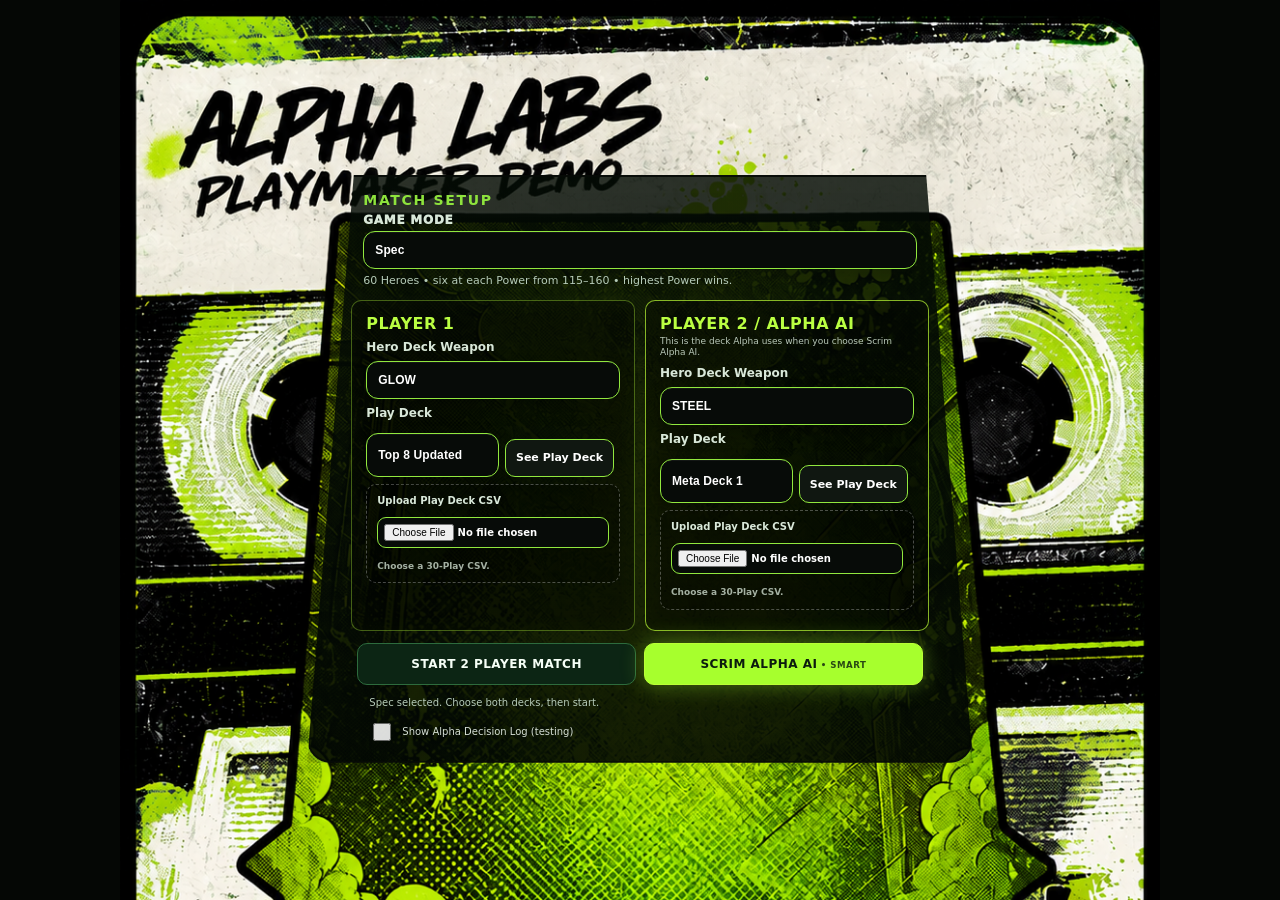
<file: alpha-labs-playmaker-v2/index.html>
<!doctype html>
<html lang="en">
<head>
<meta charset="utf-8" />
<meta name="viewport" content="width=device-width, initial-scale=1, viewport-fit=cover" />
<title>Bo Jackson Battle Arena Demo • Alpha Labs</title>
<link rel="stylesheet" href="styles.css" />
<link rel="stylesheet" href="mobile.css" />
</head>
<body>
<main id="app">
  <section id="setup" class="screen active">
    <div class="setup-card mixtape-home">
      <div class="home-brand mixtape-title"><div><h1>ALPHA LABS</h1><p class="mixtape-subtitle">PLAYMAKER DEMO</p><p class="eyebrow">V3.56</p></div></div>
      <div class="simple-generator">
        <div class="simple-generator-head"><p class="eyebrow">MATCH SETUP</p><label class="game-mode-label">GAME MODE<select id="simpleGameMode"><option value="spec">Spec</option><option value="lowball">Lowball</option><option value="apex">Apex</option><option value="specplus">Spec+</option></select></label><p id="gameModeDescription" class="sub small"></p></div>
        <div class="simple-player-grid">
          <section class="simple-player-card"><h2>Player 1</h2><label>Hero Deck Weapon<select id="simpleP1Weapon"></select></label><label>Play Deck<div class="playdeck-picker-row"><select id="simpleP1Play"></select><button id="simpleP1SeeDeck" class="see-deck-btn" type="button">See Play Deck</button></div></label><label id="simpleP1UploadWrap" class="custom-deck-upload" hidden>Upload Play Deck CSV<input id="simpleP1Upload" type="file" accept=".csv,text/csv"><span id="simpleP1UploadName" class="upload-note">Choose a Play Deck CSV.</span></label></section>
          <section class="simple-player-card alpha-opponent-card"><h2>Player 2 / Alpha AI</h2><p class="ai-deck-note">This is the deck Alpha uses when you choose Scrim Alpha AI.</p><label>Hero Deck Weapon<select id="simpleP2Weapon"></select></label><label>Play Deck<div class="playdeck-picker-row"><select id="simpleP2Play"></select><button id="simpleP2SeeDeck" class="see-deck-btn" type="button">See Play Deck</button></div></label><label id="simpleP2UploadWrap" class="custom-deck-upload" hidden>Upload Play Deck CSV<input id="simpleP2Upload" type="file" accept=".csv,text/csv"><span id="simpleP2UploadName" class="upload-note">Choose a Play Deck CSV.</span></label></section>
        </div>
        <div class="simple-match-actions"><button id="simpleTwoPlayerBtn" class="secondary" type="button">Start 2 Player Match</button><button id="simpleScrimBtn" class="primary alpha-ai-btn" type="button">Scrim Alpha AI</button></div>
        <div id="simpleSetupStatus" class="status">Choose both decks, then start.</div><label class="alpha-log-toggle"><input id="alphaDecisionLogToggle" type="checkbox"> Show Alpha Decision Log (testing)</label>
      </div>
      <div class="legacy-generator" hidden>
        <select id="genPlayer"><option value="0">Player 1</option><option value="1">Player 2</option></select><select id="genWeapon"></select><select id="genPlayDeck"></select><button id="generateDeckBtn"></button><button id="loadPresetBtn"></button><div id="generatorStatus"></div><div id="generatedPreview"></div>
        <select id="cpuWeapon"></select><select id="cpuPlayDeck"></select><button id="cpuScrimBtn"></button><div id="cpuStatus"></div>
        <input id="p1Heroes" type="file"><input id="p1Plays" type="file"><div id="p1Status"></div><input id="p2Heroes" type="file"><input id="p2Plays" type="file"><div id="p2Status"></div><button id="demoBtn"></button>
      </div>
      <button id="startBtn" class="primary" disabled>Shuffle & Deal Arena Heroes</button>
      <div id="setupError" class="error" role="alert"></div>
    </div>
  </section>

  <section id="placement" class="screen">
    <div class="topbar">
      <div><strong id="turnLabel">Player 1</strong> • Place your 7 Arena Heroes</div>
      <div class="stats"><span>Hero Deck <b id="deckCount">53</b></span><span>Playbook <b>30</b></span><span>Hot Dogs <b>10</b></span></div>
    </div>
    <div class="privacy-banner">PRIVATE VIEW • Only the active player should look at the screen.</div>
    <div class="board-wrap">
      <img src="assets/playmat.png" alt="Bo Jackson Battle Arena playmat" class="playmat" />
      <div id="zones" class="zones" aria-label="Seven battle zones"></div>
    </div>
    <div class="placement-dock"><div class="instruction">Drag Heroes into Battle Zones, or double-click a Hero to send it to the next open spot from left to right. Rearrange until ready, then lock the Arena.</div>
    <div id="hand" class="hand" aria-label="Seven dealt Hero cards"></div>
    <div class="actions">
      <button id="resetPlacement" class="secondary">Return All to Hand</button>
      <button id="lockBtn" class="primary" disabled>Lock Arena (0/7)</button>
    </div></div>
  </section>

  <section id="handoff" class="screen">
    <div class="setup-card center handoff-card">
      <p class="eyebrow">PASS THE SCREEN</p>
      <h1 id="handoffTitle">Player 2</h1>
      <p id="handoffText" class="sub centered">Player 1's Arena is locked. Pass the device to Player 2 before continuing.</p>
      <button id="handoffBtn" class="primary">I'm Player 2 • Continue</button>
    </div>
  </section>

  <section id="openingHand" class="screen">
    <div class="topbar">
      <div><strong id="openingPlayer">Player 1</strong> • Opening Hand</div>
      <div class="stats"><span>Hero Deck <b id="openingHeroCount">49</b></span><span>Playbook <b id="openingPlayCount">26</b></span><span>Hot Dogs <b>10</b></span></div>
    </div>
    <div class="privacy-banner">PRIVATE VIEW • These cards are hidden from your opponent.</div>
    <div class="opening-layout">
      <section class="tray-panel">
        <div class="tray-heading"><div><p class="eyebrow">BENCH</p><h2>4 Heroes</h2></div><span>Available for substitution</span></div>
        <div id="bench" class="bench"></div>
      </section>
      <section class="tray-panel">
        <div class="tray-heading"><div><p class="eyebrow">PLAY HAND</p><h2>4 Plays</h2></div><span>Drawn from your uploaded Playbook</span></div>
        <div id="playHand" class="play-hand"></div>
      </section>
    </div>
    <div class="actions"><button id="openingDone" class="primary">I've Seen My Hand</button></div>
  </section>

  <section id="ready" class="screen">
    <div class="setup-card center">
      <p class="eyebrow">GAME SETUP COMPLETE</p>
      <h1>Ready for Battle 1</h1>
      <p class="sub centered">Both Arenas are locked. Each player has a private 4-Hero Bench, a 4-Play opening hand, and 10 Hot Dogs.</p>
      <div class="summary-grid">
        <div><b>Player 1</b><span>7 Arena Heroes</span><span>4 Bench Heroes</span><span>4 Plays in Hand</span><span>49 Heroes in Deck</span><span>26 Plays in Playbook</span><span>10 Hot Dogs</span></div>
        <div><b>Player 2</b><span>7 Arena Heroes</span><span>4 Bench Heroes</span><span>4 Plays in Hand</span><span>49 Heroes in Deck</span><span>26 Plays in Playbook</span><span>10 Hot Dogs</span></div>
      </div>
      <button id="battleBtn" class="primary">Go to Battle 1</button>
      <button id="restartBtn" class="secondary">Start Over</button>
    </div>
  </section>

  <section id="battle" class="screen">
    <div class="battle-shell">
      <div class="battle-main">
        <div class="battle-header">
          <div><p class="eyebrow">SPEC PLAYMAKER</p><h1 id="battleTitle">Battle 1</h1><p id="phaseText">Substitution Phase</p></div>
          <div class="dog-strip"><span>Player 1 🌭 <b id="p1Dogs">10</b></span><span>Player 2 🌭 <b id="p2Dogs">10</b></span></div>
        </div>
        <div class="battle-board">
          <img src="assets/playmat.png" alt="Bo Jackson Battle Arena playmat" class="playmat" />
          <div id="p2BattleWrap" class="battle-card-wrap opponent-hero"><span>PLAYER 2</span><div id="p2ActiveHero" class="face-down">?</div></div>
          <div id="p1BattleWrap" class="battle-card-wrap player-hero-drop"><span>PLAYER 1</span><div id="p1ActiveHero" class="face-down">?</div></div>
          <div id="playedStackLayer" class="played-stack-layer" aria-label="Played cards in battle zones"></div><div id="battlePlayHand" class="battle-play-hand" aria-label="Your Plays"></div>
          <button id="discardPileBtn" class="discard-pile-btn" type="button" aria-label="View Play discard pile"><span>PLAY DISCARD</span><b id="discardCount">0</b></button><div id="effectDiscardZone" class="effect-discard-zone" hidden><strong>DISCARD HERE</strong><span id="effectDiscardHelp">Drag required cards here</span><button id="effectDoneBtn" class="effect-done-btn" type="button" hidden>DONE DISCARDING</button></div><button id="heroDiscardBtn" class="hero-discard-btn" type="button" aria-label="View Hero discard pile"><span>HERO DISCARD</span><b id="heroDiscardCount">0</b></button>
        </div>
        <div id="playPhaseHelp" class="play-phase-help" hidden>Drag a Play onto your Hero in the active Battle slot to run it.</div>
        <div id="subPanel" class="sub-panel">
          <div><p class="eyebrow">PRIVATE DECISION</p><h2 id="subPrompt">Player 1: Substitute Battle 1 Hero?</h2><p id="subHelp">A substitution costs 2 Hot Dogs. Your current Arena Hero stays face-down.</p></div>
          <div id="subBench" class="sub-bench"></div>
          <div class="sub-actions"><button id="noSubBtn" class="secondary">No Substitution</button><button id="confirmSubBtn" class="primary" disabled>Substitute Selected Hero • 2 🌭</button></div>
        </div>
        <div id="battleMessage" class="battle-message" aria-live="polite"></div><details id="alphaDecisionLog" class="alpha-decision-log" hidden><summary>Alpha Decision Log</summary><div id="alphaDecisionLogBody"></div></details>
        <div id="randomizerModal" class="randomizer-modal" hidden aria-modal="true" role="dialog" aria-labelledby="randomizerTitle">
          <div class="randomizer-card">
            <p class="eyebrow">RANDOMIZER</p><h2 id="randomizerTitle">Roll the die</h2>
            <div id="randomizerVisual" class="randomizer-visual" aria-live="polite">⚄</div>
            <p id="randomizerHelp">Click below to reveal the result.</p>
            <button id="randomizerBtn" class="primary" type="button">ROLL DIE</button>
          </div>
        </div>
        <div id="turnControls" class="turn-controls" hidden><button id="nextPlayerBtn" class="primary" type="button">Pass to Player 2</button></div>
      </div>
      <aside class="scoreboard">
        <section id="battleBenchPanel" class="battle-bench-panel" hidden>
          <p class="eyebrow">YOUR SUB HEROES</p><div id="battleBench" class="battle-bench"></div>
        </section>
        <div class="series-score"><div><p class="eyebrow">BEST OF 3</p><strong id="seriesGame">Game 1 of 3</strong></div><div class="series-numbers"><span>P1</span><b id="seriesP1">0</b><i>–</i><b id="seriesP2">0</b><span>P2</span></div></div>
        <div class="score-head"><div><p class="eyebrow">BATTLE TRACKER • FIRST TO 4</p><h2>Game Score</h2></div><div class="match-score"><b id="p1Score">0</b><span>–</span><b id="p2Score">0</b></div></div>
        <div class="score-labels"><span>Battle</span><span>P1</span><span>P2</span></div>
        <div id="scoreRows"></div>
        <div class="score-key">● Active &nbsp; ✓ Winner</div>
      </aside>
    </div>
  </section>

  <div id="firstChoiceModal" class="modal" hidden>
    <div class="modal-card first-choice-card">
      <p class="eyebrow">TURN ORDER</p>
      <h2>Do you want to go first or second?</h2>
      <p class="sub">Choose before the initial Hero draw. This sets the first Play opportunity in Battle 1.</p>
      <div class="first-choice-actions">
        <button id="goFirstBtn" class="primary" type="button">GO FIRST</button>
        <button id="goSecondBtn" class="secondary" type="button">GO SECOND</button>
      </div>
    </div>
  </div>
</main>
<div id="choiceModal" class="game-modal" hidden>
  <div class="modal-card"><p class="eyebrow" id="choiceEyebrow">PLAY EFFECT</p><h2 id="choiceTitle">Choose a card</h2><p id="choiceText" class="sub"></p><div id="choiceCards" class="choice-cards"></div><div class="modal-actions"><button id="choiceCancel" class="secondary" type="button">Cancel</button></div></div>
</div>
<div id="discardModal" class="game-modal" hidden>
  <div class="modal-card"><p class="eyebrow">PLAY DISCARD</p><h2 id="discardTitle">Discard Pile</h2><div id="discardCards" class="choice-cards"></div><div class="modal-actions"><button id="closeDiscard" class="secondary" type="button">Close</button></div></div>
</div>
<script src="assets/hero-master.js"></script>
<div id="playDeckViewer" class="deck-viewer-overlay" hidden>
  <section class="deck-viewer-modal" role="dialog" aria-modal="true" aria-labelledby="deckViewerTitle">
    <div class="deck-viewer-head"><div><p class="eyebrow">PLAY DECK</p><h2 id="deckViewerTitle">Selected Play Deck</h2></div><button id="closeDeckViewer" class="deck-viewer-close" type="button" aria-label="Close Play Deck">×</button></div>
    <div id="deckViewerMeta" class="deck-viewer-meta"></div>
    <div class="deck-viewer-table-wrap"><table class="deck-viewer-table"><thead><tr><th>Play Name</th><th>HD Cost</th></tr></thead><tbody id="deckViewerBody"></tbody></table></div>
  </section>
</div>
<script src="assets/play-presets.js"></script>
<script src="assets/master-play-library.js"></script>
<script src="app.js"></script>
<script src="mobile.js"></script>
</body>
</html>
</file>
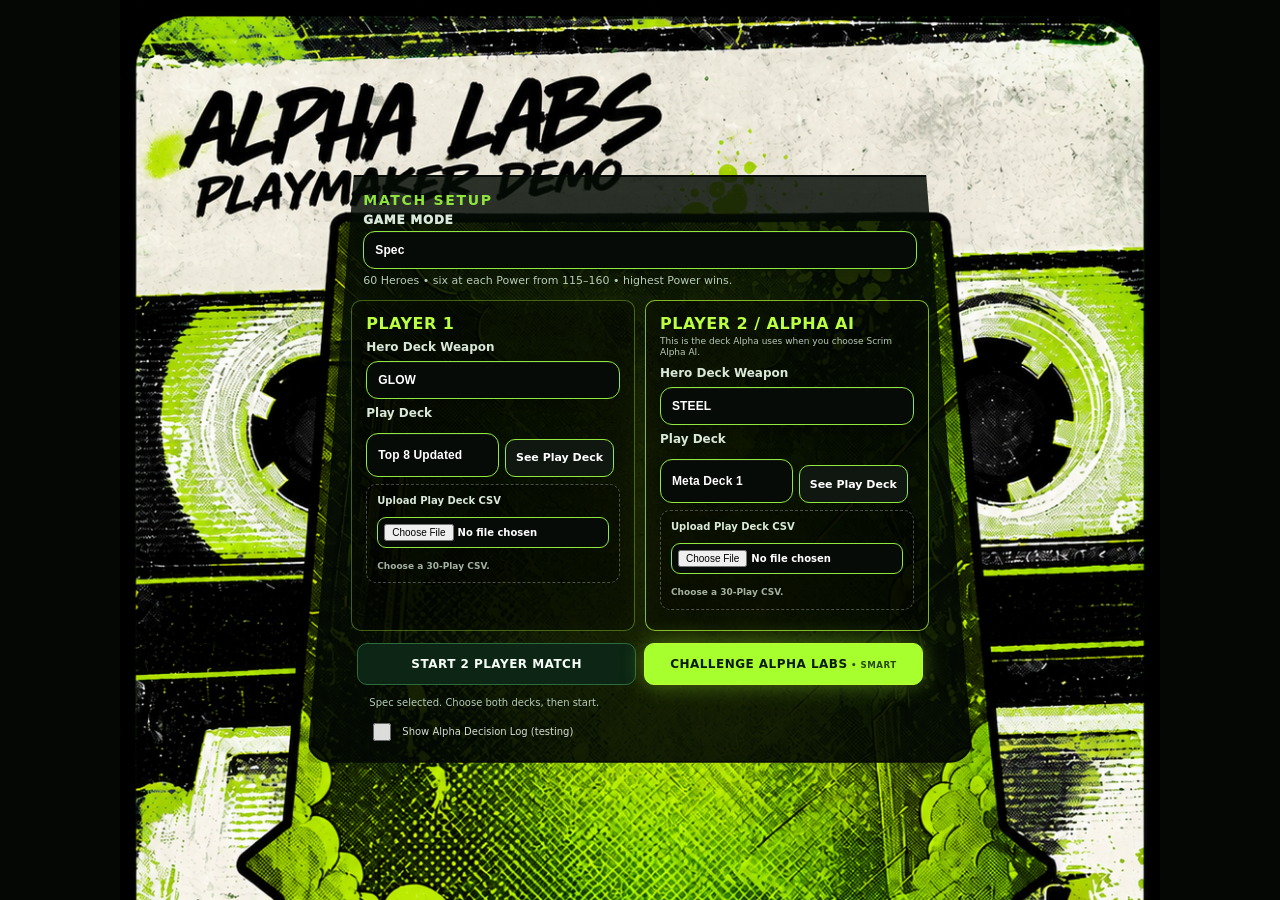
<file: alpha-labs-playmaker-v3.1/index.html>
<!doctype html>
<html lang="en">
<head>
<meta charset="utf-8" />
<meta name="viewport" content="width=device-width, initial-scale=1, viewport-fit=cover" />
<title>Bo Jackson Battle Arena Demo • Alpha Labs</title>
<link rel="stylesheet" href="styles.css" />
<link rel="stylesheet" href="mobile.css" />
</head>
<body>
<main id="app">
  <section id="setup" class="screen active">
    <div class="setup-card mixtape-home">
      <div class="home-brand mixtape-title"><div><h1>ALPHA LABS</h1><p class="mixtape-subtitle">PLAYMAKER DEMO</p><p class="eyebrow">V3.56</p></div></div>
      <div class="simple-generator">
        <div class="simple-generator-head"><p class="eyebrow">MATCH SETUP</p><label class="game-mode-label">GAME MODE<select id="simpleGameMode"><option value="spec">Spec</option><option value="lowball">Lowball</option><option value="apex">Apex</option><option value="specplus">Spec+</option></select></label><p id="gameModeDescription" class="sub small"></p></div>
        <div class="simple-player-grid">
          <section class="simple-player-card"><h2>Player 1</h2><label>Hero Deck Weapon<select id="simpleP1Weapon"></select></label><label>Play Deck<div class="playdeck-picker-row"><select id="simpleP1Play"></select><button id="simpleP1SeeDeck" class="see-deck-btn" type="button">See Play Deck</button></div></label><label id="simpleP1UploadWrap" class="custom-deck-upload" hidden>Upload Play Deck CSV<input id="simpleP1Upload" type="file" accept=".csv,text/csv"><span id="simpleP1UploadName" class="upload-note">Choose a Play Deck CSV.</span></label></section>
          <section class="simple-player-card alpha-opponent-card"><h2>Player 2 / Alpha AI</h2><p class="ai-deck-note">This is the deck Alpha uses when you choose Scrim Alpha AI.</p><label>Hero Deck Weapon<select id="simpleP2Weapon"></select></label><label>Play Deck<div class="playdeck-picker-row"><select id="simpleP2Play"></select><button id="simpleP2SeeDeck" class="see-deck-btn" type="button">See Play Deck</button></div></label><label id="simpleP2UploadWrap" class="custom-deck-upload" hidden>Upload Play Deck CSV<input id="simpleP2Upload" type="file" accept=".csv,text/csv"><span id="simpleP2UploadName" class="upload-note">Choose a Play Deck CSV.</span></label></section>
        </div>
        <div class="simple-match-actions"><button id="simpleTwoPlayerBtn" class="secondary" type="button">Start 2 Player Match</button><button id="simpleScrimBtn" class="primary alpha-ai-btn" type="button">Challenge Alpha Labs</button></div>
        <div id="simpleSetupStatus" class="status">Choose both decks, then start.</div><label class="alpha-log-toggle"><input id="alphaDecisionLogToggle" type="checkbox"> Show Alpha Decision Log (testing)</label>
      </div>
      <div class="legacy-generator" hidden>
        <select id="genPlayer"><option value="0">Player 1</option><option value="1">Player 2</option></select><select id="genWeapon"></select><select id="genPlayDeck"></select><button id="generateDeckBtn"></button><button id="loadPresetBtn"></button><div id="generatorStatus"></div><div id="generatedPreview"></div>
        <select id="cpuWeapon"></select><select id="cpuPlayDeck"></select><button id="cpuScrimBtn"></button><div id="cpuStatus"></div>
        <input id="p1Heroes" type="file"><input id="p1Plays" type="file"><div id="p1Status"></div><input id="p2Heroes" type="file"><input id="p2Plays" type="file"><div id="p2Status"></div><button id="demoBtn"></button>
      </div>
      <button id="startBtn" class="primary" disabled>Shuffle & Deal Arena Heroes</button>
      <div id="setupError" class="error" role="alert"></div>
    </div>
  </section>

  <section id="placement" class="screen">
    <div class="topbar">
      <div><strong id="turnLabel">Player 1</strong> • Place your 7 Arena Heroes</div>
      <div class="stats"><span>Hero Deck <b id="deckCount">53</b></span><span>Playbook <b>30</b></span><span>Hot Dogs <b>10</b></span></div>
    </div>
    <div class="privacy-banner">PRIVATE VIEW • Only the active player should look at the screen.</div>
    <div class="board-wrap">
      <img src="assets/playmat.png" alt="Bo Jackson Battle Arena playmat" class="playmat" />
      <div id="zones" class="zones" aria-label="Seven battle zones"></div>
    </div>
    <div class="placement-dock"><div class="instruction">Drag Heroes into Battle Zones, or double-click a Hero to send it to the next open spot from left to right. Rearrange until ready, then lock the Arena.</div>
    <div class="mobile-order-tools"><button type="button" id="mobileHighLow">High to Low</button><button type="button" id="mobileLowHigh">Low to High</button><span>Tap hero, then battle slot. All 7 visible.</span></div><div id="hand" class="hand" aria-label="Seven dealt Hero cards"></div>
    <div class="actions">
      <button id="resetPlacement" class="secondary">Return All to Hand</button>
      <button id="lockBtn" class="primary" disabled>Lock Arena (0/7)</button>
    </div></div>
  </section>

  <section id="handoff" class="screen">
    <div class="setup-card center handoff-card">
      <p class="eyebrow">PASS THE SCREEN</p>
      <h1 id="handoffTitle">Player 2</h1>
      <p id="handoffText" class="sub centered">Player 1's Arena is locked. Pass the device to Player 2 before continuing.</p>
      <button id="handoffBtn" class="primary">I'm Player 2 • Continue</button>
    </div>
  </section>

  <section id="openingHand" class="screen">
    <div class="topbar">
      <div><strong id="openingPlayer">Player 1</strong> • Opening Hand</div>
      <div class="stats"><span>Hero Deck <b id="openingHeroCount">49</b></span><span>Playbook <b id="openingPlayCount">26</b></span><span>Hot Dogs <b>10</b></span></div>
    </div>
    <div class="privacy-banner">PRIVATE VIEW • These cards are hidden from your opponent.</div>
    <div class="opening-layout">
      <section class="tray-panel">
        <div class="tray-heading"><div><p class="eyebrow">BENCH</p><h2>4 Heroes</h2></div><span>Available for substitution</span></div>
        <div id="bench" class="bench"></div>
      </section>
      <section class="tray-panel">
        <div class="tray-heading"><div><p class="eyebrow">PLAY HAND</p><h2>4 Plays</h2></div><span>Drawn from your uploaded Playbook</span></div>
        <div id="playHand" class="play-hand"></div>
      </section>
    </div>
    <div class="actions"><button id="openingDone" class="primary">I've Seen My Hand</button></div>
  </section>

  <section id="ready" class="screen">
    <div class="setup-card center">
      <p class="eyebrow">GAME SETUP COMPLETE</p>
      <h1>Ready for Battle 1</h1>
      <p class="sub centered">Both Arenas are locked. Each player has a private 4-Hero Bench, a 4-Play opening hand, and 10 Hot Dogs.</p>
      <div class="summary-grid">
        <div><b>Player 1</b><span>7 Arena Heroes</span><span>4 Bench Heroes</span><span>4 Plays in Hand</span><span>49 Heroes in Deck</span><span>26 Plays in Playbook</span><span>10 Hot Dogs</span></div>
        <div><b>Player 2</b><span>7 Arena Heroes</span><span>4 Bench Heroes</span><span>4 Plays in Hand</span><span>49 Heroes in Deck</span><span>26 Plays in Playbook</span><span>10 Hot Dogs</span></div>
      </div>
      <button id="battleBtn" class="primary">Go to Battle 1</button>
      <button id="restartBtn" class="secondary">Start Over</button>
    </div>
  </section>

  <section id="battle" class="screen">
    <div class="battle-shell">
      <div class="battle-main">
        <div class="battle-header">
          <div><p class="eyebrow">SPEC PLAYMAKER</p><h1 id="battleTitle">Battle 1</h1><p id="phaseText">Substitution Phase</p></div>
          <div class="dog-strip"><span>Player 1 🌭 <b id="p1Dogs">10</b></span><span>Player 2 🌭 <b id="p2Dogs">10</b></span></div>
        </div>
        <div id="mobileBattleTracker" class="mobile-battle-tracker" aria-label="Seven battle progress slots"></div><div class="battle-board">
          <img src="assets/playmat.png" alt="Bo Jackson Battle Arena playmat" class="playmat" />
          <div id="p2BattleWrap" class="battle-card-wrap opponent-hero"><span>PLAYER 2</span><div id="p2ActiveHero" class="face-down">?</div></div>
          <div id="p1BattleWrap" class="battle-card-wrap player-hero-drop"><span>PLAYER 1</span><div id="p1ActiveHero" class="face-down">?</div></div>
          <div id="mobileUsedP2" class="mobile-used-stack" aria-label="Player 2 used plays"></div><div id="mobileUsedP1" class="mobile-used-stack" aria-label="Player 1 used plays"></div><div id="playedStackLayer" class="played-stack-layer" aria-label="Played cards in battle zones"></div><div id="battlePlayHand" class="battle-play-hand" aria-label="Your Plays"></div>
          <button id="discardPileBtn" class="discard-pile-btn" type="button" aria-label="View Play discard pile"><span>PLAY DISCARD</span><b id="discardCount">0</b></button><div id="effectDiscardZone" class="effect-discard-zone" hidden><strong>DISCARD HERE</strong><span id="effectDiscardHelp">Drag required cards here</span><button id="effectDoneBtn" class="effect-done-btn" type="button" hidden>DONE DISCARDING</button></div><button id="heroDiscardBtn" class="hero-discard-btn" type="button" aria-label="View Hero discard pile"><span>HERO DISCARD</span><b id="heroDiscardCount">0</b></button>
        </div>
        <div id="playPhaseHelp" class="play-phase-help" hidden>Drag a Play onto your Hero in the active Battle slot to run it.</div>
        <div id="subPanel" class="sub-panel">
          <div><p class="eyebrow">PRIVATE DECISION</p><h2 id="subPrompt">Player 1: Substitute Battle 1 Hero?</h2><p id="subHelp">A substitution costs 2 Hot Dogs. Your current Arena Hero stays face-down.</p></div>
          <div id="subBench" class="sub-bench"></div>
          <div class="sub-actions"><button id="noSubBtn" class="secondary">No Substitution</button><button id="confirmSubBtn" class="primary" disabled>Substitute Selected Hero • 2 🌭</button></div>
        </div>
        <div id="battleMessage" class="battle-message" aria-live="polite"></div><details id="alphaDecisionLog" class="alpha-decision-log" hidden><summary>Alpha Decision Log</summary><div id="alphaDecisionLogBody"></div></details>
        <div id="randomizerModal" class="randomizer-modal" hidden aria-modal="true" role="dialog" aria-labelledby="randomizerTitle">
          <div class="randomizer-card">
            <p class="eyebrow">RANDOMIZER</p><h2 id="randomizerTitle">Roll the die</h2>
            <div id="randomizerVisual" class="randomizer-visual" aria-live="polite">⚄</div>
            <p id="randomizerHelp">Click below to reveal the result.</p>
            <button id="randomizerBtn" class="primary" type="button">ROLL DIE</button>
          </div>
        </div>
        <div id="turnControls" class="turn-controls" hidden><button id="nextPlayerBtn" class="primary" type="button">Pass to Player 2</button></div>
      </div>
      <aside class="scoreboard">
        <section id="battleBenchPanel" class="battle-bench-panel" hidden>
          <p class="eyebrow">YOUR SUB HEROES</p><div id="battleBench" class="battle-bench"></div>
        </section>
        <div class="series-score"><div><p class="eyebrow">BEST OF 3</p><strong id="seriesGame">Game 1 of 3</strong></div><div class="series-numbers"><span>P1</span><b id="seriesP1">0</b><i>–</i><b id="seriesP2">0</b><span>P2</span></div></div>
        <div class="score-head"><div><p class="eyebrow">BATTLE TRACKER • FIRST TO 4</p><h2>Game Score</h2></div><div class="match-score"><b id="p1Score">0</b><span>–</span><b id="p2Score">0</b></div></div>
        <div class="score-labels"><span>Battle</span><span>P1</span><span>P2</span></div>
        <div id="scoreRows"></div>
        <div class="score-key">● Active &nbsp; ✓ Winner</div>
      </aside>
    </div>
  </section>

  <div id="firstChoiceModal" class="modal" hidden>
    <div class="modal-card first-choice-card">
      <p class="eyebrow">TURN ORDER</p>
      <h2>Do you want to go first or second?</h2>
      <p class="sub">Choose before the initial Hero draw. This sets the first Play opportunity in Battle 1.</p>
      <div class="first-choice-actions">
        <button id="goFirstBtn" class="primary" type="button">GO FIRST</button>
        <button id="goSecondBtn" class="secondary" type="button">GO SECOND</button>
      </div>
    </div>
  </div>
</main>
<div id="choiceModal" class="game-modal" hidden>
  <div class="modal-card"><p class="eyebrow" id="choiceEyebrow">PLAY EFFECT</p><h2 id="choiceTitle">Choose a card</h2><p id="choiceText" class="sub"></p><div id="choiceCards" class="choice-cards"></div><div class="modal-actions"><button id="choiceCancel" class="secondary" type="button">Cancel</button></div></div>
</div>
<div id="discardModal" class="game-modal" hidden>
  <div class="modal-card"><p class="eyebrow">PLAY DISCARD</p><h2 id="discardTitle">Discard Pile</h2><div id="discardCards" class="choice-cards"></div><div class="modal-actions"><button id="closeDiscard" class="secondary" type="button">Close</button></div></div>
</div>
<script src="assets/hero-master.js"></script>
<div id="playDeckViewer" class="deck-viewer-overlay" hidden>
  <section class="deck-viewer-modal" role="dialog" aria-modal="true" aria-labelledby="deckViewerTitle">
    <div class="deck-viewer-head"><div><p class="eyebrow">PLAY DECK</p><h2 id="deckViewerTitle">Selected Play Deck</h2></div><button id="closeDeckViewer" class="deck-viewer-close" type="button" aria-label="Close Play Deck">×</button></div>
    <div id="deckViewerMeta" class="deck-viewer-meta"></div>
    <div class="deck-viewer-table-wrap"><table class="deck-viewer-table"><thead><tr><th>Play Name</th><th>HD Cost</th></tr></thead><tbody id="deckViewerBody"></tbody></table></div>
  </section>
</div>
<script src="assets/play-presets.js"></script>
<script src="assets/master-play-library.js"></script>
<script src="app.js"></script>
<div id="mobileUsedInspect" class="mobile-used-inspect" hidden role="dialog" aria-modal="true" aria-label="Used play details">
  <div class="mobile-used-inspect-panel"><strong class="mobile-used-title"></strong><b class="mobile-used-cost"></b><p class="mobile-used-description"></p><button type="button" onclick="document.getElementById('mobileUsedInspect').hidden=true">Close</button></div>
</div>
<script src="mobile.js"></script>
</body>
</html>
</file>
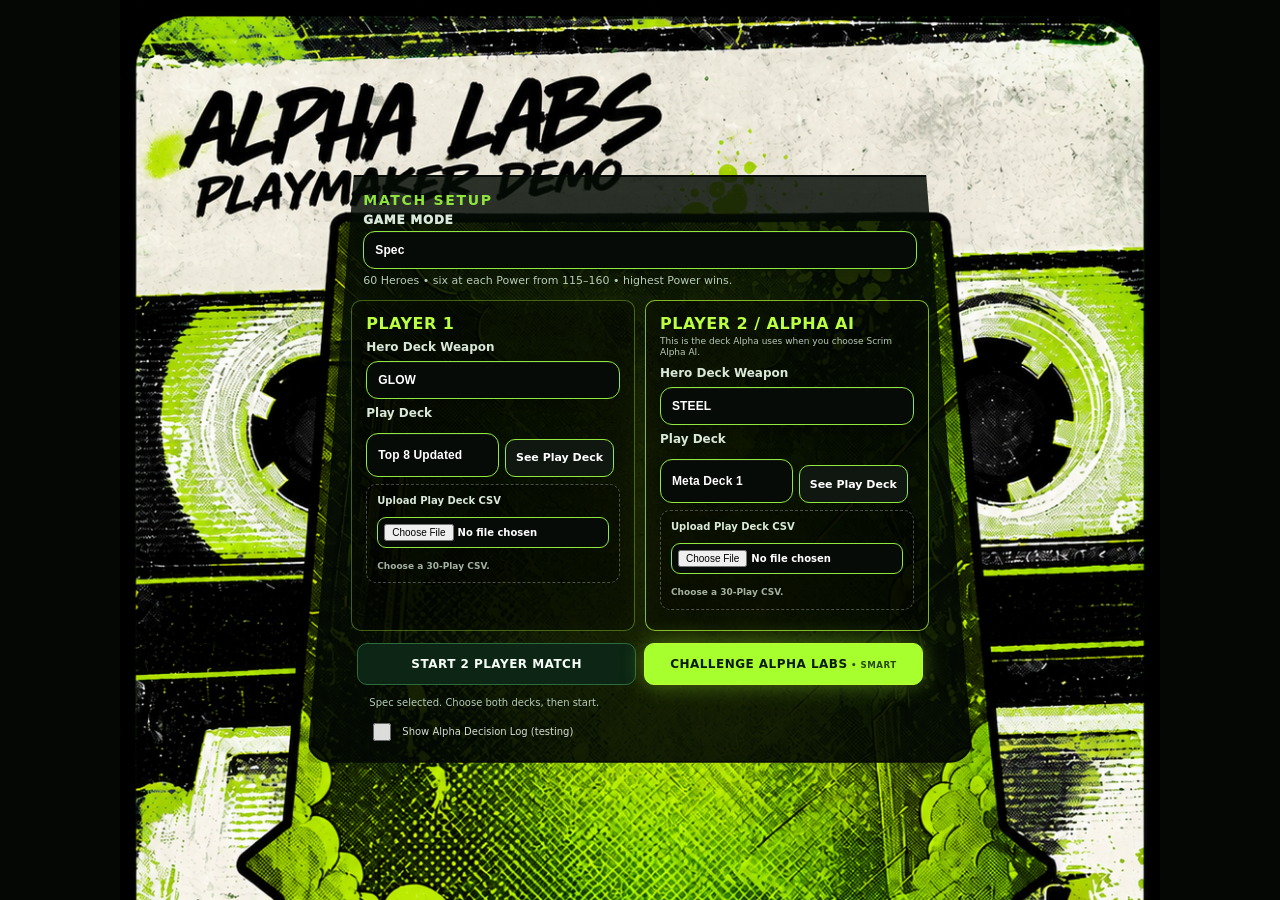
<file: alpha-labs-playmaker-v3.2/index.html>
<!doctype html>
<html lang="en">
<head>
<meta charset="utf-8" />
<meta name="viewport" content="width=device-width, initial-scale=1, viewport-fit=cover" />
<title>Bo Jackson Battle Arena Demo • Alpha Labs</title>
<link rel="stylesheet" href="styles.css" />
<link rel="stylesheet" href="mobile.css" />
</head>
<body>
<main id="app">
  <section id="setup" class="screen active">
    <div class="setup-card mixtape-home">
      <div class="home-brand mixtape-title"><div><h1>ALPHA LABS</h1><p class="mixtape-subtitle">PLAYMAKER DEMO</p><p class="eyebrow">V3.56</p></div></div>
      <div class="simple-generator">
        <div class="simple-generator-head"><p class="eyebrow">MATCH SETUP</p><label class="game-mode-label">GAME MODE<select id="simpleGameMode"><option value="spec">Spec</option><option value="lowball">Lowball</option><option value="apex">Apex</option><option value="specplus">Spec+</option></select></label><p id="gameModeDescription" class="sub small"></p></div>
        <div class="simple-player-grid">
          <section class="simple-player-card"><h2>Player 1</h2><label>Hero Deck Weapon<select id="simpleP1Weapon"></select></label><label>Play Deck<div class="playdeck-picker-row"><select id="simpleP1Play"></select><button id="simpleP1SeeDeck" class="see-deck-btn" type="button">See Play Deck</button></div></label><label id="simpleP1UploadWrap" class="custom-deck-upload" hidden>Upload Play Deck CSV<input id="simpleP1Upload" type="file" accept=".csv,text/csv"><span id="simpleP1UploadName" class="upload-note">Choose a Play Deck CSV.</span></label></section>
          <section class="simple-player-card alpha-opponent-card"><h2>Player 2 / Alpha AI</h2><p class="ai-deck-note">This is the deck Alpha uses when you choose Scrim Alpha AI.</p><label>Hero Deck Weapon<select id="simpleP2Weapon"></select></label><label>Play Deck<div class="playdeck-picker-row"><select id="simpleP2Play"></select><button id="simpleP2SeeDeck" class="see-deck-btn" type="button">See Play Deck</button></div></label><label id="simpleP2UploadWrap" class="custom-deck-upload" hidden>Upload Play Deck CSV<input id="simpleP2Upload" type="file" accept=".csv,text/csv"><span id="simpleP2UploadName" class="upload-note">Choose a Play Deck CSV.</span></label></section>
        </div>
        <div class="simple-match-actions"><button id="simpleTwoPlayerBtn" class="secondary" type="button">Start 2 Player Match</button><button id="simpleScrimBtn" class="primary alpha-ai-btn" type="button">Challenge Alpha Labs</button></div>
        <div id="simpleSetupStatus" class="status">Choose both decks, then start.</div><label class="alpha-log-toggle"><input id="alphaDecisionLogToggle" type="checkbox"> Show Alpha Decision Log (testing)</label>
      </div>
      <div class="legacy-generator" hidden>
        <select id="genPlayer"><option value="0">Player 1</option><option value="1">Player 2</option></select><select id="genWeapon"></select><select id="genPlayDeck"></select><button id="generateDeckBtn"></button><button id="loadPresetBtn"></button><div id="generatorStatus"></div><div id="generatedPreview"></div>
        <select id="cpuWeapon"></select><select id="cpuPlayDeck"></select><button id="cpuScrimBtn"></button><div id="cpuStatus"></div>
        <input id="p1Heroes" type="file"><input id="p1Plays" type="file"><div id="p1Status"></div><input id="p2Heroes" type="file"><input id="p2Plays" type="file"><div id="p2Status"></div><button id="demoBtn"></button>
      </div>
      <button id="startBtn" class="primary" disabled>Shuffle & Deal Arena Heroes</button>
      <div id="setupError" class="error" role="alert"></div>
    </div>
  </section>

  <section id="placement" class="screen">
    <div class="topbar">
      <div><strong id="turnLabel">Player 1</strong> • Place your 7 Arena Heroes</div>
      <div class="stats"><span>Hero Deck <b id="deckCount">53</b></span><span>Playbook <b>30</b></span><span>Hot Dogs <b>10</b></span></div>
    </div>
    <div class="privacy-banner">PRIVATE VIEW • Only the active player should look at the screen.</div>
    <div class="board-wrap">
      <img src="assets/playmat.png" alt="Bo Jackson Battle Arena playmat" class="playmat" />
      <div id="zones" class="zones" aria-label="Seven battle zones"></div>
    </div>
    <div class="placement-dock"><div class="instruction">Drag Heroes into Battle Zones, or double-click a Hero to send it to the next open spot from left to right. Rearrange until ready, then lock the Arena.</div>
    <div class="mobile-order-tools"><button type="button" id="mobileHighLow">High to Low</button><button type="button" id="mobileLowHigh">Low to High</button><span>Tap hero, then battle slot. All 7 visible.</span></div><div id="hand" class="hand" aria-label="Seven dealt Hero cards"></div>
    <div class="actions">
      <button id="resetPlacement" class="secondary">Return All to Hand</button>
      <button id="lockBtn" class="primary" disabled>Lock Arena (0/7)</button>
    </div></div>
  </section>

  <section id="handoff" class="screen">
    <div class="setup-card center handoff-card">
      <p class="eyebrow">PASS THE SCREEN</p>
      <h1 id="handoffTitle">Player 2</h1>
      <p id="handoffText" class="sub centered">Player 1's Arena is locked. Pass the device to Player 2 before continuing.</p>
      <button id="handoffBtn" class="primary">I'm Player 2 • Continue</button>
    </div>
  </section>

  <section id="openingHand" class="screen">
    <div class="topbar">
      <div><strong id="openingPlayer">Player 1</strong> • Opening Hand</div>
      <div class="stats"><span>Hero Deck <b id="openingHeroCount">49</b></span><span>Playbook <b id="openingPlayCount">26</b></span><span>Hot Dogs <b>10</b></span></div>
    </div>
    <div class="privacy-banner">PRIVATE VIEW • These cards are hidden from your opponent.</div>
    <div class="opening-layout">
      <section class="tray-panel">
        <div class="tray-heading"><div><p class="eyebrow">BENCH</p><h2>4 Heroes</h2></div><span>Available for substitution</span></div>
        <div id="bench" class="bench"></div>
      </section>
      <section class="tray-panel">
        <div class="tray-heading"><div><p class="eyebrow">PLAY HAND</p><h2>4 Plays</h2></div><span>Drawn from your uploaded Playbook</span></div>
        <div id="playHand" class="play-hand"></div>
      </section>
    </div>
    <div class="actions"><button id="openingDone" class="primary">I've Seen My Hand</button></div>
  </section>

  <section id="ready" class="screen">
    <div class="setup-card center">
      <p class="eyebrow">GAME SETUP COMPLETE</p>
      <h1>Ready for Battle 1</h1>
      <p class="sub centered">Both Arenas are locked. Each player has a private 4-Hero Bench, a 4-Play opening hand, and 10 Hot Dogs.</p>
      <div class="summary-grid">
        <div><b>Player 1</b><span>7 Arena Heroes</span><span>4 Bench Heroes</span><span>4 Plays in Hand</span><span>49 Heroes in Deck</span><span>26 Plays in Playbook</span><span>10 Hot Dogs</span></div>
        <div><b>Player 2</b><span>7 Arena Heroes</span><span>4 Bench Heroes</span><span>4 Plays in Hand</span><span>49 Heroes in Deck</span><span>26 Plays in Playbook</span><span>10 Hot Dogs</span></div>
      </div>
      <button id="battleBtn" class="primary">Go to Battle 1</button>
      <button id="restartBtn" class="secondary">Start Over</button>
    </div>
  </section>

  <section id="battle" class="screen">
    <div class="battle-shell">
      <div class="battle-main">
        <div class="battle-header">
          <div><p class="eyebrow">SPEC PLAYMAKER</p><h1 id="battleTitle">Battle 1</h1><p id="phaseText">Substitution Phase</p></div>
          <div class="dog-strip"><span>Player 1 🌭 <b id="p1Dogs">10</b></span><span>Player 2 🌭 <b id="p2Dogs">10</b></span></div>
        </div>
        <div id="mobileBattleTracker" class="mobile-battle-tracker" aria-label="Seven battle progress slots"></div><div class="battle-board">
          <img src="assets/playmat.png" alt="Bo Jackson Battle Arena playmat" class="playmat" />
          <div id="p2BattleWrap" class="battle-card-wrap opponent-hero"><span>PLAYER 2</span><div id="p2ActiveHero" class="face-down">?</div></div>
          <div id="p1BattleWrap" class="battle-card-wrap player-hero-drop"><span>PLAYER 1</span><div id="p1ActiveHero" class="face-down">?</div></div>
          <div id="mobileBenchDock" class="mobile-bench-dock"><div class="mobile-bench-heading">YOUR SUBS</div><div id="mobileBenchCards"></div><div class="mobile-discard-summary"><button type="button" id="mobilePlayDiscardQuick">Plays <b id="mobilePlayDiscardN">0</b></button><button type="button" id="mobileHeroDiscardQuick">Heroes <b id="mobileHeroDiscardN">0</b></button></div></div><div id="mobileUsedP2" class="mobile-used-stack" aria-label="Player 2 used plays"></div><div id="mobileUsedP1" class="mobile-used-stack" aria-label="Player 1 used plays"></div><div id="playedStackLayer" class="played-stack-layer" aria-label="Played cards in battle zones"></div><div id="battlePlayHand" class="battle-play-hand" aria-label="Your Plays"></div>
          <button id="discardPileBtn" class="discard-pile-btn" type="button" aria-label="View Play discard pile"><span>PLAY DISCARD</span><b id="discardCount">0</b></button><div id="effectDiscardZone" class="effect-discard-zone" hidden><strong>DISCARD HERE</strong><span id="effectDiscardHelp">Drag required cards here</span><button id="effectDoneBtn" class="effect-done-btn" type="button" hidden>DONE DISCARDING</button></div><button id="heroDiscardBtn" class="hero-discard-btn" type="button" aria-label="View Hero discard pile"><span>HERO DISCARD</span><b id="heroDiscardCount">0</b></button>
        </div>
        <div id="playPhaseHelp" class="play-phase-help" hidden>Drag a Play onto your Hero in the active Battle slot to run it.</div>
        <div id="subPanel" class="sub-panel">
          <div><p class="eyebrow">PRIVATE DECISION</p><h2 id="subPrompt">Player 1: Substitute Battle 1 Hero?</h2><p id="subHelp">A substitution costs 2 Hot Dogs. Your current Arena Hero stays face-down.</p></div>
          <div id="subBench" class="sub-bench"></div>
          <div class="sub-actions"><button id="noSubBtn" class="secondary">No Substitution</button><button id="confirmSubBtn" class="primary" disabled>Substitute Selected Hero • 2 🌭</button></div>
        </div>
        <div id="battleMessage" class="battle-message" aria-live="polite"></div><details id="alphaDecisionLog" class="alpha-decision-log" hidden><summary>Alpha Decision Log</summary><div id="alphaDecisionLogBody"></div></details>
        <div id="randomizerModal" class="randomizer-modal" hidden aria-modal="true" role="dialog" aria-labelledby="randomizerTitle">
          <div class="randomizer-card">
            <p class="eyebrow">RANDOMIZER</p><h2 id="randomizerTitle">Roll the die</h2>
            <div id="randomizerVisual" class="randomizer-visual" aria-live="polite">⚄</div>
            <p id="randomizerHelp">Click below to reveal the result.</p>
            <button id="randomizerBtn" class="primary" type="button">ROLL DIE</button>
          </div>
        </div>
        <div id="turnControls" class="turn-controls" hidden><button id="nextPlayerBtn" class="primary" type="button">Pass to Player 2</button></div>
      </div>
      <aside class="scoreboard">
        <section id="battleBenchPanel" class="battle-bench-panel" hidden>
          <p class="eyebrow">YOUR SUB HEROES</p><div id="battleBench" class="battle-bench"></div>
        </section>
        <div class="series-score"><div><p class="eyebrow">BEST OF 3</p><strong id="seriesGame">Game 1 of 3</strong></div><div class="series-numbers"><span>P1</span><b id="seriesP1">0</b><i>–</i><b id="seriesP2">0</b><span>P2</span></div></div>
        <div class="score-head"><div><p class="eyebrow">BATTLE TRACKER • FIRST TO 4</p><h2>Game Score</h2></div><div class="match-score"><b id="p1Score">0</b><span>–</span><b id="p2Score">0</b></div></div>
        <div class="score-labels"><span>Battle</span><span>P1</span><span>P2</span></div>
        <div id="scoreRows"></div>
        <div class="score-key">● Active &nbsp; ✓ Winner</div>
      </aside>
    </div>
  </section>

  <div id="firstChoiceModal" class="modal" hidden>
    <div class="modal-card first-choice-card">
      <p class="eyebrow">TURN ORDER</p>
      <h2>Do you want to go first or second?</h2>
      <p class="sub">Choose before the initial Hero draw. This sets the first Play opportunity in Battle 1.</p>
      <div class="first-choice-actions">
        <button id="goFirstBtn" class="primary" type="button">GO FIRST</button>
        <button id="goSecondBtn" class="secondary" type="button">GO SECOND</button>
      </div>
    </div>
  </div>
</main>
<div id="choiceModal" class="game-modal" hidden>
  <div class="modal-card"><p class="eyebrow" id="choiceEyebrow">PLAY EFFECT</p><h2 id="choiceTitle">Choose a card</h2><p id="choiceText" class="sub"></p><div id="choiceCards" class="choice-cards"></div><div class="modal-actions"><button id="choiceCancel" class="secondary" type="button">Cancel</button></div></div>
</div>
<div id="discardModal" class="game-modal" hidden>
  <div class="modal-card"><p class="eyebrow">PLAY DISCARD</p><h2 id="discardTitle">Discard Pile</h2><div id="discardCards" class="choice-cards"></div><div class="modal-actions"><button id="closeDiscard" class="secondary" type="button">Close</button></div></div>
</div>
<script src="assets/hero-master.js"></script>
<div id="playDeckViewer" class="deck-viewer-overlay" hidden>
  <section class="deck-viewer-modal" role="dialog" aria-modal="true" aria-labelledby="deckViewerTitle">
    <div class="deck-viewer-head"><div><p class="eyebrow">PLAY DECK</p><h2 id="deckViewerTitle">Selected Play Deck</h2></div><button id="closeDeckViewer" class="deck-viewer-close" type="button" aria-label="Close Play Deck">×</button></div>
    <div id="deckViewerMeta" class="deck-viewer-meta"></div>
    <div class="deck-viewer-table-wrap"><table class="deck-viewer-table"><thead><tr><th>Play Name</th><th>HD Cost</th></tr></thead><tbody id="deckViewerBody"></tbody></table></div>
  </section>
</div>
<script src="assets/play-presets.js"></script>
<script src="assets/master-play-library.js"></script>
<script src="app.js"></script>
<div id="mobileUsedInspect" class="mobile-used-inspect" hidden role="dialog" aria-modal="true" aria-label="Used play details">
  <div class="mobile-used-inspect-panel"><strong class="mobile-used-title"></strong><b class="mobile-used-cost"></b><p class="mobile-used-description"></p><button type="button" onclick="document.getElementById('mobileUsedInspect').hidden=true">Close</button></div>
</div>
<script src="mobile.js"></script>
</body>
</html>
</file>
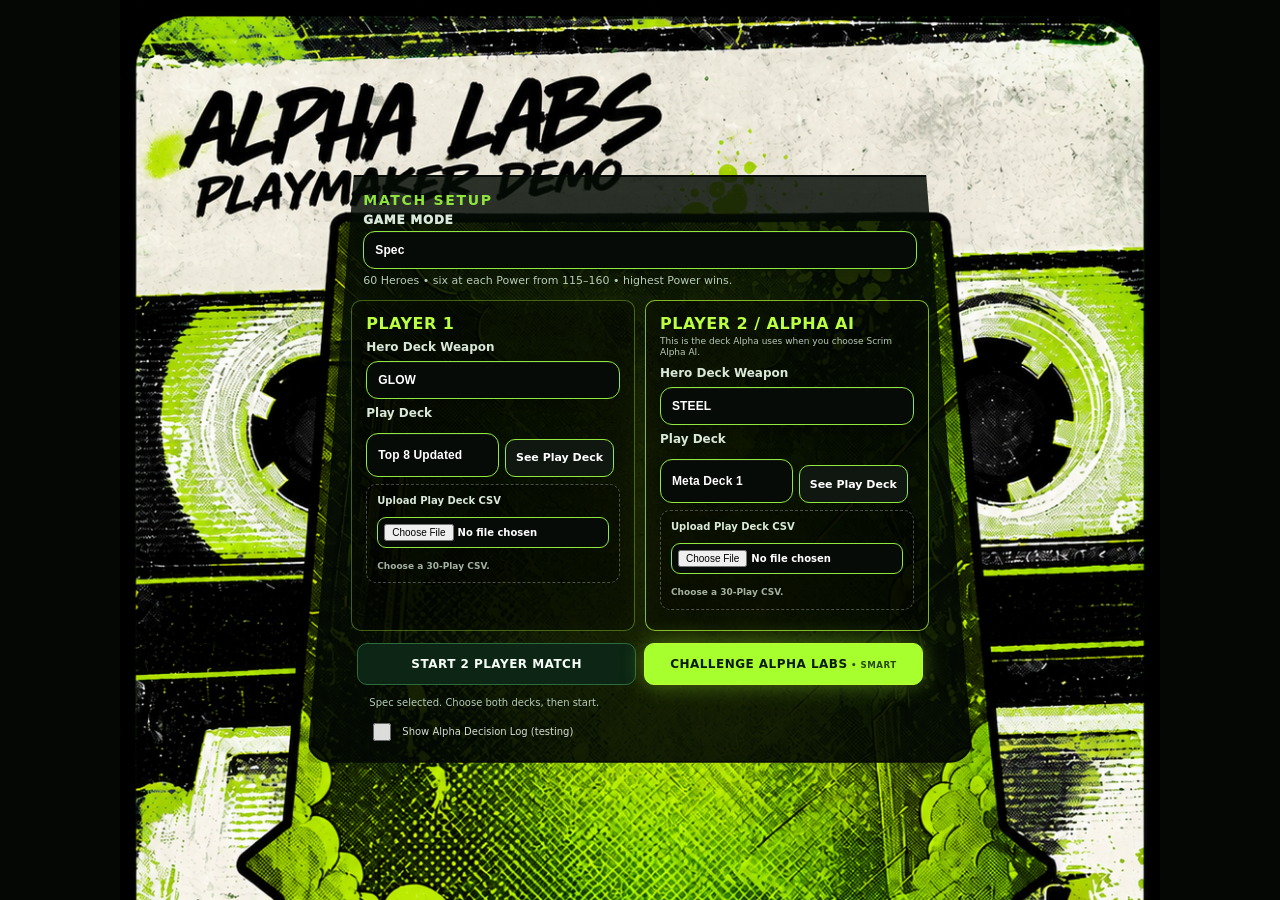
<file: alpha-labs-playmaker-v3/index.html>
<!doctype html>
<html lang="en">
<head>
<meta charset="utf-8" />
<meta name="viewport" content="width=device-width, initial-scale=1, viewport-fit=cover" />
<title>Bo Jackson Battle Arena Demo • Alpha Labs</title>
<link rel="stylesheet" href="styles.css" />
<link rel="stylesheet" href="mobile.css" />
</head>
<body>
<main id="app">
  <section id="setup" class="screen active">
    <div class="setup-card mixtape-home">
      <div class="home-brand mixtape-title"><div><h1>ALPHA LABS</h1><p class="mixtape-subtitle">PLAYMAKER DEMO</p><p class="eyebrow">V3.56</p></div></div>
      <div class="simple-generator">
        <div class="simple-generator-head"><p class="eyebrow">MATCH SETUP</p><label class="game-mode-label">GAME MODE<select id="simpleGameMode"><option value="spec">Spec</option><option value="lowball">Lowball</option><option value="apex">Apex</option><option value="specplus">Spec+</option></select></label><p id="gameModeDescription" class="sub small"></p></div>
        <div class="simple-player-grid">
          <section class="simple-player-card"><h2>Player 1</h2><label>Hero Deck Weapon<select id="simpleP1Weapon"></select></label><label>Play Deck<div class="playdeck-picker-row"><select id="simpleP1Play"></select><button id="simpleP1SeeDeck" class="see-deck-btn" type="button">See Play Deck</button></div></label><label id="simpleP1UploadWrap" class="custom-deck-upload" hidden>Upload Play Deck CSV<input id="simpleP1Upload" type="file" accept=".csv,text/csv"><span id="simpleP1UploadName" class="upload-note">Choose a Play Deck CSV.</span></label></section>
          <section class="simple-player-card alpha-opponent-card"><h2>Player 2 / Alpha AI</h2><p class="ai-deck-note">This is the deck Alpha uses when you choose Scrim Alpha AI.</p><label>Hero Deck Weapon<select id="simpleP2Weapon"></select></label><label>Play Deck<div class="playdeck-picker-row"><select id="simpleP2Play"></select><button id="simpleP2SeeDeck" class="see-deck-btn" type="button">See Play Deck</button></div></label><label id="simpleP2UploadWrap" class="custom-deck-upload" hidden>Upload Play Deck CSV<input id="simpleP2Upload" type="file" accept=".csv,text/csv"><span id="simpleP2UploadName" class="upload-note">Choose a Play Deck CSV.</span></label></section>
        </div>
        <div class="simple-match-actions"><button id="simpleTwoPlayerBtn" class="secondary" type="button">Start 2 Player Match</button><button id="simpleScrimBtn" class="primary alpha-ai-btn" type="button">Challenge Alpha Labs</button></div>
        <div id="simpleSetupStatus" class="status">Choose both decks, then start.</div><label class="alpha-log-toggle"><input id="alphaDecisionLogToggle" type="checkbox"> Show Alpha Decision Log (testing)</label>
      </div>
      <div class="legacy-generator" hidden>
        <select id="genPlayer"><option value="0">Player 1</option><option value="1">Player 2</option></select><select id="genWeapon"></select><select id="genPlayDeck"></select><button id="generateDeckBtn"></button><button id="loadPresetBtn"></button><div id="generatorStatus"></div><div id="generatedPreview"></div>
        <select id="cpuWeapon"></select><select id="cpuPlayDeck"></select><button id="cpuScrimBtn"></button><div id="cpuStatus"></div>
        <input id="p1Heroes" type="file"><input id="p1Plays" type="file"><div id="p1Status"></div><input id="p2Heroes" type="file"><input id="p2Plays" type="file"><div id="p2Status"></div><button id="demoBtn"></button>
      </div>
      <button id="startBtn" class="primary" disabled>Shuffle & Deal Arena Heroes</button>
      <div id="setupError" class="error" role="alert"></div>
    </div>
  </section>

  <section id="placement" class="screen">
    <div class="topbar">
      <div><strong id="turnLabel">Player 1</strong> • Place your 7 Arena Heroes</div>
      <div class="stats"><span>Hero Deck <b id="deckCount">53</b></span><span>Playbook <b>30</b></span><span>Hot Dogs <b>10</b></span></div>
    </div>
    <div class="privacy-banner">PRIVATE VIEW • Only the active player should look at the screen.</div>
    <div class="board-wrap">
      <img src="assets/playmat.png" alt="Bo Jackson Battle Arena playmat" class="playmat" />
      <div id="zones" class="zones" aria-label="Seven battle zones"></div>
    </div>
    <div class="placement-dock"><div class="instruction">Drag Heroes into Battle Zones, or double-click a Hero to send it to the next open spot from left to right. Rearrange until ready, then lock the Arena.</div>
    <div class="mobile-order-tools"><button type="button" id="mobileHighLow">High to Low</button><button type="button" id="mobileLowHigh">Low to High</button><span>Tap hero, then battle slot. All 7 visible.</span></div><div id="hand" class="hand" aria-label="Seven dealt Hero cards"></div>
    <div class="actions">
      <button id="resetPlacement" class="secondary">Return All to Hand</button>
      <button id="lockBtn" class="primary" disabled>Lock Arena (0/7)</button>
    </div></div>
  </section>

  <section id="handoff" class="screen">
    <div class="setup-card center handoff-card">
      <p class="eyebrow">PASS THE SCREEN</p>
      <h1 id="handoffTitle">Player 2</h1>
      <p id="handoffText" class="sub centered">Player 1's Arena is locked. Pass the device to Player 2 before continuing.</p>
      <button id="handoffBtn" class="primary">I'm Player 2 • Continue</button>
    </div>
  </section>

  <section id="openingHand" class="screen">
    <div class="topbar">
      <div><strong id="openingPlayer">Player 1</strong> • Opening Hand</div>
      <div class="stats"><span>Hero Deck <b id="openingHeroCount">49</b></span><span>Playbook <b id="openingPlayCount">26</b></span><span>Hot Dogs <b>10</b></span></div>
    </div>
    <div class="privacy-banner">PRIVATE VIEW • These cards are hidden from your opponent.</div>
    <div class="opening-layout">
      <section class="tray-panel">
        <div class="tray-heading"><div><p class="eyebrow">BENCH</p><h2>4 Heroes</h2></div><span>Available for substitution</span></div>
        <div id="bench" class="bench"></div>
      </section>
      <section class="tray-panel">
        <div class="tray-heading"><div><p class="eyebrow">PLAY HAND</p><h2>4 Plays</h2></div><span>Drawn from your uploaded Playbook</span></div>
        <div id="playHand" class="play-hand"></div>
      </section>
    </div>
    <div class="actions"><button id="openingDone" class="primary">I've Seen My Hand</button></div>
  </section>

  <section id="ready" class="screen">
    <div class="setup-card center">
      <p class="eyebrow">GAME SETUP COMPLETE</p>
      <h1>Ready for Battle 1</h1>
      <p class="sub centered">Both Arenas are locked. Each player has a private 4-Hero Bench, a 4-Play opening hand, and 10 Hot Dogs.</p>
      <div class="summary-grid">
        <div><b>Player 1</b><span>7 Arena Heroes</span><span>4 Bench Heroes</span><span>4 Plays in Hand</span><span>49 Heroes in Deck</span><span>26 Plays in Playbook</span><span>10 Hot Dogs</span></div>
        <div><b>Player 2</b><span>7 Arena Heroes</span><span>4 Bench Heroes</span><span>4 Plays in Hand</span><span>49 Heroes in Deck</span><span>26 Plays in Playbook</span><span>10 Hot Dogs</span></div>
      </div>
      <button id="battleBtn" class="primary">Go to Battle 1</button>
      <button id="restartBtn" class="secondary">Start Over</button>
    </div>
  </section>

  <section id="battle" class="screen">
    <div class="battle-shell">
      <div class="battle-main">
        <div class="battle-header">
          <div><p class="eyebrow">SPEC PLAYMAKER</p><h1 id="battleTitle">Battle 1</h1><p id="phaseText">Substitution Phase</p></div>
          <div class="dog-strip"><span>Player 1 🌭 <b id="p1Dogs">10</b></span><span>Player 2 🌭 <b id="p2Dogs">10</b></span></div>
        </div>
        <div id="mobileBattleTracker" class="mobile-battle-tracker" aria-label="Seven battle progress slots"></div><div class="battle-board">
          <img src="assets/playmat.png" alt="Bo Jackson Battle Arena playmat" class="playmat" />
          <div id="p2BattleWrap" class="battle-card-wrap opponent-hero"><span>PLAYER 2</span><div id="p2ActiveHero" class="face-down">?</div></div>
          <div id="p1BattleWrap" class="battle-card-wrap player-hero-drop"><span>PLAYER 1</span><div id="p1ActiveHero" class="face-down">?</div></div>
          <div id="playedStackLayer" class="played-stack-layer" aria-label="Played cards in battle zones"></div><div id="battlePlayHand" class="battle-play-hand" aria-label="Your Plays"></div>
          <button id="discardPileBtn" class="discard-pile-btn" type="button" aria-label="View Play discard pile"><span>PLAY DISCARD</span><b id="discardCount">0</b></button><div id="effectDiscardZone" class="effect-discard-zone" hidden><strong>DISCARD HERE</strong><span id="effectDiscardHelp">Drag required cards here</span><button id="effectDoneBtn" class="effect-done-btn" type="button" hidden>DONE DISCARDING</button></div><button id="heroDiscardBtn" class="hero-discard-btn" type="button" aria-label="View Hero discard pile"><span>HERO DISCARD</span><b id="heroDiscardCount">0</b></button>
        </div>
        <div id="playPhaseHelp" class="play-phase-help" hidden>Drag a Play onto your Hero in the active Battle slot to run it.</div>
        <div id="subPanel" class="sub-panel">
          <div><p class="eyebrow">PRIVATE DECISION</p><h2 id="subPrompt">Player 1: Substitute Battle 1 Hero?</h2><p id="subHelp">A substitution costs 2 Hot Dogs. Your current Arena Hero stays face-down.</p></div>
          <div id="subBench" class="sub-bench"></div>
          <div class="sub-actions"><button id="noSubBtn" class="secondary">No Substitution</button><button id="confirmSubBtn" class="primary" disabled>Substitute Selected Hero • 2 🌭</button></div>
        </div>
        <div id="battleMessage" class="battle-message" aria-live="polite"></div><details id="alphaDecisionLog" class="alpha-decision-log" hidden><summary>Alpha Decision Log</summary><div id="alphaDecisionLogBody"></div></details>
        <div id="randomizerModal" class="randomizer-modal" hidden aria-modal="true" role="dialog" aria-labelledby="randomizerTitle">
          <div class="randomizer-card">
            <p class="eyebrow">RANDOMIZER</p><h2 id="randomizerTitle">Roll the die</h2>
            <div id="randomizerVisual" class="randomizer-visual" aria-live="polite">⚄</div>
            <p id="randomizerHelp">Click below to reveal the result.</p>
            <button id="randomizerBtn" class="primary" type="button">ROLL DIE</button>
          </div>
        </div>
        <div id="turnControls" class="turn-controls" hidden><button id="nextPlayerBtn" class="primary" type="button">Pass to Player 2</button></div>
      </div>
      <aside class="scoreboard">
        <section id="battleBenchPanel" class="battle-bench-panel" hidden>
          <p class="eyebrow">YOUR SUB HEROES</p><div id="battleBench" class="battle-bench"></div>
        </section>
        <div class="series-score"><div><p class="eyebrow">BEST OF 3</p><strong id="seriesGame">Game 1 of 3</strong></div><div class="series-numbers"><span>P1</span><b id="seriesP1">0</b><i>–</i><b id="seriesP2">0</b><span>P2</span></div></div>
        <div class="score-head"><div><p class="eyebrow">BATTLE TRACKER • FIRST TO 4</p><h2>Game Score</h2></div><div class="match-score"><b id="p1Score">0</b><span>–</span><b id="p2Score">0</b></div></div>
        <div class="score-labels"><span>Battle</span><span>P1</span><span>P2</span></div>
        <div id="scoreRows"></div>
        <div class="score-key">● Active &nbsp; ✓ Winner</div>
      </aside>
    </div>
  </section>

  <div id="firstChoiceModal" class="modal" hidden>
    <div class="modal-card first-choice-card">
      <p class="eyebrow">TURN ORDER</p>
      <h2>Do you want to go first or second?</h2>
      <p class="sub">Choose before the initial Hero draw. This sets the first Play opportunity in Battle 1.</p>
      <div class="first-choice-actions">
        <button id="goFirstBtn" class="primary" type="button">GO FIRST</button>
        <button id="goSecondBtn" class="secondary" type="button">GO SECOND</button>
      </div>
    </div>
  </div>
</main>
<div id="choiceModal" class="game-modal" hidden>
  <div class="modal-card"><p class="eyebrow" id="choiceEyebrow">PLAY EFFECT</p><h2 id="choiceTitle">Choose a card</h2><p id="choiceText" class="sub"></p><div id="choiceCards" class="choice-cards"></div><div class="modal-actions"><button id="choiceCancel" class="secondary" type="button">Cancel</button></div></div>
</div>
<div id="discardModal" class="game-modal" hidden>
  <div class="modal-card"><p class="eyebrow">PLAY DISCARD</p><h2 id="discardTitle">Discard Pile</h2><div id="discardCards" class="choice-cards"></div><div class="modal-actions"><button id="closeDiscard" class="secondary" type="button">Close</button></div></div>
</div>
<script src="assets/hero-master.js"></script>
<div id="playDeckViewer" class="deck-viewer-overlay" hidden>
  <section class="deck-viewer-modal" role="dialog" aria-modal="true" aria-labelledby="deckViewerTitle">
    <div class="deck-viewer-head"><div><p class="eyebrow">PLAY DECK</p><h2 id="deckViewerTitle">Selected Play Deck</h2></div><button id="closeDeckViewer" class="deck-viewer-close" type="button" aria-label="Close Play Deck">×</button></div>
    <div id="deckViewerMeta" class="deck-viewer-meta"></div>
    <div class="deck-viewer-table-wrap"><table class="deck-viewer-table"><thead><tr><th>Play Name</th><th>HD Cost</th></tr></thead><tbody id="deckViewerBody"></tbody></table></div>
  </section>
</div>
<script src="assets/play-presets.js"></script>
<script src="assets/master-play-library.js"></script>
<script src="app.js"></script>
<script src="mobile.js"></script>
</body>
</html>
</file>
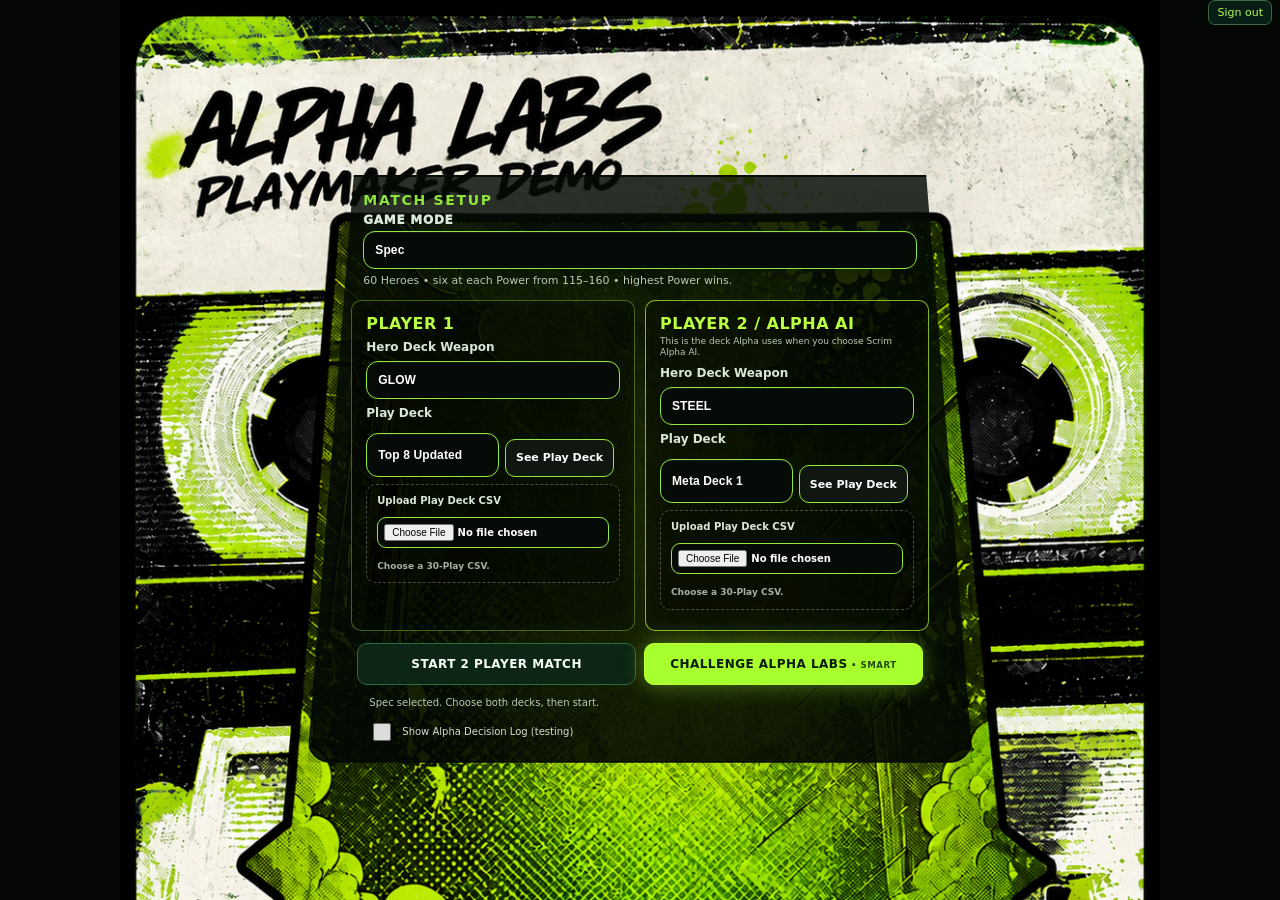
<file: alpha-labs-playmaker-v4.1/index.html>
<!doctype html>
<html lang="en">
<head>
<meta charset="utf-8" />
<meta name="viewport" content="width=device-width, initial-scale=1, viewport-fit=cover" />
<title>Alpha Labs Playmaker</title>
<meta name="theme-color" content="#081b10" />
<meta name="apple-mobile-web-app-capable" content="yes" />
<meta name="apple-mobile-web-app-status-bar-style" content="black-translucent" />
<meta name="apple-mobile-web-app-title" content="Playmaker" />
<meta name="robots" content="noindex,nofollow" />
<link rel="manifest" href="/manifest.webmanifest" />
<link rel="apple-touch-icon" href="/icons/icon-192.png" />
<link rel="icon" href="/icons/icon-192.png" />
<link rel="stylesheet" href="styles.css" />
<link rel="stylesheet" href="mobile.css" />
</head>
<body>
<a href="/_alpha_logout" id="alphaLogout" title="Sign out of private Alpha Labs Playmaker" aria-label="Sign out" style="position:fixed;right:8px;top:env(safe-area-inset-top, 0px);z-index:9999;color:#b7fb56;background:#0b2318d9;border:1px solid #3e6b43;border-radius:7px;padding:5px 8px;font:11px system-ui;text-decoration:none">Sign out</a>
<main id="app">
  <section id="setup" class="screen active">
    <div class="setup-card mixtape-home">
      <div class="home-brand mixtape-title"><div><h1>ALPHA LABS</h1><p class="mixtape-subtitle">PLAYMAKER DEMO</p><p class="eyebrow">V3.56</p></div></div>
      <div class="simple-generator">
        <div class="simple-generator-head"><p class="eyebrow">MATCH SETUP</p><label class="game-mode-label">GAME MODE<select id="simpleGameMode"><option value="spec">Spec</option><option value="lowball">Lowball</option><option value="apex">Apex</option><option value="specplus">Spec+</option></select></label><p id="gameModeDescription" class="sub small"></p></div>
        <div class="simple-player-grid">
          <section class="simple-player-card"><h2>Player 1</h2><label>Hero Deck Weapon<select id="simpleP1Weapon"></select></label><label>Play Deck<div class="playdeck-picker-row"><select id="simpleP1Play"></select><button id="simpleP1SeeDeck" class="see-deck-btn" type="button">See Play Deck</button></div></label><label id="simpleP1UploadWrap" class="custom-deck-upload" hidden>Upload Play Deck CSV<input id="simpleP1Upload" type="file" accept=".csv,text/csv"><span id="simpleP1UploadName" class="upload-note">Choose a Play Deck CSV.</span></label></section>
          <section class="simple-player-card alpha-opponent-card"><h2>Player 2 / Alpha AI</h2><p class="ai-deck-note">This is the deck Alpha uses when you choose Scrim Alpha AI.</p><label>Hero Deck Weapon<select id="simpleP2Weapon"></select></label><label>Play Deck<div class="playdeck-picker-row"><select id="simpleP2Play"></select><button id="simpleP2SeeDeck" class="see-deck-btn" type="button">See Play Deck</button></div></label><label id="simpleP2UploadWrap" class="custom-deck-upload" hidden>Upload Play Deck CSV<input id="simpleP2Upload" type="file" accept=".csv,text/csv"><span id="simpleP2UploadName" class="upload-note">Choose a Play Deck CSV.</span></label></section>
        </div>
        <div class="simple-match-actions"><button id="simpleTwoPlayerBtn" class="secondary" type="button">Start 2 Player Match</button><button id="simpleScrimBtn" class="primary alpha-ai-btn" type="button">Challenge Alpha Labs</button></div>
        <div id="simpleSetupStatus" class="status">Choose both decks, then start.</div><label class="alpha-log-toggle"><input id="alphaDecisionLogToggle" type="checkbox"> Show Alpha Decision Log (testing)</label>
      </div>
      <div class="legacy-generator" hidden>
        <select id="genPlayer"><option value="0">Player 1</option><option value="1">Player 2</option></select><select id="genWeapon"></select><select id="genPlayDeck"></select><button id="generateDeckBtn"></button><button id="loadPresetBtn"></button><div id="generatorStatus"></div><div id="generatedPreview"></div>
        <select id="cpuWeapon"></select><select id="cpuPlayDeck"></select><button id="cpuScrimBtn"></button><div id="cpuStatus"></div>
        <input id="p1Heroes" type="file"><input id="p1Plays" type="file"><div id="p1Status"></div><input id="p2Heroes" type="file"><input id="p2Plays" type="file"><div id="p2Status"></div><button id="demoBtn"></button>
      </div>
      <button id="startBtn" class="primary" disabled>Shuffle & Deal Arena Heroes</button>
      <div id="setupError" class="error" role="alert"></div>
    </div>
  </section>

  <section id="placement" class="screen">
    <div class="topbar">
      <div><strong id="turnLabel">Player 1</strong> • Place your 7 Arena Heroes</div>
      <div class="stats"><span>Hero Deck <b id="deckCount">53</b></span><span>Playbook <b>30</b></span><span>Hot Dogs <b>10</b></span></div>
    </div>
    <div class="privacy-banner">PRIVATE VIEW • Only the active player should look at the screen.</div>
    <div class="board-wrap">
      <img src="assets/playmat.png" alt="Bo Jackson Battle Arena playmat" class="playmat" />
      <div id="zones" class="zones" aria-label="Seven battle zones"></div>
    </div>
    <div class="placement-dock"><div class="instruction">Drag Heroes into Battle Zones, or double-click a Hero to send it to the next open spot from left to right. Rearrange until ready, then lock the Arena.</div>
    <div class="mobile-order-tools"><button type="button" id="mobileHighLow">High to Low</button><button type="button" id="mobileLowHigh">Low to High</button><span>Tap hero, then battle slot. All 7 visible.</span></div><div id="hand" class="hand" aria-label="Seven dealt Hero cards"></div>
    <div class="actions">
      <button id="resetPlacement" class="secondary">Return All to Hand</button>
      <button id="lockBtn" class="primary" disabled>Lock Arena (0/7)</button>
    </div></div>
  </section>

  <section id="handoff" class="screen">
    <div class="setup-card center handoff-card">
      <p class="eyebrow">PASS THE SCREEN</p>
      <h1 id="handoffTitle">Player 2</h1>
      <p id="handoffText" class="sub centered">Player 1's Arena is locked. Pass the device to Player 2 before continuing.</p>
      <button id="handoffBtn" class="primary">I'm Player 2 • Continue</button>
    </div>
  </section>

  <section id="openingHand" class="screen">
    <div class="topbar">
      <div><strong id="openingPlayer">Player 1</strong> • Opening Hand</div>
      <div class="stats"><span>Hero Deck <b id="openingHeroCount">49</b></span><span>Playbook <b id="openingPlayCount">26</b></span><span>Hot Dogs <b>10</b></span></div>
    </div>
    <div class="privacy-banner">PRIVATE VIEW • These cards are hidden from your opponent.</div>
    <div class="opening-layout">
      <section class="tray-panel">
        <div class="tray-heading"><div><p class="eyebrow">BENCH</p><h2>4 Heroes</h2></div><span>Available for substitution</span></div>
        <div id="bench" class="bench"></div>
      </section>
      <section class="tray-panel">
        <div class="tray-heading"><div><p class="eyebrow">PLAY HAND</p><h2>4 Plays</h2></div><span>Drawn from your uploaded Playbook</span></div>
        <div id="playHand" class="play-hand"></div>
      </section>
    </div>
    <div class="actions"><button id="openingDone" class="primary">I've Seen My Hand</button></div>
  </section>

  <section id="ready" class="screen">
    <div class="setup-card center">
      <p class="eyebrow">GAME SETUP COMPLETE</p>
      <h1>Ready for Battle 1</h1>
      <p class="sub centered">Both Arenas are locked. Each player has a private 4-Hero Bench, a 4-Play opening hand, and 10 Hot Dogs.</p>
      <div class="summary-grid">
        <div><b>Player 1</b><span>7 Arena Heroes</span><span>4 Bench Heroes</span><span>4 Plays in Hand</span><span>49 Heroes in Deck</span><span>26 Plays in Playbook</span><span>10 Hot Dogs</span></div>
        <div><b>Player 2</b><span>7 Arena Heroes</span><span>4 Bench Heroes</span><span>4 Plays in Hand</span><span>49 Heroes in Deck</span><span>26 Plays in Playbook</span><span>10 Hot Dogs</span></div>
      </div>
      <button id="battleBtn" class="primary">Go to Battle 1</button>
      <button id="restartBtn" class="secondary">Start Over</button>
    </div>
  </section>

  <section id="battle" class="screen">
    <div class="battle-shell">
      <div class="battle-main">
        <div class="battle-header">
          <div><p class="eyebrow">SPEC PLAYMAKER</p><h1 id="battleTitle">Battle 1</h1><p id="phaseText">Substitution Phase</p></div>
          <div class="dog-strip"><span>Player 1 🌭 <b id="p1Dogs">10</b></span><span>Player 2 🌭 <b id="p2Dogs">10</b></span></div>
        </div>
        <div id="mobileBattleTracker" class="mobile-battle-tracker" aria-label="Seven battle progress slots"></div><div class="battle-board">
          <img src="assets/playmat.png" alt="Bo Jackson Battle Arena playmat" class="playmat" />
          <div id="p2BattleWrap" class="battle-card-wrap opponent-hero"><span>PLAYER 2</span><div id="p2ActiveHero" class="face-down">?</div></div>
          <div id="p1BattleWrap" class="battle-card-wrap player-hero-drop"><span>PLAYER 1</span><div id="p1ActiveHero" class="face-down">?</div></div>
          <div id="mobileBenchDock" class="mobile-bench-dock"><div class="mobile-bench-heading">YOUR SUBS</div><div id="mobileBenchCards"></div><div class="mobile-discard-summary"><button type="button" id="mobilePlayDiscardQuick">Plays <b id="mobilePlayDiscardN">0</b></button><button type="button" id="mobileHeroDiscardQuick">Heroes <b id="mobileHeroDiscardN">0</b></button></div></div><div id="mobileUsedP2" class="mobile-used-stack" aria-label="Player 2 used plays"></div><div id="mobileUsedP1" class="mobile-used-stack" aria-label="Player 1 used plays"></div><div id="playedStackLayer" class="played-stack-layer" aria-label="Played cards in battle zones"></div><div id="battlePlayHand" class="battle-play-hand" aria-label="Your Plays"></div>
          <button id="discardPileBtn" class="discard-pile-btn" type="button" aria-label="View Play discard pile"><span>PLAY DISCARD</span><b id="discardCount">0</b></button><div id="effectDiscardZone" class="effect-discard-zone" hidden><strong>DISCARD HERE</strong><span id="effectDiscardHelp">Drag required cards here</span><button id="effectDoneBtn" class="effect-done-btn" type="button" hidden>DONE DISCARDING</button></div><button id="heroDiscardBtn" class="hero-discard-btn" type="button" aria-label="View Hero discard pile"><span>HERO DISCARD</span><b id="heroDiscardCount">0</b></button>
        </div>
        <div id="playPhaseHelp" class="play-phase-help" hidden>Drag a Play onto your Hero in the active Battle slot to run it.</div>
        <div id="subPanel" class="sub-panel">
          <div><p class="eyebrow">PRIVATE DECISION</p><h2 id="subPrompt">Player 1: Substitute Battle 1 Hero?</h2><p id="subHelp">A substitution costs 2 Hot Dogs. Your current Arena Hero stays face-down.</p></div>
          <div id="subBench" class="sub-bench"></div>
          <div class="sub-actions"><button id="noSubBtn" class="secondary">No Substitution</button><button id="confirmSubBtn" class="primary" disabled>Substitute Selected Hero • 2 🌭</button></div>
        </div>
        <div id="battleMessage" class="battle-message" aria-live="polite"></div><details id="alphaDecisionLog" class="alpha-decision-log" hidden><summary>Alpha Decision Log</summary><div id="alphaDecisionLogBody"></div></details>
        <div id="randomizerModal" class="randomizer-modal" hidden aria-modal="true" role="dialog" aria-labelledby="randomizerTitle">
          <div class="randomizer-card">
            <p class="eyebrow">RANDOMIZER</p><h2 id="randomizerTitle">Roll the die</h2>
            <div id="randomizerVisual" class="randomizer-visual" aria-live="polite">⚄</div>
            <p id="randomizerHelp">Click below to reveal the result.</p>
            <button id="randomizerBtn" class="primary" type="button">ROLL DIE</button>
          </div>
        </div>
        <div id="turnControls" class="turn-controls" hidden><button id="nextPlayerBtn" class="primary" type="button">Pass to Player 2</button></div>
      </div>
      <aside class="scoreboard">
        <section id="battleBenchPanel" class="battle-bench-panel" hidden>
          <p class="eyebrow">YOUR SUB HEROES</p><div id="battleBench" class="battle-bench"></div>
        </section>
        <div class="series-score"><div><p class="eyebrow">BEST OF 3</p><strong id="seriesGame">Game 1 of 3</strong></div><div class="series-numbers"><span>P1</span><b id="seriesP1">0</b><i>–</i><b id="seriesP2">0</b><span>P2</span></div></div>
        <div class="score-head"><div><p class="eyebrow">BATTLE TRACKER • FIRST TO 4</p><h2>Game Score</h2></div><div class="match-score"><b id="p1Score">0</b><span>–</span><b id="p2Score">0</b></div></div>
        <div class="score-labels"><span>Battle</span><span>P1</span><span>P2</span></div>
        <div id="scoreRows"></div>
        <div class="score-key">● Active &nbsp; ✓ Winner</div>
      </aside>
    </div>
  </section>

  <div id="firstChoiceModal" class="modal" hidden>
    <div class="modal-card first-choice-card">
      <p class="eyebrow">TURN ORDER</p>
      <h2>Do you want to go first or second?</h2>
      <p class="sub">Choose before the initial Hero draw. This sets the first Play opportunity in Battle 1.</p>
      <div class="first-choice-actions">
        <button id="goFirstBtn" class="primary" type="button">GO FIRST</button>
        <button id="goSecondBtn" class="secondary" type="button">GO SECOND</button>
      </div>
    </div>
  </div>
</main>
<div id="choiceModal" class="game-modal" hidden>
  <div class="modal-card"><p class="eyebrow" id="choiceEyebrow">PLAY EFFECT</p><h2 id="choiceTitle">Choose a card</h2><p id="choiceText" class="sub"></p><div id="choiceCards" class="choice-cards"></div><div class="modal-actions"><button id="choiceCancel" class="secondary" type="button">Cancel</button></div></div>
</div>
<div id="discardModal" class="game-modal" hidden>
  <div class="modal-card"><p class="eyebrow">PLAY DISCARD</p><h2 id="discardTitle">Discard Pile</h2><div id="discardCards" class="choice-cards"></div><div class="modal-actions"><button id="closeDiscard" class="secondary" type="button">Close</button></div></div>
</div>
<script src="assets/hero-master.js"></script>
<div id="playDeckViewer" class="deck-viewer-overlay" hidden>
  <section class="deck-viewer-modal" role="dialog" aria-modal="true" aria-labelledby="deckViewerTitle">
    <div class="deck-viewer-head"><div><p class="eyebrow">PLAY DECK</p><h2 id="deckViewerTitle">Selected Play Deck</h2></div><button id="closeDeckViewer" class="deck-viewer-close" type="button" aria-label="Close Play Deck">×</button></div>
    <div id="deckViewerMeta" class="deck-viewer-meta"></div>
    <div class="deck-viewer-table-wrap"><table class="deck-viewer-table"><thead><tr><th>Play Name</th><th>HD Cost</th></tr></thead><tbody id="deckViewerBody"></tbody></table></div>
  </section>
</div>
<script src="assets/play-presets.js"></script>
<script src="assets/master-play-library.js"></script>
<script src="app.js"></script>
<div id="mobileUsedInspect" class="mobile-used-inspect" hidden role="dialog" aria-modal="true" aria-label="Used play details">
  <div class="mobile-used-inspect-panel"><strong class="mobile-used-title"></strong><b class="mobile-used-cost"></b><p class="mobile-used-description"></p><button type="button" onclick="document.getElementById('mobileUsedInspect').hidden=true">Close</button></div>
</div>
<script src="mobile.js"></script>
</body>
</html>
</file>
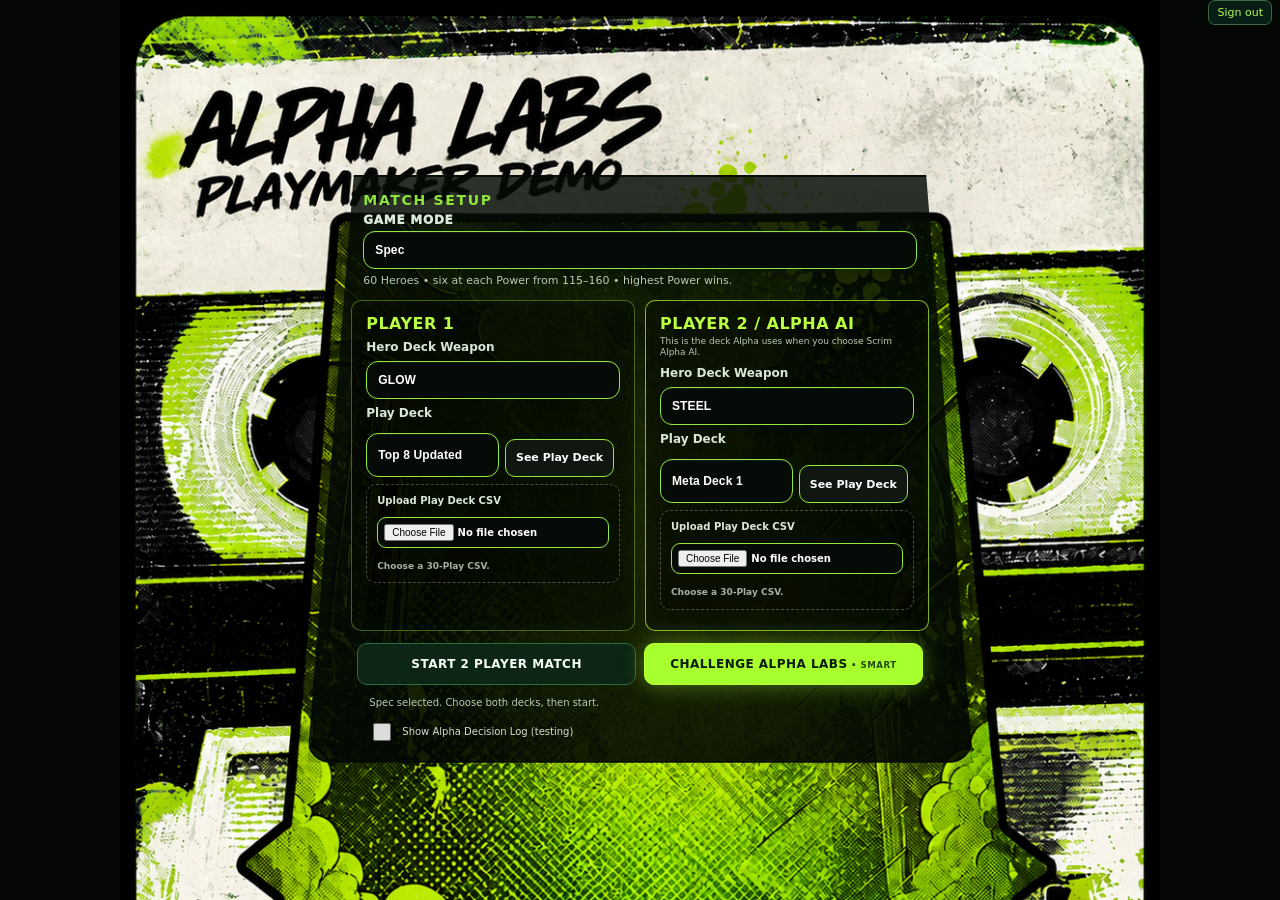
<file: alpha-labs-playmaker-v4.3/index.html>
<!doctype html>
<html lang="en">
<head>
<meta charset="utf-8" />
<meta name="viewport" content="width=device-width, initial-scale=1, viewport-fit=cover" />
<title>Alpha Labs Playmaker</title>
<meta name="theme-color" content="#081b10" />
<meta name="apple-mobile-web-app-capable" content="yes" />
<meta name="apple-mobile-web-app-status-bar-style" content="black-translucent" />
<meta name="apple-mobile-web-app-title" content="Playmaker" />
<meta name="robots" content="noindex,nofollow" />
<link rel="manifest" href="/manifest.webmanifest" />
<link rel="apple-touch-icon" href="/icons/icon-192.png" />
<link rel="icon" href="/icons/icon-192.png" />
<link rel="stylesheet" href="styles.css" />
<link rel="stylesheet" href="mobile.css" />
</head>
<body>
<a href="/_alpha_logout" id="alphaLogout" title="Sign out of private Alpha Labs Playmaker" aria-label="Sign out" style="position:fixed;right:8px;top:env(safe-area-inset-top, 0px);z-index:9999;color:#b7fb56;background:#0b2318d9;border:1px solid #3e6b43;border-radius:7px;padding:5px 8px;font:11px system-ui;text-decoration:none">Sign out</a>
<main id="app">
  <section id="setup" class="screen active">
    <div class="setup-card mixtape-home">
      <div class="home-brand mixtape-title"><div><h1>ALPHA LABS</h1><p class="mixtape-subtitle">PLAYMAKER DEMO</p><p class="eyebrow">V3.56</p></div></div>
      <div class="simple-generator">
        <div class="simple-generator-head"><p class="eyebrow">MATCH SETUP</p><label class="game-mode-label">GAME MODE<select id="simpleGameMode"><option value="spec">Spec</option><option value="lowball">Lowball</option><option value="apex">Apex</option><option value="specplus">Spec+</option></select></label><p id="gameModeDescription" class="sub small"></p></div>
        <div class="simple-player-grid">
          <section class="simple-player-card"><h2>Player 1</h2><label>Hero Deck Weapon<select id="simpleP1Weapon"></select></label><label>Play Deck<div class="playdeck-picker-row"><select id="simpleP1Play"></select><button id="simpleP1SeeDeck" class="see-deck-btn" type="button">See Play Deck</button></div></label><label id="simpleP1UploadWrap" class="custom-deck-upload" hidden>Upload Play Deck CSV<input id="simpleP1Upload" type="file" accept=".csv,text/csv"><span id="simpleP1UploadName" class="upload-note">Choose a Play Deck CSV.</span></label></section>
          <section class="simple-player-card alpha-opponent-card"><h2>Player 2 / Alpha AI</h2><p class="ai-deck-note">This is the deck Alpha uses when you choose Scrim Alpha AI.</p><label>Hero Deck Weapon<select id="simpleP2Weapon"></select></label><label>Play Deck<div class="playdeck-picker-row"><select id="simpleP2Play"></select><button id="simpleP2SeeDeck" class="see-deck-btn" type="button">See Play Deck</button></div></label><label id="simpleP2UploadWrap" class="custom-deck-upload" hidden>Upload Play Deck CSV<input id="simpleP2Upload" type="file" accept=".csv,text/csv"><span id="simpleP2UploadName" class="upload-note">Choose a Play Deck CSV.</span></label></section>
        </div>
        <div class="simple-match-actions"><button id="simpleTwoPlayerBtn" class="secondary" type="button">Start 2 Player Match</button><button id="simpleScrimBtn" class="primary alpha-ai-btn" type="button">Challenge Alpha Labs</button></div>
        <div id="simpleSetupStatus" class="status">Choose both decks, then start.</div><label class="alpha-log-toggle"><input id="alphaDecisionLogToggle" type="checkbox"> Show Alpha Decision Log (testing)</label>
      </div>
      <div class="legacy-generator" hidden>
        <select id="genPlayer"><option value="0">Player 1</option><option value="1">Player 2</option></select><select id="genWeapon"></select><select id="genPlayDeck"></select><button id="generateDeckBtn"></button><button id="loadPresetBtn"></button><div id="generatorStatus"></div><div id="generatedPreview"></div>
        <select id="cpuWeapon"></select><select id="cpuPlayDeck"></select><button id="cpuScrimBtn"></button><div id="cpuStatus"></div>
        <input id="p1Heroes" type="file"><input id="p1Plays" type="file"><div id="p1Status"></div><input id="p2Heroes" type="file"><input id="p2Plays" type="file"><div id="p2Status"></div><button id="demoBtn"></button>
      </div>
      <button id="startBtn" class="primary" disabled>Shuffle & Deal Arena Heroes</button>
      <div id="setupError" class="error" role="alert"></div>
    </div>
  </section>

  <section id="placement" class="screen">
    <div class="topbar">
      <div><strong id="turnLabel">Player 1</strong> • Place your 7 Arena Heroes</div>
      <div class="stats"><span>Hero Deck <b id="deckCount">53</b></span><span>Playbook <b>30</b></span><span>Hot Dogs <b>10</b></span></div>
    </div>
    <div class="privacy-banner">PRIVATE VIEW • Only the active player should look at the screen.</div>
    <div class="board-wrap">
      <img src="assets/playmat.png" alt="Bo Jackson Battle Arena playmat" class="playmat" />
      <div id="zones" class="zones" aria-label="Seven battle zones"></div>
    </div>
    <div class="placement-dock"><div class="instruction">Drag Heroes into Battle Zones, or double-click a Hero to send it to the next open spot from left to right. Rearrange until ready, then lock the Arena.</div>
    <div class="mobile-order-tools"><button type="button" id="mobileHighLow">High to Low</button><button type="button" id="mobileLowHigh">Low to High</button><span>Tap hero, then battle slot. All 7 visible.</span></div><div id="hand" class="hand" aria-label="Seven dealt Hero cards"></div>
    <div class="actions">
      <button id="resetPlacement" class="secondary">Return All to Hand</button>
      <button id="lockBtn" class="primary" disabled>Lock Arena (0/7)</button>
    </div></div>
  </section>

  <section id="handoff" class="screen">
    <div class="setup-card center handoff-card">
      <p class="eyebrow">PASS THE SCREEN</p>
      <h1 id="handoffTitle">Player 2</h1>
      <p id="handoffText" class="sub centered">Player 1's Arena is locked. Pass the device to Player 2 before continuing.</p>
      <button id="handoffBtn" class="primary">I'm Player 2 • Continue</button>
    </div>
  </section>

  <section id="openingHand" class="screen">
    <div class="topbar">
      <div><strong id="openingPlayer">Player 1</strong> • Opening Hand</div>
      <div class="stats"><span>Hero Deck <b id="openingHeroCount">49</b></span><span>Playbook <b id="openingPlayCount">26</b></span><span>Hot Dogs <b>10</b></span></div>
    </div>
    <div class="privacy-banner">PRIVATE VIEW • These cards are hidden from your opponent.</div>
    <div class="opening-layout">
      <section class="tray-panel">
        <div class="tray-heading"><div><p class="eyebrow">BENCH</p><h2>4 Heroes</h2></div><span>Available for substitution</span></div>
        <div id="bench" class="bench"></div>
      </section>
      <section class="tray-panel">
        <div class="tray-heading"><div><p class="eyebrow">PLAY HAND</p><h2>4 Plays</h2></div><span>Drawn from your uploaded Playbook</span></div>
        <div id="playHand" class="play-hand"></div>
      </section>
    </div>
    <div class="actions"><button id="openingDone" class="primary">I've Seen My Hand</button></div>
  </section>

  <section id="ready" class="screen" hidden aria-hidden="true">
    <div class="setup-card center">
      <p class="eyebrow">GAME SETUP COMPLETE</p>
      <h1>Ready for Battle 1</h1>
      <p class="sub centered">Both Arenas are locked. Each player has a private 4-Hero Bench, a 4-Play opening hand, and 10 Hot Dogs.</p>
      <div class="summary-grid">
        <div><b>Player 1</b><span>7 Arena Heroes</span><span>4 Bench Heroes</span><span>4 Plays in Hand</span><span>49 Heroes in Deck</span><span>26 Plays in Playbook</span><span>10 Hot Dogs</span></div>
        <div><b>Player 2</b><span>7 Arena Heroes</span><span>4 Bench Heroes</span><span>4 Plays in Hand</span><span>49 Heroes in Deck</span><span>26 Plays in Playbook</span><span>10 Hot Dogs</span></div>
      </div>
      <button id="battleBtn" class="primary">Go to Battle 1</button>
      <button id="restartBtn" class="secondary">Start Over</button>
    </div>
  </section>

  <section id="battle" class="screen">
    <div class="battle-shell">
      <div class="battle-main">
        <div class="battle-header">
          <div><p class="eyebrow">SPEC PLAYMAKER</p><h1 id="battleTitle">Battle 1</h1><p id="phaseText">Substitution Phase</p></div>
          <div class="dog-strip"><span>Player 1 🌭 <b id="p1Dogs">10</b></span><span>Player 2 🌭 <b id="p2Dogs">10</b></span></div>
        </div>
        <div id="mobileBattleTracker" class="mobile-battle-tracker" aria-label="Seven battle progress slots"></div><div class="battle-board">
          <img src="assets/playmat.png" alt="Bo Jackson Battle Arena playmat" class="playmat" />
          <div id="p2BattleWrap" class="battle-card-wrap opponent-hero"><span>PLAYER 2</span><div id="p2ActiveHero" class="face-down">?</div></div>
          <div id="p1BattleWrap" class="battle-card-wrap player-hero-drop"><span>PLAYER 1</span><div id="p1ActiveHero" class="face-down">?</div></div>
          <div id="mobileBenchDock" class="mobile-bench-dock"><div class="mobile-bench-heading">YOUR SUBS</div><div id="mobileBenchCards"></div><div class="mobile-discard-summary"><button type="button" id="mobilePlayDiscardQuick">Plays <b id="mobilePlayDiscardN">0</b></button><button type="button" id="mobileHeroDiscardQuick">Heroes <b id="mobileHeroDiscardN">0</b></button></div></div><div id="mobileUsedP2" class="mobile-used-stack" aria-label="Player 2 used plays"></div><div id="mobileUsedP1" class="mobile-used-stack" aria-label="Player 1 used plays"></div><div id="playedStackLayer" class="played-stack-layer" aria-label="Played cards in battle zones"></div><div id="battlePlayHand" class="battle-play-hand" aria-label="Your Plays"></div>
          <button id="discardPileBtn" class="discard-pile-btn" type="button" aria-label="View Play discard pile"><span>PLAY DISCARD</span><b id="discardCount">0</b></button><div id="effectDiscardZone" class="effect-discard-zone" hidden><strong>DISCARD HERE</strong><span id="effectDiscardHelp">Drag required cards here</span><button id="effectDoneBtn" class="effect-done-btn" type="button" hidden>DONE DISCARDING</button></div><button id="heroDiscardBtn" class="hero-discard-btn" type="button" aria-label="View Hero discard pile"><span>HERO DISCARD</span><b id="heroDiscardCount">0</b></button>
        </div>
        <div id="playPhaseHelp" class="play-phase-help" hidden>Drag a Play onto your Hero in the active Battle slot to run it.</div>
        <div id="subPanel" class="sub-panel">
          <div><p class="eyebrow">PRIVATE DECISION</p><h2 id="subPrompt">Player 1: Substitute Battle 1 Hero?</h2><p id="subHelp">A substitution costs 2 Hot Dogs. Your current Arena Hero stays face-down.</p></div>
          <div id="subBench" class="sub-bench"></div>
          <div class="sub-actions"><button id="noSubBtn" class="secondary">No Substitution</button><button id="confirmSubBtn" class="primary" disabled>Substitute Selected Hero • 2 🌭</button></div>
        </div>
        <div id="battleMessage" class="battle-message" aria-live="polite"></div><details id="alphaDecisionLog" class="alpha-decision-log" hidden><summary>Alpha Decision Log</summary><div id="alphaDecisionLogBody"></div></details>
        <div id="randomizerModal" class="randomizer-modal" hidden aria-modal="true" role="dialog" aria-labelledby="randomizerTitle">
          <div class="randomizer-card">
            <p class="eyebrow">RANDOMIZER</p><h2 id="randomizerTitle">Roll the die</h2>
            <div id="randomizerVisual" class="randomizer-visual" aria-live="polite">⚄</div>
            <p id="randomizerHelp">Click below to reveal the result.</p>
            <button id="randomizerBtn" class="primary" type="button">ROLL DIE</button>
          </div>
        </div>
        <div id="turnControls" class="turn-controls" hidden><button id="nextPlayerBtn" class="primary" type="button">Pass to Player 2</button></div>
      </div>
      <aside class="scoreboard">
        <section id="battleBenchPanel" class="battle-bench-panel" hidden>
          <p class="eyebrow">YOUR SUB HEROES</p><div id="battleBench" class="battle-bench"></div>
        </section>
        <div class="series-score"><div><p class="eyebrow">BEST OF 3</p><strong id="seriesGame">Game 1 of 3</strong></div><div class="series-numbers"><span>P1</span><b id="seriesP1">0</b><i>–</i><b id="seriesP2">0</b><span>P2</span></div></div>
        <div class="score-head"><div><p class="eyebrow">BATTLE TRACKER • FIRST TO 4</p><h2>Game Score</h2></div><div class="match-score"><b id="p1Score">0</b><span>–</span><b id="p2Score">0</b></div></div>
        <div class="score-labels"><span>Battle</span><span>P1</span><span>P2</span></div>
        <div id="scoreRows"></div>
        <div class="score-key">● Active &nbsp; ✓ Winner</div>
      </aside>
    </div>
  </section>

  <div id="firstChoiceModal" class="modal" hidden>
    <div class="modal-card first-choice-card">
      <p class="eyebrow">TURN ORDER</p>
      <h2>Do you want to go first or second?</h2>
      <p class="sub">Choose before the initial Hero draw. This sets the first Play opportunity in Battle 1.</p>
      <div class="first-choice-actions">
        <button id="goFirstBtn" class="primary" type="button">GO FIRST</button>
        <button id="goSecondBtn" class="secondary" type="button">GO SECOND</button>
      </div>
    </div>
  </div>
</main>
<div id="choiceModal" class="game-modal" hidden>
  <div class="modal-card"><p class="eyebrow" id="choiceEyebrow">PLAY EFFECT</p><h2 id="choiceTitle">Choose a card</h2><p id="choiceText" class="sub"></p><div id="choiceCards" class="choice-cards"></div><div class="modal-actions"><button id="choiceCancel" class="secondary" type="button">Cancel</button></div></div>
</div>
<div id="discardModal" class="game-modal" hidden>
  <div class="modal-card"><p class="eyebrow">PLAY DISCARD</p><h2 id="discardTitle">Discard Pile</h2><div id="discardCards" class="choice-cards"></div><div class="modal-actions"><button id="closeDiscard" class="secondary" type="button">Close</button></div></div>
</div>
<script src="assets/hero-master.js"></script>
<div id="playDeckViewer" class="deck-viewer-overlay" hidden>
  <section class="deck-viewer-modal" role="dialog" aria-modal="true" aria-labelledby="deckViewerTitle">
    <div class="deck-viewer-head"><div><p class="eyebrow">PLAY DECK</p><h2 id="deckViewerTitle">Selected Play Deck</h2></div><button id="closeDeckViewer" class="deck-viewer-close" type="button" aria-label="Close Play Deck">×</button></div>
    <div id="deckViewerMeta" class="deck-viewer-meta"></div>
    <div class="deck-viewer-table-wrap"><table class="deck-viewer-table"><thead><tr><th>Play Name</th><th>HD Cost</th></tr></thead><tbody id="deckViewerBody"></tbody></table></div>
  </section>
</div>
<script src="assets/play-presets.js"></script>
<script src="assets/master-play-library.js"></script>
<script src="app.js"></script>
<div id="mobileUsedInspect" class="mobile-used-inspect" hidden role="dialog" aria-modal="true" aria-label="Used play details">
  <div class="mobile-used-inspect-panel"><strong class="mobile-used-title"></strong><b class="mobile-used-cost"></b><p class="mobile-used-description"></p><button type="button" onclick="document.getElementById('mobileUsedInspect').hidden=true">Close</button></div>
</div>
<script src="mobile.js"></script>
</body>
</html>
</file>
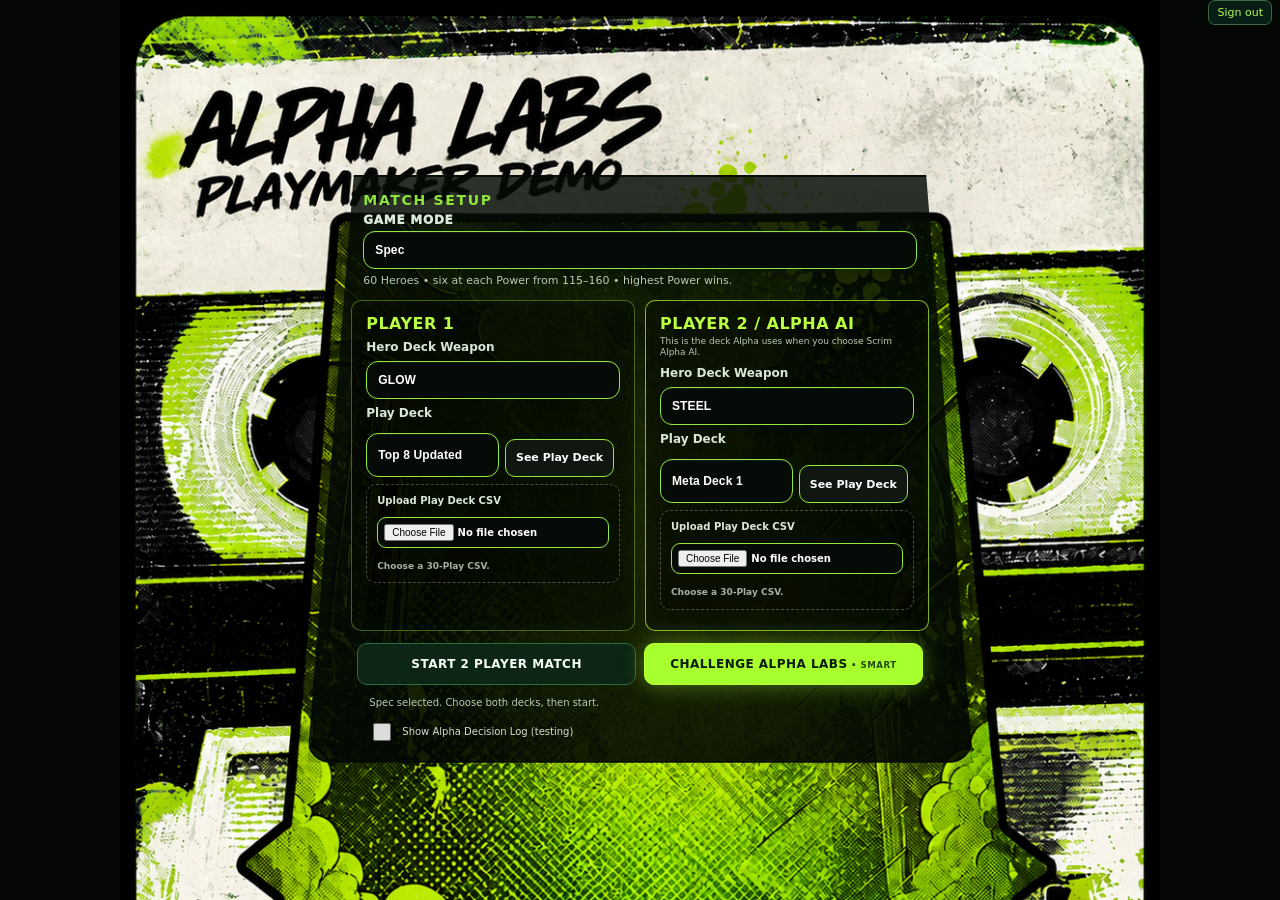
<file: alpha-labs-playmaker-v4.4/index.html>
<!doctype html>
<html lang="en">
<head>
<meta charset="utf-8" />
<meta name="viewport" content="width=device-width, initial-scale=1, viewport-fit=cover" />
<title>Alpha Labs Playmaker</title>
<meta name="theme-color" content="#081b10" />
<meta name="apple-mobile-web-app-capable" content="yes" />
<meta name="apple-mobile-web-app-status-bar-style" content="black-translucent" />
<meta name="apple-mobile-web-app-title" content="Playmaker" />
<meta name="robots" content="noindex,nofollow" />
<link rel="manifest" href="/manifest.webmanifest" />
<link rel="apple-touch-icon" href="/icons/icon-192.png" />
<link rel="icon" href="/icons/icon-192.png" />
<link rel="stylesheet" href="styles.css" />
<link rel="stylesheet" href="mobile.css" />
</head>
<body>
<a href="/_alpha_logout" id="alphaLogout" title="Sign out of private Alpha Labs Playmaker" aria-label="Sign out" style="position:fixed;right:8px;top:env(safe-area-inset-top, 0px);z-index:9999;color:#b7fb56;background:#0b2318d9;border:1px solid #3e6b43;border-radius:7px;padding:5px 8px;font:11px system-ui;text-decoration:none">Sign out</a>
<main id="app">
  <section id="setup" class="screen active">
    <div class="setup-card mixtape-home">
      <div class="home-brand mixtape-title"><div><h1>ALPHA LABS</h1><p class="mixtape-subtitle">PLAYMAKER DEMO</p><p class="eyebrow">V4.4</p></div></div>
      <div class="simple-generator">
        <div class="simple-generator-head"><p class="eyebrow">MATCH SETUP</p><label class="game-mode-label">GAME MODE<select id="simpleGameMode"><option value="spec">Spec</option><option value="lowball">Lowball</option><option value="apex">Apex</option><option value="specplus">Spec+</option></select></label><p id="gameModeDescription" class="sub small"></p></div>
        <div class="simple-player-grid">
          <section class="simple-player-card"><h2>Player 1</h2><label>Hero Deck Weapon<select id="simpleP1Weapon"></select></label><label>Play Deck<div class="playdeck-picker-row"><select id="simpleP1Play"></select><button id="simpleP1SeeDeck" class="see-deck-btn" type="button">See Play Deck</button></div></label><label id="simpleP1UploadWrap" class="custom-deck-upload" hidden>Upload Play Deck CSV<input id="simpleP1Upload" type="file" accept=".csv,text/csv"><span id="simpleP1UploadName" class="upload-note">Choose a Play Deck CSV.</span></label></section>
          <section class="simple-player-card alpha-opponent-card"><h2>Player 2 / Alpha AI</h2><p class="ai-deck-note">This is the deck Alpha uses when you choose Scrim Alpha AI.</p><label>Hero Deck Weapon<select id="simpleP2Weapon"></select></label><label>Play Deck<div class="playdeck-picker-row"><select id="simpleP2Play"></select><button id="simpleP2SeeDeck" class="see-deck-btn" type="button">See Play Deck</button></div></label><label id="simpleP2UploadWrap" class="custom-deck-upload" hidden>Upload Play Deck CSV<input id="simpleP2Upload" type="file" accept=".csv,text/csv"><span id="simpleP2UploadName" class="upload-note">Choose a Play Deck CSV.</span></label></section>
        </div>
        <div class="simple-match-actions"><button id="simpleTwoPlayerBtn" class="secondary" type="button">Start 2 Player Match</button><button id="simpleScrimBtn" class="primary alpha-ai-btn" type="button">Challenge Alpha Labs</button></div>
        <div id="simpleSetupStatus" class="status">Choose both decks, then start.</div><label class="alpha-log-toggle"><input id="alphaDecisionLogToggle" type="checkbox"> Show Alpha Decision Log (testing)</label>
      </div>
      <div class="legacy-generator" hidden>
        <select id="genPlayer"><option value="0">Player 1</option><option value="1">Player 2</option></select><select id="genWeapon"></select><select id="genPlayDeck"></select><button id="generateDeckBtn"></button><button id="loadPresetBtn"></button><div id="generatorStatus"></div><div id="generatedPreview"></div>
        <select id="cpuWeapon"></select><select id="cpuPlayDeck"></select><button id="cpuScrimBtn"></button><div id="cpuStatus"></div>
        <input id="p1Heroes" type="file"><input id="p1Plays" type="file"><div id="p1Status"></div><input id="p2Heroes" type="file"><input id="p2Plays" type="file"><div id="p2Status"></div><button id="demoBtn"></button>
      </div>
      <button id="startBtn" class="primary" disabled>Shuffle & Deal Arena Heroes</button>
      <div id="setupError" class="error" role="alert"></div>
    </div>
  </section>

  <section id="placement" class="screen">
    <div class="topbar">
      <div><strong id="turnLabel">Player 1</strong> • Place your 7 Arena Heroes</div>
      <div class="stats"><span>Hero Deck <b id="deckCount">53</b></span><span>Playbook <b>30</b></span><span>Hot Dogs <b>10</b></span></div>
    </div>
    
    <div class="board-wrap">
      <img src="assets/playmat.png" alt="Bo Jackson Battle Arena playmat" class="playmat" />
      <div id="zones" class="zones" aria-label="Seven battle zones"></div>
    </div>
    <div class="placement-dock">
    <div class="mobile-order-tools"><button type="button" id="mobileHighLow">High to Low</button><button type="button" id="mobileLowHigh">Low to High</button></div><div id="hand" class="hand" aria-label="Seven dealt Hero cards"></div>
    <div class="actions">
      <button id="resetPlacement" class="secondary">Return All to Hand</button>
      <button id="lockBtn" class="primary" disabled>Lock Arena (0/7)</button>
    </div></div>
  </section>

  <section id="handoff" class="screen">
    <div class="setup-card center handoff-card">
      <p class="eyebrow">PASS THE SCREEN</p>
      <h1 id="handoffTitle">Player 2</h1>
      <p id="handoffText" class="sub centered">Player 1's Arena is locked. Pass the device to Player 2 before continuing.</p>
      <button id="handoffBtn" class="primary">I'm Player 2 • Continue</button>
    </div>
  </section>

  <section id="openingHand" class="screen">
    <div class="topbar">
      <div><strong id="openingPlayer">Player 1</strong> • Opening Hand</div>
      <div class="stats"><span>Hero Deck <b id="openingHeroCount">49</b></span><span>Playbook <b id="openingPlayCount">26</b></span><span>Hot Dogs <b>10</b></span></div>
    </div>
    
    <div class="opening-layout">
      <section class="tray-panel">
        <div class="tray-heading"><div><p class="eyebrow">BENCH</p><h2>4 Heroes</h2></div><span>Available for substitution</span></div>
        <div id="bench" class="bench"></div>
      </section>
      <section class="tray-panel">
        <div class="tray-heading"><div><p class="eyebrow">PLAY HAND</p><h2>4 Plays</h2></div><span>Drawn from your uploaded Playbook</span></div>
        <div id="playHand" class="play-hand"></div>
      </section>
    </div>
    <div class="actions"><button id="openingDone" class="primary">I've Seen My Hand</button></div>
  </section>

  <section id="ready" class="screen" hidden aria-hidden="true">
    <div class="setup-card center">
      <p class="eyebrow">GAME SETUP COMPLETE</p>
      <h1>Ready for Battle 1</h1>
      <p class="sub centered">Both Arenas are locked. Each player has a private 4-Hero Bench, a 4-Play opening hand, and 10 Hot Dogs.</p>
      <div class="summary-grid">
        <div><b>Player 1</b><span>7 Arena Heroes</span><span>4 Bench Heroes</span><span>4 Plays in Hand</span><span>49 Heroes in Deck</span><span>26 Plays in Playbook</span><span>10 Hot Dogs</span></div>
        <div><b>Player 2</b><span>7 Arena Heroes</span><span>4 Bench Heroes</span><span>4 Plays in Hand</span><span>49 Heroes in Deck</span><span>26 Plays in Playbook</span><span>10 Hot Dogs</span></div>
      </div>
      <button id="battleBtn" class="primary">Go to Battle 1</button>
      <button id="restartBtn" class="secondary">Start Over</button>
    </div>
  </section>

  <section id="battle" class="screen">
    <div class="battle-shell">
      <div class="battle-main">
        <div class="battle-header">
          <div><p class="eyebrow">ALPHA LABS · PLAYMAKER</p><h1 id="battleTitle">Battle 1</h1><p id="phaseText">Substitution Phase</p></div>
          <div class="dog-strip"><span>Player 1 · HD  <b id="p1Dogs">10</b></span><span>Player 2 · HD  <b id="p2Dogs">10</b></span></div>
        </div>
        <div id="mobileBattleTracker" class="mobile-battle-tracker" aria-label="Seven battle progress slots"></div><div class="battle-board">
          <img src="assets/playmat.png" alt="Bo Jackson Battle Arena playmat" class="playmat" />
          <div id="p2BattleWrap" class="battle-card-wrap opponent-hero"><span>PLAYER 2</span><div id="p2ActiveHero" class="face-down">?</div></div>
          <div id="p1BattleWrap" class="battle-card-wrap player-hero-drop"><span>PLAYER 1</span><div id="p1ActiveHero" class="face-down">?</div></div>
          <div id="mobileBenchDock" class="mobile-bench-dock"><div class="mobile-bench-heading">YOUR SUBS</div><div id="mobileBenchCards"></div><div class="mobile-discard-summary"><button type="button" id="mobilePlayDiscardQuick">Plays <b id="mobilePlayDiscardN">0</b></button><button type="button" id="mobileHeroDiscardQuick">Heroes <b id="mobileHeroDiscardN">0</b></button></div></div><div id="mobileUsedP2" class="mobile-used-stack" aria-label="Player 2 used plays"></div><div id="mobileUsedP1" class="mobile-used-stack" aria-label="Player 1 used plays"></div><div id="playedStackLayer" class="played-stack-layer" aria-label="Played cards in battle zones"></div><div id="battlePlayHand" class="battle-play-hand" aria-label="Your Plays"></div>
          <button id="discardPileBtn" class="discard-pile-btn" type="button" aria-label="View Play discard pile"><span>PLAY DISCARD</span><b id="discardCount">0</b></button><div id="effectDiscardZone" class="effect-discard-zone" hidden><strong>DISCARD HERE</strong><span id="effectDiscardHelp">Drag required cards here</span><button id="effectDoneBtn" class="effect-done-btn" type="button" hidden>DONE DISCARDING</button></div><button id="heroDiscardBtn" class="hero-discard-btn" type="button" aria-label="View Hero discard pile"><span>HERO DISCARD</span><b id="heroDiscardCount">0</b></button>
        </div>
        <div id="playPhaseHelp" class="play-phase-help" hidden>Drag a Play onto your Hero in the active Battle slot to run it.</div>
        <div id="subPanel" class="sub-panel">
          <div><p class="eyebrow">PRIVATE DECISION</p><h2 id="subPrompt">Player 1: Substitute Battle 1 Hero?</h2><p id="subHelp">A substitution costs 2 Hot Dogs. Your current Arena Hero stays face-down.</p></div>
          <div id="subBench" class="sub-bench"></div>
          <div class="sub-actions"><button id="noSubBtn" class="secondary">No Substitution</button><button id="confirmSubBtn" class="primary" disabled>Substitute Selected Hero · 2 HD</button></div>
        </div>
        <div id="battleMessage" class="battle-message" aria-live="polite"></div><details id="alphaDecisionLog" class="alpha-decision-log" hidden><summary>Alpha Decision Log</summary><div id="alphaDecisionLogBody"></div></details>
        <div id="randomizerModal" class="randomizer-modal" hidden aria-modal="true" role="dialog" aria-labelledby="randomizerTitle">
          <div class="randomizer-card">
            <p class="eyebrow">RANDOMIZER</p><h2 id="randomizerTitle">Roll the die</h2>
            <div id="randomizerVisual" class="randomizer-visual" aria-live="polite">⚄</div>
            <p id="randomizerHelp">Click below to reveal the result.</p>
            <button id="randomizerBtn" class="primary" type="button">ROLL DIE</button>
          </div>
        </div>
        <div id="turnControls" class="turn-controls" hidden><button id="nextPlayerBtn" class="primary" type="button">Pass to Player 2</button></div>
      </div>
      <aside class="scoreboard">
        <section id="battleBenchPanel" class="battle-bench-panel" hidden>
          <p class="eyebrow">YOUR SUB HEROES</p><div id="battleBench" class="battle-bench"></div>
        </section>
        <div class="series-score"><div><p class="eyebrow">BEST OF 3</p><strong id="seriesGame">Game 1 of 3</strong></div><div class="series-numbers"><span>P1</span><b id="seriesP1">0</b><i>–</i><b id="seriesP2">0</b><span>P2</span></div></div>
        <div class="score-head"><div><p class="eyebrow">BATTLE TRACKER • FIRST TO 4</p><h2>Game Score</h2></div><div class="match-score"><b id="p1Score">0</b><span>–</span><b id="p2Score">0</b></div></div>
        <div class="score-labels"><span>Battle</span><span>P1</span><span>P2</span></div>
        <div id="scoreRows"></div>
        <div class="score-key">● Active &nbsp; ✓ Winner</div>
      </aside>
    </div>
  </section>

  <div id="firstChoiceModal" class="modal" hidden>
    <div class="modal-card first-choice-card">
      <p class="eyebrow">TURN ORDER</p>
      <h2>Do you want to go first or second?</h2>
      <p class="sub">Choose before the initial Hero draw. This sets the first Play opportunity in Battle 1.</p>
      <div class="first-choice-actions">
        <button id="goFirstBtn" class="primary" type="button">GO FIRST</button>
        <button id="goSecondBtn" class="secondary" type="button">GO SECOND</button>
      </div>
    </div>
  </div>
</main>
<div id="choiceModal" class="game-modal" hidden>
  <div class="modal-card"><p class="eyebrow" id="choiceEyebrow">PLAY EFFECT</p><h2 id="choiceTitle">Choose a card</h2><p id="choiceText" class="sub"></p><div id="choiceCards" class="choice-cards"></div><div class="modal-actions"><button id="choiceCancel" class="secondary" type="button">Cancel</button></div></div>
</div>
<div id="discardModal" class="game-modal" hidden>
  <div class="modal-card"><p class="eyebrow">PLAY DISCARD</p><h2 id="discardTitle">Discard Pile</h2><div id="discardCards" class="choice-cards"></div><div class="modal-actions"><button id="closeDiscard" class="secondary" type="button">Close</button></div></div>
</div>
<script src="assets/hero-master.js"></script>
<div id="playDeckViewer" class="deck-viewer-overlay" hidden>
  <section class="deck-viewer-modal" role="dialog" aria-modal="true" aria-labelledby="deckViewerTitle">
    <div class="deck-viewer-head"><div><p class="eyebrow">PLAY DECK</p><h2 id="deckViewerTitle">Selected Play Deck</h2></div><button id="closeDeckViewer" class="deck-viewer-close" type="button" aria-label="Close Play Deck">×</button></div>
    <div id="deckViewerMeta" class="deck-viewer-meta"></div>
    <div class="deck-viewer-table-wrap"><table class="deck-viewer-table"><thead><tr><th>Play Name</th><th>HD Cost</th></tr></thead><tbody id="deckViewerBody"></tbody></table></div>
  </section>
</div>
<script src="assets/play-presets.js"></script>
<script src="assets/master-play-library.js"></script>
<script src="app.js"></script>
<div id="mobileUsedInspect" class="mobile-used-inspect" hidden role="dialog" aria-modal="true" aria-label="Used play details">
  <div class="mobile-used-inspect-panel"><strong class="mobile-used-title"></strong><b class="mobile-used-cost"></b><p class="mobile-used-description"></p><button type="button" onclick="document.getElementById('mobileUsedInspect').hidden=true">Close</button></div>
</div>
<script src="mobile.js"></script>
</body>
</html>
</file>
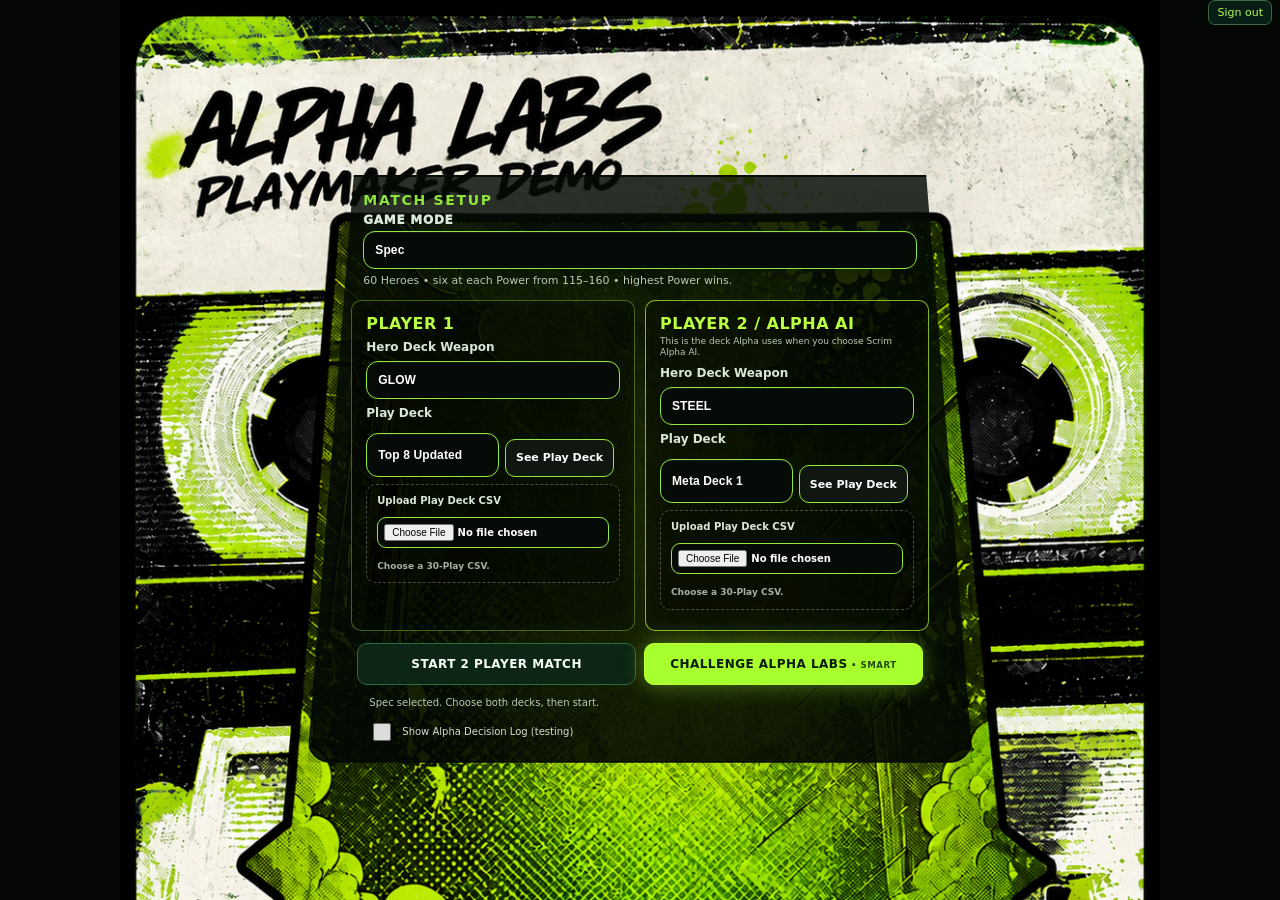
<file: alpha-labs-playmaker-v4.7.1/index.html>
<!doctype html>
<html lang="en">
<head>
<meta charset="utf-8" />
<meta name="viewport" content="width=device-width, initial-scale=1, viewport-fit=cover" />
<title>Alpha Labs Playmaker</title>
<meta name="theme-color" content="#081b10" />
<meta name="apple-mobile-web-app-capable" content="yes" />
<meta name="apple-mobile-web-app-status-bar-style" content="black-translucent" />
<meta name="apple-mobile-web-app-title" content="Playmaker" />
<meta name="robots" content="noindex,nofollow" />
<link rel="manifest" href="/manifest.webmanifest" />
<link rel="apple-touch-icon" href="/icons/icon-192.png" />
<link rel="icon" href="/icons/icon-192.png" />
<link rel="stylesheet" href="styles.css" />
<link rel="stylesheet" href="mobile.css" />
</head>
<body>
<a href="/_alpha_logout" id="alphaLogout" title="Sign out of private Alpha Labs Playmaker" aria-label="Sign out" style="position:fixed;right:8px;top:env(safe-area-inset-top, 0px);z-index:9999;color:#b7fb56;background:#0b2318d9;border:1px solid #3e6b43;border-radius:7px;padding:5px 8px;font:11px system-ui;text-decoration:none">Sign out</a>
<main id="app">
  <section id="setup" class="screen active">
    <div class="setup-card mixtape-home">
      <div class="home-brand mixtape-title"><div><h1>ALPHA LABS</h1><p class="mixtape-subtitle">PLAYMAKER DEMO</p><p class="eyebrow">V4.4</p></div></div>
      <div class="simple-generator">
        <div class="simple-generator-head"><p class="eyebrow">MATCH SETUP</p><label class="game-mode-label">GAME MODE<select id="simpleGameMode"><option value="spec">Spec</option><option value="lowball">Lowball</option><option value="apex">Apex</option><option value="specplus">Spec+</option></select></label><p id="gameModeDescription" class="sub small"></p></div>
        <div class="simple-player-grid">
          <section class="simple-player-card"><h2>Player 1</h2><label>Hero Deck Weapon<select id="simpleP1Weapon"></select></label><label>Play Deck<div class="playdeck-picker-row"><select id="simpleP1Play"></select><button id="simpleP1SeeDeck" class="see-deck-btn" type="button">See Play Deck</button></div></label><label id="simpleP1UploadWrap" class="custom-deck-upload" hidden>Upload Play Deck CSV<input id="simpleP1Upload" type="file" accept=".csv,text/csv"><span id="simpleP1UploadName" class="upload-note">Choose a Play Deck CSV.</span></label></section>
          <section class="simple-player-card alpha-opponent-card"><h2>Player 2 / Alpha AI</h2><p class="ai-deck-note">This is the deck Alpha uses when you choose Scrim Alpha AI.</p><label>Hero Deck Weapon<select id="simpleP2Weapon"></select></label><label>Play Deck<div class="playdeck-picker-row"><select id="simpleP2Play"></select><button id="simpleP2SeeDeck" class="see-deck-btn" type="button">See Play Deck</button></div></label><label id="simpleP2UploadWrap" class="custom-deck-upload" hidden>Upload Play Deck CSV<input id="simpleP2Upload" type="file" accept=".csv,text/csv"><span id="simpleP2UploadName" class="upload-note">Choose a Play Deck CSV.</span></label></section>
        </div>
        <div class="simple-match-actions"><button id="simpleTwoPlayerBtn" class="secondary" type="button">Start 2 Player Match</button><button id="simpleScrimBtn" class="primary alpha-ai-btn" type="button">Challenge Alpha Labs</button></div>
        <div id="simpleSetupStatus" class="status">Choose both decks, then start.</div><label class="alpha-log-toggle"><input id="alphaDecisionLogToggle" type="checkbox"> Show Alpha Decision Log (testing)</label>
      </div>
      <div class="legacy-generator" hidden>
        <select id="genPlayer"><option value="0">Player 1</option><option value="1">Player 2</option></select><select id="genWeapon"></select><select id="genPlayDeck"></select><button id="generateDeckBtn"></button><button id="loadPresetBtn"></button><div id="generatorStatus"></div><div id="generatedPreview"></div>
        <select id="cpuWeapon"></select><select id="cpuPlayDeck"></select><button id="cpuScrimBtn"></button><div id="cpuStatus"></div>
        <input id="p1Heroes" type="file"><input id="p1Plays" type="file"><div id="p1Status"></div><input id="p2Heroes" type="file"><input id="p2Plays" type="file"><div id="p2Status"></div><button id="demoBtn"></button>
      </div>
      <button id="startBtn" class="primary" disabled>Shuffle & Deal Arena Heroes</button>
      <div id="setupError" class="error" role="alert"></div>
    </div>
  </section>

  <section id="placement" class="screen">
    <div class="topbar">
      <div><strong id="turnLabel">Player 1</strong> • Place your 7 Arena Heroes</div>
      <div class="stats"><span>Hero Deck <b id="deckCount">53</b></span><span>Playbook <b>30</b></span><span>Hot Dogs <b>10</b></span></div>
    </div>
    
    <div class="board-wrap">
      <img src="assets/playmat.png" alt="Bo Jackson Battle Arena playmat" class="playmat" />
      <div id="zones" class="zones" aria-label="Seven battle zones"></div>
    </div>
    <div class="placement-dock">
    <div class="mobile-order-tools"><button type="button" id="mobileHighLow">High to Low</button><button type="button" id="mobileLowHigh">Low to High</button></div><div id="hand" class="hand" aria-label="Seven dealt Hero cards"></div>
    <div class="actions">
      <button id="resetPlacement" class="secondary">Return All to Hand</button>
      <button id="lockBtn" class="primary" disabled>Lock Arena (0/7)</button>
    </div></div>
  </section>

  <section id="handoff" class="screen">
    <div class="setup-card center handoff-card">
      <p class="eyebrow">PASS THE SCREEN</p>
      <h1 id="handoffTitle">Player 2</h1>
      <p id="handoffText" class="sub centered">Player 1's Arena is locked. Pass the device to Player 2 before continuing.</p>
      <button id="handoffBtn" class="primary">I'm Player 2 • Continue</button>
    </div>
  </section>

  <section id="openingHand" class="screen">
    <div class="topbar">
      <div><strong id="openingPlayer">Player 1</strong> • Opening Hand</div>
      <div class="stats"><span>Hero Deck <b id="openingHeroCount">49</b></span><span>Playbook <b id="openingPlayCount">26</b></span><span>Hot Dogs <b>10</b></span></div>
    </div>
    
    <div class="opening-layout">
      <section class="tray-panel">
        <div class="tray-heading"><div><p class="eyebrow">BENCH</p><h2>4 Heroes</h2></div><span>Available for substitution</span></div>
        <div id="bench" class="bench"></div>
      </section>
      <section class="tray-panel">
        <div class="tray-heading"><div><p class="eyebrow">PLAY HAND</p><h2>4 Plays</h2></div><span>Drawn from your uploaded Playbook</span></div>
        <div id="playHand" class="play-hand"></div>
      </section>
    </div>
    <div class="actions"><button id="openingDone" class="primary">I've Seen My Hand</button></div>
  </section>

  <section id="ready" class="screen" hidden aria-hidden="true">
    <div class="setup-card center">
      <p class="eyebrow">GAME SETUP COMPLETE</p>
      <h1>Ready for Battle 1</h1>
      <p class="sub centered">Both Arenas are locked. Each player has a private 4-Hero Bench, a 4-Play opening hand, and 10 Hot Dogs.</p>
      <div class="summary-grid">
        <div><b>Player 1</b><span>7 Arena Heroes</span><span>4 Bench Heroes</span><span>4 Plays in Hand</span><span>49 Heroes in Deck</span><span>26 Plays in Playbook</span><span>10 Hot Dogs</span></div>
        <div><b>Player 2</b><span>7 Arena Heroes</span><span>4 Bench Heroes</span><span>4 Plays in Hand</span><span>49 Heroes in Deck</span><span>26 Plays in Playbook</span><span>10 Hot Dogs</span></div>
      </div>
      <button id="battleBtn" class="primary">Go to Battle 1</button>
      <button id="restartBtn" class="secondary">Start Over</button>
    </div>
  </section>

  <section id="battle" class="screen">
    <div class="battle-shell">
      <div class="battle-main">
        <div class="battle-header">
          <div class="v47-battle-meta"><h1 id="battleTitle">Battle 1</h1><p id="phaseText">Substitution Phase</p></div><img class="v47-logo" src="assets/alpha-logo-v47.png" alt="Alpha Labs">
          <div class="dog-strip"><span><span class="dog-player-name">Player 1</span><b id="p1Dogs">10</b><span class="dog-count-label">Hot Dogs</span></span><span><span id="v47OpponentName" class="dog-player-name">JLove</span><b id="p2Dogs">10</b><span class="dog-count-label">Hot Dogs</span></span></div>
        </div>
        <div id="mobileBattleTracker" class="mobile-battle-tracker" aria-label="Seven battle progress slots"></div><div class="battle-board">
          <img src="assets/playmat.png" alt="Bo Jackson Battle Arena playmat" class="playmat" />
          <div id="p2BattleWrap" class="battle-card-wrap opponent-hero"><span>PLAYER 2</span><div id="p2ActiveHero" class="face-down">?</div></div>
          <div id="p1BattleWrap" class="battle-card-wrap player-hero-drop"><span>PLAYER 1</span><div id="p1ActiveHero" class="face-down">?</div></div>
          <div id="mobileBenchDock" class="mobile-bench-dock"><div class="mobile-bench-heading">YOUR SUBS</div><div id="mobileBenchCards"></div><div class="mobile-discard-summary"><button type="button" id="mobilePlayDiscardQuick">Plays <b id="mobilePlayDiscardN">0</b></button><button type="button" id="mobileHeroDiscardQuick">Heroes <b id="mobileHeroDiscardN">0</b></button></div></div><div id="mobileUsedP2" class="mobile-used-stack" aria-label="Player 2 used plays"></div><div id="mobileUsedP1" class="mobile-used-stack" aria-label="Player 1 used plays"></div><div id="playedStackLayer" class="played-stack-layer" aria-label="Played cards in battle zones"></div><div id="battlePlayHand" class="battle-play-hand" aria-label="Your Plays"></div>
          <button id="discardPileBtn" class="discard-pile-btn" type="button" aria-label="View Play discard pile"><span>PLAY DISCARD</span><b id="discardCount">0</b></button><div id="effectDiscardZone" class="effect-discard-zone" hidden><strong>DISCARD HERE</strong><span id="effectDiscardHelp">Drag required cards here</span><button id="effectDoneBtn" class="effect-done-btn" type="button" hidden>DONE DISCARDING</button></div><button id="heroDiscardBtn" class="hero-discard-btn" type="button" aria-label="View Hero discard pile"><span>HERO DISCARD</span><b id="heroDiscardCount">0</b></button>
        </div>
        <div id="playPhaseHelp" class="play-phase-help" hidden>Drag a Play onto your Hero in the active Battle slot to run it.</div>
        <div id="subPanel" class="sub-panel">
          <div><p class="eyebrow">PRIVATE DECISION</p><h2 id="subPrompt">Player 1: Substitute Battle 1 Hero?</h2><p id="subHelp">A substitution costs 2 Hot Dogs. Your current Arena Hero stays face-down.</p></div>
          <div id="subBench" class="sub-bench"></div>
          <div class="sub-actions"><button id="noSubBtn" class="secondary">No Substitution</button><button id="confirmSubBtn" class="primary" disabled>Substitute Selected Hero · 2 HD</button></div>
        </div>
        <div id="battleMessage" class="battle-message" aria-live="polite"></div><details id="alphaDecisionLog" class="alpha-decision-log" hidden><summary>Alpha Decision Log</summary><div id="alphaDecisionLogBody"></div></details>
        <div id="randomizerModal" class="randomizer-modal" hidden aria-modal="true" role="dialog" aria-labelledby="randomizerTitle">
          <div class="randomizer-card">
            <p class="eyebrow">RANDOMIZER</p><h2 id="randomizerTitle">Roll the die</h2>
            <div id="randomizerVisual" class="randomizer-visual" aria-live="polite">⚄</div>
            <p id="randomizerHelp">Click below to reveal the result.</p>
            <button id="randomizerBtn" class="primary" type="button">ROLL DIE</button>
          </div>
        </div>
        <div id="turnControls" class="turn-controls" hidden><button id="nextPlayerBtn" class="primary" type="button">Pass to Player 2</button></div>
      </div>
      <aside class="scoreboard">
        <section id="battleBenchPanel" class="battle-bench-panel" hidden>
          <p class="eyebrow">YOUR SUB HEROES</p><div id="battleBench" class="battle-bench"></div>
        </section>
        <div class="series-score"><div><p class="eyebrow">BEST OF 3</p><strong id="seriesGame">Game 1 of 3</strong></div><div class="series-numbers"><span>P1</span><b id="seriesP1">0</b><i>–</i><b id="seriesP2">0</b><span>P2</span></div></div>
        <div class="score-head"><div><p class="eyebrow">BATTLE TRACKER • FIRST TO 4</p><h2>Game Score</h2></div><div class="match-score"><b id="p1Score">0</b><span>–</span><b id="p2Score">0</b></div></div>
        <div class="score-labels"><span>Battle</span><span>P1</span><span>P2</span></div>
        <div id="scoreRows"></div>
        <div class="score-key">● Active &nbsp; ✓ Winner</div>
      </aside>
    </div>
  </section>

  <div id="firstChoiceModal" class="modal" hidden>
    <div class="modal-card first-choice-card">
      <p class="eyebrow">TURN ORDER</p>
      <h2>Do you want to go first or second?</h2>
      <p class="sub">Choose before the initial Hero draw. This sets the first Play opportunity in Battle 1.</p>
      <div class="first-choice-actions">
        <button id="goFirstBtn" class="primary" type="button">GO FIRST</button>
        <button id="goSecondBtn" class="secondary" type="button">GO SECOND</button>
      </div>
    </div>
  </div>
</main>
<div id="choiceModal" class="game-modal" hidden>
  <div class="modal-card"><p class="eyebrow" id="choiceEyebrow">PLAY EFFECT</p><h2 id="choiceTitle">Choose a card</h2><p id="choiceText" class="sub"></p><div id="choiceCards" class="choice-cards"></div><div class="modal-actions"><button id="choiceCancel" class="secondary" type="button">Cancel</button></div></div>
</div>
<div id="discardModal" class="game-modal" hidden>
  <div class="modal-card"><p class="eyebrow">PLAY DISCARD</p><h2 id="discardTitle">Discard Pile</h2><div id="discardCards" class="choice-cards"></div><div class="modal-actions"><button id="closeDiscard" class="secondary" type="button">Close</button></div></div>
</div>
<script src="assets/hero-master.js"></script>
<div id="playDeckViewer" class="deck-viewer-overlay" hidden>
  <section class="deck-viewer-modal" role="dialog" aria-modal="true" aria-labelledby="deckViewerTitle">
    <div class="deck-viewer-head"><div><p class="eyebrow">PLAY DECK</p><h2 id="deckViewerTitle">Selected Play Deck</h2></div><button id="closeDeckViewer" class="deck-viewer-close" type="button" aria-label="Close Play Deck">×</button></div>
    <div id="deckViewerMeta" class="deck-viewer-meta"></div>
    <div class="deck-viewer-table-wrap"><table class="deck-viewer-table"><thead><tr><th>Play Name</th><th>HD Cost</th></tr></thead><tbody id="deckViewerBody"></tbody></table></div>
  </section>
</div>
<script src="assets/play-presets.js"></script>
<script src="assets/master-play-library.js"></script>
<script src="app.js"></script>
<div id="mobileUsedInspect" class="mobile-used-inspect" hidden role="dialog" aria-modal="true" aria-label="Used play details">
  <div class="mobile-used-inspect-panel"><strong class="mobile-used-title"></strong><b class="mobile-used-cost"></b><p class="mobile-used-description"></p><button type="button" onclick="document.getElementById('mobileUsedInspect').hidden=true">Close</button></div>
</div>
<script src="mobile.js"></script>
</body>
</html>
</file>
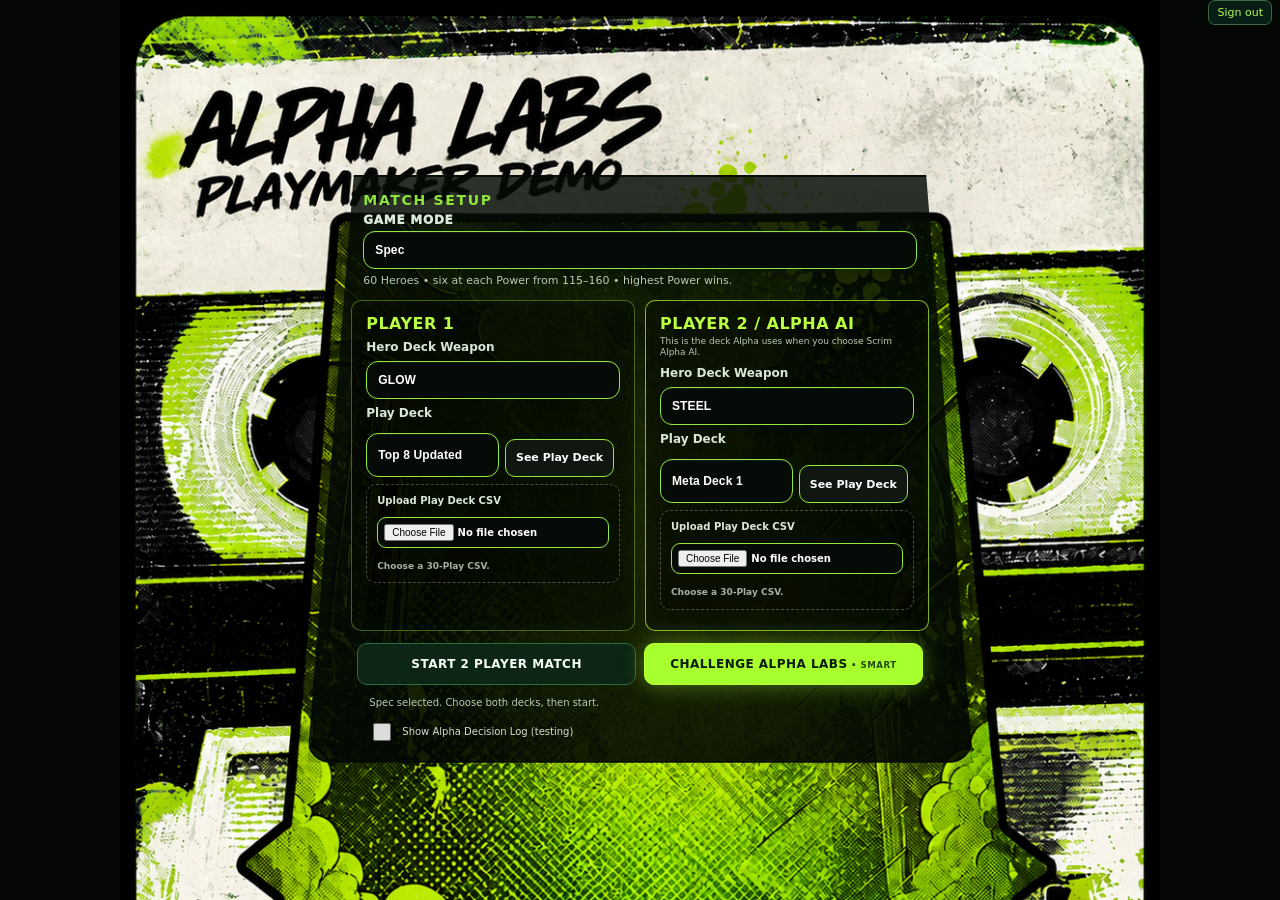
<file: alpha-labs-playmaker-v4.7/index.html>
<!doctype html>
<html lang="en">
<head>
<meta charset="utf-8" />
<meta name="viewport" content="width=device-width, initial-scale=1, viewport-fit=cover" />
<title>Alpha Labs Playmaker</title>
<meta name="theme-color" content="#081b10" />
<meta name="apple-mobile-web-app-capable" content="yes" />
<meta name="apple-mobile-web-app-status-bar-style" content="black-translucent" />
<meta name="apple-mobile-web-app-title" content="Playmaker" />
<meta name="robots" content="noindex,nofollow" />
<link rel="manifest" href="/manifest.webmanifest" />
<link rel="apple-touch-icon" href="/icons/icon-192.png" />
<link rel="icon" href="/icons/icon-192.png" />
<link rel="stylesheet" href="styles.css" />
<link rel="stylesheet" href="mobile.css" />
</head>
<body>
<a href="/_alpha_logout" id="alphaLogout" title="Sign out of private Alpha Labs Playmaker" aria-label="Sign out" style="position:fixed;right:8px;top:env(safe-area-inset-top, 0px);z-index:9999;color:#b7fb56;background:#0b2318d9;border:1px solid #3e6b43;border-radius:7px;padding:5px 8px;font:11px system-ui;text-decoration:none">Sign out</a>
<main id="app">
  <section id="setup" class="screen active">
    <div class="setup-card mixtape-home">
      <div class="home-brand mixtape-title"><div><h1>ALPHA LABS</h1><p class="mixtape-subtitle">PLAYMAKER DEMO</p><p class="eyebrow">V4.4</p></div></div>
      <div class="simple-generator">
        <div class="simple-generator-head"><p class="eyebrow">MATCH SETUP</p><label class="game-mode-label">GAME MODE<select id="simpleGameMode"><option value="spec">Spec</option><option value="lowball">Lowball</option><option value="apex">Apex</option><option value="specplus">Spec+</option></select></label><p id="gameModeDescription" class="sub small"></p></div>
        <div class="simple-player-grid">
          <section class="simple-player-card"><h2>Player 1</h2><label>Hero Deck Weapon<select id="simpleP1Weapon"></select></label><label>Play Deck<div class="playdeck-picker-row"><select id="simpleP1Play"></select><button id="simpleP1SeeDeck" class="see-deck-btn" type="button">See Play Deck</button></div></label><label id="simpleP1UploadWrap" class="custom-deck-upload" hidden>Upload Play Deck CSV<input id="simpleP1Upload" type="file" accept=".csv,text/csv"><span id="simpleP1UploadName" class="upload-note">Choose a Play Deck CSV.</span></label></section>
          <section class="simple-player-card alpha-opponent-card"><h2>Player 2 / Alpha AI</h2><p class="ai-deck-note">This is the deck Alpha uses when you choose Scrim Alpha AI.</p><label>Hero Deck Weapon<select id="simpleP2Weapon"></select></label><label>Play Deck<div class="playdeck-picker-row"><select id="simpleP2Play"></select><button id="simpleP2SeeDeck" class="see-deck-btn" type="button">See Play Deck</button></div></label><label id="simpleP2UploadWrap" class="custom-deck-upload" hidden>Upload Play Deck CSV<input id="simpleP2Upload" type="file" accept=".csv,text/csv"><span id="simpleP2UploadName" class="upload-note">Choose a Play Deck CSV.</span></label></section>
        </div>
        <div class="simple-match-actions"><button id="simpleTwoPlayerBtn" class="secondary" type="button">Start 2 Player Match</button><button id="simpleScrimBtn" class="primary alpha-ai-btn" type="button">Challenge Alpha Labs</button></div>
        <div id="simpleSetupStatus" class="status">Choose both decks, then start.</div><label class="alpha-log-toggle"><input id="alphaDecisionLogToggle" type="checkbox"> Show Alpha Decision Log (testing)</label>
      </div>
      <div class="legacy-generator" hidden>
        <select id="genPlayer"><option value="0">Player 1</option><option value="1">Player 2</option></select><select id="genWeapon"></select><select id="genPlayDeck"></select><button id="generateDeckBtn"></button><button id="loadPresetBtn"></button><div id="generatorStatus"></div><div id="generatedPreview"></div>
        <select id="cpuWeapon"></select><select id="cpuPlayDeck"></select><button id="cpuScrimBtn"></button><div id="cpuStatus"></div>
        <input id="p1Heroes" type="file"><input id="p1Plays" type="file"><div id="p1Status"></div><input id="p2Heroes" type="file"><input id="p2Plays" type="file"><div id="p2Status"></div><button id="demoBtn"></button>
      </div>
      <button id="startBtn" class="primary" disabled>Shuffle & Deal Arena Heroes</button>
      <div id="setupError" class="error" role="alert"></div>
    </div>
  </section>

  <section id="placement" class="screen">
    <div class="topbar">
      <div><strong id="turnLabel">Player 1</strong> • Place your 7 Arena Heroes</div>
      <div class="stats"><span>Hero Deck <b id="deckCount">53</b></span><span>Playbook <b>30</b></span><span>Hot Dogs <b>10</b></span></div>
    </div>
    
    <div class="board-wrap">
      <img src="assets/playmat.png" alt="Bo Jackson Battle Arena playmat" class="playmat" />
      <div id="zones" class="zones" aria-label="Seven battle zones"></div>
    </div>
    <div class="placement-dock">
    <div class="mobile-order-tools"><button type="button" id="mobileHighLow">High to Low</button><button type="button" id="mobileLowHigh">Low to High</button></div><div id="hand" class="hand" aria-label="Seven dealt Hero cards"></div>
    <div class="actions">
      <button id="resetPlacement" class="secondary">Return All to Hand</button>
      <button id="lockBtn" class="primary" disabled>Lock Arena (0/7)</button>
    </div></div>
  </section>

  <section id="handoff" class="screen">
    <div class="setup-card center handoff-card">
      <p class="eyebrow">PASS THE SCREEN</p>
      <h1 id="handoffTitle">Player 2</h1>
      <p id="handoffText" class="sub centered">Player 1's Arena is locked. Pass the device to Player 2 before continuing.</p>
      <button id="handoffBtn" class="primary">I'm Player 2 • Continue</button>
    </div>
  </section>

  <section id="openingHand" class="screen">
    <div class="topbar">
      <div><strong id="openingPlayer">Player 1</strong> • Opening Hand</div>
      <div class="stats"><span>Hero Deck <b id="openingHeroCount">49</b></span><span>Playbook <b id="openingPlayCount">26</b></span><span>Hot Dogs <b>10</b></span></div>
    </div>
    
    <div class="opening-layout">
      <section class="tray-panel">
        <div class="tray-heading"><div><p class="eyebrow">BENCH</p><h2>4 Heroes</h2></div><span>Available for substitution</span></div>
        <div id="bench" class="bench"></div>
      </section>
      <section class="tray-panel">
        <div class="tray-heading"><div><p class="eyebrow">PLAY HAND</p><h2>4 Plays</h2></div><span>Drawn from your uploaded Playbook</span></div>
        <div id="playHand" class="play-hand"></div>
      </section>
    </div>
    <div class="actions"><button id="openingDone" class="primary">I've Seen My Hand</button></div>
  </section>

  <section id="ready" class="screen" hidden aria-hidden="true">
    <div class="setup-card center">
      <p class="eyebrow">GAME SETUP COMPLETE</p>
      <h1>Ready for Battle 1</h1>
      <p class="sub centered">Both Arenas are locked. Each player has a private 4-Hero Bench, a 4-Play opening hand, and 10 Hot Dogs.</p>
      <div class="summary-grid">
        <div><b>Player 1</b><span>7 Arena Heroes</span><span>4 Bench Heroes</span><span>4 Plays in Hand</span><span>49 Heroes in Deck</span><span>26 Plays in Playbook</span><span>10 Hot Dogs</span></div>
        <div><b>Player 2</b><span>7 Arena Heroes</span><span>4 Bench Heroes</span><span>4 Plays in Hand</span><span>49 Heroes in Deck</span><span>26 Plays in Playbook</span><span>10 Hot Dogs</span></div>
      </div>
      <button id="battleBtn" class="primary">Go to Battle 1</button>
      <button id="restartBtn" class="secondary">Start Over</button>
    </div>
  </section>

  <section id="battle" class="screen">
    <div class="battle-shell">
      <div class="battle-main">
        <div class="battle-header">
          <div class="v47-battle-meta"><h1 id="battleTitle">Battle 1</h1><p id="phaseText">Substitution Phase</p></div><img class="v47-logo" src="assets/alpha-logo-v47.png" alt="Alpha Labs">
          <div class="dog-strip"><span>Player 1 🌭 <b id="p1Dogs">10</b></span><span><span id="v47OpponentName">JLove</span> 🌭 <b id="p2Dogs">10</b></span></div>
        </div>
        <div id="mobileBattleTracker" class="mobile-battle-tracker" aria-label="Seven battle progress slots"></div><div class="battle-board">
          <img src="assets/playmat.png" alt="Bo Jackson Battle Arena playmat" class="playmat" />
          <div id="p2BattleWrap" class="battle-card-wrap opponent-hero"><span>PLAYER 2</span><div id="p2ActiveHero" class="face-down">?</div></div>
          <div id="p1BattleWrap" class="battle-card-wrap player-hero-drop"><span>PLAYER 1</span><div id="p1ActiveHero" class="face-down">?</div></div>
          <div id="mobileBenchDock" class="mobile-bench-dock"><div class="mobile-bench-heading">YOUR SUBS</div><div id="mobileBenchCards"></div><div class="mobile-discard-summary"><button type="button" id="mobilePlayDiscardQuick">Plays <b id="mobilePlayDiscardN">0</b></button><button type="button" id="mobileHeroDiscardQuick">Heroes <b id="mobileHeroDiscardN">0</b></button></div></div><div id="mobileUsedP2" class="mobile-used-stack" aria-label="Player 2 used plays"></div><div id="mobileUsedP1" class="mobile-used-stack" aria-label="Player 1 used plays"></div><div id="playedStackLayer" class="played-stack-layer" aria-label="Played cards in battle zones"></div><div id="battlePlayHand" class="battle-play-hand" aria-label="Your Plays"></div>
          <button id="discardPileBtn" class="discard-pile-btn" type="button" aria-label="View Play discard pile"><span>PLAY DISCARD</span><b id="discardCount">0</b></button><div id="effectDiscardZone" class="effect-discard-zone" hidden><strong>DISCARD HERE</strong><span id="effectDiscardHelp">Drag required cards here</span><button id="effectDoneBtn" class="effect-done-btn" type="button" hidden>DONE DISCARDING</button></div><button id="heroDiscardBtn" class="hero-discard-btn" type="button" aria-label="View Hero discard pile"><span>HERO DISCARD</span><b id="heroDiscardCount">0</b></button>
        </div>
        <div id="playPhaseHelp" class="play-phase-help" hidden>Drag a Play onto your Hero in the active Battle slot to run it.</div>
        <div id="subPanel" class="sub-panel">
          <div><p class="eyebrow">PRIVATE DECISION</p><h2 id="subPrompt">Player 1: Substitute Battle 1 Hero?</h2><p id="subHelp">A substitution costs 2 Hot Dogs. Your current Arena Hero stays face-down.</p></div>
          <div id="subBench" class="sub-bench"></div>
          <div class="sub-actions"><button id="noSubBtn" class="secondary">No Substitution</button><button id="confirmSubBtn" class="primary" disabled>Substitute Selected Hero · 2 HD</button></div>
        </div>
        <div id="battleMessage" class="battle-message" aria-live="polite"></div><details id="alphaDecisionLog" class="alpha-decision-log" hidden><summary>Alpha Decision Log</summary><div id="alphaDecisionLogBody"></div></details>
        <div id="randomizerModal" class="randomizer-modal" hidden aria-modal="true" role="dialog" aria-labelledby="randomizerTitle">
          <div class="randomizer-card">
            <p class="eyebrow">RANDOMIZER</p><h2 id="randomizerTitle">Roll the die</h2>
            <div id="randomizerVisual" class="randomizer-visual" aria-live="polite">⚄</div>
            <p id="randomizerHelp">Click below to reveal the result.</p>
            <button id="randomizerBtn" class="primary" type="button">ROLL DIE</button>
          </div>
        </div>
        <div id="turnControls" class="turn-controls" hidden><button id="nextPlayerBtn" class="primary" type="button">Pass to Player 2</button></div>
      </div>
      <aside class="scoreboard">
        <section id="battleBenchPanel" class="battle-bench-panel" hidden>
          <p class="eyebrow">YOUR SUB HEROES</p><div id="battleBench" class="battle-bench"></div>
        </section>
        <div class="series-score"><div><p class="eyebrow">BEST OF 3</p><strong id="seriesGame">Game 1 of 3</strong></div><div class="series-numbers"><span>P1</span><b id="seriesP1">0</b><i>–</i><b id="seriesP2">0</b><span>P2</span></div></div>
        <div class="score-head"><div><p class="eyebrow">BATTLE TRACKER • FIRST TO 4</p><h2>Game Score</h2></div><div class="match-score"><b id="p1Score">0</b><span>–</span><b id="p2Score">0</b></div></div>
        <div class="score-labels"><span>Battle</span><span>P1</span><span>P2</span></div>
        <div id="scoreRows"></div>
        <div class="score-key">● Active &nbsp; ✓ Winner</div>
      </aside>
    </div>
  </section>

  <div id="firstChoiceModal" class="modal" hidden>
    <div class="modal-card first-choice-card">
      <p class="eyebrow">TURN ORDER</p>
      <h2>Do you want to go first or second?</h2>
      <p class="sub">Choose before the initial Hero draw. This sets the first Play opportunity in Battle 1.</p>
      <div class="first-choice-actions">
        <button id="goFirstBtn" class="primary" type="button">GO FIRST</button>
        <button id="goSecondBtn" class="secondary" type="button">GO SECOND</button>
      </div>
    </div>
  </div>
</main>
<div id="choiceModal" class="game-modal" hidden>
  <div class="modal-card"><p class="eyebrow" id="choiceEyebrow">PLAY EFFECT</p><h2 id="choiceTitle">Choose a card</h2><p id="choiceText" class="sub"></p><div id="choiceCards" class="choice-cards"></div><div class="modal-actions"><button id="choiceCancel" class="secondary" type="button">Cancel</button></div></div>
</div>
<div id="discardModal" class="game-modal" hidden>
  <div class="modal-card"><p class="eyebrow">PLAY DISCARD</p><h2 id="discardTitle">Discard Pile</h2><div id="discardCards" class="choice-cards"></div><div class="modal-actions"><button id="closeDiscard" class="secondary" type="button">Close</button></div></div>
</div>
<script src="assets/hero-master.js"></script>
<div id="playDeckViewer" class="deck-viewer-overlay" hidden>
  <section class="deck-viewer-modal" role="dialog" aria-modal="true" aria-labelledby="deckViewerTitle">
    <div class="deck-viewer-head"><div><p class="eyebrow">PLAY DECK</p><h2 id="deckViewerTitle">Selected Play Deck</h2></div><button id="closeDeckViewer" class="deck-viewer-close" type="button" aria-label="Close Play Deck">×</button></div>
    <div id="deckViewerMeta" class="deck-viewer-meta"></div>
    <div class="deck-viewer-table-wrap"><table class="deck-viewer-table"><thead><tr><th>Play Name</th><th>HD Cost</th></tr></thead><tbody id="deckViewerBody"></tbody></table></div>
  </section>
</div>
<script src="assets/play-presets.js"></script>
<script src="assets/master-play-library.js"></script>
<script src="app.js"></script>
<div id="mobileUsedInspect" class="mobile-used-inspect" hidden role="dialog" aria-modal="true" aria-label="Used play details">
  <div class="mobile-used-inspect-panel"><strong class="mobile-used-title"></strong><b class="mobile-used-cost"></b><p class="mobile-used-description"></p><button type="button" onclick="document.getElementById('mobileUsedInspect').hidden=true">Close</button></div>
</div>
<script src="mobile.js"></script>
</body>
</html>
</file>
<file: alpha-labs-playmaker-v2/styles.css>
:root{--green:#8ee33d;--dark:#06190d;--panel:#0b2815;--line:#2d6b3d;--text:#f6fff7;--muted:#b6cbb9;--danger:#ff7b7b}
*{box-sizing:border-box}body{margin:0;background:#031108;color:var(--text);font-family:Inter,ui-sans-serif,system-ui,-apple-system,BlinkMacSystemFont,"Segoe UI",sans-serif}button,input{font:inherit}.screen{display:none;min-height:100vh}.screen.active{display:block}.setup-card{width:min(920px,calc(100% - 32px));margin:48px auto;padding:32px;border:1px solid var(--line);border-radius:20px;background:linear-gradient(180deg,#0d2c18,#071b0e)}.eyebrow{color:var(--green);font-weight:900;letter-spacing:.12em;font-size:12px}.setup-card h1{font-size:clamp(32px,5vw,56px);margin:4px 0 8px}.sub{color:var(--muted);max-width:720px;line-height:1.55}.players{display:grid;grid-template-columns:1fr 1fr;gap:18px;margin:28px 0}.player-upload{padding:20px;border:1px solid var(--line);border-radius:14px;background:#06170c}.player-upload h2{margin-top:0}.player-upload label{display:block;margin:14px 0;color:var(--muted)}input[type=file]{display:block;width:100%;margin-top:7px;padding:10px;border:1px dashed var(--line);border-radius:9px;color:var(--text);background:#031108}.status{font-size:13px;color:var(--muted)}.status.good{color:var(--green)}details{margin:16px 0;color:var(--muted)}code{color:var(--green)}button{min-height:46px;border-radius:10px;padding:0 18px;border:1px solid transparent;font-weight:800;cursor:pointer;margin:6px 6px 0 0}.primary{background:var(--green);color:#0b1b0e}.primary:disabled{opacity:.35;cursor:not-allowed}.secondary{background:#0c2514;color:var(--text);border-color:var(--line)}.error{color:var(--danger);margin-top:10px}.topbar{display:flex;justify-content:space-between;gap:16px;align-items:center;padding:14px 22px;background:#06190d;border-bottom:1px solid var(--line);position:sticky;top:0;z-index:5}.stats{display:flex;gap:18px;color:var(--muted)}.stats b{color:var(--text)}.board-wrap{position:relative;width:min(1280px,100%);margin:0 auto;aspect-ratio:1600/975;overflow:hidden;background:#063715}.playmat{width:100%;height:100%;display:block;object-fit:cover}.zones{position:absolute;left:11.1%;right:11.1%;top:12.2%;height:24.5%;display:grid;grid-template-columns:repeat(7,1fr);gap:.25%}.zone{position:relative;border:2px dashed rgba(20,45,18,.45);border-radius:8px;display:flex;align-items:center;justify-content:center;transition:.15s}.zone.dragover{background:rgba(142,227,61,.24);border-color:var(--green)}.zone-label{position:absolute;top:6px;font-size:clamp(8px,1vw,13px);font-weight:900;color:#294623}.instruction{text-align:center;padding:14px;color:var(--muted)}.hand{min-height:180px;display:flex;justify-content:center;align-items:center;gap:12px;flex-wrap:wrap;padding:8px 20px 18px}.hero{width:112px;aspect-ratio:2.5/3.5;border-radius:10px;border:3px solid rgba(255,255,255,.8);background:linear-gradient(160deg,#193d24,#0a1d10);display:flex;flex-direction:column;align-items:center;justify-content:center;cursor:grab;user-select:none;box-shadow:0 8px 18px rgba(0,0,0,.35)}.hero:active{cursor:grabbing}.hero .power{font-size:38px;line-height:1;font-weight:1000}.hero .weapon{font-size:13px;font-weight:900;margin-top:8px;letter-spacing:.06em}.hero.small{width:min(82%,108px);height:auto}.zone .hero{width:76%;max-width:100px}.actions{text-align:center;padding:0 20px 28px}.center{text-align:center}.summary-grid{display:grid;grid-template-columns:1fr 1fr;gap:18px;margin:28px 0}.summary-grid>div{border:1px solid var(--line);border-radius:14px;padding:20px;display:flex;flex-direction:column;gap:8px}.summary-grid b{font-size:22px;color:var(--green)}.summary-grid span{color:var(--muted)}
@media(max-width:700px){.players,.summary-grid{grid-template-columns:1fr}.setup-card{margin:20px auto;padding:20px}.topbar{align-items:flex-start;flex-direction:column}.hero{width:88px}.hand{min-height:150px}.zones{top:12.2%;height:24.5%}.zone-label{display:none}}
.privacy-banner{text-align:center;padding:8px 14px;background:#102b18;color:#c9e9cf;border-bottom:1px solid var(--line);font-size:12px;font-weight:900;letter-spacing:.08em}.handoff-card{margin-top:12vh;max-width:680px}.centered{margin-left:auto;margin-right:auto}.opening-layout{width:min(1180px,calc(100% - 28px));margin:28px auto;display:grid;gap:20px}.tray-panel{border:1px solid var(--line);border-radius:18px;background:linear-gradient(180deg,#0c2816,#06170c);padding:20px}.tray-heading{display:flex;justify-content:space-between;align-items:end;gap:14px;margin-bottom:18px}.tray-heading h2{margin:0;font-size:28px}.tray-heading .eyebrow{margin:0 0 3px}.tray-heading>span{color:var(--muted);font-size:13px}.bench,.play-hand{display:flex;gap:14px;flex-wrap:wrap;justify-content:center}.bench .hero{cursor:default}.play-card{width:180px;min-height:250px;border-radius:13px;border:3px solid #aaa;background:linear-gradient(160deg,#554a80,#2a2348);padding:13px;display:flex;flex-direction:column;box-shadow:0 8px 18px rgba(0,0,0,.35)}.play-top{display:flex;justify-content:space-between;align-items:flex-start;gap:8px;text-transform:uppercase;font-size:14px}.play-top strong{max-width:125px}.cost{display:flex;align-items:baseline;gap:2px;font-size:24px;font-weight:1000}.cost small{font-size:8px}.play-effect{margin:auto 0;padding:16px 4px;text-align:center;font-weight:800;line-height:1.3}.play-footer{margin-top:auto;border-top:1px solid rgba(255,255,255,.25);padding-top:8px;text-align:center;font-size:10px;font-weight:1000;letter-spacing:.15em}.next-box{border:1px solid var(--line);background:#06170c;border-radius:12px;padding:14px;margin:20px auto;max-width:680px;color:var(--muted)}
@media(max-width:700px){.tray-heading{align-items:flex-start;flex-direction:column}.play-card{width:145px;min-height:215px}.play-top strong{max-width:95px}.play-effect{font-size:13px}.handoff-card{margin-top:40px}}
/* V2.1: compact no-scroll Arena placement */
#placement.screen.active{height:100vh;min-height:0;overflow:hidden;display:flex;flex-direction:column}
#placement .topbar{position:relative;flex:0 0 auto;padding:8px 16px;font-size:14px}
#placement .privacy-banner{flex:0 0 auto;padding:5px 10px;font-size:10px}
#placement .board-wrap{flex:1 1 auto;min-height:0;width:min(1120px,100%);margin:0 auto;aspect-ratio:auto;background:#063715}
#placement .playmat{object-fit:contain}
#placement .zones{left:11.1%;right:11.1%;top:12.2%;height:24.5%}
#placement .placement-dock{flex:0 0 auto;background:#031108;border-top:1px solid var(--line);padding:4px 10px 8px}
#placement .instruction{padding:3px 8px;font-size:11px}
#placement .hand{min-height:0;height:112px;flex-wrap:nowrap;padding:3px 8px 5px;gap:8px}
#placement .hand .hero{width:70px;height:98px;flex:0 0 auto}
#placement .hand .hero .power{font-size:28px}
#placement .hand .hero .weapon{font-size:10px;margin-top:5px}
#placement .actions{padding:0;text-align:center}
#placement .actions button{min-height:36px;padding:0 14px;margin-top:2px;font-size:12px}
@media(max-width:700px){#placement .stats{gap:8px;font-size:11px;flex-wrap:wrap}#placement .hand{height:90px;overflow-x:auto;justify-content:flex-start}#placement .hand .hero{width:58px;height:81px}#placement .hand .hero .power{font-size:23px}#placement .instruction{font-size:10px}}
/* V3 Battle screen + right-side battle tracker */
#battle.screen.active{display:block;min-height:100vh;background:#031108}
.battle-shell{display:grid;grid-template-columns:minmax(0,1fr) 220px;min-height:100vh}
.battle-main{min-width:0;padding:14px 16px 24px}
.battle-header{display:flex;justify-content:space-between;align-items:center;gap:16px;max-width:1100px;margin:0 auto 10px}.battle-header h1{margin:0;font-size:32px}.battle-header p{margin:2px 0}.dog-strip{display:flex;gap:10px;flex-wrap:wrap}.dog-strip span{background:#0b2815;border:1px solid var(--line);border-radius:10px;padding:8px 12px}.battle-board{position:relative;max-width:1100px;margin:auto;aspect-ratio:1600/975;overflow:hidden}.battle-board .playmat{object-fit:contain}.active-pair{position:absolute;inset:11% 12% auto 12%;height:28%;display:flex;align-items:center;justify-content:center;gap:22px}.battle-card-wrap{text-align:center;font-size:10px;font-weight:900;letter-spacing:.1em}.face-down,.revealed-hero{width:94px;aspect-ratio:2.5/3.5;border-radius:10px;border:3px solid rgba(255,255,255,.8);display:flex;flex-direction:column;align-items:center;justify-content:center;box-shadow:0 8px 18px rgba(0,0,0,.4)}.face-down{background:repeating-linear-gradient(45deg,#102a18,#102a18 8px,#183c23 8px,#183c23 16px);font-size:38px}.revealed-hero{background:linear-gradient(160deg,#193d24,#0a1d10)}.revealed-hero strong{font-size:34px}.revealed-hero span{font-size:11px;font-weight:900;margin-top:5px}.versus{font-size:22px;font-weight:1000;color:var(--green)}.sub-panel{max-width:1100px;margin:10px auto 0;border:1px solid var(--line);border-radius:14px;background:#071b0e;padding:12px 14px;display:grid;grid-template-columns:minmax(230px,.8fr) minmax(320px,1.4fr);gap:12px 18px;align-items:center}.sub-panel h2{margin:2px 0 4px;font-size:20px}.sub-panel p{margin:2px 0;color:var(--muted);font-size:12px}.sub-bench{display:flex;gap:8px;justify-content:center}.sub-bench .hero{width:62px;height:87px;cursor:pointer;border-width:2px}.sub-bench .hero .power{font-size:25px}.sub-bench .hero .weapon{font-size:9px}.sub-bench .hero.selected{outline:4px solid var(--green);outline-offset:2px}.sub-actions{grid-column:1/-1;text-align:center}.sub-actions button{min-height:38px;font-size:12px}.battle-message{max-width:1100px;margin:10px auto;text-align:center;color:var(--green);font-weight:800}.scoreboard{border-left:1px solid var(--line);background:#06190d;padding:18px 12px}.score-head{display:flex;justify-content:space-between;align-items:flex-start;gap:8px}.score-head h2{margin:2px 0 14px;font-size:20px}.match-score{font-size:22px;display:flex;gap:6px}.score-labels,.score-row{display:grid;grid-template-columns:1fr 42px 42px;align-items:center;text-align:center}.score-labels{font-size:10px;color:var(--muted);text-transform:uppercase;font-weight:900;padding:5px}.score-row{min-height:46px;border-top:1px solid var(--line);border-radius:7px;padding:4px 5px}.score-row.active{background:#102b18;outline:1px solid var(--green)}.score-row .battle-num{text-align:left;font-weight:900}.score-row .mark{font-size:18px}.score-row.future{opacity:.5}.score-key{border-top:1px solid var(--line);margin-top:8px;padding-top:10px;font-size:10px;color:var(--muted)}
@media(max-width:800px){.battle-shell{grid-template-columns:1fr}.scoreboard{border-left:0;border-top:1px solid var(--line)}.battle-main{padding:10px}.sub-panel{grid-template-columns:1fr}.sub-actions{grid-column:auto}.battle-header{align-items:flex-start;flex-direction:column}.scoreboard{padding-bottom:20px}.score-row{min-height:38px}}
.generator-panel{display:grid;grid-template-columns:minmax(0,1fr) auto;gap:14px 22px;align-items:center;border:1px solid rgba(104,255,96,.28);background:rgba(8,38,15,.55);padding:16px;border-radius:16px;margin:18px 0}.generator-panel h2{margin:.1rem 0 .2rem}.generator-panel .small{font-size:.92rem;margin:0}.generator-controls{display:flex;gap:8px;flex-wrap:wrap;justify-content:flex-end}.generator-controls select{background:#0b1510;color:#fff;border:1px solid #44624b;border-radius:10px;padding:10px 12px;min-height:44px}.generator-panel>.status,.generated-preview{grid-column:1/-1}.generated-preview{display:none;max-height:150px;overflow:auto;border-top:1px solid rgba(255,255,255,.12);padding-top:10px}.generated-preview.show{display:block}.power-summary{display:flex;flex-wrap:wrap;gap:7px}.power-chip{padding:5px 8px;border:1px solid rgba(255,255,255,.16);border-radius:999px;font-size:.8rem}.generator-warning{color:#ffd56a}.generator-good{color:#8cff87}@media(max-width:760px){.generator-panel{grid-template-columns:1fr}.generator-controls{justify-content:flex-start}}
/* V3.2 Play Phase */
.battle-board{overflow:visible}
.active-pair{display:none!important}
.battle-card-wrap.player-hero-drop,.battle-card-wrap.opponent-hero{position:absolute;top:12.3%;width:9.4%;height:24%;z-index:4;display:flex;flex-direction:column;align-items:center;justify-content:center}
.battle-card-wrap.player-hero-drop{left:11.1%}
.battle-card-wrap.opponent-hero{left:20.55%;transform:scale(.78);transform-origin:center}
.battle-card-wrap.player-hero-drop .face-down,.battle-card-wrap.player-hero-drop .revealed-hero,.battle-card-wrap.opponent-hero .face-down,.battle-card-wrap.opponent-hero .revealed-hero{width:78%;height:auto;aspect-ratio:2.5/3.5}
.battle-card-wrap.player-hero-drop.dragover .revealed-hero{outline:5px solid var(--green);outline-offset:4px;box-shadow:0 0 24px rgba(142,227,61,.8)}
.battle-play-hand{position:absolute;left:27%;right:27%;bottom:5%;height:36%;display:flex;align-items:flex-end;justify-content:center;gap:8px;z-index:5;pointer-events:none}
.battle-play-hand .play-card{width:clamp(105px,12vw,150px);min-height:0;height:100%;font-size:11px;padding:9px;cursor:grab;pointer-events:auto;transition:.15s;transform-origin:bottom center}
.battle-play-hand .play-card:hover{transform:translateY(-10px)}
.battle-play-hand .play-card .play-top{font-size:11px}.battle-play-hand .play-card .cost{font-size:18px}.battle-play-hand .play-card .play-effect{font-size:10px;padding:8px 2px}.battle-play-hand .play-card .play-footer{font-size:8px}
.play-phase-help{text-align:center;color:var(--green);font-weight:900;margin:4px auto 8px}
.battle-bench-panel{border:1px solid var(--line);border-radius:12px;padding:10px;margin-bottom:16px;background:#071b0e}.battle-bench{display:flex;flex-direction:column;gap:7px}.battle-bench .hero{width:100%;height:74px;aspect-ratio:auto;cursor:default;flex-direction:row;gap:10px}.battle-bench .hero .power{font-size:27px}.battle-bench .hero .weapon{margin-top:0;font-size:10px}
.score-row .power-score{font-size:13px;font-weight:900}.score-row.active .power-score{color:var(--green)}
.play-toast{color:var(--green);font-weight:900}
@media(max-width:900px){.battle-play-hand{left:18%;right:18%;height:30%}.battle-play-hand .play-card{width:110px}.battle-shell{grid-template-columns:minmax(0,1fr) 190px}}
.turn-controls{max-width:1100px;margin:8px auto 0;text-align:center}.turn-controls button{min-width:210px}.discard-pile-btn{position:absolute;right:12.8%;bottom:16%;width:9%;aspect-ratio:2.5/3.5;border:2px dashed rgba(255,255,255,.55);border-radius:9px;background:rgba(6,25,13,.72);color:#fff;z-index:4;display:flex;flex-direction:column;align-items:center;justify-content:center;font-size:9px;font-weight:900;letter-spacing:.08em}.discard-pile-btn b{font-size:25px;color:var(--green);margin-top:3px}.game-modal{position:fixed;inset:0;background:rgba(0,0,0,.78);z-index:100;display:grid;place-items:center;padding:20px}.game-modal[hidden]{display:none}.modal-card{width:min(920px,96vw);max-height:88vh;overflow:auto;border:1px solid var(--line);border-radius:18px;background:#071b0e;padding:20px}.modal-card h2{margin:2px 0 5px}.choice-cards{display:flex;gap:12px;flex-wrap:wrap;justify-content:center;margin:18px 0}.choice-cards .play-card{width:150px;min-height:220px;cursor:pointer}.choice-cards .play-card:hover{outline:3px solid var(--green)}.modal-actions{text-align:center}.turn-badge{text-align:center;color:var(--green);font-weight:900;margin-bottom:5px}

/* V3.5 full-size battle cards + effect discard workflow */
.battle-card-wrap.player-hero-drop,.battle-card-wrap.opponent-hero{justify-content:flex-start;padding-top:13px}
.battle-card-wrap.player-hero-drop .face-down,.battle-card-wrap.player-hero-drop .revealed-hero,.battle-card-wrap.opponent-hero .face-down,.battle-card-wrap.opponent-hero .revealed-hero{width:100%;height:calc(100% - 13px);aspect-ratio:auto;border-radius:7px;box-sizing:border-box}
.battle-bench .hero{cursor:grab}.battle-bench .hero.pending-discard{outline:2px solid #ffd54a}
.effect-discard-zone{position:absolute;right:12.2%;bottom:14.5%;width:10.2%;height:25%;border:3px dashed #ffd54a;border-radius:10px;background:rgba(35,24,0,.88);z-index:12;display:flex;flex-direction:column;align-items:center;justify-content:center;text-align:center;padding:6px;color:#ffd54a;font-size:10px;font-weight:1000}.effect-discard-zone[hidden]{display:none}.effect-discard-zone.dragover{background:rgba(90,62,0,.94);outline:4px solid #ffd54a}.effect-discard-zone span{font-size:8px;color:#fff;margin-top:5px}
.hero-discard-btn{position:absolute;right:2.2%;bottom:16%;width:8.5%;aspect-ratio:2.5/3.5;border:2px dashed rgba(255,255,255,.55);border-radius:9px;background:rgba(6,25,13,.72);color:#fff;z-index:4;display:flex;flex-direction:column;align-items:center;justify-content:center;font-size:8px;font-weight:900;letter-spacing:.05em}.hero-discard-btn b{font-size:22px;color:var(--green);margin-top:3px}
.battle-play-hand.pending-discard .play-card{cursor:grab}.pending-lock{opacity:.55;pointer-events:none}.effect-prompt{color:#ffd54a!important}
/* V3.8 — played Plays stay in their Battle Zone, solitaire-style */
.played-stack-layer{position:absolute;inset:0;z-index:3;pointer-events:none}
.played-stack{position:absolute;width:9.4%;height:38%;pointer-events:none}
.played-stack .play-card{position:absolute;left:0;width:100%;height:72%;min-height:0;padding:5px;border-radius:6px;font-size:7px;box-sizing:border-box;overflow:hidden;box-shadow:0 2px 5px rgba(0,0,0,.55)}
.played-stack .play-card .play-top{font-size:7px}.played-stack .play-card .cost{font-size:10px}.played-stack .play-card .play-effect{font-size:6px;padding:4px 1px}.played-stack .play-card .play-footer{font-size:5px}
.p2-stack{opacity:.78;transform:scale(.78);transform-origin:top left}

/* V3.8 — current player owns the main drop spot; opponent sits above. */
.battle-card-wrap.turn-main-hero{top:12.3%!important;transform:none!important;width:9.4%!important;height:24%!important;opacity:1}
.battle-card-wrap.turn-opponent-hero{top:2.4%!important;transform:scale(.68)!important;transform-origin:top center!important;width:9.4%!important;height:20%!important;opacity:.9}
.battle-card-wrap.turn-main-hero>span{color:var(--green);font-size:11px}
.battle-card-wrap.turn-opponent-hero>span{font-size:9px}
.battle-card-wrap.turn-main-hero.dragover .revealed-hero{outline:5px solid var(--green);outline-offset:4px;box-shadow:0 0 24px rgba(142,227,61,.8)}
.battle-play-hand .play-card{cursor:grab}
.battle-play-hand .play-card:active{cursor:grabbing}

/* V3.9: visibly flag temporary Dog Gone Inflation costs. */
.play-card .cost.inflated-cost{outline:2px solid currentColor;outline-offset:2px}
/* V3.11 home screen branding + named generated Heroes */
.home-brand{display:flex;align-items:center;gap:24px;margin-bottom:20px}.alpha-logo{width:190px;max-height:130px;object-fit:contain;border-radius:14px;background:#000}.home-brand h1{margin:.15em 0}.generator-controls{flex-wrap:wrap}.generator-controls select{min-width:170px}.hero .hero-name{font-size:11px;font-weight:1000;line-height:1.05;text-align:center;padding:3px 4px;overflow:hidden;text-overflow:ellipsis;white-space:nowrap}.revealed-hero .hero-name{font-size:9px;font-weight:1000;text-align:center;line-height:1.05;margin-top:2px}@media(max-width:700px){.home-brand{flex-direction:column;text-align:center}.alpha-logo{width:150px}}
/* V3.12 — cleaner home screen and true card proportions */
#setup .setup-card{width:min(1040px,calc(100% - 32px));padding:28px 34px;margin:24px auto;background:linear-gradient(180deg,#0b2b17,#061b0e)}
#setup .home-brand{display:grid;grid-template-columns:130px 1fr;gap:24px;align-items:center;margin-bottom:22px}
#setup .alpha-logo{width:130px;height:130px;max-height:none;border-radius:18px}
#setup .home-brand h1{font-size:clamp(34px,4.4vw,58px);line-height:1.02;margin:4px 0 8px}
#setup .generator-panel{grid-template-columns:230px 1fr;gap:18px 28px;padding:22px;margin:20px 0}
#setup .generator-panel>div:first-child h2{font-size:25px;line-height:1.08;margin:5px 0}
#setup .generator-panel>div:first-child .small{line-height:1.45}
#setup .generator-controls{display:grid;grid-template-columns:repeat(3,minmax(160px,1fr));gap:10px;align-items:center}
#setup .generator-controls button{margin:0;min-height:44px}
#setup .generator-controls select{width:100%;min-width:0}
.hero .hero-name,.revealed-hero .hero-name{display:none!important}
/* Every visible Play uses the same 2.5 x 3.5 card ratio as Heroes. */
.play-card{width:150px;min-height:0;height:auto;aspect-ratio:2.5/3.5;padding:10px}
.battle-play-hand{left:25%;right:25%;bottom:5%;height:auto;align-items:flex-end}
.battle-play-hand .play-card{width:clamp(88px,8.2vw,112px);height:auto;min-height:0;aspect-ratio:2.5/3.5;flex:0 0 auto}
.choice-cards .play-card{width:130px;min-height:0;height:auto;aspect-ratio:2.5/3.5}
.played-stack .play-card{width:100%;height:auto;aspect-ratio:2.5/3.5}
/* Tighten battle-zone alignment to the printed seven-card row. */
.battle-card-wrap.player-hero-drop,.battle-card-wrap.opponent-hero{left:11.25%;width:9.15%;height:23.6%}
.battle-card-wrap.turn-main-hero{left:11.25%!important;width:9.15%!important;height:23.6%!important}
.battle-card-wrap.turn-opponent-hero{left:11.25%!important;width:9.15%!important}
@media(max-width:760px){#setup .home-brand{grid-template-columns:1fr;text-align:center}#setup .alpha-logo{margin:auto}#setup .generator-panel{grid-template-columns:1fr}#setup .generator-controls{grid-template-columns:1fr}}

/* V3.13 — gameplay cleanup: exact card proportions, contained copy, battle stacks, visible randomizer */
.play-card{box-sizing:border-box;overflow:hidden;min-width:0}
.play-card .play-top{flex:0 0 auto;line-height:1.05;min-width:0}
.play-card .play-top strong{min-width:0;overflow-wrap:anywhere;hyphens:auto}
.play-card .cost{flex:0 0 auto;white-space:nowrap}
.play-card .play-effect{flex:1 1 auto;min-height:0;overflow:hidden;display:flex;align-items:center;justify-content:center;line-height:1.16;margin:0;padding:5px 2px;overflow-wrap:anywhere}
.play-card .play-footer{flex:0 0 auto;padding-top:5px}
.battle-play-hand{align-items:flex-end;gap:10px}
.battle-play-hand .play-card{width:clamp(90px,8.3vw,114px)!important;height:auto!important;aspect-ratio:2.5/3.5!important;padding:7px!important}
.battle-play-hand .play-card .play-effect{padding:4px 1px}
.played-stack{height:46%!important;z-index:5}
.played-stack .play-card{width:100%!important;height:auto!important;aspect-ratio:2.5/3.5!important;padding:5px!important}
.played-stack .play-card .play-effect{font-size:6px!important;padding:2px 0!important}
.played-stack .play-card .play-footer{font-size:5px!important;padding-top:2px!important}
.battle-card-wrap.player-hero-drop,.battle-card-wrap.opponent-hero,.battle-card-wrap.turn-main-hero,.battle-card-wrap.turn-opponent-hero{transition:left .18s ease,top .18s ease,transform .18s ease}
.randomizer-modal{position:fixed;inset:0;background:rgba(0,0,0,.72);z-index:200;display:grid;place-items:center;padding:20px}
.randomizer-modal[hidden]{display:none}
.randomizer-card{width:min(360px,92vw);background:#071b0e;border:2px solid var(--green);border-radius:18px;padding:24px;text-align:center;box-shadow:0 18px 60px rgba(0,0,0,.55)}
.randomizer-card h2{margin:4px 0 8px;font-size:26px}.randomizer-card p{color:var(--muted)}
.randomizer-visual{width:132px;height:132px;margin:16px auto;display:grid;place-items:center;border:3px solid rgba(255,255,255,.8);border-radius:22px;background:#102b18;color:#fff;font-size:84px;font-weight:1000;line-height:1}
.randomizer-visual.coin{border-radius:50%;font-size:28px;letter-spacing:.04em;color:var(--green)}
.randomizer-visual.rolling{animation:randomizer-pop .16s linear infinite alternate}
@keyframes randomizer-pop{from{transform:scale(.96) rotate(-2deg)}to{transform:scale(1.04) rotate(2deg)}}
@media(prefers-reduced-motion:reduce){.randomizer-visual.rolling{animation:none}}
/* V3.14 — Normal AI scrimmage */
.computer-panel{display:grid;grid-template-columns:minmax(240px,.8fr) minmax(420px,1.2fr);gap:24px;align-items:center;margin:20px 0;padding:22px;border:1px solid rgba(126,255,45,.28);border-radius:18px;background:rgba(3,30,14,.48)}
.computer-controls{display:grid;grid-template-columns:1fr 1fr auto;gap:12px;align-items:center}.computer-controls select,.computer-controls button{min-height:48px}
.ai-thinking{display:inline-flex;gap:8px;align-items:center;font-weight:800}.ai-thinking:after{content:'•••';letter-spacing:3px;animation:aiDots 1.2s steps(4,end) infinite}@keyframes aiDots{50%{opacity:.35}}
@media(max-width:800px){.computer-panel{grid-template-columns:1fr}.computer-controls{grid-template-columns:1fr}}

/* V3.16 simplified match setup */
.simple-generator{display:grid;gap:18px;padding:22px;border:1px solid rgba(255,255,255,.13);border-radius:18px;background:rgba(0,0,0,.28)}
.simple-generator-head h2{margin:3px 0 5px}.simple-player-grid{display:grid;grid-template-columns:1fr 1fr;gap:16px}.simple-player-card{padding:18px;border-radius:14px;background:rgba(255,255,255,.055);border:1px solid rgba(255,255,255,.1)}.simple-player-card h2{margin:0 0 14px}.simple-player-card label{display:grid;gap:7px;margin-top:12px;font-weight:800}.simple-player-card select{width:100%;min-height:44px}.simple-match-actions{display:flex;gap:12px;justify-content:flex-end}.simple-match-actions button{min-width:190px}@media(max-width:720px){.simple-player-grid{grid-template-columns:1fr}.simple-match-actions{flex-direction:column}.simple-match-actions button{width:100%}}

/* V3.17 — Alpha Labs custom playmat + exact seven-zone progression */
.board-wrap,.battle-board{aspect-ratio:1600/900}
.playmat,#placement .playmat,.battle-board .playmat{width:100%;height:100%;object-fit:contain}
/* Printed Battle 1–7 rectangles in the supplied 1600x900 mat. */
.zones{left:12.88%;right:8.94%;top:12.65%;height:25.85%;grid-template-columns:repeat(7,1fr);gap:.15%}
.zone{border-color:transparent;border-radius:10px;align-items:stretch;padding:0}
.zone-label{display:none}
.zone.dragover{background:rgba(142,227,61,.18);outline:3px solid rgba(142,227,61,.85);outline-offset:-3px}
.zone .hero{width:100%;max-width:none;height:100%;aspect-ratio:auto;border-radius:9px}
/* Active hero/stack geometry uses the same printed slot footprint. Inline left now controls Battle 1→7. */
.battle-card-wrap.player-hero-drop,.battle-card-wrap.opponent-hero,.battle-card-wrap.turn-main-hero,.battle-card-wrap.turn-opponent-hero{
  width:10.72%!important;height:25.85%!important;left:auto!important;top:12.65%;padding-top:0;justify-content:flex-start
}
.battle-card-wrap.player-hero-drop .face-down,.battle-card-wrap.player-hero-drop .revealed-hero,
.battle-card-wrap.opponent-hero .face-down,.battle-card-wrap.opponent-hero .revealed-hero{
  width:100%;height:100%;aspect-ratio:auto;border-radius:9px
}
.battle-card-wrap>span{display:none}
.battle-card-wrap.turn-main-hero{top:12.65%!important;transform:none!important;opacity:1!important}
.battle-card-wrap.turn-opponent-hero{top:3.5%!important;transform:scale(.66)!important;transform-origin:top center!important;height:25.85%!important;opacity:.92!important}
.played-stack{width:10.72%!important}
/* Hand remains clear of the printed Battle row. */
.battle-play-hand{bottom:4.5%}
/* V3.18 — optional custom Play deck upload */
.custom-deck-upload{margin-top:10px;padding:10px;border:1px dashed rgba(255,255,255,.28);border-radius:10px;background:rgba(0,0,0,.18)}
.custom-deck-upload input[type=file]{display:block;width:100%;margin-top:7px;font-size:13px}
.upload-note{display:block;margin-top:6px;font-size:12px;opacity:.75;line-height:1.3}

/* V3.19 — best-of-3 series scoreboard */
.series-score{display:flex;align-items:center;justify-content:space-between;gap:12px;padding:10px 12px;margin-bottom:10px;border:1px solid rgba(140,255,55,.35);border-radius:12px;background:rgba(15,35,10,.7)}
.series-score .eyebrow{margin:0 0 2px}.series-score strong{font-size:14px}.series-numbers{display:grid;grid-template-columns:auto 24px auto 24px auto;align-items:center;gap:5px;font-size:11px}.series-numbers b{font-size:24px;text-align:center;color:#b7ff4a}.series-numbers i{font-style:normal;text-align:center;opacity:.65}


/* V3.21 — private computer hand / Bench */
.cpu-private-zone{width:100%;display:flex;flex-direction:column;align-items:center;gap:8px;color:#d7e8d9;font-size:12px;letter-spacing:.04em}
.cpu-card-backs{display:flex;justify-content:center;gap:5px;max-width:100%;overflow:hidden;padding:2px 4px}
.cpu-card-back{width:42px;height:59px;border-radius:5px;border:1px solid rgba(255,255,255,.28);display:flex;align-items:center;justify-content:center;font-size:8px;font-weight:900;letter-spacing:.08em;box-shadow:0 3px 8px rgba(0,0,0,.32)}
.cpu-card-back.play-back{background:linear-gradient(145deg,#3d185c,#171025);color:#caa9e8}
.cpu-card-back.hero-back{background:linear-gradient(145deg,#7b1717,#271010);color:#efb0a6}


/* V3.25 — Alpha Labs setup selects */
#setup select{
  -webkit-appearance:none;appearance:none;
  color:#f4fff1;
  background-color:#071b0e;
  background-image:linear-gradient(45deg,transparent 50%,#8ee33d 50%),linear-gradient(135deg,#8ee33d 50%,transparent 50%),linear-gradient(180deg,rgba(142,227,61,.08),rgba(0,0,0,0));
  background-position:calc(100% - 18px) 50%,calc(100% - 12px) 50%,0 0;
  background-size:6px 6px,6px 6px,100% 100%;
  background-repeat:no-repeat;
  border:1px solid rgba(142,227,61,.42);
  border-radius:12px;
  min-height:48px;
  padding:0 42px 0 14px;
  font-weight:850;
  letter-spacing:.01em;
  box-shadow:inset 0 1px 0 rgba(255,255,255,.05),0 8px 20px rgba(0,0,0,.18);
  cursor:pointer;
  transition:border-color .16s ease,box-shadow .16s ease,transform .16s ease,background-color .16s ease;
}
#setup select:hover{border-color:#8ee33d;background-color:#0a2512;box-shadow:0 0 0 3px rgba(142,227,61,.07),0 10px 24px rgba(0,0,0,.24)}
#setup select:focus{outline:none;border-color:#8ee33d;box-shadow:0 0 0 3px rgba(142,227,61,.18),0 0 24px rgba(142,227,61,.10)}
#setup select:active{transform:translateY(1px)}
#setup select option{background:#071b0e;color:#f4fff1;font-weight:700}
.simple-player-card label,.game-mode-label{color:#d9e8d9}
.simple-player-card label:focus-within,.game-mode-label:focus-within{color:#8ee33d}

.randomizer-visual.dice-duel{width:min(320px,90%);grid-template-columns:1fr auto 1fr;gap:14px;font-size:76px;padding:0 16px}
.randomizer-visual.dice-duel b{font-size:18px;letter-spacing:.08em;color:var(--green)}

/* V3.32 — new Alpha Labs playmat calibrated to 1728×972 */
.board-wrap,.battle-board{aspect-ratio:1728/972}
#placement .zones{left:6.75%;right:6.15%;top:8.85%;height:24.1%;grid-template-columns:repeat(7,1fr);gap:.35%}
.battle-card-wrap.player-hero-drop,.battle-card-wrap.opponent-hero,.battle-card-wrap.turn-main-hero,.battle-card-wrap.turn-opponent-hero{width:11.55%!important;height:24.1%!important}
.battle-card-wrap.turn-main-hero{top:8.85%!important}
.battle-card-wrap.turn-opponent-hero{top:1.2%!important}
.first-choice-card{max-width:520px;text-align:center}.first-choice-actions{display:flex;justify-content:center;gap:12px;flex-wrap:wrap;margin-top:18px}.first-choice-actions button{min-width:180px}


/* V3.33 — centered first/second prompt + exact playmat calibration (source asset 1630×965) */
.modal{position:fixed;inset:0;background:rgba(0,0,0,.78);z-index:300;display:grid;place-items:center;padding:20px}
.modal[hidden]{display:none}
#firstChoiceModal .modal-card{margin:0;align-self:center;justify-self:center;width:min(520px,calc(100vw - 40px));max-height:none;overflow:visible;box-shadow:0 24px 70px rgba(0,0,0,.55)}
.board-wrap,.battle-board{aspect-ratio:1630/965}
#placement .zones{left:10.92%;right:11.10%;top:12.12%;height:24.77%;grid-template-columns:repeat(7,1fr);gap:.10%}
.zone .hero{width:88%;max-width:none;height:88%;aspect-ratio:2.5/3.5}
.battle-card-wrap.player-hero-drop,.battle-card-wrap.opponent-hero,.battle-card-wrap.turn-main-hero,.battle-card-wrap.turn-opponent-hero{width:11.02%!important;height:24.77%!important}
.battle-card-wrap.turn-main-hero{top:12.12%!important}

/* V3.35 — main-screen Play Deck viewer */
.playdeck-picker-row{display:flex;gap:10px;align-items:stretch;margin-top:6px}.playdeck-picker-row select{flex:1;min-width:0}.see-deck-btn{white-space:nowrap;padding:0 14px;min-height:44px;border:1px solid rgba(151,255,56,.48);border-radius:10px;background:#101510;color:#dfffca;font-weight:800;cursor:pointer}.see-deck-btn:hover,.see-deck-btn:focus-visible{border-color:#a7ff48;box-shadow:0 0 0 2px rgba(167,255,72,.14);outline:none}.deck-viewer-overlay[hidden]{display:none!important}.deck-viewer-overlay{position:fixed;inset:0;z-index:10000;display:flex;align-items:center;justify-content:center;padding:24px;background:rgba(0,0,0,.72);backdrop-filter:blur(5px)}.deck-viewer-modal{width:min(680px,94vw);max-height:82vh;display:flex;flex-direction:column;overflow:hidden;border:1px solid rgba(167,255,72,.45);border-radius:18px;background:#0d100e;color:#f4f7f2;box-shadow:0 24px 80px rgba(0,0,0,.55)}.deck-viewer-head{display:flex;justify-content:space-between;align-items:center;gap:20px;padding:20px 22px 12px}.deck-viewer-head h2{margin:2px 0 0}.deck-viewer-close{width:44px;height:44px;border-radius:50%;border:1px solid #3d473d;background:#171c17;color:#fff;font-size:28px;line-height:1;cursor:pointer}.deck-viewer-meta{padding:0 22px 14px;color:#aeb8ae}.deck-viewer-table-wrap{overflow:auto;border-top:1px solid #293029}.deck-viewer-table{width:100%;border-collapse:collapse}.deck-viewer-table th,.deck-viewer-table td{padding:11px 22px;border-bottom:1px solid #242b24;text-align:left}.deck-viewer-table th{position:sticky;top:0;background:#151a15;color:#a7ff48;font-size:12px;text-transform:uppercase;letter-spacing:.08em}.deck-viewer-table th:last-child,.deck-viewer-table td:last-child{width:110px;text-align:center;font-weight:900}.deck-viewer-table tbody tr:hover{background:#141914}@media(max-width:620px){.playdeck-picker-row{flex-direction:column}.see-deck-btn{width:100%}.deck-viewer-overlay{padding:10px}.deck-viewer-table th,.deck-viewer-table td{padding:10px 14px}}
/* V3.40 Alpha AI */
.simple-match-actions{flex-wrap:wrap}.alpha-ai-btn{border-color:#b9ff36}.alpha-ai-btn::after{content:' • SMART';font-size:.72em;opacity:.8}

/* V3.42 — optional Alpha AI decision log */
.alpha-log-toggle{display:flex;align-items:center;gap:8px;margin-top:10px;font-size:13px;opacity:.86}
.alpha-log-toggle input{width:18px;height:18px}
.alpha-decision-log{margin:8px 0 0;padding:8px 10px;border:1px solid rgba(126,255,76,.32);border-radius:10px;background:rgba(5,14,8,.9);font-size:12px;line-height:1.45}
.alpha-decision-log summary{cursor:pointer;font-weight:800}
.alpha-log-row{padding:4px 0;border-top:1px solid rgba(255,255,255,.08)}
.alpha-log-row:first-child{border-top:0}
/* V3.54 Glow Mixtape home */
#setup{background:#050705 url('assets/mixtape-home.png') center top/cover fixed no-repeat;padding:18px 0 36px;min-height:100vh}
#setup .setup-card.mixtape-home{position:relative;width:min(1050px,calc(100% - 24px));margin:0 auto;padding:30px 7% 54px;border:0;border-radius:34px;background:transparent;box-shadow:none;overflow:visible}
#setup .mixtape-title{display:block;margin:0 0 18px;padding:0 0 0 1%;min-height:150px}
#setup .mixtape-title h1{font-family:Impact,Haettenschweiler,'Arial Narrow Bold',sans-serif;font-style:italic;letter-spacing:.02em;font-size:clamp(46px,7vw,82px);line-height:.88;color:#080b08;text-shadow:2px 2px 0 rgba(142,227,61,.7);margin:0}
#setup .mixtape-title .mixtape-subtitle{margin:10px 0 2px;color:#080b08;font-size:clamp(20px,3vw,34px);font-weight:1000;font-style:italic;letter-spacing:.04em}
#setup .mixtape-title .eyebrow{color:#172017;margin:6px 0}
#setup .simple-generator{width:min(700px,74%);margin:0 auto;padding:28px 34px 30px;gap:18px;border:3px solid #0a0d09;border-radius:16px 16px 28px 28px;background:linear-gradient(180deg,rgba(7,17,8,.91),rgba(4,9,4,.94));box-shadow:0 0 0 2px rgba(142,227,61,.45),0 20px 50px rgba(0,0,0,.42);clip-path:polygon(8% 0,92% 0,100% 100%,0 100%)}
#setup .simple-generator>*{clip-path:none}
#setup .simple-generator-head{padding:0 5%}
#setup .simple-generator-head .eyebrow{font-size:14px}
#setup .game-mode-label{display:grid;gap:7px;font-weight:1000;letter-spacing:.06em}
#setup .simple-player-grid{grid-template-columns:1fr 1fr;gap:14px;padding:0 3%}
#setup .simple-player-card{background:rgba(0,0,0,.42);border:1px solid rgba(184,255,60,.36);box-shadow:inset 0 0 20px rgba(142,227,61,.04)}
#setup .simple-player-card h2{color:#baff42;text-transform:uppercase;font-size:20px;letter-spacing:.03em}
#setup .alpha-opponent-card{border-color:rgba(190,255,55,.7)}
#setup .ai-deck-note{font-size:11px;line-height:1.3;color:#b8c7b8;margin:-7px 0 8px}
#setup select,#setup input[type=file]{background:#070b08;color:#fff;border:1px solid #91e83e}
#setup .see-deck-btn{background:#101711;color:#fff;border-color:#91e83e}
#setup .simple-match-actions{justify-content:center;padding:0 4%}
#setup .simple-match-actions button{min-width:220px;text-transform:uppercase;letter-spacing:.04em}
#setup .simple-match-actions .primary{background:#a7ff2d;box-shadow:0 0 22px rgba(166,255,45,.38)}
#setup #simpleSetupStatus,#setup .alpha-log-toggle{margin-left:5%;margin-right:5%}
#setup #startBtn{display:none}
@media(max-width:760px){#setup{background-size:auto 100%;background-position:center top}#setup .setup-card.mixtape-home{padding:22px 3% 40px}#setup .mixtape-title{min-height:120px;padding-left:4%}#setup .simple-generator{width:92%;padding:24px 18px;clip-path:polygon(5% 0,95% 0,100% 100%,0 100%)}#setup .simple-player-grid{grid-template-columns:1fr}}

/* V3.56 — deployed-screen correction: artwork is the frame, setup lives inside the trapezoid */
#setup{padding:0;min-height:100vh;background:#050705;display:none;overflow:auto}
#setup.active{display:flex;align-items:flex-start;justify-content:center}
#setup .setup-card.mixtape-home{width:min(1180px,100vw);min-height:min(100vh,980px);margin:0 auto;padding:0 0 32px;border-radius:0;background:url('assets/mixtape-home.png') center top/100% auto no-repeat;position:relative}
/* image already contains the Alpha Labs / Playmaker Demo branding */
#setup .mixtape-title{height:clamp(155px,20vw,235px);min-height:0;margin:0;visibility:hidden;pointer-events:none}
#setup .simple-generator{width:66%;max-width:760px;margin:0 auto;padding:20px 30px 22px;gap:12px;clip-path:polygon(7% 0,93% 0,100% 100%,0 100%);border:2px solid rgba(7,10,7,.9);border-radius:10px 10px 24px 24px;background:linear-gradient(180deg,rgba(4,12,5,.83),rgba(2,7,3,.9));box-shadow:0 0 0 2px rgba(151,238,50,.25),0 12px 32px rgba(0,0,0,.34)}
#setup .simple-generator-head{padding:0 4%}
#setup .simple-generator-head .eyebrow{margin:0 0 5px}
#setup .game-mode-label{gap:4px;font-size:12px}
#setup #gameModeDescription{margin:5px 0 0;font-size:11px;line-height:1.25;max-width:none}
#setup .simple-player-grid{gap:10px;padding:0 2%}
#setup .simple-player-card{padding:13px 14px;border-radius:10px}
#setup .simple-player-card h2{font-size:16px;margin:0 0 4px}
#setup .simple-player-card label{margin:7px 0;font-size:12px}
#setup .ai-deck-note{font-size:9px;margin:-1px 0 5px}
#setup select{min-height:38px;padding:7px 34px 7px 11px;font-size:12px}
#setup .playdeck-picker-row{grid-template-columns:minmax(0,1fr) auto;gap:6px}
#setup .see-deck-btn{min-height:38px;padding:0 10px;font-size:11px;white-space:nowrap}
#setup .custom-deck-upload{font-size:10px!important}
#setup input[type=file]{padding:6px;font-size:10px;margin-top:4px}
#setup .upload-note{font-size:9px}
#setup .simple-match-actions{padding:0 3%;gap:8px;margin-top:0}
#setup .simple-match-actions button{min-width:0;flex:1;min-height:42px;margin:0;font-size:12px}
#setup #simpleSetupStatus{font-size:10px;margin:0 5%}
#setup .alpha-log-toggle{font-size:10px;margin:0 5%}
#setup .error{font-size:11px;width:66%;margin:4px auto}
@media(min-width:900px) and (max-height:950px){#setup .setup-card.mixtape-home{width:min(1040px,100vw)}#setup .mixtape-title{height:175px}#setup .simple-generator{width:64%;padding-top:15px;padding-bottom:17px}}
@media(max-width:760px){#setup .setup-card.mixtape-home{width:100%;background-size:cover;background-position:center top;min-height:100vh}#setup .mixtape-title{height:145px}#setup .simple-generator{width:88%;padding:18px 14px;clip-path:polygon(5% 0,95% 0,100% 100%,0 100%)}#setup .simple-player-grid{grid-template-columns:1fr}#setup .simple-match-actions{flex-direction:column}#setup .error{width:88%}}

/* V3.61 optional discard completion */
.effect-done-btn{margin-top:6px;padding:5px 9px;border:1px solid #9cff2e;border-radius:7px;background:#07140a;color:#b8ff59;font-weight:900;font-size:10px;cursor:pointer}.effect-done-btn:hover{background:#17351b}
</file>
<file: alpha-labs-playmaker-v2/mobile.css>
/* Mobile-first adaptation layered after the original desktop stylesheet. */
html{ -webkit-text-size-adjust:100%; }
button,select,input{touch-action:manipulation}
.mobile-selected{outline:3px solid #baff42!important;outline-offset:2px;box-shadow:0 0 16px #9cff4b88!important}
#mobileHint{position:fixed;left:50%;bottom:max(18px,env(safe-area-inset-bottom));transform:translateX(-50%);z-index:20000;background:#101e12;color:#d9ffad;border:1px solid #a7ff48;border-radius:14px;padding:11px 16px;max-width:92vw;text-align:center;font-size:13px;font-weight:800;box-shadow:0 8px 30px #0009;pointer-events:none}
#mobileHint[hidden]{display:none}
@media(max-width:820px), (pointer:coarse){
 body{overflow-x:hidden;padding-left:env(safe-area-inset-left);padding-right:env(safe-area-inset-right)}
 .screen{min-height:100dvh}
 button,select,input[type=file]{min-height:44px}
 #setup .setup-card.mixtape-home{background-size:100% auto;background-position:center top;min-height:100dvh;padding-bottom:30px}
 #setup .mixtape-title{height:clamp(95px,20vw,170px)}
 #setup .simple-generator{width:min(94%,650px);clip-path:none;border-radius:18px;padding:16px;gap:12px;background:rgba(3,13,5,.94)}
 #setup .simple-player-grid{grid-template-columns:1fr;gap:10px;padding:0}
 #setup .simple-player-card{padding:12px}
 #setup .simple-match-actions{display:grid;grid-template-columns:1fr;gap:8px;padding:0}
 #setup .simple-match-actions button{width:100%;margin:0;min-height:48px}
 #setup .playdeck-picker-row{display:flex;flex-wrap:wrap}
 #setup .playdeck-picker-row select{flex:1 1 160px}
 #setup .see-deck-btn{flex:0 0 auto}
 #placement .topbar,.topbar{position:relative;gap:8px;padding:9px 12px}
 .topbar .stats{font-size:11px;gap:9px;flex-wrap:wrap}
 .privacy-banner{font-size:10px;padding:5px}
 #placement .board-wrap{width:100%;aspect-ratio:1630/965!important;min-height:0;flex:0 0 auto}
 #placement .zones{top:12.12%;height:24.77%}
 #placement .zone{border-width:1px;min-width:0}
 #placement .zone .hero{width:94%;height:90%;border-width:1px;border-radius:4px}
 #placement .zone .hero .power{font-size:clamp(8px,2.3vw,22px)}
 #placement .zone .hero .weapon{font-size:clamp(5px,1.3vw,11px);margin-top:2px}
 #placement .instruction{padding:9px 12px;font-size:12px;line-height:1.35}
 #placement .instruction::after{content:' On mobile: tap a Hero, then tap its battle slot. Tap a placed Hero to return it to your hand.'}
 #placement .hand{height:auto;min-height:104px;overflow-x:auto;flex-wrap:nowrap;justify-content:flex-start;gap:9px;padding:8px 12px 12px;scroll-snap-type:x proximity}
 #placement .hand .hero{flex:0 0 67px;width:67px;height:94px;scroll-snap-align:center}
 #placement .hand .hero .power{font-size:25px}
 #placement .actions{display:flex;gap:8px;justify-content:center;padding:4px 10px 16px}
 #placement .actions button{margin:0;flex:1;font-size:12px;padding:7px}
 .opening-layout{min-width:0}
 #openingHand .bench,#openingHand .play-hand{overflow-x:auto;justify-content:flex-start;flex-wrap:nowrap;-webkit-overflow-scrolling:touch}
 .battle-shell{display:flex;flex-direction:column;min-height:100dvh}
 .battle-main{width:100%;padding:8px 8px 16px}
 .battle-header{display:flex;flex-direction:row;align-items:center;gap:8px;margin-bottom:6px}
 .battle-header h1{font-size:clamp(18px,4vw,26px)}
 .battle-header .eyebrow{font-size:9px}
 .battle-header #phaseText{font-size:11px}
 .dog-strip{gap:4px;justify-content:flex-end}
 .dog-strip span{font-size:10px;padding:6px;border-radius:7px}
 .battle-board{width:100%;max-width:none;aspect-ratio:1630/965!important;overflow:visible}
 .battle-play-hand{left:15%;right:15%;height:32%;bottom:2%;gap:3px}
 .battle-play-hand .play-card{width:clamp(49px,14vw,105px);min-width:0;padding:3px;border-radius:5px;touch-action:manipulation;cursor:pointer}
 .battle-play-hand .play-card .play-top{font-size:clamp(6px,1.5vw,10px)}
 .battle-play-hand .play-card .cost{font-size:clamp(9px,2.3vw,16px)}
 .battle-play-hand .play-card .play-effect{font-size:clamp(5px,1.25vw,9px);padding:3px 1px;overflow:hidden}
 .battle-play-hand .play-card .play-footer{font-size:7px}
 .battle-card-wrap span{font-size:8px}
 .scoreboard{border-left:0;border-top:1px solid var(--line);padding:10px 12px}
 .scoreboard #scoreRows{display:grid;grid-template-columns:repeat(7,minmax(0,1fr));gap:3px}
 .scoreboard .score-row{display:flex;flex-direction:column;min-width:0;gap:3px;font-size:10px;padding:5px 2px}
 .scoreboard .score-labels{display:none}
 .scoreboard .score-head{margin-top:8px}
 .scoreboard .battle-bench{flex-direction:row;overflow-x:auto;gap:7px}
 .scoreboard .battle-bench .hero{min-width:70px;width:70px;height:86px;flex-direction:column;gap:2px}
 .scoreboard .battle-bench .hero .power{font-size:24px}
 .sub-panel{display:grid;grid-template-columns:1fr!important;padding:10px;gap:8px}
 .sub-bench{overflow-x:auto;justify-content:flex-start}
 .sub-actions{display:flex;flex-wrap:wrap;justify-content:center;gap:7px}
 .sub-actions button{flex:1;min-width:135px;margin:0}
 .play-phase-help{font-size:12px;line-height:1.35;padding:6px}
 .play-phase-help::after{content:' Mobile: tap a Play twice to run it.'}
 .turn-controls button{min-width:0;width:min(100%,380px)}
 .game-modal,.modal,.deck-viewer-overlay{padding:8px}
 .modal-card,.deck-viewer-modal{max-height:calc(100dvh - 16px);width:100%;padding:14px}
 .choice-cards{flex-wrap:nowrap;overflow-x:auto;justify-content:flex-start}
 .choice-cards .play-card{flex:0 0 140px}
 #effectDiscardZone{z-index:8}
}
@media(max-width:820px) and (orientation:landscape){
 #setup .setup-card.mixtape-home{background-size:100% auto}
 #setup .mixtape-title{height:clamp(90px,16vw,140px)}
 #setup .simple-player-grid{grid-template-columns:repeat(2,minmax(0,1fr))}
 #setup .simple-match-actions{grid-template-columns:repeat(2,minmax(0,1fr))}
 #placement .hand{min-height:75px}
 #placement .hand .hero{flex-basis:53px;width:53px;height:73px}
 .battle-header{margin-bottom:3px}
 .battle-board{max-width:calc((100dvh - 90px)*1.689);margin:auto}
 .battle-play-hand .play-card{width:clamp(55px,10vw,100px)}
}
@media(min-width:821px) and (pointer:coarse){
 .battle-shell{display:grid;grid-template-columns:minmax(0,1fr) 220px}
}

/* V2 portrait: readable full-text play cards in a horizontal hand below the arena. */
@media (max-width:820px) and (orientation:portrait){
 html,body{max-width:100%;overflow-x:hidden}
 #setup .simple-generator{width:calc(100% - 20px);max-width:100%;padding:12px}
 #setup .playdeck-picker-row select{height:48px!important;min-height:48px!important;max-height:48px!important;padding:8px!important}
 #setup select{max-width:100%;height:48px;min-height:48px}
 #setup .simple-player-card{min-width:0}
 #openingHand .play-hand{display:flex;flex-wrap:nowrap;overflow-x:auto;justify-content:flex-start;gap:10px;padding:8px 8px 15px;scroll-snap-type:x mandatory}
 #openingHand .play-hand .play-card{flex:0 0 185px;width:185px;height:260px;min-height:260px;scroll-snap-align:center}
 #openingHand .play-hand .play-card .play-effect{font-size:12px;line-height:1.22}
 .battle-board{overflow:visible!important;margin-bottom:0!important}
 .battle-play-hand{position:relative!important;inset:auto!important;left:auto!important;right:auto!important;bottom:auto!important;width:100%!important;height:auto!important;min-height:255px!important;display:flex!important;flex-wrap:nowrap!important;align-items:stretch!important;justify-content:flex-start!important;gap:10px!important;overflow-x:auto!important;overflow-y:hidden!important;padding:10px 12px 15px!important;scroll-snap-type:x mandatory;-webkit-overflow-scrolling:touch;pointer-events:auto!important;z-index:9!important;background:linear-gradient(180deg,#071c0d,#102a17);border:1px solid #366c36;border-radius:12px;margin-top:10px!important}
 .battle-play-hand .play-card{flex:0 0 185px!important;width:185px!important;min-width:185px!important;height:250px!important;min-height:250px!important;aspect-ratio:auto!important;padding:10px!important;transform:none!important;scroll-snap-align:center;white-space:normal!important}
 .battle-play-hand .play-card .play-top{font-size:12px!important;line-height:1.13}
 .battle-play-hand .play-card .play-top strong{max-width:125px}
 .battle-play-hand .play-card .cost{font-size:20px!important}
 .battle-play-hand .play-card .play-effect{font-size:12px!important;line-height:1.2!important;padding:8px 2px!important;overflow:visible!important;overflow-wrap:anywhere}
 .battle-play-hand .play-card .play-footer{font-size:10px!important}
 .battle-play-hand .play-card:hover{transform:none!important}
 .mobile-play-label{font-weight:900;font-size:12px;letter-spacing:.1em;color:#a6f349;padding:12px 4px 0}
 .mobile-play-help{font-size:12px;color:#c9dec5;padding:0 4px 7px}
 .mobile-play-preview[hidden]{display:none!important}
 .mobile-play-preview{position:fixed;inset:0;z-index:30000;background:#000d;display:flex;align-items:center;justify-content:center;padding:calc(18px + env(safe-area-inset-top)) 18px calc(18px + env(safe-area-inset-bottom))}
 .mobile-play-preview-panel{width:min(100%,370px);max-height:90dvh;overflow-y:auto;background:#0b2112;border:2px solid #9eeb44;border-radius:18px;padding:15px;box-shadow:0 15px 60px #000c}
 .mobile-play-preview .play-card{width:100%;height:auto;min-height:340px;padding:18px;pointer-events:none}
 .mobile-play-preview .play-top{font-size:17px}.mobile-play-preview .cost{font-size:24px}
 .mobile-play-preview .play-effect{font-size:clamp(15px,4vw,19px)!important;line-height:1.3!important;padding:20px 8px!important;overflow:visible!important}
 .mobile-play-preview-actions{display:flex;gap:10px;margin-top:12px}
 .mobile-play-preview-actions button{flex:1;min-height:48px;border-radius:9px;font-weight:900;background:#a4ef43;color:#09200b;border:0}
 .mobile-play-preview-actions button:first-child{background:#23402a;color:#fff;border:1px solid #628c62}
}
</file>
<file: alpha-labs-playmaker-v3.1/styles.css>
:root{--green:#8ee33d;--dark:#06190d;--panel:#0b2815;--line:#2d6b3d;--text:#f6fff7;--muted:#b6cbb9;--danger:#ff7b7b}
*{box-sizing:border-box}body{margin:0;background:#031108;color:var(--text);font-family:Inter,ui-sans-serif,system-ui,-apple-system,BlinkMacSystemFont,"Segoe UI",sans-serif}button,input{font:inherit}.screen{display:none;min-height:100vh}.screen.active{display:block}.setup-card{width:min(920px,calc(100% - 32px));margin:48px auto;padding:32px;border:1px solid var(--line);border-radius:20px;background:linear-gradient(180deg,#0d2c18,#071b0e)}.eyebrow{color:var(--green);font-weight:900;letter-spacing:.12em;font-size:12px}.setup-card h1{font-size:clamp(32px,5vw,56px);margin:4px 0 8px}.sub{color:var(--muted);max-width:720px;line-height:1.55}.players{display:grid;grid-template-columns:1fr 1fr;gap:18px;margin:28px 0}.player-upload{padding:20px;border:1px solid var(--line);border-radius:14px;background:#06170c}.player-upload h2{margin-top:0}.player-upload label{display:block;margin:14px 0;color:var(--muted)}input[type=file]{display:block;width:100%;margin-top:7px;padding:10px;border:1px dashed var(--line);border-radius:9px;color:var(--text);background:#031108}.status{font-size:13px;color:var(--muted)}.status.good{color:var(--green)}details{margin:16px 0;color:var(--muted)}code{color:var(--green)}button{min-height:46px;border-radius:10px;padding:0 18px;border:1px solid transparent;font-weight:800;cursor:pointer;margin:6px 6px 0 0}.primary{background:var(--green);color:#0b1b0e}.primary:disabled{opacity:.35;cursor:not-allowed}.secondary{background:#0c2514;color:var(--text);border-color:var(--line)}.error{color:var(--danger);margin-top:10px}.topbar{display:flex;justify-content:space-between;gap:16px;align-items:center;padding:14px 22px;background:#06190d;border-bottom:1px solid var(--line);position:sticky;top:0;z-index:5}.stats{display:flex;gap:18px;color:var(--muted)}.stats b{color:var(--text)}.board-wrap{position:relative;width:min(1280px,100%);margin:0 auto;aspect-ratio:1600/975;overflow:hidden;background:#063715}.playmat{width:100%;height:100%;display:block;object-fit:cover}.zones{position:absolute;left:11.1%;right:11.1%;top:12.2%;height:24.5%;display:grid;grid-template-columns:repeat(7,1fr);gap:.25%}.zone{position:relative;border:2px dashed rgba(20,45,18,.45);border-radius:8px;display:flex;align-items:center;justify-content:center;transition:.15s}.zone.dragover{background:rgba(142,227,61,.24);border-color:var(--green)}.zone-label{position:absolute;top:6px;font-size:clamp(8px,1vw,13px);font-weight:900;color:#294623}.instruction{text-align:center;padding:14px;color:var(--muted)}.hand{min-height:180px;display:flex;justify-content:center;align-items:center;gap:12px;flex-wrap:wrap;padding:8px 20px 18px}.hero{width:112px;aspect-ratio:2.5/3.5;border-radius:10px;border:3px solid rgba(255,255,255,.8);background:linear-gradient(160deg,#193d24,#0a1d10);display:flex;flex-direction:column;align-items:center;justify-content:center;cursor:grab;user-select:none;box-shadow:0 8px 18px rgba(0,0,0,.35)}.hero:active{cursor:grabbing}.hero .power{font-size:38px;line-height:1;font-weight:1000}.hero .weapon{font-size:13px;font-weight:900;margin-top:8px;letter-spacing:.06em}.hero.small{width:min(82%,108px);height:auto}.zone .hero{width:76%;max-width:100px}.actions{text-align:center;padding:0 20px 28px}.center{text-align:center}.summary-grid{display:grid;grid-template-columns:1fr 1fr;gap:18px;margin:28px 0}.summary-grid>div{border:1px solid var(--line);border-radius:14px;padding:20px;display:flex;flex-direction:column;gap:8px}.summary-grid b{font-size:22px;color:var(--green)}.summary-grid span{color:var(--muted)}
@media(max-width:700px){.players,.summary-grid{grid-template-columns:1fr}.setup-card{margin:20px auto;padding:20px}.topbar{align-items:flex-start;flex-direction:column}.hero{width:88px}.hand{min-height:150px}.zones{top:12.2%;height:24.5%}.zone-label{display:none}}
.privacy-banner{text-align:center;padding:8px 14px;background:#102b18;color:#c9e9cf;border-bottom:1px solid var(--line);font-size:12px;font-weight:900;letter-spacing:.08em}.handoff-card{margin-top:12vh;max-width:680px}.centered{margin-left:auto;margin-right:auto}.opening-layout{width:min(1180px,calc(100% - 28px));margin:28px auto;display:grid;gap:20px}.tray-panel{border:1px solid var(--line);border-radius:18px;background:linear-gradient(180deg,#0c2816,#06170c);padding:20px}.tray-heading{display:flex;justify-content:space-between;align-items:end;gap:14px;margin-bottom:18px}.tray-heading h2{margin:0;font-size:28px}.tray-heading .eyebrow{margin:0 0 3px}.tray-heading>span{color:var(--muted);font-size:13px}.bench,.play-hand{display:flex;gap:14px;flex-wrap:wrap;justify-content:center}.bench .hero{cursor:default}.play-card{width:180px;min-height:250px;border-radius:13px;border:3px solid #aaa;background:linear-gradient(160deg,#554a80,#2a2348);padding:13px;display:flex;flex-direction:column;box-shadow:0 8px 18px rgba(0,0,0,.35)}.play-top{display:flex;justify-content:space-between;align-items:flex-start;gap:8px;text-transform:uppercase;font-size:14px}.play-top strong{max-width:125px}.cost{display:flex;align-items:baseline;gap:2px;font-size:24px;font-weight:1000}.cost small{font-size:8px}.play-effect{margin:auto 0;padding:16px 4px;text-align:center;font-weight:800;line-height:1.3}.play-footer{margin-top:auto;border-top:1px solid rgba(255,255,255,.25);padding-top:8px;text-align:center;font-size:10px;font-weight:1000;letter-spacing:.15em}.next-box{border:1px solid var(--line);background:#06170c;border-radius:12px;padding:14px;margin:20px auto;max-width:680px;color:var(--muted)}
@media(max-width:700px){.tray-heading{align-items:flex-start;flex-direction:column}.play-card{width:145px;min-height:215px}.play-top strong{max-width:95px}.play-effect{font-size:13px}.handoff-card{margin-top:40px}}
/* V2.1: compact no-scroll Arena placement */
#placement.screen.active{height:100vh;min-height:0;overflow:hidden;display:flex;flex-direction:column}
#placement .topbar{position:relative;flex:0 0 auto;padding:8px 16px;font-size:14px}
#placement .privacy-banner{flex:0 0 auto;padding:5px 10px;font-size:10px}
#placement .board-wrap{flex:1 1 auto;min-height:0;width:min(1120px,100%);margin:0 auto;aspect-ratio:auto;background:#063715}
#placement .playmat{object-fit:contain}
#placement .zones{left:11.1%;right:11.1%;top:12.2%;height:24.5%}
#placement .placement-dock{flex:0 0 auto;background:#031108;border-top:1px solid var(--line);padding:4px 10px 8px}
#placement .instruction{padding:3px 8px;font-size:11px}
#placement .hand{min-height:0;height:112px;flex-wrap:nowrap;padding:3px 8px 5px;gap:8px}
#placement .hand .hero{width:70px;height:98px;flex:0 0 auto}
#placement .hand .hero .power{font-size:28px}
#placement .hand .hero .weapon{font-size:10px;margin-top:5px}
#placement .actions{padding:0;text-align:center}
#placement .actions button{min-height:36px;padding:0 14px;margin-top:2px;font-size:12px}
@media(max-width:700px){#placement .stats{gap:8px;font-size:11px;flex-wrap:wrap}#placement .hand{height:90px;overflow-x:auto;justify-content:flex-start}#placement .hand .hero{width:58px;height:81px}#placement .hand .hero .power{font-size:23px}#placement .instruction{font-size:10px}}
/* V3 Battle screen + right-side battle tracker */
#battle.screen.active{display:block;min-height:100vh;background:#031108}
.battle-shell{display:grid;grid-template-columns:minmax(0,1fr) 220px;min-height:100vh}
.battle-main{min-width:0;padding:14px 16px 24px}
.battle-header{display:flex;justify-content:space-between;align-items:center;gap:16px;max-width:1100px;margin:0 auto 10px}.battle-header h1{margin:0;font-size:32px}.battle-header p{margin:2px 0}.dog-strip{display:flex;gap:10px;flex-wrap:wrap}.dog-strip span{background:#0b2815;border:1px solid var(--line);border-radius:10px;padding:8px 12px}.battle-board{position:relative;max-width:1100px;margin:auto;aspect-ratio:1600/975;overflow:hidden}.battle-board .playmat{object-fit:contain}.active-pair{position:absolute;inset:11% 12% auto 12%;height:28%;display:flex;align-items:center;justify-content:center;gap:22px}.battle-card-wrap{text-align:center;font-size:10px;font-weight:900;letter-spacing:.1em}.face-down,.revealed-hero{width:94px;aspect-ratio:2.5/3.5;border-radius:10px;border:3px solid rgba(255,255,255,.8);display:flex;flex-direction:column;align-items:center;justify-content:center;box-shadow:0 8px 18px rgba(0,0,0,.4)}.face-down{background:repeating-linear-gradient(45deg,#102a18,#102a18 8px,#183c23 8px,#183c23 16px);font-size:38px}.revealed-hero{background:linear-gradient(160deg,#193d24,#0a1d10)}.revealed-hero strong{font-size:34px}.revealed-hero span{font-size:11px;font-weight:900;margin-top:5px}.versus{font-size:22px;font-weight:1000;color:var(--green)}.sub-panel{max-width:1100px;margin:10px auto 0;border:1px solid var(--line);border-radius:14px;background:#071b0e;padding:12px 14px;display:grid;grid-template-columns:minmax(230px,.8fr) minmax(320px,1.4fr);gap:12px 18px;align-items:center}.sub-panel h2{margin:2px 0 4px;font-size:20px}.sub-panel p{margin:2px 0;color:var(--muted);font-size:12px}.sub-bench{display:flex;gap:8px;justify-content:center}.sub-bench .hero{width:62px;height:87px;cursor:pointer;border-width:2px}.sub-bench .hero .power{font-size:25px}.sub-bench .hero .weapon{font-size:9px}.sub-bench .hero.selected{outline:4px solid var(--green);outline-offset:2px}.sub-actions{grid-column:1/-1;text-align:center}.sub-actions button{min-height:38px;font-size:12px}.battle-message{max-width:1100px;margin:10px auto;text-align:center;color:var(--green);font-weight:800}.scoreboard{border-left:1px solid var(--line);background:#06190d;padding:18px 12px}.score-head{display:flex;justify-content:space-between;align-items:flex-start;gap:8px}.score-head h2{margin:2px 0 14px;font-size:20px}.match-score{font-size:22px;display:flex;gap:6px}.score-labels,.score-row{display:grid;grid-template-columns:1fr 42px 42px;align-items:center;text-align:center}.score-labels{font-size:10px;color:var(--muted);text-transform:uppercase;font-weight:900;padding:5px}.score-row{min-height:46px;border-top:1px solid var(--line);border-radius:7px;padding:4px 5px}.score-row.active{background:#102b18;outline:1px solid var(--green)}.score-row .battle-num{text-align:left;font-weight:900}.score-row .mark{font-size:18px}.score-row.future{opacity:.5}.score-key{border-top:1px solid var(--line);margin-top:8px;padding-top:10px;font-size:10px;color:var(--muted)}
@media(max-width:800px){.battle-shell{grid-template-columns:1fr}.scoreboard{border-left:0;border-top:1px solid var(--line)}.battle-main{padding:10px}.sub-panel{grid-template-columns:1fr}.sub-actions{grid-column:auto}.battle-header{align-items:flex-start;flex-direction:column}.scoreboard{padding-bottom:20px}.score-row{min-height:38px}}
.generator-panel{display:grid;grid-template-columns:minmax(0,1fr) auto;gap:14px 22px;align-items:center;border:1px solid rgba(104,255,96,.28);background:rgba(8,38,15,.55);padding:16px;border-radius:16px;margin:18px 0}.generator-panel h2{margin:.1rem 0 .2rem}.generator-panel .small{font-size:.92rem;margin:0}.generator-controls{display:flex;gap:8px;flex-wrap:wrap;justify-content:flex-end}.generator-controls select{background:#0b1510;color:#fff;border:1px solid #44624b;border-radius:10px;padding:10px 12px;min-height:44px}.generator-panel>.status,.generated-preview{grid-column:1/-1}.generated-preview{display:none;max-height:150px;overflow:auto;border-top:1px solid rgba(255,255,255,.12);padding-top:10px}.generated-preview.show{display:block}.power-summary{display:flex;flex-wrap:wrap;gap:7px}.power-chip{padding:5px 8px;border:1px solid rgba(255,255,255,.16);border-radius:999px;font-size:.8rem}.generator-warning{color:#ffd56a}.generator-good{color:#8cff87}@media(max-width:760px){.generator-panel{grid-template-columns:1fr}.generator-controls{justify-content:flex-start}}
/* V3.2 Play Phase */
.battle-board{overflow:visible}
.active-pair{display:none!important}
.battle-card-wrap.player-hero-drop,.battle-card-wrap.opponent-hero{position:absolute;top:12.3%;width:9.4%;height:24%;z-index:4;display:flex;flex-direction:column;align-items:center;justify-content:center}
.battle-card-wrap.player-hero-drop{left:11.1%}
.battle-card-wrap.opponent-hero{left:20.55%;transform:scale(.78);transform-origin:center}
.battle-card-wrap.player-hero-drop .face-down,.battle-card-wrap.player-hero-drop .revealed-hero,.battle-card-wrap.opponent-hero .face-down,.battle-card-wrap.opponent-hero .revealed-hero{width:78%;height:auto;aspect-ratio:2.5/3.5}
.battle-card-wrap.player-hero-drop.dragover .revealed-hero{outline:5px solid var(--green);outline-offset:4px;box-shadow:0 0 24px rgba(142,227,61,.8)}
.battle-play-hand{position:absolute;left:27%;right:27%;bottom:5%;height:36%;display:flex;align-items:flex-end;justify-content:center;gap:8px;z-index:5;pointer-events:none}
.battle-play-hand .play-card{width:clamp(105px,12vw,150px);min-height:0;height:100%;font-size:11px;padding:9px;cursor:grab;pointer-events:auto;transition:.15s;transform-origin:bottom center}
.battle-play-hand .play-card:hover{transform:translateY(-10px)}
.battle-play-hand .play-card .play-top{font-size:11px}.battle-play-hand .play-card .cost{font-size:18px}.battle-play-hand .play-card .play-effect{font-size:10px;padding:8px 2px}.battle-play-hand .play-card .play-footer{font-size:8px}
.play-phase-help{text-align:center;color:var(--green);font-weight:900;margin:4px auto 8px}
.battle-bench-panel{border:1px solid var(--line);border-radius:12px;padding:10px;margin-bottom:16px;background:#071b0e}.battle-bench{display:flex;flex-direction:column;gap:7px}.battle-bench .hero{width:100%;height:74px;aspect-ratio:auto;cursor:default;flex-direction:row;gap:10px}.battle-bench .hero .power{font-size:27px}.battle-bench .hero .weapon{margin-top:0;font-size:10px}
.score-row .power-score{font-size:13px;font-weight:900}.score-row.active .power-score{color:var(--green)}
.play-toast{color:var(--green);font-weight:900}
@media(max-width:900px){.battle-play-hand{left:18%;right:18%;height:30%}.battle-play-hand .play-card{width:110px}.battle-shell{grid-template-columns:minmax(0,1fr) 190px}}
.turn-controls{max-width:1100px;margin:8px auto 0;text-align:center}.turn-controls button{min-width:210px}.discard-pile-btn{position:absolute;right:12.8%;bottom:16%;width:9%;aspect-ratio:2.5/3.5;border:2px dashed rgba(255,255,255,.55);border-radius:9px;background:rgba(6,25,13,.72);color:#fff;z-index:4;display:flex;flex-direction:column;align-items:center;justify-content:center;font-size:9px;font-weight:900;letter-spacing:.08em}.discard-pile-btn b{font-size:25px;color:var(--green);margin-top:3px}.game-modal{position:fixed;inset:0;background:rgba(0,0,0,.78);z-index:100;display:grid;place-items:center;padding:20px}.game-modal[hidden]{display:none}.modal-card{width:min(920px,96vw);max-height:88vh;overflow:auto;border:1px solid var(--line);border-radius:18px;background:#071b0e;padding:20px}.modal-card h2{margin:2px 0 5px}.choice-cards{display:flex;gap:12px;flex-wrap:wrap;justify-content:center;margin:18px 0}.choice-cards .play-card{width:150px;min-height:220px;cursor:pointer}.choice-cards .play-card:hover{outline:3px solid var(--green)}.modal-actions{text-align:center}.turn-badge{text-align:center;color:var(--green);font-weight:900;margin-bottom:5px}

/* V3.5 full-size battle cards + effect discard workflow */
.battle-card-wrap.player-hero-drop,.battle-card-wrap.opponent-hero{justify-content:flex-start;padding-top:13px}
.battle-card-wrap.player-hero-drop .face-down,.battle-card-wrap.player-hero-drop .revealed-hero,.battle-card-wrap.opponent-hero .face-down,.battle-card-wrap.opponent-hero .revealed-hero{width:100%;height:calc(100% - 13px);aspect-ratio:auto;border-radius:7px;box-sizing:border-box}
.battle-bench .hero{cursor:grab}.battle-bench .hero.pending-discard{outline:2px solid #ffd54a}
.effect-discard-zone{position:absolute;right:12.2%;bottom:14.5%;width:10.2%;height:25%;border:3px dashed #ffd54a;border-radius:10px;background:rgba(35,24,0,.88);z-index:12;display:flex;flex-direction:column;align-items:center;justify-content:center;text-align:center;padding:6px;color:#ffd54a;font-size:10px;font-weight:1000}.effect-discard-zone[hidden]{display:none}.effect-discard-zone.dragover{background:rgba(90,62,0,.94);outline:4px solid #ffd54a}.effect-discard-zone span{font-size:8px;color:#fff;margin-top:5px}
.hero-discard-btn{position:absolute;right:2.2%;bottom:16%;width:8.5%;aspect-ratio:2.5/3.5;border:2px dashed rgba(255,255,255,.55);border-radius:9px;background:rgba(6,25,13,.72);color:#fff;z-index:4;display:flex;flex-direction:column;align-items:center;justify-content:center;font-size:8px;font-weight:900;letter-spacing:.05em}.hero-discard-btn b{font-size:22px;color:var(--green);margin-top:3px}
.battle-play-hand.pending-discard .play-card{cursor:grab}.pending-lock{opacity:.55;pointer-events:none}.effect-prompt{color:#ffd54a!important}
/* V3.8 — played Plays stay in their Battle Zone, solitaire-style */
.played-stack-layer{position:absolute;inset:0;z-index:3;pointer-events:none}
.played-stack{position:absolute;width:9.4%;height:38%;pointer-events:none}
.played-stack .play-card{position:absolute;left:0;width:100%;height:72%;min-height:0;padding:5px;border-radius:6px;font-size:7px;box-sizing:border-box;overflow:hidden;box-shadow:0 2px 5px rgba(0,0,0,.55)}
.played-stack .play-card .play-top{font-size:7px}.played-stack .play-card .cost{font-size:10px}.played-stack .play-card .play-effect{font-size:6px;padding:4px 1px}.played-stack .play-card .play-footer{font-size:5px}
.p2-stack{opacity:.78;transform:scale(.78);transform-origin:top left}

/* V3.8 — current player owns the main drop spot; opponent sits above. */
.battle-card-wrap.turn-main-hero{top:12.3%!important;transform:none!important;width:9.4%!important;height:24%!important;opacity:1}
.battle-card-wrap.turn-opponent-hero{top:2.4%!important;transform:scale(.68)!important;transform-origin:top center!important;width:9.4%!important;height:20%!important;opacity:.9}
.battle-card-wrap.turn-main-hero>span{color:var(--green);font-size:11px}
.battle-card-wrap.turn-opponent-hero>span{font-size:9px}
.battle-card-wrap.turn-main-hero.dragover .revealed-hero{outline:5px solid var(--green);outline-offset:4px;box-shadow:0 0 24px rgba(142,227,61,.8)}
.battle-play-hand .play-card{cursor:grab}
.battle-play-hand .play-card:active{cursor:grabbing}

/* V3.9: visibly flag temporary Dog Gone Inflation costs. */
.play-card .cost.inflated-cost{outline:2px solid currentColor;outline-offset:2px}
/* V3.11 home screen branding + named generated Heroes */
.home-brand{display:flex;align-items:center;gap:24px;margin-bottom:20px}.alpha-logo{width:190px;max-height:130px;object-fit:contain;border-radius:14px;background:#000}.home-brand h1{margin:.15em 0}.generator-controls{flex-wrap:wrap}.generator-controls select{min-width:170px}.hero .hero-name{font-size:11px;font-weight:1000;line-height:1.05;text-align:center;padding:3px 4px;overflow:hidden;text-overflow:ellipsis;white-space:nowrap}.revealed-hero .hero-name{font-size:9px;font-weight:1000;text-align:center;line-height:1.05;margin-top:2px}@media(max-width:700px){.home-brand{flex-direction:column;text-align:center}.alpha-logo{width:150px}}
/* V3.12 — cleaner home screen and true card proportions */
#setup .setup-card{width:min(1040px,calc(100% - 32px));padding:28px 34px;margin:24px auto;background:linear-gradient(180deg,#0b2b17,#061b0e)}
#setup .home-brand{display:grid;grid-template-columns:130px 1fr;gap:24px;align-items:center;margin-bottom:22px}
#setup .alpha-logo{width:130px;height:130px;max-height:none;border-radius:18px}
#setup .home-brand h1{font-size:clamp(34px,4.4vw,58px);line-height:1.02;margin:4px 0 8px}
#setup .generator-panel{grid-template-columns:230px 1fr;gap:18px 28px;padding:22px;margin:20px 0}
#setup .generator-panel>div:first-child h2{font-size:25px;line-height:1.08;margin:5px 0}
#setup .generator-panel>div:first-child .small{line-height:1.45}
#setup .generator-controls{display:grid;grid-template-columns:repeat(3,minmax(160px,1fr));gap:10px;align-items:center}
#setup .generator-controls button{margin:0;min-height:44px}
#setup .generator-controls select{width:100%;min-width:0}
.hero .hero-name,.revealed-hero .hero-name{display:none!important}
/* Every visible Play uses the same 2.5 x 3.5 card ratio as Heroes. */
.play-card{width:150px;min-height:0;height:auto;aspect-ratio:2.5/3.5;padding:10px}
.battle-play-hand{left:25%;right:25%;bottom:5%;height:auto;align-items:flex-end}
.battle-play-hand .play-card{width:clamp(88px,8.2vw,112px);height:auto;min-height:0;aspect-ratio:2.5/3.5;flex:0 0 auto}
.choice-cards .play-card{width:130px;min-height:0;height:auto;aspect-ratio:2.5/3.5}
.played-stack .play-card{width:100%;height:auto;aspect-ratio:2.5/3.5}
/* Tighten battle-zone alignment to the printed seven-card row. */
.battle-card-wrap.player-hero-drop,.battle-card-wrap.opponent-hero{left:11.25%;width:9.15%;height:23.6%}
.battle-card-wrap.turn-main-hero{left:11.25%!important;width:9.15%!important;height:23.6%!important}
.battle-card-wrap.turn-opponent-hero{left:11.25%!important;width:9.15%!important}
@media(max-width:760px){#setup .home-brand{grid-template-columns:1fr;text-align:center}#setup .alpha-logo{margin:auto}#setup .generator-panel{grid-template-columns:1fr}#setup .generator-controls{grid-template-columns:1fr}}

/* V3.13 — gameplay cleanup: exact card proportions, contained copy, battle stacks, visible randomizer */
.play-card{box-sizing:border-box;overflow:hidden;min-width:0}
.play-card .play-top{flex:0 0 auto;line-height:1.05;min-width:0}
.play-card .play-top strong{min-width:0;overflow-wrap:anywhere;hyphens:auto}
.play-card .cost{flex:0 0 auto;white-space:nowrap}
.play-card .play-effect{flex:1 1 auto;min-height:0;overflow:hidden;display:flex;align-items:center;justify-content:center;line-height:1.16;margin:0;padding:5px 2px;overflow-wrap:anywhere}
.play-card .play-footer{flex:0 0 auto;padding-top:5px}
.battle-play-hand{align-items:flex-end;gap:10px}
.battle-play-hand .play-card{width:clamp(90px,8.3vw,114px)!important;height:auto!important;aspect-ratio:2.5/3.5!important;padding:7px!important}
.battle-play-hand .play-card .play-effect{padding:4px 1px}
.played-stack{height:46%!important;z-index:5}
.played-stack .play-card{width:100%!important;height:auto!important;aspect-ratio:2.5/3.5!important;padding:5px!important}
.played-stack .play-card .play-effect{font-size:6px!important;padding:2px 0!important}
.played-stack .play-card .play-footer{font-size:5px!important;padding-top:2px!important}
.battle-card-wrap.player-hero-drop,.battle-card-wrap.opponent-hero,.battle-card-wrap.turn-main-hero,.battle-card-wrap.turn-opponent-hero{transition:left .18s ease,top .18s ease,transform .18s ease}
.randomizer-modal{position:fixed;inset:0;background:rgba(0,0,0,.72);z-index:200;display:grid;place-items:center;padding:20px}
.randomizer-modal[hidden]{display:none}
.randomizer-card{width:min(360px,92vw);background:#071b0e;border:2px solid var(--green);border-radius:18px;padding:24px;text-align:center;box-shadow:0 18px 60px rgba(0,0,0,.55)}
.randomizer-card h2{margin:4px 0 8px;font-size:26px}.randomizer-card p{color:var(--muted)}
.randomizer-visual{width:132px;height:132px;margin:16px auto;display:grid;place-items:center;border:3px solid rgba(255,255,255,.8);border-radius:22px;background:#102b18;color:#fff;font-size:84px;font-weight:1000;line-height:1}
.randomizer-visual.coin{border-radius:50%;font-size:28px;letter-spacing:.04em;color:var(--green)}
.randomizer-visual.rolling{animation:randomizer-pop .16s linear infinite alternate}
@keyframes randomizer-pop{from{transform:scale(.96) rotate(-2deg)}to{transform:scale(1.04) rotate(2deg)}}
@media(prefers-reduced-motion:reduce){.randomizer-visual.rolling{animation:none}}
/* V3.14 — Normal AI scrimmage */
.computer-panel{display:grid;grid-template-columns:minmax(240px,.8fr) minmax(420px,1.2fr);gap:24px;align-items:center;margin:20px 0;padding:22px;border:1px solid rgba(126,255,45,.28);border-radius:18px;background:rgba(3,30,14,.48)}
.computer-controls{display:grid;grid-template-columns:1fr 1fr auto;gap:12px;align-items:center}.computer-controls select,.computer-controls button{min-height:48px}
.ai-thinking{display:inline-flex;gap:8px;align-items:center;font-weight:800}.ai-thinking:after{content:'•••';letter-spacing:3px;animation:aiDots 1.2s steps(4,end) infinite}@keyframes aiDots{50%{opacity:.35}}
@media(max-width:800px){.computer-panel{grid-template-columns:1fr}.computer-controls{grid-template-columns:1fr}}

/* V3.16 simplified match setup */
.simple-generator{display:grid;gap:18px;padding:22px;border:1px solid rgba(255,255,255,.13);border-radius:18px;background:rgba(0,0,0,.28)}
.simple-generator-head h2{margin:3px 0 5px}.simple-player-grid{display:grid;grid-template-columns:1fr 1fr;gap:16px}.simple-player-card{padding:18px;border-radius:14px;background:rgba(255,255,255,.055);border:1px solid rgba(255,255,255,.1)}.simple-player-card h2{margin:0 0 14px}.simple-player-card label{display:grid;gap:7px;margin-top:12px;font-weight:800}.simple-player-card select{width:100%;min-height:44px}.simple-match-actions{display:flex;gap:12px;justify-content:flex-end}.simple-match-actions button{min-width:190px}@media(max-width:720px){.simple-player-grid{grid-template-columns:1fr}.simple-match-actions{flex-direction:column}.simple-match-actions button{width:100%}}

/* V3.17 — Alpha Labs custom playmat + exact seven-zone progression */
.board-wrap,.battle-board{aspect-ratio:1600/900}
.playmat,#placement .playmat,.battle-board .playmat{width:100%;height:100%;object-fit:contain}
/* Printed Battle 1–7 rectangles in the supplied 1600x900 mat. */
.zones{left:12.88%;right:8.94%;top:12.65%;height:25.85%;grid-template-columns:repeat(7,1fr);gap:.15%}
.zone{border-color:transparent;border-radius:10px;align-items:stretch;padding:0}
.zone-label{display:none}
.zone.dragover{background:rgba(142,227,61,.18);outline:3px solid rgba(142,227,61,.85);outline-offset:-3px}
.zone .hero{width:100%;max-width:none;height:100%;aspect-ratio:auto;border-radius:9px}
/* Active hero/stack geometry uses the same printed slot footprint. Inline left now controls Battle 1→7. */
.battle-card-wrap.player-hero-drop,.battle-card-wrap.opponent-hero,.battle-card-wrap.turn-main-hero,.battle-card-wrap.turn-opponent-hero{
  width:10.72%!important;height:25.85%!important;left:auto!important;top:12.65%;padding-top:0;justify-content:flex-start
}
.battle-card-wrap.player-hero-drop .face-down,.battle-card-wrap.player-hero-drop .revealed-hero,
.battle-card-wrap.opponent-hero .face-down,.battle-card-wrap.opponent-hero .revealed-hero{
  width:100%;height:100%;aspect-ratio:auto;border-radius:9px
}
.battle-card-wrap>span{display:none}
.battle-card-wrap.turn-main-hero{top:12.65%!important;transform:none!important;opacity:1!important}
.battle-card-wrap.turn-opponent-hero{top:3.5%!important;transform:scale(.66)!important;transform-origin:top center!important;height:25.85%!important;opacity:.92!important}
.played-stack{width:10.72%!important}
/* Hand remains clear of the printed Battle row. */
.battle-play-hand{bottom:4.5%}
/* V3.18 — optional custom Play deck upload */
.custom-deck-upload{margin-top:10px;padding:10px;border:1px dashed rgba(255,255,255,.28);border-radius:10px;background:rgba(0,0,0,.18)}
.custom-deck-upload input[type=file]{display:block;width:100%;margin-top:7px;font-size:13px}
.upload-note{display:block;margin-top:6px;font-size:12px;opacity:.75;line-height:1.3}

/* V3.19 — best-of-3 series scoreboard */
.series-score{display:flex;align-items:center;justify-content:space-between;gap:12px;padding:10px 12px;margin-bottom:10px;border:1px solid rgba(140,255,55,.35);border-radius:12px;background:rgba(15,35,10,.7)}
.series-score .eyebrow{margin:0 0 2px}.series-score strong{font-size:14px}.series-numbers{display:grid;grid-template-columns:auto 24px auto 24px auto;align-items:center;gap:5px;font-size:11px}.series-numbers b{font-size:24px;text-align:center;color:#b7ff4a}.series-numbers i{font-style:normal;text-align:center;opacity:.65}


/* V3.21 — private computer hand / Bench */
.cpu-private-zone{width:100%;display:flex;flex-direction:column;align-items:center;gap:8px;color:#d7e8d9;font-size:12px;letter-spacing:.04em}
.cpu-card-backs{display:flex;justify-content:center;gap:5px;max-width:100%;overflow:hidden;padding:2px 4px}
.cpu-card-back{width:42px;height:59px;border-radius:5px;border:1px solid rgba(255,255,255,.28);display:flex;align-items:center;justify-content:center;font-size:8px;font-weight:900;letter-spacing:.08em;box-shadow:0 3px 8px rgba(0,0,0,.32)}
.cpu-card-back.play-back{background:linear-gradient(145deg,#3d185c,#171025);color:#caa9e8}
.cpu-card-back.hero-back{background:linear-gradient(145deg,#7b1717,#271010);color:#efb0a6}


/* V3.25 — Alpha Labs setup selects */
#setup select{
  -webkit-appearance:none;appearance:none;
  color:#f4fff1;
  background-color:#071b0e;
  background-image:linear-gradient(45deg,transparent 50%,#8ee33d 50%),linear-gradient(135deg,#8ee33d 50%,transparent 50%),linear-gradient(180deg,rgba(142,227,61,.08),rgba(0,0,0,0));
  background-position:calc(100% - 18px) 50%,calc(100% - 12px) 50%,0 0;
  background-size:6px 6px,6px 6px,100% 100%;
  background-repeat:no-repeat;
  border:1px solid rgba(142,227,61,.42);
  border-radius:12px;
  min-height:48px;
  padding:0 42px 0 14px;
  font-weight:850;
  letter-spacing:.01em;
  box-shadow:inset 0 1px 0 rgba(255,255,255,.05),0 8px 20px rgba(0,0,0,.18);
  cursor:pointer;
  transition:border-color .16s ease,box-shadow .16s ease,transform .16s ease,background-color .16s ease;
}
#setup select:hover{border-color:#8ee33d;background-color:#0a2512;box-shadow:0 0 0 3px rgba(142,227,61,.07),0 10px 24px rgba(0,0,0,.24)}
#setup select:focus{outline:none;border-color:#8ee33d;box-shadow:0 0 0 3px rgba(142,227,61,.18),0 0 24px rgba(142,227,61,.10)}
#setup select:active{transform:translateY(1px)}
#setup select option{background:#071b0e;color:#f4fff1;font-weight:700}
.simple-player-card label,.game-mode-label{color:#d9e8d9}
.simple-player-card label:focus-within,.game-mode-label:focus-within{color:#8ee33d}

.randomizer-visual.dice-duel{width:min(320px,90%);grid-template-columns:1fr auto 1fr;gap:14px;font-size:76px;padding:0 16px}
.randomizer-visual.dice-duel b{font-size:18px;letter-spacing:.08em;color:var(--green)}

/* V3.32 — new Alpha Labs playmat calibrated to 1728×972 */
.board-wrap,.battle-board{aspect-ratio:1728/972}
#placement .zones{left:6.75%;right:6.15%;top:8.85%;height:24.1%;grid-template-columns:repeat(7,1fr);gap:.35%}
.battle-card-wrap.player-hero-drop,.battle-card-wrap.opponent-hero,.battle-card-wrap.turn-main-hero,.battle-card-wrap.turn-opponent-hero{width:11.55%!important;height:24.1%!important}
.battle-card-wrap.turn-main-hero{top:8.85%!important}
.battle-card-wrap.turn-opponent-hero{top:1.2%!important}
.first-choice-card{max-width:520px;text-align:center}.first-choice-actions{display:flex;justify-content:center;gap:12px;flex-wrap:wrap;margin-top:18px}.first-choice-actions button{min-width:180px}


/* V3.33 — centered first/second prompt + exact playmat calibration (source asset 1630×965) */
.modal{position:fixed;inset:0;background:rgba(0,0,0,.78);z-index:300;display:grid;place-items:center;padding:20px}
.modal[hidden]{display:none}
#firstChoiceModal .modal-card{margin:0;align-self:center;justify-self:center;width:min(520px,calc(100vw - 40px));max-height:none;overflow:visible;box-shadow:0 24px 70px rgba(0,0,0,.55)}
.board-wrap,.battle-board{aspect-ratio:1630/965}
#placement .zones{left:10.92%;right:11.10%;top:12.12%;height:24.77%;grid-template-columns:repeat(7,1fr);gap:.10%}
.zone .hero{width:88%;max-width:none;height:88%;aspect-ratio:2.5/3.5}
.battle-card-wrap.player-hero-drop,.battle-card-wrap.opponent-hero,.battle-card-wrap.turn-main-hero,.battle-card-wrap.turn-opponent-hero{width:11.02%!important;height:24.77%!important}
.battle-card-wrap.turn-main-hero{top:12.12%!important}

/* V3.35 — main-screen Play Deck viewer */
.playdeck-picker-row{display:flex;gap:10px;align-items:stretch;margin-top:6px}.playdeck-picker-row select{flex:1;min-width:0}.see-deck-btn{white-space:nowrap;padding:0 14px;min-height:44px;border:1px solid rgba(151,255,56,.48);border-radius:10px;background:#101510;color:#dfffca;font-weight:800;cursor:pointer}.see-deck-btn:hover,.see-deck-btn:focus-visible{border-color:#a7ff48;box-shadow:0 0 0 2px rgba(167,255,72,.14);outline:none}.deck-viewer-overlay[hidden]{display:none!important}.deck-viewer-overlay{position:fixed;inset:0;z-index:10000;display:flex;align-items:center;justify-content:center;padding:24px;background:rgba(0,0,0,.72);backdrop-filter:blur(5px)}.deck-viewer-modal{width:min(680px,94vw);max-height:82vh;display:flex;flex-direction:column;overflow:hidden;border:1px solid rgba(167,255,72,.45);border-radius:18px;background:#0d100e;color:#f4f7f2;box-shadow:0 24px 80px rgba(0,0,0,.55)}.deck-viewer-head{display:flex;justify-content:space-between;align-items:center;gap:20px;padding:20px 22px 12px}.deck-viewer-head h2{margin:2px 0 0}.deck-viewer-close{width:44px;height:44px;border-radius:50%;border:1px solid #3d473d;background:#171c17;color:#fff;font-size:28px;line-height:1;cursor:pointer}.deck-viewer-meta{padding:0 22px 14px;color:#aeb8ae}.deck-viewer-table-wrap{overflow:auto;border-top:1px solid #293029}.deck-viewer-table{width:100%;border-collapse:collapse}.deck-viewer-table th,.deck-viewer-table td{padding:11px 22px;border-bottom:1px solid #242b24;text-align:left}.deck-viewer-table th{position:sticky;top:0;background:#151a15;color:#a7ff48;font-size:12px;text-transform:uppercase;letter-spacing:.08em}.deck-viewer-table th:last-child,.deck-viewer-table td:last-child{width:110px;text-align:center;font-weight:900}.deck-viewer-table tbody tr:hover{background:#141914}@media(max-width:620px){.playdeck-picker-row{flex-direction:column}.see-deck-btn{width:100%}.deck-viewer-overlay{padding:10px}.deck-viewer-table th,.deck-viewer-table td{padding:10px 14px}}
/* V3.40 Alpha AI */
.simple-match-actions{flex-wrap:wrap}.alpha-ai-btn{border-color:#b9ff36}.alpha-ai-btn::after{content:' • SMART';font-size:.72em;opacity:.8}

/* V3.42 — optional Alpha AI decision log */
.alpha-log-toggle{display:flex;align-items:center;gap:8px;margin-top:10px;font-size:13px;opacity:.86}
.alpha-log-toggle input{width:18px;height:18px}
.alpha-decision-log{margin:8px 0 0;padding:8px 10px;border:1px solid rgba(126,255,76,.32);border-radius:10px;background:rgba(5,14,8,.9);font-size:12px;line-height:1.45}
.alpha-decision-log summary{cursor:pointer;font-weight:800}
.alpha-log-row{padding:4px 0;border-top:1px solid rgba(255,255,255,.08)}
.alpha-log-row:first-child{border-top:0}
/* V3.54 Glow Mixtape home */
#setup{background:#050705 url('assets/mixtape-home.png') center top/cover fixed no-repeat;padding:18px 0 36px;min-height:100vh}
#setup .setup-card.mixtape-home{position:relative;width:min(1050px,calc(100% - 24px));margin:0 auto;padding:30px 7% 54px;border:0;border-radius:34px;background:transparent;box-shadow:none;overflow:visible}
#setup .mixtape-title{display:block;margin:0 0 18px;padding:0 0 0 1%;min-height:150px}
#setup .mixtape-title h1{font-family:Impact,Haettenschweiler,'Arial Narrow Bold',sans-serif;font-style:italic;letter-spacing:.02em;font-size:clamp(46px,7vw,82px);line-height:.88;color:#080b08;text-shadow:2px 2px 0 rgba(142,227,61,.7);margin:0}
#setup .mixtape-title .mixtape-subtitle{margin:10px 0 2px;color:#080b08;font-size:clamp(20px,3vw,34px);font-weight:1000;font-style:italic;letter-spacing:.04em}
#setup .mixtape-title .eyebrow{color:#172017;margin:6px 0}
#setup .simple-generator{width:min(700px,74%);margin:0 auto;padding:28px 34px 30px;gap:18px;border:3px solid #0a0d09;border-radius:16px 16px 28px 28px;background:linear-gradient(180deg,rgba(7,17,8,.91),rgba(4,9,4,.94));box-shadow:0 0 0 2px rgba(142,227,61,.45),0 20px 50px rgba(0,0,0,.42);clip-path:polygon(8% 0,92% 0,100% 100%,0 100%)}
#setup .simple-generator>*{clip-path:none}
#setup .simple-generator-head{padding:0 5%}
#setup .simple-generator-head .eyebrow{font-size:14px}
#setup .game-mode-label{display:grid;gap:7px;font-weight:1000;letter-spacing:.06em}
#setup .simple-player-grid{grid-template-columns:1fr 1fr;gap:14px;padding:0 3%}
#setup .simple-player-card{background:rgba(0,0,0,.42);border:1px solid rgba(184,255,60,.36);box-shadow:inset 0 0 20px rgba(142,227,61,.04)}
#setup .simple-player-card h2{color:#baff42;text-transform:uppercase;font-size:20px;letter-spacing:.03em}
#setup .alpha-opponent-card{border-color:rgba(190,255,55,.7)}
#setup .ai-deck-note{font-size:11px;line-height:1.3;color:#b8c7b8;margin:-7px 0 8px}
#setup select,#setup input[type=file]{background:#070b08;color:#fff;border:1px solid #91e83e}
#setup .see-deck-btn{background:#101711;color:#fff;border-color:#91e83e}
#setup .simple-match-actions{justify-content:center;padding:0 4%}
#setup .simple-match-actions button{min-width:220px;text-transform:uppercase;letter-spacing:.04em}
#setup .simple-match-actions .primary{background:#a7ff2d;box-shadow:0 0 22px rgba(166,255,45,.38)}
#setup #simpleSetupStatus,#setup .alpha-log-toggle{margin-left:5%;margin-right:5%}
#setup #startBtn{display:none}
@media(max-width:760px){#setup{background-size:auto 100%;background-position:center top}#setup .setup-card.mixtape-home{padding:22px 3% 40px}#setup .mixtape-title{min-height:120px;padding-left:4%}#setup .simple-generator{width:92%;padding:24px 18px;clip-path:polygon(5% 0,95% 0,100% 100%,0 100%)}#setup .simple-player-grid{grid-template-columns:1fr}}

/* V3.56 — deployed-screen correction: artwork is the frame, setup lives inside the trapezoid */
#setup{padding:0;min-height:100vh;background:#050705;display:none;overflow:auto}
#setup.active{display:flex;align-items:flex-start;justify-content:center}
#setup .setup-card.mixtape-home{width:min(1180px,100vw);min-height:min(100vh,980px);margin:0 auto;padding:0 0 32px;border-radius:0;background:url('assets/mixtape-home.png') center top/100% auto no-repeat;position:relative}
/* image already contains the Alpha Labs / Playmaker Demo branding */
#setup .mixtape-title{height:clamp(155px,20vw,235px);min-height:0;margin:0;visibility:hidden;pointer-events:none}
#setup .simple-generator{width:66%;max-width:760px;margin:0 auto;padding:20px 30px 22px;gap:12px;clip-path:polygon(7% 0,93% 0,100% 100%,0 100%);border:2px solid rgba(7,10,7,.9);border-radius:10px 10px 24px 24px;background:linear-gradient(180deg,rgba(4,12,5,.83),rgba(2,7,3,.9));box-shadow:0 0 0 2px rgba(151,238,50,.25),0 12px 32px rgba(0,0,0,.34)}
#setup .simple-generator-head{padding:0 4%}
#setup .simple-generator-head .eyebrow{margin:0 0 5px}
#setup .game-mode-label{gap:4px;font-size:12px}
#setup #gameModeDescription{margin:5px 0 0;font-size:11px;line-height:1.25;max-width:none}
#setup .simple-player-grid{gap:10px;padding:0 2%}
#setup .simple-player-card{padding:13px 14px;border-radius:10px}
#setup .simple-player-card h2{font-size:16px;margin:0 0 4px}
#setup .simple-player-card label{margin:7px 0;font-size:12px}
#setup .ai-deck-note{font-size:9px;margin:-1px 0 5px}
#setup select{min-height:38px;padding:7px 34px 7px 11px;font-size:12px}
#setup .playdeck-picker-row{grid-template-columns:minmax(0,1fr) auto;gap:6px}
#setup .see-deck-btn{min-height:38px;padding:0 10px;font-size:11px;white-space:nowrap}
#setup .custom-deck-upload{font-size:10px!important}
#setup input[type=file]{padding:6px;font-size:10px;margin-top:4px}
#setup .upload-note{font-size:9px}
#setup .simple-match-actions{padding:0 3%;gap:8px;margin-top:0}
#setup .simple-match-actions button{min-width:0;flex:1;min-height:42px;margin:0;font-size:12px}
#setup #simpleSetupStatus{font-size:10px;margin:0 5%}
#setup .alpha-log-toggle{font-size:10px;margin:0 5%}
#setup .error{font-size:11px;width:66%;margin:4px auto}
@media(min-width:900px) and (max-height:950px){#setup .setup-card.mixtape-home{width:min(1040px,100vw)}#setup .mixtape-title{height:175px}#setup .simple-generator{width:64%;padding-top:15px;padding-bottom:17px}}
@media(max-width:760px){#setup .setup-card.mixtape-home{width:100%;background-size:cover;background-position:center top;min-height:100vh}#setup .mixtape-title{height:145px}#setup .simple-generator{width:88%;padding:18px 14px;clip-path:polygon(5% 0,95% 0,100% 100%,0 100%)}#setup .simple-player-grid{grid-template-columns:1fr}#setup .simple-match-actions{flex-direction:column}#setup .error{width:88%}}

/* V3.61 optional discard completion */
.effect-done-btn{margin-top:6px;padding:5px 9px;border:1px solid #9cff2e;border-radius:7px;background:#07140a;color:#b8ff59;font-weight:900;font-size:10px;cursor:pointer}.effect-done-btn:hover{background:#17351b}
</file>
<file: alpha-labs-playmaker-v3.1/mobile.css>
/* Mobile-first adaptation layered after the original desktop stylesheet. */
html{ -webkit-text-size-adjust:100%; }
button,select,input{touch-action:manipulation}
.mobile-selected{outline:3px solid #baff42!important;outline-offset:2px;box-shadow:0 0 16px #9cff4b88!important}
#mobileHint{position:fixed;left:50%;bottom:max(18px,env(safe-area-inset-bottom));transform:translateX(-50%);z-index:20000;background:#101e12;color:#d9ffad;border:1px solid #a7ff48;border-radius:14px;padding:11px 16px;max-width:92vw;text-align:center;font-size:13px;font-weight:800;box-shadow:0 8px 30px #0009;pointer-events:none}
#mobileHint[hidden]{display:none}
@media(max-width:820px), (pointer:coarse){
 body{overflow-x:hidden;padding-left:env(safe-area-inset-left);padding-right:env(safe-area-inset-right)}
 .screen{min-height:100dvh}
 button,select,input[type=file]{min-height:44px}
 #setup .setup-card.mixtape-home{background-size:100% auto;background-position:center top;min-height:100dvh;padding-bottom:30px}
 #setup .mixtape-title{height:clamp(95px,20vw,170px)}
 #setup .simple-generator{width:min(94%,650px);clip-path:none;border-radius:18px;padding:16px;gap:12px;background:rgba(3,13,5,.94)}
 #setup .simple-player-grid{grid-template-columns:1fr;gap:10px;padding:0}
 #setup .simple-player-card{padding:12px}
 #setup .simple-match-actions{display:grid;grid-template-columns:1fr;gap:8px;padding:0}
 #setup .simple-match-actions button{width:100%;margin:0;min-height:48px}
 #setup .playdeck-picker-row{display:flex;flex-wrap:wrap}
 #setup .playdeck-picker-row select{flex:1 1 160px}
 #setup .see-deck-btn{flex:0 0 auto}
 #placement .topbar,.topbar{position:relative;gap:8px;padding:9px 12px}
 .topbar .stats{font-size:11px;gap:9px;flex-wrap:wrap}
 .privacy-banner{font-size:10px;padding:5px}
 #placement .board-wrap{width:100%;aspect-ratio:1630/965!important;min-height:0;flex:0 0 auto}
 #placement .zones{top:12.12%;height:24.77%}
 #placement .zone{border-width:1px;min-width:0}
 #placement .zone .hero{width:94%;height:90%;border-width:1px;border-radius:4px}
 #placement .zone .hero .power{font-size:clamp(8px,2.3vw,22px)}
 #placement .zone .hero .weapon{font-size:clamp(5px,1.3vw,11px);margin-top:2px}
 #placement .instruction{padding:9px 12px;font-size:12px;line-height:1.35}
 #placement .instruction::after{content:' On mobile: tap a Hero, then tap its battle slot. Tap a placed Hero to return it to your hand.'}
 #placement .hand{height:auto;min-height:104px;overflow-x:auto;flex-wrap:nowrap;justify-content:flex-start;gap:9px;padding:8px 12px 12px;scroll-snap-type:x proximity}
 #placement .hand .hero{flex:0 0 67px;width:67px;height:94px;scroll-snap-align:center}
 #placement .hand .hero .power{font-size:25px}
 #placement .actions{display:flex;gap:8px;justify-content:center;padding:4px 10px 16px}
 #placement .actions button{margin:0;flex:1;font-size:12px;padding:7px}
 .opening-layout{min-width:0}
 #openingHand .bench,#openingHand .play-hand{overflow-x:auto;justify-content:flex-start;flex-wrap:nowrap;-webkit-overflow-scrolling:touch}
 .battle-shell{display:flex;flex-direction:column;min-height:100dvh}
 .battle-main{width:100%;padding:8px 8px 16px}
 .battle-header{display:flex;flex-direction:row;align-items:center;gap:8px;margin-bottom:6px}
 .battle-header h1{font-size:clamp(18px,4vw,26px)}
 .battle-header .eyebrow{font-size:9px}
 .battle-header #phaseText{font-size:11px}
 .dog-strip{gap:4px;justify-content:flex-end}
 .dog-strip span{font-size:10px;padding:6px;border-radius:7px}
 .battle-board{width:100%;max-width:none;aspect-ratio:1630/965!important;overflow:visible}
 .battle-play-hand{left:15%;right:15%;height:32%;bottom:2%;gap:3px}
 .battle-play-hand .play-card{width:clamp(49px,14vw,105px);min-width:0;padding:3px;border-radius:5px;touch-action:manipulation;cursor:pointer}
 .battle-play-hand .play-card .play-top{font-size:clamp(6px,1.5vw,10px)}
 .battle-play-hand .play-card .cost{font-size:clamp(9px,2.3vw,16px)}
 .battle-play-hand .play-card .play-effect{font-size:clamp(5px,1.25vw,9px);padding:3px 1px;overflow:hidden}
 .battle-play-hand .play-card .play-footer{font-size:7px}
 .battle-card-wrap span{font-size:8px}
 .scoreboard{border-left:0;border-top:1px solid var(--line);padding:10px 12px}
 .scoreboard #scoreRows{display:grid;grid-template-columns:repeat(7,minmax(0,1fr));gap:3px}
 .scoreboard .score-row{display:flex;flex-direction:column;min-width:0;gap:3px;font-size:10px;padding:5px 2px}
 .scoreboard .score-labels{display:none}
 .scoreboard .score-head{margin-top:8px}
 .scoreboard .battle-bench{flex-direction:row;overflow-x:auto;gap:7px}
 .scoreboard .battle-bench .hero{min-width:70px;width:70px;height:86px;flex-direction:column;gap:2px}
 .scoreboard .battle-bench .hero .power{font-size:24px}
 .sub-panel{display:grid;grid-template-columns:1fr!important;padding:10px;gap:8px}
 .sub-bench{overflow-x:auto;justify-content:flex-start}
 .sub-actions{display:flex;flex-wrap:wrap;justify-content:center;gap:7px}
 .sub-actions button{flex:1;min-width:135px;margin:0}
 .play-phase-help{font-size:12px;line-height:1.35;padding:6px}
 .play-phase-help::after{content:' Mobile: tap a Play twice to run it.'}
 .turn-controls button{min-width:0;width:min(100%,380px)}
 .game-modal,.modal,.deck-viewer-overlay{padding:8px}
 .modal-card,.deck-viewer-modal{max-height:calc(100dvh - 16px);width:100%;padding:14px}
 .choice-cards{flex-wrap:nowrap;overflow-x:auto;justify-content:flex-start}
 .choice-cards .play-card{flex:0 0 140px}
 #effectDiscardZone{z-index:8}
}
@media(max-width:820px) and (orientation:landscape){
 #setup .setup-card.mixtape-home{background-size:100% auto}
 #setup .mixtape-title{height:clamp(90px,16vw,140px)}
 #setup .simple-player-grid{grid-template-columns:repeat(2,minmax(0,1fr))}
 #setup .simple-match-actions{grid-template-columns:repeat(2,minmax(0,1fr))}
 #placement .hand{min-height:75px}
 #placement .hand .hero{flex-basis:53px;width:53px;height:73px}
 .battle-header{margin-bottom:3px}
 .battle-board{max-width:calc((100dvh - 90px)*1.689);margin:auto}
 .battle-play-hand .play-card{width:clamp(55px,10vw,100px)}
}
@media(min-width:821px) and (pointer:coarse){
 .battle-shell{display:grid;grid-template-columns:minmax(0,1fr) 220px}
}

/* V2 portrait: readable full-text play cards in a horizontal hand below the arena. */
@media (max-width:820px) and (orientation:portrait){
 html,body{max-width:100%;overflow-x:hidden}
 #setup .simple-generator{width:calc(100% - 20px);max-width:100%;padding:12px}
 #setup .playdeck-picker-row select{height:48px!important;min-height:48px!important;max-height:48px!important;padding:8px!important}
 #setup select{max-width:100%;height:48px;min-height:48px}
 #setup .simple-player-card{min-width:0}
 #openingHand .play-hand{display:flex;flex-wrap:nowrap;overflow-x:auto;justify-content:flex-start;gap:10px;padding:8px 8px 15px;scroll-snap-type:x mandatory}
 #openingHand .play-hand .play-card{flex:0 0 185px;width:185px;height:260px;min-height:260px;scroll-snap-align:center}
 #openingHand .play-hand .play-card .play-effect{font-size:12px;line-height:1.22}
 .battle-board{overflow:visible!important;margin-bottom:0!important}
 .battle-play-hand{position:relative!important;inset:auto!important;left:auto!important;right:auto!important;bottom:auto!important;width:100%!important;height:auto!important;min-height:255px!important;display:flex!important;flex-wrap:nowrap!important;align-items:stretch!important;justify-content:flex-start!important;gap:10px!important;overflow-x:auto!important;overflow-y:hidden!important;padding:10px 12px 15px!important;scroll-snap-type:x mandatory;-webkit-overflow-scrolling:touch;pointer-events:auto!important;z-index:9!important;background:linear-gradient(180deg,#071c0d,#102a17);border:1px solid #366c36;border-radius:12px;margin-top:10px!important}
 .battle-play-hand .play-card{flex:0 0 185px!important;width:185px!important;min-width:185px!important;height:250px!important;min-height:250px!important;aspect-ratio:auto!important;padding:10px!important;transform:none!important;scroll-snap-align:center;white-space:normal!important}
 .battle-play-hand .play-card .play-top{font-size:12px!important;line-height:1.13}
 .battle-play-hand .play-card .play-top strong{max-width:125px}
 .battle-play-hand .play-card .cost{font-size:20px!important}
 .battle-play-hand .play-card .play-effect{font-size:12px!important;line-height:1.2!important;padding:8px 2px!important;overflow:visible!important;overflow-wrap:anywhere}
 .battle-play-hand .play-card .play-footer{font-size:10px!important}
 .battle-play-hand .play-card:hover{transform:none!important}
 .mobile-play-label{font-weight:900;font-size:12px;letter-spacing:.1em;color:#a6f349;padding:12px 4px 0}
 .mobile-play-help{font-size:12px;color:#c9dec5;padding:0 4px 7px}
 .mobile-play-preview[hidden]{display:none!important}
 .mobile-play-preview{position:fixed;inset:0;z-index:30000;background:#000d;display:flex;align-items:center;justify-content:center;padding:calc(18px + env(safe-area-inset-top)) 18px calc(18px + env(safe-area-inset-bottom))}
 .mobile-play-preview-panel{width:min(100%,370px);max-height:90dvh;overflow-y:auto;background:#0b2112;border:2px solid #9eeb44;border-radius:18px;padding:15px;box-shadow:0 15px 60px #000c}
 .mobile-play-preview .play-card{width:100%;height:auto;min-height:340px;padding:18px;pointer-events:none}
 .mobile-play-preview .play-top{font-size:17px}.mobile-play-preview .cost{font-size:24px}
 .mobile-play-preview .play-effect{font-size:clamp(15px,4vw,19px)!important;line-height:1.3!important;padding:20px 8px!important;overflow:visible!important}
 .mobile-play-preview-actions{display:flex;gap:10px;margin-top:12px}
 .mobile-play-preview-actions button{flex:1;min-height:48px;border-radius:9px;font-weight:900;background:#a4ef43;color:#09200b;border:0}
 .mobile-play-preview-actions button:first-child{background:#23402a;color:#fff;border:1px solid #628c62}
}


/* V3 portrait-only layout. Desktop and landscape retain V2 styling. */
@media(max-width:820px) and (orientation:portrait){
 body{padding-bottom:calc(20px + env(safe-area-inset-bottom));padding-top:env(safe-area-inset-top)}
 #placement .placement-dock{width:100%;max-width:100%}
 #placement .instruction{font-size:12px;max-width:100%;line-height:1.35}
 .mobile-order-tools{display:flex;flex-wrap:wrap;gap:7px;padding:8px 12px;align-items:center}
 .mobile-order-tools button{background:#a0e93b;color:#10230c;border:0;border-radius:8px;padding:8px 12px;font-weight:800;font-size:12px;min-height:42px}
 .mobile-order-tools span{font-size:11px;color:#c6dcc2;width:100%}
 #placement .hand{display:grid!important;grid-template-columns:repeat(4,minmax(0,1fr))!important;overflow:visible!important;gap:8px!important;justify-items:center!important;padding:8px 12px!important;height:auto!important}
 #placement .hand .hero{width:100%!important;max-width:88px!important;min-width:0!important;min-height:100px!important;height:110px!important;flex:none!important;box-sizing:border-box}
 #placement .hand .hero .power{font-size:clamp(21px,6vw,30px)!important}
 #placement .hand .hero .weapon{font-size:10px!important}
 #openingHand .opening-layout{display:flex!important;flex-direction:column!important;gap:12px!important;padding:12px!important}
 #openingHand .tray-panel{width:100%!important;min-width:0!important;padding:12px!important;margin:0!important}
 #openingHand .tray-heading{margin-bottom:10px!important}
 #openingHand .tray-heading h2{font-size:23px!important}
 #openingHand .tray-heading span{font-size:11px!important}
 #openingHand .bench{display:grid!important;grid-template-columns:repeat(4,minmax(0,1fr))!important;gap:6px!important;overflow:visible!important;padding:0!important}
 #openingHand .bench .hero{width:100%!important;min-width:0!important;max-width:none!important;height:110px!important;flex:none!important}
 #openingHand .bench .hero .power{font-size:clamp(20px,6vw,29px)!important}
 #openingHand .play-hand{display:grid!important;grid-template-columns:repeat(2,minmax(0,1fr))!important;gap:9px!important;overflow:visible!important;padding:0!important;scroll-snap-type:none!important}
 #openingHand .play-hand .play-card{width:100%!important;min-width:0!important;max-width:none!important;flex:none!important;height:auto!important;min-height:230px!important;padding:9px!important;box-sizing:border-box}
 #openingHand .play-hand .play-card .play-effect{font-size:clamp(10px,2.8vw,13px)!important;line-height:1.2!important;overflow:visible!important;overflow-wrap:anywhere!important}
 #openingHand .actions{padding:12px 14px calc(30px + env(safe-area-inset-bottom))!important}
 #battle .battle-shell{display:flex!important;flex-direction:column!important}
 #battle .battle-main{padding:10px 12px!important}
 #battle .battle-header{margin:0 0 8px!important}
 #mobileBattleTracker{display:grid;grid-template-columns:repeat(7,minmax(0,1fr));gap:4px;margin:7px 0 12px}
 #mobileBattleTracker span{display:flex;align-items:center;justify-content:center;background:#1b3c25;border:1px solid #527b45;border-radius:6px;color:#d5ebd0;font-size:12px;font-weight:800;min-height:28px}
 #mobileBattleTracker span.current{background:#a4ed41;color:#09220d}
 #battle .battle-board{position:relative!important;display:flex!important;flex-direction:column!important;align-items:center!important;gap:7px!important;aspect-ratio:auto!important;width:100%!important;height:auto!important;min-height:0!important;background:linear-gradient(145deg,#0d2d19,#05140a)!important;border:1px solid #2c6337!important;border-radius:14px!important;padding:12px 8px!important;overflow:visible!important}
 #battle .battle-board>.playmat{display:none!important}
 #battle .battle-card-wrap,#battle .battle-card-wrap.turn-main-hero,#battle .battle-card-wrap.turn-opponent-hero{position:relative!important;inset:auto!important;top:auto!important;left:auto!important;right:auto!important;bottom:auto!important;width:clamp(100px,32vw,145px)!important;height:clamp(133px,42vw,185px)!important;transform:none!important;opacity:1!important;margin:0 auto!important;padding:0!important;order:0!important;display:flex!important;align-items:center!important;justify-content:center!important}
 #battle #p2BattleWrap{order:1!important}
 #battle #p1BattleWrap{order:2!important}
 #battle .battle-card-wrap>span{display:block!important;color:#b4ef70!important;font-size:10px!important;font-weight:800!important;letter-spacing:.06em!important;position:relative!important}
 #battle .battle-card-wrap .face-down,#battle .battle-card-wrap .revealed-hero{width:100%!important;min-height:0!important;height:calc(100% - 18px)!important;max-height:none!important;aspect-ratio:auto!important}
 #battle .played-stack-layer{position:absolute!important;inset:0!important;pointer-events:none!important;z-index:2!important}
 #battle .battle-play-hand{order:6!important;display:grid!important;grid-template-columns:repeat(2,minmax(0,1fr))!important;gap:9px!important;overflow:visible!important;min-height:0!important;padding:10px!important;scroll-snap-type:none!important;margin-top:10px!important}
 #battle .battle-play-hand .play-card{width:100%!important;min-width:0!important;max-width:none!important;min-height:225px!important;height:auto!important;aspect-ratio:auto!important;flex:none!important;box-sizing:border-box!important;padding:9px!important}
 #battle .battle-play-hand .play-card .play-top{font-size:clamp(10px,2.9vw,13px)!important}
 #battle .battle-play-hand .play-card .cost{font-size:17px!important}
 #battle .battle-play-hand .play-card .play-effect{font-size:clamp(10px,2.85vw,13px)!important;line-height:1.2!important;overflow:visible!important;overflow-wrap:anywhere!important;padding:7px 2px!important}
 #battle .discard-pile-btn,#battle .hero-discard-btn{position:relative!important;inset:auto!important;top:auto!important;left:auto!important;right:auto!important;bottom:auto!important;transform:none!important;width:46%!important;min-height:42px!important;order:4!important;margin:2px!important}
 #battle #effectDiscardZone{order:5!important;position:relative!important;inset:auto!important;width:100%!important}
 #battle #subPanel{margin-top:12px!important}
 #battle #subBench{display:grid!important;grid-template-columns:repeat(4,minmax(0,1fr))!important;gap:5px!important;overflow:visible!important}
 #battle #subBench .hero{width:100%!important;min-width:0!important;height:105px!important}
 #battle .battle-message{font-size:13px!important;line-height:1.35!important}
 #battle .scoreboard{padding-bottom:calc(30px + env(safe-area-inset-bottom))!important}
 #battle .play-phase-help{font-size:12px!important}
 #battle #turnControls{position:sticky!important;bottom:calc(8px + env(safe-area-inset-bottom));z-index:30!important}
 #battle .mobile-play-label{order:5!important;width:100%!important}
 #battle .mobile-play-help{order:7!important}
}
@media(min-width:821px), (orientation:landscape){.mobile-order-tools,#mobileBattleTracker{display:none!important}}

/* V3.1: clean, turn-aware portrait battle. Desktop unchanged. */
@media(max-width:820px) and (orientation:portrait){
 #battle .battle-board{
   display:grid!important;
   grid-template-columns:minmax(0,.69fr) minmax(0,1.45fr) minmax(52px,.46fr)!important;
   grid-template-rows:auto auto auto auto!important;
   column-gap:8px!important;row-gap:0!important;
   align-items:start!important;padding:12px 8px!important;
   background:#0b2615!important;
 }
 #battle .battle-card-wrap,#battle .battle-card-wrap.turn-main-hero,#battle .battle-card-wrap.turn-opponent-hero{
   grid-row:1!important;align-self:start!important;
   width:100%!important;height:auto!important;min-width:0!important;
   aspect-ratio:2.5/3.5!important;max-width:none!important;
   margin:0!important;display:flex!important;flex-direction:column!important;
 }
 #battle .battle-card-wrap.turn-main-hero{grid-column:2!important}
 #battle .battle-card-wrap.turn-opponent-hero{grid-column:1!important}
 #battle .battle-card-wrap .face-down,#battle .battle-card-wrap .revealed-hero,
 #battle .battle-card-wrap .hero{width:100%!important;height:auto!important;flex:1!important;min-height:0!important;aspect-ratio:2.5/3.5!important}
 #battle .battle-card-wrap>span{font-size:9px!important;white-space:nowrap}
 #battle .mobile-used-stack{display:flex!important;flex-direction:column;align-items:stretch;min-width:0;gap:0;margin-top:-2px}
 #battle #mobileUsedP1,#battle #mobileUsedP2{grid-row:2!important}
 #battle #mobileUsedP1{grid-column:2!important}
 #battle #mobileUsedP2{grid-column:1!important}
 #battle .mobile-active-p2 #mobileUsedP1{grid-column:1!important}
 #battle .mobile-active-p2 #mobileUsedP2{grid-column:2!important}
 #battle .mobile-used-card{width:100%;height:53px;min-height:53px;margin-top:-16px;position:relative;
   display:flex;align-items:flex-start;justify-content:space-between;gap:3px;text-align:left;
   background:#463863;color:#fff;border:1px solid #a38bc5;border-radius:7px;
   padding:8px 5px;font-size:clamp(8px,2.3vw,11px);font-weight:800;overflow:hidden}
 #battle .mobile-used-card:first-child{margin-top:0}
 #battle .mobile-used-card b{white-space:nowrap;font-size:9px}
 #battle .played-stack-layer{display:none!important}
 #battle .discard-pile-btn,#battle .hero-discard-btn{grid-column:3!important;
   width:100%!important;min-width:0!important;min-height:54px!important;
   margin:0 0 6px!important;padding:5px 2px!important;align-self:start!important}
 #battle .discard-pile-btn{grid-row:1!important}
 #battle .hero-discard-btn{grid-row:2!important}
 #battle .discard-pile-btn span,#battle .hero-discard-btn span{font-size:9px!important}
 #battle .battle-play-hand{grid-column:1/-1!important;grid-row:4!important;
   margin-top:8px!important;background:#0b2615!important}
 #battle #mobilePlayLabel{grid-column:1/-1!important;grid-row:3!important;margin-top:15px}
 #battle #mobilePlayHelp{grid-column:1/-1!important;grid-row:5!important}
 #battle #effectDiscardZone{grid-column:1/-1!important;grid-row:3!important}
 #battle .battle-play-hand .play-card{min-height:195px!important}
 #battle .battle-board>.playmat{display:none!important}
 .mobile-used-inspect[hidden]{display:none!important}
 .mobile-used-inspect{position:fixed;inset:0;z-index:40000;background:#000c;display:grid;place-items:center;padding:20px}
 .mobile-used-inspect-panel{background:#102a19;border:1px solid #9be83f;border-radius:12px;padding:20px;color:white;width:min(100%,340px);display:grid;gap:12px}
 .mobile-used-inspect-panel button{background:#9be83f;color:#09210e;border:0;border-radius:7px;padding:12px;font-weight:bold}
}
@media(min-width:821px), (orientation:landscape){.mobile-used-stack{display:none!important}.mobile-used-inspect{display:none!important}}
</file>
<file: alpha-labs-playmaker-v3.2/styles.css>
:root{--green:#8ee33d;--dark:#06190d;--panel:#0b2815;--line:#2d6b3d;--text:#f6fff7;--muted:#b6cbb9;--danger:#ff7b7b}
*{box-sizing:border-box}body{margin:0;background:#031108;color:var(--text);font-family:Inter,ui-sans-serif,system-ui,-apple-system,BlinkMacSystemFont,"Segoe UI",sans-serif}button,input{font:inherit}.screen{display:none;min-height:100vh}.screen.active{display:block}.setup-card{width:min(920px,calc(100% - 32px));margin:48px auto;padding:32px;border:1px solid var(--line);border-radius:20px;background:linear-gradient(180deg,#0d2c18,#071b0e)}.eyebrow{color:var(--green);font-weight:900;letter-spacing:.12em;font-size:12px}.setup-card h1{font-size:clamp(32px,5vw,56px);margin:4px 0 8px}.sub{color:var(--muted);max-width:720px;line-height:1.55}.players{display:grid;grid-template-columns:1fr 1fr;gap:18px;margin:28px 0}.player-upload{padding:20px;border:1px solid var(--line);border-radius:14px;background:#06170c}.player-upload h2{margin-top:0}.player-upload label{display:block;margin:14px 0;color:var(--muted)}input[type=file]{display:block;width:100%;margin-top:7px;padding:10px;border:1px dashed var(--line);border-radius:9px;color:var(--text);background:#031108}.status{font-size:13px;color:var(--muted)}.status.good{color:var(--green)}details{margin:16px 0;color:var(--muted)}code{color:var(--green)}button{min-height:46px;border-radius:10px;padding:0 18px;border:1px solid transparent;font-weight:800;cursor:pointer;margin:6px 6px 0 0}.primary{background:var(--green);color:#0b1b0e}.primary:disabled{opacity:.35;cursor:not-allowed}.secondary{background:#0c2514;color:var(--text);border-color:var(--line)}.error{color:var(--danger);margin-top:10px}.topbar{display:flex;justify-content:space-between;gap:16px;align-items:center;padding:14px 22px;background:#06190d;border-bottom:1px solid var(--line);position:sticky;top:0;z-index:5}.stats{display:flex;gap:18px;color:var(--muted)}.stats b{color:var(--text)}.board-wrap{position:relative;width:min(1280px,100%);margin:0 auto;aspect-ratio:1600/975;overflow:hidden;background:#063715}.playmat{width:100%;height:100%;display:block;object-fit:cover}.zones{position:absolute;left:11.1%;right:11.1%;top:12.2%;height:24.5%;display:grid;grid-template-columns:repeat(7,1fr);gap:.25%}.zone{position:relative;border:2px dashed rgba(20,45,18,.45);border-radius:8px;display:flex;align-items:center;justify-content:center;transition:.15s}.zone.dragover{background:rgba(142,227,61,.24);border-color:var(--green)}.zone-label{position:absolute;top:6px;font-size:clamp(8px,1vw,13px);font-weight:900;color:#294623}.instruction{text-align:center;padding:14px;color:var(--muted)}.hand{min-height:180px;display:flex;justify-content:center;align-items:center;gap:12px;flex-wrap:wrap;padding:8px 20px 18px}.hero{width:112px;aspect-ratio:2.5/3.5;border-radius:10px;border:3px solid rgba(255,255,255,.8);background:linear-gradient(160deg,#193d24,#0a1d10);display:flex;flex-direction:column;align-items:center;justify-content:center;cursor:grab;user-select:none;box-shadow:0 8px 18px rgba(0,0,0,.35)}.hero:active{cursor:grabbing}.hero .power{font-size:38px;line-height:1;font-weight:1000}.hero .weapon{font-size:13px;font-weight:900;margin-top:8px;letter-spacing:.06em}.hero.small{width:min(82%,108px);height:auto}.zone .hero{width:76%;max-width:100px}.actions{text-align:center;padding:0 20px 28px}.center{text-align:center}.summary-grid{display:grid;grid-template-columns:1fr 1fr;gap:18px;margin:28px 0}.summary-grid>div{border:1px solid var(--line);border-radius:14px;padding:20px;display:flex;flex-direction:column;gap:8px}.summary-grid b{font-size:22px;color:var(--green)}.summary-grid span{color:var(--muted)}
@media(max-width:700px){.players,.summary-grid{grid-template-columns:1fr}.setup-card{margin:20px auto;padding:20px}.topbar{align-items:flex-start;flex-direction:column}.hero{width:88px}.hand{min-height:150px}.zones{top:12.2%;height:24.5%}.zone-label{display:none}}
.privacy-banner{text-align:center;padding:8px 14px;background:#102b18;color:#c9e9cf;border-bottom:1px solid var(--line);font-size:12px;font-weight:900;letter-spacing:.08em}.handoff-card{margin-top:12vh;max-width:680px}.centered{margin-left:auto;margin-right:auto}.opening-layout{width:min(1180px,calc(100% - 28px));margin:28px auto;display:grid;gap:20px}.tray-panel{border:1px solid var(--line);border-radius:18px;background:linear-gradient(180deg,#0c2816,#06170c);padding:20px}.tray-heading{display:flex;justify-content:space-between;align-items:end;gap:14px;margin-bottom:18px}.tray-heading h2{margin:0;font-size:28px}.tray-heading .eyebrow{margin:0 0 3px}.tray-heading>span{color:var(--muted);font-size:13px}.bench,.play-hand{display:flex;gap:14px;flex-wrap:wrap;justify-content:center}.bench .hero{cursor:default}.play-card{width:180px;min-height:250px;border-radius:13px;border:3px solid #aaa;background:linear-gradient(160deg,#554a80,#2a2348);padding:13px;display:flex;flex-direction:column;box-shadow:0 8px 18px rgba(0,0,0,.35)}.play-top{display:flex;justify-content:space-between;align-items:flex-start;gap:8px;text-transform:uppercase;font-size:14px}.play-top strong{max-width:125px}.cost{display:flex;align-items:baseline;gap:2px;font-size:24px;font-weight:1000}.cost small{font-size:8px}.play-effect{margin:auto 0;padding:16px 4px;text-align:center;font-weight:800;line-height:1.3}.play-footer{margin-top:auto;border-top:1px solid rgba(255,255,255,.25);padding-top:8px;text-align:center;font-size:10px;font-weight:1000;letter-spacing:.15em}.next-box{border:1px solid var(--line);background:#06170c;border-radius:12px;padding:14px;margin:20px auto;max-width:680px;color:var(--muted)}
@media(max-width:700px){.tray-heading{align-items:flex-start;flex-direction:column}.play-card{width:145px;min-height:215px}.play-top strong{max-width:95px}.play-effect{font-size:13px}.handoff-card{margin-top:40px}}
/* V2.1: compact no-scroll Arena placement */
#placement.screen.active{height:100vh;min-height:0;overflow:hidden;display:flex;flex-direction:column}
#placement .topbar{position:relative;flex:0 0 auto;padding:8px 16px;font-size:14px}
#placement .privacy-banner{flex:0 0 auto;padding:5px 10px;font-size:10px}
#placement .board-wrap{flex:1 1 auto;min-height:0;width:min(1120px,100%);margin:0 auto;aspect-ratio:auto;background:#063715}
#placement .playmat{object-fit:contain}
#placement .zones{left:11.1%;right:11.1%;top:12.2%;height:24.5%}
#placement .placement-dock{flex:0 0 auto;background:#031108;border-top:1px solid var(--line);padding:4px 10px 8px}
#placement .instruction{padding:3px 8px;font-size:11px}
#placement .hand{min-height:0;height:112px;flex-wrap:nowrap;padding:3px 8px 5px;gap:8px}
#placement .hand .hero{width:70px;height:98px;flex:0 0 auto}
#placement .hand .hero .power{font-size:28px}
#placement .hand .hero .weapon{font-size:10px;margin-top:5px}
#placement .actions{padding:0;text-align:center}
#placement .actions button{min-height:36px;padding:0 14px;margin-top:2px;font-size:12px}
@media(max-width:700px){#placement .stats{gap:8px;font-size:11px;flex-wrap:wrap}#placement .hand{height:90px;overflow-x:auto;justify-content:flex-start}#placement .hand .hero{width:58px;height:81px}#placement .hand .hero .power{font-size:23px}#placement .instruction{font-size:10px}}
/* V3 Battle screen + right-side battle tracker */
#battle.screen.active{display:block;min-height:100vh;background:#031108}
.battle-shell{display:grid;grid-template-columns:minmax(0,1fr) 220px;min-height:100vh}
.battle-main{min-width:0;padding:14px 16px 24px}
.battle-header{display:flex;justify-content:space-between;align-items:center;gap:16px;max-width:1100px;margin:0 auto 10px}.battle-header h1{margin:0;font-size:32px}.battle-header p{margin:2px 0}.dog-strip{display:flex;gap:10px;flex-wrap:wrap}.dog-strip span{background:#0b2815;border:1px solid var(--line);border-radius:10px;padding:8px 12px}.battle-board{position:relative;max-width:1100px;margin:auto;aspect-ratio:1600/975;overflow:hidden}.battle-board .playmat{object-fit:contain}.active-pair{position:absolute;inset:11% 12% auto 12%;height:28%;display:flex;align-items:center;justify-content:center;gap:22px}.battle-card-wrap{text-align:center;font-size:10px;font-weight:900;letter-spacing:.1em}.face-down,.revealed-hero{width:94px;aspect-ratio:2.5/3.5;border-radius:10px;border:3px solid rgba(255,255,255,.8);display:flex;flex-direction:column;align-items:center;justify-content:center;box-shadow:0 8px 18px rgba(0,0,0,.4)}.face-down{background:repeating-linear-gradient(45deg,#102a18,#102a18 8px,#183c23 8px,#183c23 16px);font-size:38px}.revealed-hero{background:linear-gradient(160deg,#193d24,#0a1d10)}.revealed-hero strong{font-size:34px}.revealed-hero span{font-size:11px;font-weight:900;margin-top:5px}.versus{font-size:22px;font-weight:1000;color:var(--green)}.sub-panel{max-width:1100px;margin:10px auto 0;border:1px solid var(--line);border-radius:14px;background:#071b0e;padding:12px 14px;display:grid;grid-template-columns:minmax(230px,.8fr) minmax(320px,1.4fr);gap:12px 18px;align-items:center}.sub-panel h2{margin:2px 0 4px;font-size:20px}.sub-panel p{margin:2px 0;color:var(--muted);font-size:12px}.sub-bench{display:flex;gap:8px;justify-content:center}.sub-bench .hero{width:62px;height:87px;cursor:pointer;border-width:2px}.sub-bench .hero .power{font-size:25px}.sub-bench .hero .weapon{font-size:9px}.sub-bench .hero.selected{outline:4px solid var(--green);outline-offset:2px}.sub-actions{grid-column:1/-1;text-align:center}.sub-actions button{min-height:38px;font-size:12px}.battle-message{max-width:1100px;margin:10px auto;text-align:center;color:var(--green);font-weight:800}.scoreboard{border-left:1px solid var(--line);background:#06190d;padding:18px 12px}.score-head{display:flex;justify-content:space-between;align-items:flex-start;gap:8px}.score-head h2{margin:2px 0 14px;font-size:20px}.match-score{font-size:22px;display:flex;gap:6px}.score-labels,.score-row{display:grid;grid-template-columns:1fr 42px 42px;align-items:center;text-align:center}.score-labels{font-size:10px;color:var(--muted);text-transform:uppercase;font-weight:900;padding:5px}.score-row{min-height:46px;border-top:1px solid var(--line);border-radius:7px;padding:4px 5px}.score-row.active{background:#102b18;outline:1px solid var(--green)}.score-row .battle-num{text-align:left;font-weight:900}.score-row .mark{font-size:18px}.score-row.future{opacity:.5}.score-key{border-top:1px solid var(--line);margin-top:8px;padding-top:10px;font-size:10px;color:var(--muted)}
@media(max-width:800px){.battle-shell{grid-template-columns:1fr}.scoreboard{border-left:0;border-top:1px solid var(--line)}.battle-main{padding:10px}.sub-panel{grid-template-columns:1fr}.sub-actions{grid-column:auto}.battle-header{align-items:flex-start;flex-direction:column}.scoreboard{padding-bottom:20px}.score-row{min-height:38px}}
.generator-panel{display:grid;grid-template-columns:minmax(0,1fr) auto;gap:14px 22px;align-items:center;border:1px solid rgba(104,255,96,.28);background:rgba(8,38,15,.55);padding:16px;border-radius:16px;margin:18px 0}.generator-panel h2{margin:.1rem 0 .2rem}.generator-panel .small{font-size:.92rem;margin:0}.generator-controls{display:flex;gap:8px;flex-wrap:wrap;justify-content:flex-end}.generator-controls select{background:#0b1510;color:#fff;border:1px solid #44624b;border-radius:10px;padding:10px 12px;min-height:44px}.generator-panel>.status,.generated-preview{grid-column:1/-1}.generated-preview{display:none;max-height:150px;overflow:auto;border-top:1px solid rgba(255,255,255,.12);padding-top:10px}.generated-preview.show{display:block}.power-summary{display:flex;flex-wrap:wrap;gap:7px}.power-chip{padding:5px 8px;border:1px solid rgba(255,255,255,.16);border-radius:999px;font-size:.8rem}.generator-warning{color:#ffd56a}.generator-good{color:#8cff87}@media(max-width:760px){.generator-panel{grid-template-columns:1fr}.generator-controls{justify-content:flex-start}}
/* V3.2 Play Phase */
.battle-board{overflow:visible}
.active-pair{display:none!important}
.battle-card-wrap.player-hero-drop,.battle-card-wrap.opponent-hero{position:absolute;top:12.3%;width:9.4%;height:24%;z-index:4;display:flex;flex-direction:column;align-items:center;justify-content:center}
.battle-card-wrap.player-hero-drop{left:11.1%}
.battle-card-wrap.opponent-hero{left:20.55%;transform:scale(.78);transform-origin:center}
.battle-card-wrap.player-hero-drop .face-down,.battle-card-wrap.player-hero-drop .revealed-hero,.battle-card-wrap.opponent-hero .face-down,.battle-card-wrap.opponent-hero .revealed-hero{width:78%;height:auto;aspect-ratio:2.5/3.5}
.battle-card-wrap.player-hero-drop.dragover .revealed-hero{outline:5px solid var(--green);outline-offset:4px;box-shadow:0 0 24px rgba(142,227,61,.8)}
.battle-play-hand{position:absolute;left:27%;right:27%;bottom:5%;height:36%;display:flex;align-items:flex-end;justify-content:center;gap:8px;z-index:5;pointer-events:none}
.battle-play-hand .play-card{width:clamp(105px,12vw,150px);min-height:0;height:100%;font-size:11px;padding:9px;cursor:grab;pointer-events:auto;transition:.15s;transform-origin:bottom center}
.battle-play-hand .play-card:hover{transform:translateY(-10px)}
.battle-play-hand .play-card .play-top{font-size:11px}.battle-play-hand .play-card .cost{font-size:18px}.battle-play-hand .play-card .play-effect{font-size:10px;padding:8px 2px}.battle-play-hand .play-card .play-footer{font-size:8px}
.play-phase-help{text-align:center;color:var(--green);font-weight:900;margin:4px auto 8px}
.battle-bench-panel{border:1px solid var(--line);border-radius:12px;padding:10px;margin-bottom:16px;background:#071b0e}.battle-bench{display:flex;flex-direction:column;gap:7px}.battle-bench .hero{width:100%;height:74px;aspect-ratio:auto;cursor:default;flex-direction:row;gap:10px}.battle-bench .hero .power{font-size:27px}.battle-bench .hero .weapon{margin-top:0;font-size:10px}
.score-row .power-score{font-size:13px;font-weight:900}.score-row.active .power-score{color:var(--green)}
.play-toast{color:var(--green);font-weight:900}
@media(max-width:900px){.battle-play-hand{left:18%;right:18%;height:30%}.battle-play-hand .play-card{width:110px}.battle-shell{grid-template-columns:minmax(0,1fr) 190px}}
.turn-controls{max-width:1100px;margin:8px auto 0;text-align:center}.turn-controls button{min-width:210px}.discard-pile-btn{position:absolute;right:12.8%;bottom:16%;width:9%;aspect-ratio:2.5/3.5;border:2px dashed rgba(255,255,255,.55);border-radius:9px;background:rgba(6,25,13,.72);color:#fff;z-index:4;display:flex;flex-direction:column;align-items:center;justify-content:center;font-size:9px;font-weight:900;letter-spacing:.08em}.discard-pile-btn b{font-size:25px;color:var(--green);margin-top:3px}.game-modal{position:fixed;inset:0;background:rgba(0,0,0,.78);z-index:100;display:grid;place-items:center;padding:20px}.game-modal[hidden]{display:none}.modal-card{width:min(920px,96vw);max-height:88vh;overflow:auto;border:1px solid var(--line);border-radius:18px;background:#071b0e;padding:20px}.modal-card h2{margin:2px 0 5px}.choice-cards{display:flex;gap:12px;flex-wrap:wrap;justify-content:center;margin:18px 0}.choice-cards .play-card{width:150px;min-height:220px;cursor:pointer}.choice-cards .play-card:hover{outline:3px solid var(--green)}.modal-actions{text-align:center}.turn-badge{text-align:center;color:var(--green);font-weight:900;margin-bottom:5px}

/* V3.5 full-size battle cards + effect discard workflow */
.battle-card-wrap.player-hero-drop,.battle-card-wrap.opponent-hero{justify-content:flex-start;padding-top:13px}
.battle-card-wrap.player-hero-drop .face-down,.battle-card-wrap.player-hero-drop .revealed-hero,.battle-card-wrap.opponent-hero .face-down,.battle-card-wrap.opponent-hero .revealed-hero{width:100%;height:calc(100% - 13px);aspect-ratio:auto;border-radius:7px;box-sizing:border-box}
.battle-bench .hero{cursor:grab}.battle-bench .hero.pending-discard{outline:2px solid #ffd54a}
.effect-discard-zone{position:absolute;right:12.2%;bottom:14.5%;width:10.2%;height:25%;border:3px dashed #ffd54a;border-radius:10px;background:rgba(35,24,0,.88);z-index:12;display:flex;flex-direction:column;align-items:center;justify-content:center;text-align:center;padding:6px;color:#ffd54a;font-size:10px;font-weight:1000}.effect-discard-zone[hidden]{display:none}.effect-discard-zone.dragover{background:rgba(90,62,0,.94);outline:4px solid #ffd54a}.effect-discard-zone span{font-size:8px;color:#fff;margin-top:5px}
.hero-discard-btn{position:absolute;right:2.2%;bottom:16%;width:8.5%;aspect-ratio:2.5/3.5;border:2px dashed rgba(255,255,255,.55);border-radius:9px;background:rgba(6,25,13,.72);color:#fff;z-index:4;display:flex;flex-direction:column;align-items:center;justify-content:center;font-size:8px;font-weight:900;letter-spacing:.05em}.hero-discard-btn b{font-size:22px;color:var(--green);margin-top:3px}
.battle-play-hand.pending-discard .play-card{cursor:grab}.pending-lock{opacity:.55;pointer-events:none}.effect-prompt{color:#ffd54a!important}
/* V3.8 — played Plays stay in their Battle Zone, solitaire-style */
.played-stack-layer{position:absolute;inset:0;z-index:3;pointer-events:none}
.played-stack{position:absolute;width:9.4%;height:38%;pointer-events:none}
.played-stack .play-card{position:absolute;left:0;width:100%;height:72%;min-height:0;padding:5px;border-radius:6px;font-size:7px;box-sizing:border-box;overflow:hidden;box-shadow:0 2px 5px rgba(0,0,0,.55)}
.played-stack .play-card .play-top{font-size:7px}.played-stack .play-card .cost{font-size:10px}.played-stack .play-card .play-effect{font-size:6px;padding:4px 1px}.played-stack .play-card .play-footer{font-size:5px}
.p2-stack{opacity:.78;transform:scale(.78);transform-origin:top left}

/* V3.8 — current player owns the main drop spot; opponent sits above. */
.battle-card-wrap.turn-main-hero{top:12.3%!important;transform:none!important;width:9.4%!important;height:24%!important;opacity:1}
.battle-card-wrap.turn-opponent-hero{top:2.4%!important;transform:scale(.68)!important;transform-origin:top center!important;width:9.4%!important;height:20%!important;opacity:.9}
.battle-card-wrap.turn-main-hero>span{color:var(--green);font-size:11px}
.battle-card-wrap.turn-opponent-hero>span{font-size:9px}
.battle-card-wrap.turn-main-hero.dragover .revealed-hero{outline:5px solid var(--green);outline-offset:4px;box-shadow:0 0 24px rgba(142,227,61,.8)}
.battle-play-hand .play-card{cursor:grab}
.battle-play-hand .play-card:active{cursor:grabbing}

/* V3.9: visibly flag temporary Dog Gone Inflation costs. */
.play-card .cost.inflated-cost{outline:2px solid currentColor;outline-offset:2px}
/* V3.11 home screen branding + named generated Heroes */
.home-brand{display:flex;align-items:center;gap:24px;margin-bottom:20px}.alpha-logo{width:190px;max-height:130px;object-fit:contain;border-radius:14px;background:#000}.home-brand h1{margin:.15em 0}.generator-controls{flex-wrap:wrap}.generator-controls select{min-width:170px}.hero .hero-name{font-size:11px;font-weight:1000;line-height:1.05;text-align:center;padding:3px 4px;overflow:hidden;text-overflow:ellipsis;white-space:nowrap}.revealed-hero .hero-name{font-size:9px;font-weight:1000;text-align:center;line-height:1.05;margin-top:2px}@media(max-width:700px){.home-brand{flex-direction:column;text-align:center}.alpha-logo{width:150px}}
/* V3.12 — cleaner home screen and true card proportions */
#setup .setup-card{width:min(1040px,calc(100% - 32px));padding:28px 34px;margin:24px auto;background:linear-gradient(180deg,#0b2b17,#061b0e)}
#setup .home-brand{display:grid;grid-template-columns:130px 1fr;gap:24px;align-items:center;margin-bottom:22px}
#setup .alpha-logo{width:130px;height:130px;max-height:none;border-radius:18px}
#setup .home-brand h1{font-size:clamp(34px,4.4vw,58px);line-height:1.02;margin:4px 0 8px}
#setup .generator-panel{grid-template-columns:230px 1fr;gap:18px 28px;padding:22px;margin:20px 0}
#setup .generator-panel>div:first-child h2{font-size:25px;line-height:1.08;margin:5px 0}
#setup .generator-panel>div:first-child .small{line-height:1.45}
#setup .generator-controls{display:grid;grid-template-columns:repeat(3,minmax(160px,1fr));gap:10px;align-items:center}
#setup .generator-controls button{margin:0;min-height:44px}
#setup .generator-controls select{width:100%;min-width:0}
.hero .hero-name,.revealed-hero .hero-name{display:none!important}
/* Every visible Play uses the same 2.5 x 3.5 card ratio as Heroes. */
.play-card{width:150px;min-height:0;height:auto;aspect-ratio:2.5/3.5;padding:10px}
.battle-play-hand{left:25%;right:25%;bottom:5%;height:auto;align-items:flex-end}
.battle-play-hand .play-card{width:clamp(88px,8.2vw,112px);height:auto;min-height:0;aspect-ratio:2.5/3.5;flex:0 0 auto}
.choice-cards .play-card{width:130px;min-height:0;height:auto;aspect-ratio:2.5/3.5}
.played-stack .play-card{width:100%;height:auto;aspect-ratio:2.5/3.5}
/* Tighten battle-zone alignment to the printed seven-card row. */
.battle-card-wrap.player-hero-drop,.battle-card-wrap.opponent-hero{left:11.25%;width:9.15%;height:23.6%}
.battle-card-wrap.turn-main-hero{left:11.25%!important;width:9.15%!important;height:23.6%!important}
.battle-card-wrap.turn-opponent-hero{left:11.25%!important;width:9.15%!important}
@media(max-width:760px){#setup .home-brand{grid-template-columns:1fr;text-align:center}#setup .alpha-logo{margin:auto}#setup .generator-panel{grid-template-columns:1fr}#setup .generator-controls{grid-template-columns:1fr}}

/* V3.13 — gameplay cleanup: exact card proportions, contained copy, battle stacks, visible randomizer */
.play-card{box-sizing:border-box;overflow:hidden;min-width:0}
.play-card .play-top{flex:0 0 auto;line-height:1.05;min-width:0}
.play-card .play-top strong{min-width:0;overflow-wrap:anywhere;hyphens:auto}
.play-card .cost{flex:0 0 auto;white-space:nowrap}
.play-card .play-effect{flex:1 1 auto;min-height:0;overflow:hidden;display:flex;align-items:center;justify-content:center;line-height:1.16;margin:0;padding:5px 2px;overflow-wrap:anywhere}
.play-card .play-footer{flex:0 0 auto;padding-top:5px}
.battle-play-hand{align-items:flex-end;gap:10px}
.battle-play-hand .play-card{width:clamp(90px,8.3vw,114px)!important;height:auto!important;aspect-ratio:2.5/3.5!important;padding:7px!important}
.battle-play-hand .play-card .play-effect{padding:4px 1px}
.played-stack{height:46%!important;z-index:5}
.played-stack .play-card{width:100%!important;height:auto!important;aspect-ratio:2.5/3.5!important;padding:5px!important}
.played-stack .play-card .play-effect{font-size:6px!important;padding:2px 0!important}
.played-stack .play-card .play-footer{font-size:5px!important;padding-top:2px!important}
.battle-card-wrap.player-hero-drop,.battle-card-wrap.opponent-hero,.battle-card-wrap.turn-main-hero,.battle-card-wrap.turn-opponent-hero{transition:left .18s ease,top .18s ease,transform .18s ease}
.randomizer-modal{position:fixed;inset:0;background:rgba(0,0,0,.72);z-index:200;display:grid;place-items:center;padding:20px}
.randomizer-modal[hidden]{display:none}
.randomizer-card{width:min(360px,92vw);background:#071b0e;border:2px solid var(--green);border-radius:18px;padding:24px;text-align:center;box-shadow:0 18px 60px rgba(0,0,0,.55)}
.randomizer-card h2{margin:4px 0 8px;font-size:26px}.randomizer-card p{color:var(--muted)}
.randomizer-visual{width:132px;height:132px;margin:16px auto;display:grid;place-items:center;border:3px solid rgba(255,255,255,.8);border-radius:22px;background:#102b18;color:#fff;font-size:84px;font-weight:1000;line-height:1}
.randomizer-visual.coin{border-radius:50%;font-size:28px;letter-spacing:.04em;color:var(--green)}
.randomizer-visual.rolling{animation:randomizer-pop .16s linear infinite alternate}
@keyframes randomizer-pop{from{transform:scale(.96) rotate(-2deg)}to{transform:scale(1.04) rotate(2deg)}}
@media(prefers-reduced-motion:reduce){.randomizer-visual.rolling{animation:none}}
/* V3.14 — Normal AI scrimmage */
.computer-panel{display:grid;grid-template-columns:minmax(240px,.8fr) minmax(420px,1.2fr);gap:24px;align-items:center;margin:20px 0;padding:22px;border:1px solid rgba(126,255,45,.28);border-radius:18px;background:rgba(3,30,14,.48)}
.computer-controls{display:grid;grid-template-columns:1fr 1fr auto;gap:12px;align-items:center}.computer-controls select,.computer-controls button{min-height:48px}
.ai-thinking{display:inline-flex;gap:8px;align-items:center;font-weight:800}.ai-thinking:after{content:'•••';letter-spacing:3px;animation:aiDots 1.2s steps(4,end) infinite}@keyframes aiDots{50%{opacity:.35}}
@media(max-width:800px){.computer-panel{grid-template-columns:1fr}.computer-controls{grid-template-columns:1fr}}

/* V3.16 simplified match setup */
.simple-generator{display:grid;gap:18px;padding:22px;border:1px solid rgba(255,255,255,.13);border-radius:18px;background:rgba(0,0,0,.28)}
.simple-generator-head h2{margin:3px 0 5px}.simple-player-grid{display:grid;grid-template-columns:1fr 1fr;gap:16px}.simple-player-card{padding:18px;border-radius:14px;background:rgba(255,255,255,.055);border:1px solid rgba(255,255,255,.1)}.simple-player-card h2{margin:0 0 14px}.simple-player-card label{display:grid;gap:7px;margin-top:12px;font-weight:800}.simple-player-card select{width:100%;min-height:44px}.simple-match-actions{display:flex;gap:12px;justify-content:flex-end}.simple-match-actions button{min-width:190px}@media(max-width:720px){.simple-player-grid{grid-template-columns:1fr}.simple-match-actions{flex-direction:column}.simple-match-actions button{width:100%}}

/* V3.17 — Alpha Labs custom playmat + exact seven-zone progression */
.board-wrap,.battle-board{aspect-ratio:1600/900}
.playmat,#placement .playmat,.battle-board .playmat{width:100%;height:100%;object-fit:contain}
/* Printed Battle 1–7 rectangles in the supplied 1600x900 mat. */
.zones{left:12.88%;right:8.94%;top:12.65%;height:25.85%;grid-template-columns:repeat(7,1fr);gap:.15%}
.zone{border-color:transparent;border-radius:10px;align-items:stretch;padding:0}
.zone-label{display:none}
.zone.dragover{background:rgba(142,227,61,.18);outline:3px solid rgba(142,227,61,.85);outline-offset:-3px}
.zone .hero{width:100%;max-width:none;height:100%;aspect-ratio:auto;border-radius:9px}
/* Active hero/stack geometry uses the same printed slot footprint. Inline left now controls Battle 1→7. */
.battle-card-wrap.player-hero-drop,.battle-card-wrap.opponent-hero,.battle-card-wrap.turn-main-hero,.battle-card-wrap.turn-opponent-hero{
  width:10.72%!important;height:25.85%!important;left:auto!important;top:12.65%;padding-top:0;justify-content:flex-start
}
.battle-card-wrap.player-hero-drop .face-down,.battle-card-wrap.player-hero-drop .revealed-hero,
.battle-card-wrap.opponent-hero .face-down,.battle-card-wrap.opponent-hero .revealed-hero{
  width:100%;height:100%;aspect-ratio:auto;border-radius:9px
}
.battle-card-wrap>span{display:none}
.battle-card-wrap.turn-main-hero{top:12.65%!important;transform:none!important;opacity:1!important}
.battle-card-wrap.turn-opponent-hero{top:3.5%!important;transform:scale(.66)!important;transform-origin:top center!important;height:25.85%!important;opacity:.92!important}
.played-stack{width:10.72%!important}
/* Hand remains clear of the printed Battle row. */
.battle-play-hand{bottom:4.5%}
/* V3.18 — optional custom Play deck upload */
.custom-deck-upload{margin-top:10px;padding:10px;border:1px dashed rgba(255,255,255,.28);border-radius:10px;background:rgba(0,0,0,.18)}
.custom-deck-upload input[type=file]{display:block;width:100%;margin-top:7px;font-size:13px}
.upload-note{display:block;margin-top:6px;font-size:12px;opacity:.75;line-height:1.3}

/* V3.19 — best-of-3 series scoreboard */
.series-score{display:flex;align-items:center;justify-content:space-between;gap:12px;padding:10px 12px;margin-bottom:10px;border:1px solid rgba(140,255,55,.35);border-radius:12px;background:rgba(15,35,10,.7)}
.series-score .eyebrow{margin:0 0 2px}.series-score strong{font-size:14px}.series-numbers{display:grid;grid-template-columns:auto 24px auto 24px auto;align-items:center;gap:5px;font-size:11px}.series-numbers b{font-size:24px;text-align:center;color:#b7ff4a}.series-numbers i{font-style:normal;text-align:center;opacity:.65}


/* V3.21 — private computer hand / Bench */
.cpu-private-zone{width:100%;display:flex;flex-direction:column;align-items:center;gap:8px;color:#d7e8d9;font-size:12px;letter-spacing:.04em}
.cpu-card-backs{display:flex;justify-content:center;gap:5px;max-width:100%;overflow:hidden;padding:2px 4px}
.cpu-card-back{width:42px;height:59px;border-radius:5px;border:1px solid rgba(255,255,255,.28);display:flex;align-items:center;justify-content:center;font-size:8px;font-weight:900;letter-spacing:.08em;box-shadow:0 3px 8px rgba(0,0,0,.32)}
.cpu-card-back.play-back{background:linear-gradient(145deg,#3d185c,#171025);color:#caa9e8}
.cpu-card-back.hero-back{background:linear-gradient(145deg,#7b1717,#271010);color:#efb0a6}


/* V3.25 — Alpha Labs setup selects */
#setup select{
  -webkit-appearance:none;appearance:none;
  color:#f4fff1;
  background-color:#071b0e;
  background-image:linear-gradient(45deg,transparent 50%,#8ee33d 50%),linear-gradient(135deg,#8ee33d 50%,transparent 50%),linear-gradient(180deg,rgba(142,227,61,.08),rgba(0,0,0,0));
  background-position:calc(100% - 18px) 50%,calc(100% - 12px) 50%,0 0;
  background-size:6px 6px,6px 6px,100% 100%;
  background-repeat:no-repeat;
  border:1px solid rgba(142,227,61,.42);
  border-radius:12px;
  min-height:48px;
  padding:0 42px 0 14px;
  font-weight:850;
  letter-spacing:.01em;
  box-shadow:inset 0 1px 0 rgba(255,255,255,.05),0 8px 20px rgba(0,0,0,.18);
  cursor:pointer;
  transition:border-color .16s ease,box-shadow .16s ease,transform .16s ease,background-color .16s ease;
}
#setup select:hover{border-color:#8ee33d;background-color:#0a2512;box-shadow:0 0 0 3px rgba(142,227,61,.07),0 10px 24px rgba(0,0,0,.24)}
#setup select:focus{outline:none;border-color:#8ee33d;box-shadow:0 0 0 3px rgba(142,227,61,.18),0 0 24px rgba(142,227,61,.10)}
#setup select:active{transform:translateY(1px)}
#setup select option{background:#071b0e;color:#f4fff1;font-weight:700}
.simple-player-card label,.game-mode-label{color:#d9e8d9}
.simple-player-card label:focus-within,.game-mode-label:focus-within{color:#8ee33d}

.randomizer-visual.dice-duel{width:min(320px,90%);grid-template-columns:1fr auto 1fr;gap:14px;font-size:76px;padding:0 16px}
.randomizer-visual.dice-duel b{font-size:18px;letter-spacing:.08em;color:var(--green)}

/* V3.32 — new Alpha Labs playmat calibrated to 1728×972 */
.board-wrap,.battle-board{aspect-ratio:1728/972}
#placement .zones{left:6.75%;right:6.15%;top:8.85%;height:24.1%;grid-template-columns:repeat(7,1fr);gap:.35%}
.battle-card-wrap.player-hero-drop,.battle-card-wrap.opponent-hero,.battle-card-wrap.turn-main-hero,.battle-card-wrap.turn-opponent-hero{width:11.55%!important;height:24.1%!important}
.battle-card-wrap.turn-main-hero{top:8.85%!important}
.battle-card-wrap.turn-opponent-hero{top:1.2%!important}
.first-choice-card{max-width:520px;text-align:center}.first-choice-actions{display:flex;justify-content:center;gap:12px;flex-wrap:wrap;margin-top:18px}.first-choice-actions button{min-width:180px}


/* V3.33 — centered first/second prompt + exact playmat calibration (source asset 1630×965) */
.modal{position:fixed;inset:0;background:rgba(0,0,0,.78);z-index:300;display:grid;place-items:center;padding:20px}
.modal[hidden]{display:none}
#firstChoiceModal .modal-card{margin:0;align-self:center;justify-self:center;width:min(520px,calc(100vw - 40px));max-height:none;overflow:visible;box-shadow:0 24px 70px rgba(0,0,0,.55)}
.board-wrap,.battle-board{aspect-ratio:1630/965}
#placement .zones{left:10.92%;right:11.10%;top:12.12%;height:24.77%;grid-template-columns:repeat(7,1fr);gap:.10%}
.zone .hero{width:88%;max-width:none;height:88%;aspect-ratio:2.5/3.5}
.battle-card-wrap.player-hero-drop,.battle-card-wrap.opponent-hero,.battle-card-wrap.turn-main-hero,.battle-card-wrap.turn-opponent-hero{width:11.02%!important;height:24.77%!important}
.battle-card-wrap.turn-main-hero{top:12.12%!important}

/* V3.35 — main-screen Play Deck viewer */
.playdeck-picker-row{display:flex;gap:10px;align-items:stretch;margin-top:6px}.playdeck-picker-row select{flex:1;min-width:0}.see-deck-btn{white-space:nowrap;padding:0 14px;min-height:44px;border:1px solid rgba(151,255,56,.48);border-radius:10px;background:#101510;color:#dfffca;font-weight:800;cursor:pointer}.see-deck-btn:hover,.see-deck-btn:focus-visible{border-color:#a7ff48;box-shadow:0 0 0 2px rgba(167,255,72,.14);outline:none}.deck-viewer-overlay[hidden]{display:none!important}.deck-viewer-overlay{position:fixed;inset:0;z-index:10000;display:flex;align-items:center;justify-content:center;padding:24px;background:rgba(0,0,0,.72);backdrop-filter:blur(5px)}.deck-viewer-modal{width:min(680px,94vw);max-height:82vh;display:flex;flex-direction:column;overflow:hidden;border:1px solid rgba(167,255,72,.45);border-radius:18px;background:#0d100e;color:#f4f7f2;box-shadow:0 24px 80px rgba(0,0,0,.55)}.deck-viewer-head{display:flex;justify-content:space-between;align-items:center;gap:20px;padding:20px 22px 12px}.deck-viewer-head h2{margin:2px 0 0}.deck-viewer-close{width:44px;height:44px;border-radius:50%;border:1px solid #3d473d;background:#171c17;color:#fff;font-size:28px;line-height:1;cursor:pointer}.deck-viewer-meta{padding:0 22px 14px;color:#aeb8ae}.deck-viewer-table-wrap{overflow:auto;border-top:1px solid #293029}.deck-viewer-table{width:100%;border-collapse:collapse}.deck-viewer-table th,.deck-viewer-table td{padding:11px 22px;border-bottom:1px solid #242b24;text-align:left}.deck-viewer-table th{position:sticky;top:0;background:#151a15;color:#a7ff48;font-size:12px;text-transform:uppercase;letter-spacing:.08em}.deck-viewer-table th:last-child,.deck-viewer-table td:last-child{width:110px;text-align:center;font-weight:900}.deck-viewer-table tbody tr:hover{background:#141914}@media(max-width:620px){.playdeck-picker-row{flex-direction:column}.see-deck-btn{width:100%}.deck-viewer-overlay{padding:10px}.deck-viewer-table th,.deck-viewer-table td{padding:10px 14px}}
/* V3.40 Alpha AI */
.simple-match-actions{flex-wrap:wrap}.alpha-ai-btn{border-color:#b9ff36}.alpha-ai-btn::after{content:' • SMART';font-size:.72em;opacity:.8}

/* V3.42 — optional Alpha AI decision log */
.alpha-log-toggle{display:flex;align-items:center;gap:8px;margin-top:10px;font-size:13px;opacity:.86}
.alpha-log-toggle input{width:18px;height:18px}
.alpha-decision-log{margin:8px 0 0;padding:8px 10px;border:1px solid rgba(126,255,76,.32);border-radius:10px;background:rgba(5,14,8,.9);font-size:12px;line-height:1.45}
.alpha-decision-log summary{cursor:pointer;font-weight:800}
.alpha-log-row{padding:4px 0;border-top:1px solid rgba(255,255,255,.08)}
.alpha-log-row:first-child{border-top:0}
/* V3.54 Glow Mixtape home */
#setup{background:#050705 url('assets/mixtape-home.png') center top/cover fixed no-repeat;padding:18px 0 36px;min-height:100vh}
#setup .setup-card.mixtape-home{position:relative;width:min(1050px,calc(100% - 24px));margin:0 auto;padding:30px 7% 54px;border:0;border-radius:34px;background:transparent;box-shadow:none;overflow:visible}
#setup .mixtape-title{display:block;margin:0 0 18px;padding:0 0 0 1%;min-height:150px}
#setup .mixtape-title h1{font-family:Impact,Haettenschweiler,'Arial Narrow Bold',sans-serif;font-style:italic;letter-spacing:.02em;font-size:clamp(46px,7vw,82px);line-height:.88;color:#080b08;text-shadow:2px 2px 0 rgba(142,227,61,.7);margin:0}
#setup .mixtape-title .mixtape-subtitle{margin:10px 0 2px;color:#080b08;font-size:clamp(20px,3vw,34px);font-weight:1000;font-style:italic;letter-spacing:.04em}
#setup .mixtape-title .eyebrow{color:#172017;margin:6px 0}
#setup .simple-generator{width:min(700px,74%);margin:0 auto;padding:28px 34px 30px;gap:18px;border:3px solid #0a0d09;border-radius:16px 16px 28px 28px;background:linear-gradient(180deg,rgba(7,17,8,.91),rgba(4,9,4,.94));box-shadow:0 0 0 2px rgba(142,227,61,.45),0 20px 50px rgba(0,0,0,.42);clip-path:polygon(8% 0,92% 0,100% 100%,0 100%)}
#setup .simple-generator>*{clip-path:none}
#setup .simple-generator-head{padding:0 5%}
#setup .simple-generator-head .eyebrow{font-size:14px}
#setup .game-mode-label{display:grid;gap:7px;font-weight:1000;letter-spacing:.06em}
#setup .simple-player-grid{grid-template-columns:1fr 1fr;gap:14px;padding:0 3%}
#setup .simple-player-card{background:rgba(0,0,0,.42);border:1px solid rgba(184,255,60,.36);box-shadow:inset 0 0 20px rgba(142,227,61,.04)}
#setup .simple-player-card h2{color:#baff42;text-transform:uppercase;font-size:20px;letter-spacing:.03em}
#setup .alpha-opponent-card{border-color:rgba(190,255,55,.7)}
#setup .ai-deck-note{font-size:11px;line-height:1.3;color:#b8c7b8;margin:-7px 0 8px}
#setup select,#setup input[type=file]{background:#070b08;color:#fff;border:1px solid #91e83e}
#setup .see-deck-btn{background:#101711;color:#fff;border-color:#91e83e}
#setup .simple-match-actions{justify-content:center;padding:0 4%}
#setup .simple-match-actions button{min-width:220px;text-transform:uppercase;letter-spacing:.04em}
#setup .simple-match-actions .primary{background:#a7ff2d;box-shadow:0 0 22px rgba(166,255,45,.38)}
#setup #simpleSetupStatus,#setup .alpha-log-toggle{margin-left:5%;margin-right:5%}
#setup #startBtn{display:none}
@media(max-width:760px){#setup{background-size:auto 100%;background-position:center top}#setup .setup-card.mixtape-home{padding:22px 3% 40px}#setup .mixtape-title{min-height:120px;padding-left:4%}#setup .simple-generator{width:92%;padding:24px 18px;clip-path:polygon(5% 0,95% 0,100% 100%,0 100%)}#setup .simple-player-grid{grid-template-columns:1fr}}

/* V3.56 — deployed-screen correction: artwork is the frame, setup lives inside the trapezoid */
#setup{padding:0;min-height:100vh;background:#050705;display:none;overflow:auto}
#setup.active{display:flex;align-items:flex-start;justify-content:center}
#setup .setup-card.mixtape-home{width:min(1180px,100vw);min-height:min(100vh,980px);margin:0 auto;padding:0 0 32px;border-radius:0;background:url('assets/mixtape-home.png') center top/100% auto no-repeat;position:relative}
/* image already contains the Alpha Labs / Playmaker Demo branding */
#setup .mixtape-title{height:clamp(155px,20vw,235px);min-height:0;margin:0;visibility:hidden;pointer-events:none}
#setup .simple-generator{width:66%;max-width:760px;margin:0 auto;padding:20px 30px 22px;gap:12px;clip-path:polygon(7% 0,93% 0,100% 100%,0 100%);border:2px solid rgba(7,10,7,.9);border-radius:10px 10px 24px 24px;background:linear-gradient(180deg,rgba(4,12,5,.83),rgba(2,7,3,.9));box-shadow:0 0 0 2px rgba(151,238,50,.25),0 12px 32px rgba(0,0,0,.34)}
#setup .simple-generator-head{padding:0 4%}
#setup .simple-generator-head .eyebrow{margin:0 0 5px}
#setup .game-mode-label{gap:4px;font-size:12px}
#setup #gameModeDescription{margin:5px 0 0;font-size:11px;line-height:1.25;max-width:none}
#setup .simple-player-grid{gap:10px;padding:0 2%}
#setup .simple-player-card{padding:13px 14px;border-radius:10px}
#setup .simple-player-card h2{font-size:16px;margin:0 0 4px}
#setup .simple-player-card label{margin:7px 0;font-size:12px}
#setup .ai-deck-note{font-size:9px;margin:-1px 0 5px}
#setup select{min-height:38px;padding:7px 34px 7px 11px;font-size:12px}
#setup .playdeck-picker-row{grid-template-columns:minmax(0,1fr) auto;gap:6px}
#setup .see-deck-btn{min-height:38px;padding:0 10px;font-size:11px;white-space:nowrap}
#setup .custom-deck-upload{font-size:10px!important}
#setup input[type=file]{padding:6px;font-size:10px;margin-top:4px}
#setup .upload-note{font-size:9px}
#setup .simple-match-actions{padding:0 3%;gap:8px;margin-top:0}
#setup .simple-match-actions button{min-width:0;flex:1;min-height:42px;margin:0;font-size:12px}
#setup #simpleSetupStatus{font-size:10px;margin:0 5%}
#setup .alpha-log-toggle{font-size:10px;margin:0 5%}
#setup .error{font-size:11px;width:66%;margin:4px auto}
@media(min-width:900px) and (max-height:950px){#setup .setup-card.mixtape-home{width:min(1040px,100vw)}#setup .mixtape-title{height:175px}#setup .simple-generator{width:64%;padding-top:15px;padding-bottom:17px}}
@media(max-width:760px){#setup .setup-card.mixtape-home{width:100%;background-size:cover;background-position:center top;min-height:100vh}#setup .mixtape-title{height:145px}#setup .simple-generator{width:88%;padding:18px 14px;clip-path:polygon(5% 0,95% 0,100% 100%,0 100%)}#setup .simple-player-grid{grid-template-columns:1fr}#setup .simple-match-actions{flex-direction:column}#setup .error{width:88%}}

/* V3.61 optional discard completion */
.effect-done-btn{margin-top:6px;padding:5px 9px;border:1px solid #9cff2e;border-radius:7px;background:#07140a;color:#b8ff59;font-weight:900;font-size:10px;cursor:pointer}.effect-done-btn:hover{background:#17351b}
</file>
<file: alpha-labs-playmaker-v3.2/mobile.css>
/* Mobile-first adaptation layered after the original desktop stylesheet. */
html{ -webkit-text-size-adjust:100%; }
button,select,input{touch-action:manipulation}
.mobile-selected{outline:3px solid #baff42!important;outline-offset:2px;box-shadow:0 0 16px #9cff4b88!important}
#mobileHint{position:fixed;left:50%;bottom:max(18px,env(safe-area-inset-bottom));transform:translateX(-50%);z-index:20000;background:#101e12;color:#d9ffad;border:1px solid #a7ff48;border-radius:14px;padding:11px 16px;max-width:92vw;text-align:center;font-size:13px;font-weight:800;box-shadow:0 8px 30px #0009;pointer-events:none}
#mobileHint[hidden]{display:none}
@media(max-width:820px), (pointer:coarse){
 body{overflow-x:hidden;padding-left:env(safe-area-inset-left);padding-right:env(safe-area-inset-right)}
 .screen{min-height:100dvh}
 button,select,input[type=file]{min-height:44px}
 #setup .setup-card.mixtape-home{background-size:100% auto;background-position:center top;min-height:100dvh;padding-bottom:30px}
 #setup .mixtape-title{height:clamp(95px,20vw,170px)}
 #setup .simple-generator{width:min(94%,650px);clip-path:none;border-radius:18px;padding:16px;gap:12px;background:rgba(3,13,5,.94)}
 #setup .simple-player-grid{grid-template-columns:1fr;gap:10px;padding:0}
 #setup .simple-player-card{padding:12px}
 #setup .simple-match-actions{display:grid;grid-template-columns:1fr;gap:8px;padding:0}
 #setup .simple-match-actions button{width:100%;margin:0;min-height:48px}
 #setup .playdeck-picker-row{display:flex;flex-wrap:wrap}
 #setup .playdeck-picker-row select{flex:1 1 160px}
 #setup .see-deck-btn{flex:0 0 auto}
 #placement .topbar,.topbar{position:relative;gap:8px;padding:9px 12px}
 .topbar .stats{font-size:11px;gap:9px;flex-wrap:wrap}
 .privacy-banner{font-size:10px;padding:5px}
 #placement .board-wrap{width:100%;aspect-ratio:1630/965!important;min-height:0;flex:0 0 auto}
 #placement .zones{top:12.12%;height:24.77%}
 #placement .zone{border-width:1px;min-width:0}
 #placement .zone .hero{width:94%;height:90%;border-width:1px;border-radius:4px}
 #placement .zone .hero .power{font-size:clamp(8px,2.3vw,22px)}
 #placement .zone .hero .weapon{font-size:clamp(5px,1.3vw,11px);margin-top:2px}
 #placement .instruction{padding:9px 12px;font-size:12px;line-height:1.35}
 #placement .instruction::after{content:' On mobile: tap a Hero, then tap its battle slot. Tap a placed Hero to return it to your hand.'}
 #placement .hand{height:auto;min-height:104px;overflow-x:auto;flex-wrap:nowrap;justify-content:flex-start;gap:9px;padding:8px 12px 12px;scroll-snap-type:x proximity}
 #placement .hand .hero{flex:0 0 67px;width:67px;height:94px;scroll-snap-align:center}
 #placement .hand .hero .power{font-size:25px}
 #placement .actions{display:flex;gap:8px;justify-content:center;padding:4px 10px 16px}
 #placement .actions button{margin:0;flex:1;font-size:12px;padding:7px}
 .opening-layout{min-width:0}
 #openingHand .bench,#openingHand .play-hand{overflow-x:auto;justify-content:flex-start;flex-wrap:nowrap;-webkit-overflow-scrolling:touch}
 .battle-shell{display:flex;flex-direction:column;min-height:100dvh}
 .battle-main{width:100%;padding:8px 8px 16px}
 .battle-header{display:flex;flex-direction:row;align-items:center;gap:8px;margin-bottom:6px}
 .battle-header h1{font-size:clamp(18px,4vw,26px)}
 .battle-header .eyebrow{font-size:9px}
 .battle-header #phaseText{font-size:11px}
 .dog-strip{gap:4px;justify-content:flex-end}
 .dog-strip span{font-size:10px;padding:6px;border-radius:7px}
 .battle-board{width:100%;max-width:none;aspect-ratio:1630/965!important;overflow:visible}
 .battle-play-hand{left:15%;right:15%;height:32%;bottom:2%;gap:3px}
 .battle-play-hand .play-card{width:clamp(49px,14vw,105px);min-width:0;padding:3px;border-radius:5px;touch-action:manipulation;cursor:pointer}
 .battle-play-hand .play-card .play-top{font-size:clamp(6px,1.5vw,10px)}
 .battle-play-hand .play-card .cost{font-size:clamp(9px,2.3vw,16px)}
 .battle-play-hand .play-card .play-effect{font-size:clamp(5px,1.25vw,9px);padding:3px 1px;overflow:hidden}
 .battle-play-hand .play-card .play-footer{font-size:7px}
 .battle-card-wrap span{font-size:8px}
 .scoreboard{border-left:0;border-top:1px solid var(--line);padding:10px 12px}
 .scoreboard #scoreRows{display:grid;grid-template-columns:repeat(7,minmax(0,1fr));gap:3px}
 .scoreboard .score-row{display:flex;flex-direction:column;min-width:0;gap:3px;font-size:10px;padding:5px 2px}
 .scoreboard .score-labels{display:none}
 .scoreboard .score-head{margin-top:8px}
 .scoreboard .battle-bench{flex-direction:row;overflow-x:auto;gap:7px}
 .scoreboard .battle-bench .hero{min-width:70px;width:70px;height:86px;flex-direction:column;gap:2px}
 .scoreboard .battle-bench .hero .power{font-size:24px}
 .sub-panel{display:grid;grid-template-columns:1fr!important;padding:10px;gap:8px}
 .sub-bench{overflow-x:auto;justify-content:flex-start}
 .sub-actions{display:flex;flex-wrap:wrap;justify-content:center;gap:7px}
 .sub-actions button{flex:1;min-width:135px;margin:0}
 .play-phase-help{font-size:12px;line-height:1.35;padding:6px}
 .play-phase-help::after{content:' Mobile: tap a Play twice to run it.'}
 .turn-controls button{min-width:0;width:min(100%,380px)}
 .game-modal,.modal,.deck-viewer-overlay{padding:8px}
 .modal-card,.deck-viewer-modal{max-height:calc(100dvh - 16px);width:100%;padding:14px}
 .choice-cards{flex-wrap:nowrap;overflow-x:auto;justify-content:flex-start}
 .choice-cards .play-card{flex:0 0 140px}
 #effectDiscardZone{z-index:8}
}
@media(max-width:820px) and (orientation:landscape){
 #setup .setup-card.mixtape-home{background-size:100% auto}
 #setup .mixtape-title{height:clamp(90px,16vw,140px)}
 #setup .simple-player-grid{grid-template-columns:repeat(2,minmax(0,1fr))}
 #setup .simple-match-actions{grid-template-columns:repeat(2,minmax(0,1fr))}
 #placement .hand{min-height:75px}
 #placement .hand .hero{flex-basis:53px;width:53px;height:73px}
 .battle-header{margin-bottom:3px}
 .battle-board{max-width:calc((100dvh - 90px)*1.689);margin:auto}
 .battle-play-hand .play-card{width:clamp(55px,10vw,100px)}
}
@media(min-width:821px) and (pointer:coarse){
 .battle-shell{display:grid;grid-template-columns:minmax(0,1fr) 220px}
}

/* V2 portrait: readable full-text play cards in a horizontal hand below the arena. */
@media (max-width:820px) and (orientation:portrait){
 html,body{max-width:100%;overflow-x:hidden}
 #setup .simple-generator{width:calc(100% - 20px);max-width:100%;padding:12px}
 #setup .playdeck-picker-row select{height:48px!important;min-height:48px!important;max-height:48px!important;padding:8px!important}
 #setup select{max-width:100%;height:48px;min-height:48px}
 #setup .simple-player-card{min-width:0}
 #openingHand .play-hand{display:flex;flex-wrap:nowrap;overflow-x:auto;justify-content:flex-start;gap:10px;padding:8px 8px 15px;scroll-snap-type:x mandatory}
 #openingHand .play-hand .play-card{flex:0 0 185px;width:185px;height:260px;min-height:260px;scroll-snap-align:center}
 #openingHand .play-hand .play-card .play-effect{font-size:12px;line-height:1.22}
 .battle-board{overflow:visible!important;margin-bottom:0!important}
 .battle-play-hand{position:relative!important;inset:auto!important;left:auto!important;right:auto!important;bottom:auto!important;width:100%!important;height:auto!important;min-height:255px!important;display:flex!important;flex-wrap:nowrap!important;align-items:stretch!important;justify-content:flex-start!important;gap:10px!important;overflow-x:auto!important;overflow-y:hidden!important;padding:10px 12px 15px!important;scroll-snap-type:x mandatory;-webkit-overflow-scrolling:touch;pointer-events:auto!important;z-index:9!important;background:linear-gradient(180deg,#071c0d,#102a17);border:1px solid #366c36;border-radius:12px;margin-top:10px!important}
 .battle-play-hand .play-card{flex:0 0 185px!important;width:185px!important;min-width:185px!important;height:250px!important;min-height:250px!important;aspect-ratio:auto!important;padding:10px!important;transform:none!important;scroll-snap-align:center;white-space:normal!important}
 .battle-play-hand .play-card .play-top{font-size:12px!important;line-height:1.13}
 .battle-play-hand .play-card .play-top strong{max-width:125px}
 .battle-play-hand .play-card .cost{font-size:20px!important}
 .battle-play-hand .play-card .play-effect{font-size:12px!important;line-height:1.2!important;padding:8px 2px!important;overflow:visible!important;overflow-wrap:anywhere}
 .battle-play-hand .play-card .play-footer{font-size:10px!important}
 .battle-play-hand .play-card:hover{transform:none!important}
 .mobile-play-label{font-weight:900;font-size:12px;letter-spacing:.1em;color:#a6f349;padding:12px 4px 0}
 .mobile-play-help{font-size:12px;color:#c9dec5;padding:0 4px 7px}
 .mobile-play-preview[hidden]{display:none!important}
 .mobile-play-preview{position:fixed;inset:0;z-index:30000;background:#000d;display:flex;align-items:center;justify-content:center;padding:calc(18px + env(safe-area-inset-top)) 18px calc(18px + env(safe-area-inset-bottom))}
 .mobile-play-preview-panel{width:min(100%,370px);max-height:90dvh;overflow-y:auto;background:#0b2112;border:2px solid #9eeb44;border-radius:18px;padding:15px;box-shadow:0 15px 60px #000c}
 .mobile-play-preview .play-card{width:100%;height:auto;min-height:340px;padding:18px;pointer-events:none}
 .mobile-play-preview .play-top{font-size:17px}.mobile-play-preview .cost{font-size:24px}
 .mobile-play-preview .play-effect{font-size:clamp(15px,4vw,19px)!important;line-height:1.3!important;padding:20px 8px!important;overflow:visible!important}
 .mobile-play-preview-actions{display:flex;gap:10px;margin-top:12px}
 .mobile-play-preview-actions button{flex:1;min-height:48px;border-radius:9px;font-weight:900;background:#a4ef43;color:#09200b;border:0}
 .mobile-play-preview-actions button:first-child{background:#23402a;color:#fff;border:1px solid #628c62}
}


/* V3 portrait-only layout. Desktop and landscape retain V2 styling. */
@media(max-width:820px) and (orientation:portrait){
 body{padding-bottom:calc(20px + env(safe-area-inset-bottom));padding-top:env(safe-area-inset-top)}
 #placement .placement-dock{width:100%;max-width:100%}
 #placement .instruction{font-size:12px;max-width:100%;line-height:1.35}
 .mobile-order-tools{display:flex;flex-wrap:wrap;gap:7px;padding:8px 12px;align-items:center}
 .mobile-order-tools button{background:#a0e93b;color:#10230c;border:0;border-radius:8px;padding:8px 12px;font-weight:800;font-size:12px;min-height:42px}
 .mobile-order-tools span{font-size:11px;color:#c6dcc2;width:100%}
 #placement .hand{display:grid!important;grid-template-columns:repeat(4,minmax(0,1fr))!important;overflow:visible!important;gap:8px!important;justify-items:center!important;padding:8px 12px!important;height:auto!important}
 #placement .hand .hero{width:100%!important;max-width:88px!important;min-width:0!important;min-height:100px!important;height:110px!important;flex:none!important;box-sizing:border-box}
 #placement .hand .hero .power{font-size:clamp(21px,6vw,30px)!important}
 #placement .hand .hero .weapon{font-size:10px!important}
 #openingHand .opening-layout{display:flex!important;flex-direction:column!important;gap:12px!important;padding:12px!important}
 #openingHand .tray-panel{width:100%!important;min-width:0!important;padding:12px!important;margin:0!important}
 #openingHand .tray-heading{margin-bottom:10px!important}
 #openingHand .tray-heading h2{font-size:23px!important}
 #openingHand .tray-heading span{font-size:11px!important}
 #openingHand .bench{display:grid!important;grid-template-columns:repeat(4,minmax(0,1fr))!important;gap:6px!important;overflow:visible!important;padding:0!important}
 #openingHand .bench .hero{width:100%!important;min-width:0!important;max-width:none!important;height:110px!important;flex:none!important}
 #openingHand .bench .hero .power{font-size:clamp(20px,6vw,29px)!important}
 #openingHand .play-hand{display:grid!important;grid-template-columns:repeat(2,minmax(0,1fr))!important;gap:9px!important;overflow:visible!important;padding:0!important;scroll-snap-type:none!important}
 #openingHand .play-hand .play-card{width:100%!important;min-width:0!important;max-width:none!important;flex:none!important;height:auto!important;min-height:230px!important;padding:9px!important;box-sizing:border-box}
 #openingHand .play-hand .play-card .play-effect{font-size:clamp(10px,2.8vw,13px)!important;line-height:1.2!important;overflow:visible!important;overflow-wrap:anywhere!important}
 #openingHand .actions{padding:12px 14px calc(30px + env(safe-area-inset-bottom))!important}
 #battle .battle-shell{display:flex!important;flex-direction:column!important}
 #battle .battle-main{padding:10px 12px!important}
 #battle .battle-header{margin:0 0 8px!important}
 #mobileBattleTracker{display:grid;grid-template-columns:repeat(7,minmax(0,1fr));gap:4px;margin:7px 0 12px}
 #mobileBattleTracker span{display:flex;align-items:center;justify-content:center;background:#1b3c25;border:1px solid #527b45;border-radius:6px;color:#d5ebd0;font-size:12px;font-weight:800;min-height:28px}
 #mobileBattleTracker span.current{background:#a4ed41;color:#09220d}
 #battle .battle-board{position:relative!important;display:flex!important;flex-direction:column!important;align-items:center!important;gap:7px!important;aspect-ratio:auto!important;width:100%!important;height:auto!important;min-height:0!important;background:linear-gradient(145deg,#0d2d19,#05140a)!important;border:1px solid #2c6337!important;border-radius:14px!important;padding:12px 8px!important;overflow:visible!important}
 #battle .battle-board>.playmat{display:none!important}
 #battle .battle-card-wrap,#battle .battle-card-wrap.turn-main-hero,#battle .battle-card-wrap.turn-opponent-hero{position:relative!important;inset:auto!important;top:auto!important;left:auto!important;right:auto!important;bottom:auto!important;width:clamp(100px,32vw,145px)!important;height:clamp(133px,42vw,185px)!important;transform:none!important;opacity:1!important;margin:0 auto!important;padding:0!important;order:0!important;display:flex!important;align-items:center!important;justify-content:center!important}
 #battle #p2BattleWrap{order:1!important}
 #battle #p1BattleWrap{order:2!important}
 #battle .battle-card-wrap>span{display:block!important;color:#b4ef70!important;font-size:10px!important;font-weight:800!important;letter-spacing:.06em!important;position:relative!important}
 #battle .battle-card-wrap .face-down,#battle .battle-card-wrap .revealed-hero{width:100%!important;min-height:0!important;height:calc(100% - 18px)!important;max-height:none!important;aspect-ratio:auto!important}
 #battle .played-stack-layer{position:absolute!important;inset:0!important;pointer-events:none!important;z-index:2!important}
 #battle .battle-play-hand{order:6!important;display:grid!important;grid-template-columns:repeat(2,minmax(0,1fr))!important;gap:9px!important;overflow:visible!important;min-height:0!important;padding:10px!important;scroll-snap-type:none!important;margin-top:10px!important}
 #battle .battle-play-hand .play-card{width:100%!important;min-width:0!important;max-width:none!important;min-height:225px!important;height:auto!important;aspect-ratio:auto!important;flex:none!important;box-sizing:border-box!important;padding:9px!important}
 #battle .battle-play-hand .play-card .play-top{font-size:clamp(10px,2.9vw,13px)!important}
 #battle .battle-play-hand .play-card .cost{font-size:17px!important}
 #battle .battle-play-hand .play-card .play-effect{font-size:clamp(10px,2.85vw,13px)!important;line-height:1.2!important;overflow:visible!important;overflow-wrap:anywhere!important;padding:7px 2px!important}
 #battle .discard-pile-btn,#battle .hero-discard-btn{position:relative!important;inset:auto!important;top:auto!important;left:auto!important;right:auto!important;bottom:auto!important;transform:none!important;width:46%!important;min-height:42px!important;order:4!important;margin:2px!important}
 #battle #effectDiscardZone{order:5!important;position:relative!important;inset:auto!important;width:100%!important}
 #battle #subPanel{margin-top:12px!important}
 #battle #subBench{display:grid!important;grid-template-columns:repeat(4,minmax(0,1fr))!important;gap:5px!important;overflow:visible!important}
 #battle #subBench .hero{width:100%!important;min-width:0!important;height:105px!important}
 #battle .battle-message{font-size:13px!important;line-height:1.35!important}
 #battle .scoreboard{padding-bottom:calc(30px + env(safe-area-inset-bottom))!important}
 #battle .play-phase-help{font-size:12px!important}
 #battle #turnControls{position:sticky!important;bottom:calc(8px + env(safe-area-inset-bottom));z-index:30!important}
 #battle .mobile-play-label{order:5!important;width:100%!important}
 #battle .mobile-play-help{order:7!important}
}
@media(min-width:821px), (orientation:landscape){.mobile-order-tools,#mobileBattleTracker{display:none!important}}

/* V3.1: clean, turn-aware portrait battle. Desktop unchanged. */
@media(max-width:820px) and (orientation:portrait){
 #battle .battle-board{
   display:grid!important;
   grid-template-columns:minmax(0,.69fr) minmax(0,1.45fr) minmax(52px,.46fr)!important;
   grid-template-rows:auto auto auto auto!important;
   column-gap:8px!important;row-gap:0!important;
   align-items:start!important;padding:12px 8px!important;
   background:#0b2615!important;
 }
 #battle .battle-card-wrap,#battle .battle-card-wrap.turn-main-hero,#battle .battle-card-wrap.turn-opponent-hero{
   grid-row:1!important;align-self:start!important;
   width:100%!important;height:auto!important;min-width:0!important;
   aspect-ratio:2.5/3.5!important;max-width:none!important;
   margin:0!important;display:flex!important;flex-direction:column!important;
 }
 #battle .battle-card-wrap.turn-main-hero{grid-column:2!important}
 #battle .battle-card-wrap.turn-opponent-hero{grid-column:1!important}
 #battle .battle-card-wrap .face-down,#battle .battle-card-wrap .revealed-hero,
 #battle .battle-card-wrap .hero{width:100%!important;height:auto!important;flex:1!important;min-height:0!important;aspect-ratio:2.5/3.5!important}
 #battle .battle-card-wrap>span{font-size:9px!important;white-space:nowrap}
 #battle .mobile-used-stack{display:flex!important;flex-direction:column;align-items:stretch;min-width:0;gap:0;margin-top:-2px}
 #battle #mobileUsedP1,#battle #mobileUsedP2{grid-row:2!important}
 #battle #mobileUsedP1{grid-column:2!important}
 #battle #mobileUsedP2{grid-column:1!important}
 #battle .mobile-active-p2 #mobileUsedP1{grid-column:1!important}
 #battle .mobile-active-p2 #mobileUsedP2{grid-column:2!important}
 #battle .mobile-used-card{width:100%;height:53px;min-height:53px;margin-top:-16px;position:relative;
   display:flex;align-items:flex-start;justify-content:space-between;gap:3px;text-align:left;
   background:#463863;color:#fff;border:1px solid #a38bc5;border-radius:7px;
   padding:8px 5px;font-size:clamp(8px,2.3vw,11px);font-weight:800;overflow:hidden}
 #battle .mobile-used-card:first-child{margin-top:0}
 #battle .mobile-used-card b{white-space:nowrap;font-size:9px}
 #battle .played-stack-layer{display:none!important}
 #battle .discard-pile-btn,#battle .hero-discard-btn{grid-column:3!important;
   width:100%!important;min-width:0!important;min-height:54px!important;
   margin:0 0 6px!important;padding:5px 2px!important;align-self:start!important}
 #battle .discard-pile-btn{grid-row:1!important}
 #battle .hero-discard-btn{grid-row:2!important}
 #battle .discard-pile-btn span,#battle .hero-discard-btn span{font-size:9px!important}
 #battle .battle-play-hand{grid-column:1/-1!important;grid-row:4!important;
   margin-top:8px!important;background:#0b2615!important}
 #battle #mobilePlayLabel{grid-column:1/-1!important;grid-row:3!important;margin-top:15px}
 #battle #mobilePlayHelp{grid-column:1/-1!important;grid-row:5!important}
 #battle #effectDiscardZone{grid-column:1/-1!important;grid-row:3!important}
 #battle .battle-play-hand .play-card{min-height:195px!important}
 #battle .battle-board>.playmat{display:none!important}
 .mobile-used-inspect[hidden]{display:none!important}
 .mobile-used-inspect{position:fixed;inset:0;z-index:40000;background:#000c;display:grid;place-items:center;padding:20px}
 .mobile-used-inspect-panel{background:#102a19;border:1px solid #9be83f;border-radius:12px;padding:20px;color:white;width:min(100%,340px);display:grid;gap:12px}
 .mobile-used-inspect-panel button{background:#9be83f;color:#09210e;border:0;border-radius:7px;padding:12px;font-weight:bold}
}
@media(min-width:821px), (orientation:landscape){.mobile-used-stack{display:none!important}.mobile-used-inspect{display:none!important}}

/* V3.2 portrait: smaller battle, visible bench, fanned hand with descriptions. */
@media(max-width:820px) and (orientation:portrait){
 #battle .battle-board{
  grid-template-columns:minmax(0,.8fr) minmax(0,1.27fr) minmax(0,.67fr)!important;
  column-gap:6px!important;padding:8px 6px!important;
 }
 #battle .battle-card-wrap,#battle .battle-card-wrap.turn-main-hero,#battle .battle-card-wrap.turn-opponent-hero{
  aspect-ratio:2.5/3.15!important;
 }
 #battle .battle-card-wrap.turn-main-hero{grid-column:2!important}
 #battle .battle-card-wrap.turn-opponent-hero{grid-column:1!important}
 #battle .battle-card-wrap .face-down,#battle .battle-card-wrap .revealed-hero,#battle .battle-card-wrap .hero{
  aspect-ratio:2.5/3.15!important;
 }
 #battle .mobile-bench-dock{grid-column:3!important;grid-row:1 / span 3!important;
  display:flex!important;flex-direction:column;align-items:stretch;gap:5px;min-width:0}
 #battle .mobile-bench-heading{font-size:9px;font-weight:900;letter-spacing:.5px;color:#a5ec45;text-align:center}
 #battle #mobileBenchCards{display:flex;flex-direction:column;gap:4px}
 #battle .mobile-bench-hero{width:100%;height:48px;min-height:48px;border-radius:5px;
  border:1px solid #a8b6a7;background:#163b24;color:white;
  display:flex;flex-direction:column;align-items:center;justify-content:center;padding:2px}
 #battle .mobile-bench-hero strong{font-size:17px;line-height:1.1}
 #battle .mobile-bench-hero small{font-size:8px;letter-spacing:.4px}
 #battle .mobile-discard-summary{display:flex;flex-direction:column;gap:4px}
 #battle .mobile-discard-summary button{min-height:29px;background:#1d4329;color:white;
  border:1px solid #44704b;border-radius:5px;padding:2px;font-size:9px}
 #battle .mobile-discard-summary b{color:#a5ec45}
 #battle #discardPileBtn,#battle #heroDiscardBtn{display:none!important}
 #battle .mobile-used-card{height:39px;min-height:39px;margin-top:-10px;padding:5px 4px;
  font-size:clamp(7px,2vw,10px)}
 #battle .mobile-used-card b{font-size:8px}
 #battle .battle-play-hand{
  grid-column:1/-1!important;grid-row:4!important;display:flex!important;
  flex-wrap:wrap!important;justify-content:center!important;align-items:flex-start!important;
  gap:0!important;overflow:visible!important;min-height:0!important;
  padding:14px 7px 12px!important;margin-top:2px!important;
 }
 #battle .battle-play-hand .play-card{
  flex:0 0 39%!important;width:39%!important;min-width:0!important;max-width:39%!important;
  height:192px!important;min-height:192px!important;max-height:192px!important;
  margin:0 0 10px -12%!important;position:relative!important;
  padding:7px!important;overflow:hidden!important;
  transform:rotate(0deg) translateY(0)!important;
  transition:transform .14s ease,border-color .14s ease!important;
  box-shadow:0 2px 7px #0008!important;
 }
 #battle .battle-play-hand .play-card:first-child,
 #battle .battle-play-hand .play-card:nth-child(4n+1){margin-left:0!important}
 #battle .battle-play-hand .play-card.mobile-selected{
  z-index:50!important;transform:translateY(-10px) scale(1.13)!important;
  border:2px solid #a4ef43!important;overflow:visible!important;
 }
 #battle .battle-play-hand .play-card .play-top{font-size:clamp(8px,2.2vw,11px)!important}
 #battle .battle-play-hand .play-card .cost{font-size:13px!important}
 #battle .battle-play-hand .play-card .play-effect{
  font-size:clamp(8px,2.2vw,11px)!important;line-height:1.13!important;
  overflow-wrap:anywhere!important;padding:4px 1px!important;
 }
 #battle .battle-play-hand .play-card .play-footer{font-size:8px!important}
 #battle .effect-discard-zone:not([hidden]){position:relative!important;inset:auto!important;
  grid-column:1/-1!important;grid-row:5!important;width:100%!important;
  margin:8px 0!important;min-height:80px!important}
 #battle #mobilePlayHelp{display:none!important}
}
@media(min-width:821px), (orientation:landscape){#mobileBenchDock{display:none!important}}
</file>
<file: alpha-labs-playmaker-v3/styles.css>
:root{--green:#8ee33d;--dark:#06190d;--panel:#0b2815;--line:#2d6b3d;--text:#f6fff7;--muted:#b6cbb9;--danger:#ff7b7b}
*{box-sizing:border-box}body{margin:0;background:#031108;color:var(--text);font-family:Inter,ui-sans-serif,system-ui,-apple-system,BlinkMacSystemFont,"Segoe UI",sans-serif}button,input{font:inherit}.screen{display:none;min-height:100vh}.screen.active{display:block}.setup-card{width:min(920px,calc(100% - 32px));margin:48px auto;padding:32px;border:1px solid var(--line);border-radius:20px;background:linear-gradient(180deg,#0d2c18,#071b0e)}.eyebrow{color:var(--green);font-weight:900;letter-spacing:.12em;font-size:12px}.setup-card h1{font-size:clamp(32px,5vw,56px);margin:4px 0 8px}.sub{color:var(--muted);max-width:720px;line-height:1.55}.players{display:grid;grid-template-columns:1fr 1fr;gap:18px;margin:28px 0}.player-upload{padding:20px;border:1px solid var(--line);border-radius:14px;background:#06170c}.player-upload h2{margin-top:0}.player-upload label{display:block;margin:14px 0;color:var(--muted)}input[type=file]{display:block;width:100%;margin-top:7px;padding:10px;border:1px dashed var(--line);border-radius:9px;color:var(--text);background:#031108}.status{font-size:13px;color:var(--muted)}.status.good{color:var(--green)}details{margin:16px 0;color:var(--muted)}code{color:var(--green)}button{min-height:46px;border-radius:10px;padding:0 18px;border:1px solid transparent;font-weight:800;cursor:pointer;margin:6px 6px 0 0}.primary{background:var(--green);color:#0b1b0e}.primary:disabled{opacity:.35;cursor:not-allowed}.secondary{background:#0c2514;color:var(--text);border-color:var(--line)}.error{color:var(--danger);margin-top:10px}.topbar{display:flex;justify-content:space-between;gap:16px;align-items:center;padding:14px 22px;background:#06190d;border-bottom:1px solid var(--line);position:sticky;top:0;z-index:5}.stats{display:flex;gap:18px;color:var(--muted)}.stats b{color:var(--text)}.board-wrap{position:relative;width:min(1280px,100%);margin:0 auto;aspect-ratio:1600/975;overflow:hidden;background:#063715}.playmat{width:100%;height:100%;display:block;object-fit:cover}.zones{position:absolute;left:11.1%;right:11.1%;top:12.2%;height:24.5%;display:grid;grid-template-columns:repeat(7,1fr);gap:.25%}.zone{position:relative;border:2px dashed rgba(20,45,18,.45);border-radius:8px;display:flex;align-items:center;justify-content:center;transition:.15s}.zone.dragover{background:rgba(142,227,61,.24);border-color:var(--green)}.zone-label{position:absolute;top:6px;font-size:clamp(8px,1vw,13px);font-weight:900;color:#294623}.instruction{text-align:center;padding:14px;color:var(--muted)}.hand{min-height:180px;display:flex;justify-content:center;align-items:center;gap:12px;flex-wrap:wrap;padding:8px 20px 18px}.hero{width:112px;aspect-ratio:2.5/3.5;border-radius:10px;border:3px solid rgba(255,255,255,.8);background:linear-gradient(160deg,#193d24,#0a1d10);display:flex;flex-direction:column;align-items:center;justify-content:center;cursor:grab;user-select:none;box-shadow:0 8px 18px rgba(0,0,0,.35)}.hero:active{cursor:grabbing}.hero .power{font-size:38px;line-height:1;font-weight:1000}.hero .weapon{font-size:13px;font-weight:900;margin-top:8px;letter-spacing:.06em}.hero.small{width:min(82%,108px);height:auto}.zone .hero{width:76%;max-width:100px}.actions{text-align:center;padding:0 20px 28px}.center{text-align:center}.summary-grid{display:grid;grid-template-columns:1fr 1fr;gap:18px;margin:28px 0}.summary-grid>div{border:1px solid var(--line);border-radius:14px;padding:20px;display:flex;flex-direction:column;gap:8px}.summary-grid b{font-size:22px;color:var(--green)}.summary-grid span{color:var(--muted)}
@media(max-width:700px){.players,.summary-grid{grid-template-columns:1fr}.setup-card{margin:20px auto;padding:20px}.topbar{align-items:flex-start;flex-direction:column}.hero{width:88px}.hand{min-height:150px}.zones{top:12.2%;height:24.5%}.zone-label{display:none}}
.privacy-banner{text-align:center;padding:8px 14px;background:#102b18;color:#c9e9cf;border-bottom:1px solid var(--line);font-size:12px;font-weight:900;letter-spacing:.08em}.handoff-card{margin-top:12vh;max-width:680px}.centered{margin-left:auto;margin-right:auto}.opening-layout{width:min(1180px,calc(100% - 28px));margin:28px auto;display:grid;gap:20px}.tray-panel{border:1px solid var(--line);border-radius:18px;background:linear-gradient(180deg,#0c2816,#06170c);padding:20px}.tray-heading{display:flex;justify-content:space-between;align-items:end;gap:14px;margin-bottom:18px}.tray-heading h2{margin:0;font-size:28px}.tray-heading .eyebrow{margin:0 0 3px}.tray-heading>span{color:var(--muted);font-size:13px}.bench,.play-hand{display:flex;gap:14px;flex-wrap:wrap;justify-content:center}.bench .hero{cursor:default}.play-card{width:180px;min-height:250px;border-radius:13px;border:3px solid #aaa;background:linear-gradient(160deg,#554a80,#2a2348);padding:13px;display:flex;flex-direction:column;box-shadow:0 8px 18px rgba(0,0,0,.35)}.play-top{display:flex;justify-content:space-between;align-items:flex-start;gap:8px;text-transform:uppercase;font-size:14px}.play-top strong{max-width:125px}.cost{display:flex;align-items:baseline;gap:2px;font-size:24px;font-weight:1000}.cost small{font-size:8px}.play-effect{margin:auto 0;padding:16px 4px;text-align:center;font-weight:800;line-height:1.3}.play-footer{margin-top:auto;border-top:1px solid rgba(255,255,255,.25);padding-top:8px;text-align:center;font-size:10px;font-weight:1000;letter-spacing:.15em}.next-box{border:1px solid var(--line);background:#06170c;border-radius:12px;padding:14px;margin:20px auto;max-width:680px;color:var(--muted)}
@media(max-width:700px){.tray-heading{align-items:flex-start;flex-direction:column}.play-card{width:145px;min-height:215px}.play-top strong{max-width:95px}.play-effect{font-size:13px}.handoff-card{margin-top:40px}}
/* V2.1: compact no-scroll Arena placement */
#placement.screen.active{height:100vh;min-height:0;overflow:hidden;display:flex;flex-direction:column}
#placement .topbar{position:relative;flex:0 0 auto;padding:8px 16px;font-size:14px}
#placement .privacy-banner{flex:0 0 auto;padding:5px 10px;font-size:10px}
#placement .board-wrap{flex:1 1 auto;min-height:0;width:min(1120px,100%);margin:0 auto;aspect-ratio:auto;background:#063715}
#placement .playmat{object-fit:contain}
#placement .zones{left:11.1%;right:11.1%;top:12.2%;height:24.5%}
#placement .placement-dock{flex:0 0 auto;background:#031108;border-top:1px solid var(--line);padding:4px 10px 8px}
#placement .instruction{padding:3px 8px;font-size:11px}
#placement .hand{min-height:0;height:112px;flex-wrap:nowrap;padding:3px 8px 5px;gap:8px}
#placement .hand .hero{width:70px;height:98px;flex:0 0 auto}
#placement .hand .hero .power{font-size:28px}
#placement .hand .hero .weapon{font-size:10px;margin-top:5px}
#placement .actions{padding:0;text-align:center}
#placement .actions button{min-height:36px;padding:0 14px;margin-top:2px;font-size:12px}
@media(max-width:700px){#placement .stats{gap:8px;font-size:11px;flex-wrap:wrap}#placement .hand{height:90px;overflow-x:auto;justify-content:flex-start}#placement .hand .hero{width:58px;height:81px}#placement .hand .hero .power{font-size:23px}#placement .instruction{font-size:10px}}
/* V3 Battle screen + right-side battle tracker */
#battle.screen.active{display:block;min-height:100vh;background:#031108}
.battle-shell{display:grid;grid-template-columns:minmax(0,1fr) 220px;min-height:100vh}
.battle-main{min-width:0;padding:14px 16px 24px}
.battle-header{display:flex;justify-content:space-between;align-items:center;gap:16px;max-width:1100px;margin:0 auto 10px}.battle-header h1{margin:0;font-size:32px}.battle-header p{margin:2px 0}.dog-strip{display:flex;gap:10px;flex-wrap:wrap}.dog-strip span{background:#0b2815;border:1px solid var(--line);border-radius:10px;padding:8px 12px}.battle-board{position:relative;max-width:1100px;margin:auto;aspect-ratio:1600/975;overflow:hidden}.battle-board .playmat{object-fit:contain}.active-pair{position:absolute;inset:11% 12% auto 12%;height:28%;display:flex;align-items:center;justify-content:center;gap:22px}.battle-card-wrap{text-align:center;font-size:10px;font-weight:900;letter-spacing:.1em}.face-down,.revealed-hero{width:94px;aspect-ratio:2.5/3.5;border-radius:10px;border:3px solid rgba(255,255,255,.8);display:flex;flex-direction:column;align-items:center;justify-content:center;box-shadow:0 8px 18px rgba(0,0,0,.4)}.face-down{background:repeating-linear-gradient(45deg,#102a18,#102a18 8px,#183c23 8px,#183c23 16px);font-size:38px}.revealed-hero{background:linear-gradient(160deg,#193d24,#0a1d10)}.revealed-hero strong{font-size:34px}.revealed-hero span{font-size:11px;font-weight:900;margin-top:5px}.versus{font-size:22px;font-weight:1000;color:var(--green)}.sub-panel{max-width:1100px;margin:10px auto 0;border:1px solid var(--line);border-radius:14px;background:#071b0e;padding:12px 14px;display:grid;grid-template-columns:minmax(230px,.8fr) minmax(320px,1.4fr);gap:12px 18px;align-items:center}.sub-panel h2{margin:2px 0 4px;font-size:20px}.sub-panel p{margin:2px 0;color:var(--muted);font-size:12px}.sub-bench{display:flex;gap:8px;justify-content:center}.sub-bench .hero{width:62px;height:87px;cursor:pointer;border-width:2px}.sub-bench .hero .power{font-size:25px}.sub-bench .hero .weapon{font-size:9px}.sub-bench .hero.selected{outline:4px solid var(--green);outline-offset:2px}.sub-actions{grid-column:1/-1;text-align:center}.sub-actions button{min-height:38px;font-size:12px}.battle-message{max-width:1100px;margin:10px auto;text-align:center;color:var(--green);font-weight:800}.scoreboard{border-left:1px solid var(--line);background:#06190d;padding:18px 12px}.score-head{display:flex;justify-content:space-between;align-items:flex-start;gap:8px}.score-head h2{margin:2px 0 14px;font-size:20px}.match-score{font-size:22px;display:flex;gap:6px}.score-labels,.score-row{display:grid;grid-template-columns:1fr 42px 42px;align-items:center;text-align:center}.score-labels{font-size:10px;color:var(--muted);text-transform:uppercase;font-weight:900;padding:5px}.score-row{min-height:46px;border-top:1px solid var(--line);border-radius:7px;padding:4px 5px}.score-row.active{background:#102b18;outline:1px solid var(--green)}.score-row .battle-num{text-align:left;font-weight:900}.score-row .mark{font-size:18px}.score-row.future{opacity:.5}.score-key{border-top:1px solid var(--line);margin-top:8px;padding-top:10px;font-size:10px;color:var(--muted)}
@media(max-width:800px){.battle-shell{grid-template-columns:1fr}.scoreboard{border-left:0;border-top:1px solid var(--line)}.battle-main{padding:10px}.sub-panel{grid-template-columns:1fr}.sub-actions{grid-column:auto}.battle-header{align-items:flex-start;flex-direction:column}.scoreboard{padding-bottom:20px}.score-row{min-height:38px}}
.generator-panel{display:grid;grid-template-columns:minmax(0,1fr) auto;gap:14px 22px;align-items:center;border:1px solid rgba(104,255,96,.28);background:rgba(8,38,15,.55);padding:16px;border-radius:16px;margin:18px 0}.generator-panel h2{margin:.1rem 0 .2rem}.generator-panel .small{font-size:.92rem;margin:0}.generator-controls{display:flex;gap:8px;flex-wrap:wrap;justify-content:flex-end}.generator-controls select{background:#0b1510;color:#fff;border:1px solid #44624b;border-radius:10px;padding:10px 12px;min-height:44px}.generator-panel>.status,.generated-preview{grid-column:1/-1}.generated-preview{display:none;max-height:150px;overflow:auto;border-top:1px solid rgba(255,255,255,.12);padding-top:10px}.generated-preview.show{display:block}.power-summary{display:flex;flex-wrap:wrap;gap:7px}.power-chip{padding:5px 8px;border:1px solid rgba(255,255,255,.16);border-radius:999px;font-size:.8rem}.generator-warning{color:#ffd56a}.generator-good{color:#8cff87}@media(max-width:760px){.generator-panel{grid-template-columns:1fr}.generator-controls{justify-content:flex-start}}
/* V3.2 Play Phase */
.battle-board{overflow:visible}
.active-pair{display:none!important}
.battle-card-wrap.player-hero-drop,.battle-card-wrap.opponent-hero{position:absolute;top:12.3%;width:9.4%;height:24%;z-index:4;display:flex;flex-direction:column;align-items:center;justify-content:center}
.battle-card-wrap.player-hero-drop{left:11.1%}
.battle-card-wrap.opponent-hero{left:20.55%;transform:scale(.78);transform-origin:center}
.battle-card-wrap.player-hero-drop .face-down,.battle-card-wrap.player-hero-drop .revealed-hero,.battle-card-wrap.opponent-hero .face-down,.battle-card-wrap.opponent-hero .revealed-hero{width:78%;height:auto;aspect-ratio:2.5/3.5}
.battle-card-wrap.player-hero-drop.dragover .revealed-hero{outline:5px solid var(--green);outline-offset:4px;box-shadow:0 0 24px rgba(142,227,61,.8)}
.battle-play-hand{position:absolute;left:27%;right:27%;bottom:5%;height:36%;display:flex;align-items:flex-end;justify-content:center;gap:8px;z-index:5;pointer-events:none}
.battle-play-hand .play-card{width:clamp(105px,12vw,150px);min-height:0;height:100%;font-size:11px;padding:9px;cursor:grab;pointer-events:auto;transition:.15s;transform-origin:bottom center}
.battle-play-hand .play-card:hover{transform:translateY(-10px)}
.battle-play-hand .play-card .play-top{font-size:11px}.battle-play-hand .play-card .cost{font-size:18px}.battle-play-hand .play-card .play-effect{font-size:10px;padding:8px 2px}.battle-play-hand .play-card .play-footer{font-size:8px}
.play-phase-help{text-align:center;color:var(--green);font-weight:900;margin:4px auto 8px}
.battle-bench-panel{border:1px solid var(--line);border-radius:12px;padding:10px;margin-bottom:16px;background:#071b0e}.battle-bench{display:flex;flex-direction:column;gap:7px}.battle-bench .hero{width:100%;height:74px;aspect-ratio:auto;cursor:default;flex-direction:row;gap:10px}.battle-bench .hero .power{font-size:27px}.battle-bench .hero .weapon{margin-top:0;font-size:10px}
.score-row .power-score{font-size:13px;font-weight:900}.score-row.active .power-score{color:var(--green)}
.play-toast{color:var(--green);font-weight:900}
@media(max-width:900px){.battle-play-hand{left:18%;right:18%;height:30%}.battle-play-hand .play-card{width:110px}.battle-shell{grid-template-columns:minmax(0,1fr) 190px}}
.turn-controls{max-width:1100px;margin:8px auto 0;text-align:center}.turn-controls button{min-width:210px}.discard-pile-btn{position:absolute;right:12.8%;bottom:16%;width:9%;aspect-ratio:2.5/3.5;border:2px dashed rgba(255,255,255,.55);border-radius:9px;background:rgba(6,25,13,.72);color:#fff;z-index:4;display:flex;flex-direction:column;align-items:center;justify-content:center;font-size:9px;font-weight:900;letter-spacing:.08em}.discard-pile-btn b{font-size:25px;color:var(--green);margin-top:3px}.game-modal{position:fixed;inset:0;background:rgba(0,0,0,.78);z-index:100;display:grid;place-items:center;padding:20px}.game-modal[hidden]{display:none}.modal-card{width:min(920px,96vw);max-height:88vh;overflow:auto;border:1px solid var(--line);border-radius:18px;background:#071b0e;padding:20px}.modal-card h2{margin:2px 0 5px}.choice-cards{display:flex;gap:12px;flex-wrap:wrap;justify-content:center;margin:18px 0}.choice-cards .play-card{width:150px;min-height:220px;cursor:pointer}.choice-cards .play-card:hover{outline:3px solid var(--green)}.modal-actions{text-align:center}.turn-badge{text-align:center;color:var(--green);font-weight:900;margin-bottom:5px}

/* V3.5 full-size battle cards + effect discard workflow */
.battle-card-wrap.player-hero-drop,.battle-card-wrap.opponent-hero{justify-content:flex-start;padding-top:13px}
.battle-card-wrap.player-hero-drop .face-down,.battle-card-wrap.player-hero-drop .revealed-hero,.battle-card-wrap.opponent-hero .face-down,.battle-card-wrap.opponent-hero .revealed-hero{width:100%;height:calc(100% - 13px);aspect-ratio:auto;border-radius:7px;box-sizing:border-box}
.battle-bench .hero{cursor:grab}.battle-bench .hero.pending-discard{outline:2px solid #ffd54a}
.effect-discard-zone{position:absolute;right:12.2%;bottom:14.5%;width:10.2%;height:25%;border:3px dashed #ffd54a;border-radius:10px;background:rgba(35,24,0,.88);z-index:12;display:flex;flex-direction:column;align-items:center;justify-content:center;text-align:center;padding:6px;color:#ffd54a;font-size:10px;font-weight:1000}.effect-discard-zone[hidden]{display:none}.effect-discard-zone.dragover{background:rgba(90,62,0,.94);outline:4px solid #ffd54a}.effect-discard-zone span{font-size:8px;color:#fff;margin-top:5px}
.hero-discard-btn{position:absolute;right:2.2%;bottom:16%;width:8.5%;aspect-ratio:2.5/3.5;border:2px dashed rgba(255,255,255,.55);border-radius:9px;background:rgba(6,25,13,.72);color:#fff;z-index:4;display:flex;flex-direction:column;align-items:center;justify-content:center;font-size:8px;font-weight:900;letter-spacing:.05em}.hero-discard-btn b{font-size:22px;color:var(--green);margin-top:3px}
.battle-play-hand.pending-discard .play-card{cursor:grab}.pending-lock{opacity:.55;pointer-events:none}.effect-prompt{color:#ffd54a!important}
/* V3.8 — played Plays stay in their Battle Zone, solitaire-style */
.played-stack-layer{position:absolute;inset:0;z-index:3;pointer-events:none}
.played-stack{position:absolute;width:9.4%;height:38%;pointer-events:none}
.played-stack .play-card{position:absolute;left:0;width:100%;height:72%;min-height:0;padding:5px;border-radius:6px;font-size:7px;box-sizing:border-box;overflow:hidden;box-shadow:0 2px 5px rgba(0,0,0,.55)}
.played-stack .play-card .play-top{font-size:7px}.played-stack .play-card .cost{font-size:10px}.played-stack .play-card .play-effect{font-size:6px;padding:4px 1px}.played-stack .play-card .play-footer{font-size:5px}
.p2-stack{opacity:.78;transform:scale(.78);transform-origin:top left}

/* V3.8 — current player owns the main drop spot; opponent sits above. */
.battle-card-wrap.turn-main-hero{top:12.3%!important;transform:none!important;width:9.4%!important;height:24%!important;opacity:1}
.battle-card-wrap.turn-opponent-hero{top:2.4%!important;transform:scale(.68)!important;transform-origin:top center!important;width:9.4%!important;height:20%!important;opacity:.9}
.battle-card-wrap.turn-main-hero>span{color:var(--green);font-size:11px}
.battle-card-wrap.turn-opponent-hero>span{font-size:9px}
.battle-card-wrap.turn-main-hero.dragover .revealed-hero{outline:5px solid var(--green);outline-offset:4px;box-shadow:0 0 24px rgba(142,227,61,.8)}
.battle-play-hand .play-card{cursor:grab}
.battle-play-hand .play-card:active{cursor:grabbing}

/* V3.9: visibly flag temporary Dog Gone Inflation costs. */
.play-card .cost.inflated-cost{outline:2px solid currentColor;outline-offset:2px}
/* V3.11 home screen branding + named generated Heroes */
.home-brand{display:flex;align-items:center;gap:24px;margin-bottom:20px}.alpha-logo{width:190px;max-height:130px;object-fit:contain;border-radius:14px;background:#000}.home-brand h1{margin:.15em 0}.generator-controls{flex-wrap:wrap}.generator-controls select{min-width:170px}.hero .hero-name{font-size:11px;font-weight:1000;line-height:1.05;text-align:center;padding:3px 4px;overflow:hidden;text-overflow:ellipsis;white-space:nowrap}.revealed-hero .hero-name{font-size:9px;font-weight:1000;text-align:center;line-height:1.05;margin-top:2px}@media(max-width:700px){.home-brand{flex-direction:column;text-align:center}.alpha-logo{width:150px}}
/* V3.12 — cleaner home screen and true card proportions */
#setup .setup-card{width:min(1040px,calc(100% - 32px));padding:28px 34px;margin:24px auto;background:linear-gradient(180deg,#0b2b17,#061b0e)}
#setup .home-brand{display:grid;grid-template-columns:130px 1fr;gap:24px;align-items:center;margin-bottom:22px}
#setup .alpha-logo{width:130px;height:130px;max-height:none;border-radius:18px}
#setup .home-brand h1{font-size:clamp(34px,4.4vw,58px);line-height:1.02;margin:4px 0 8px}
#setup .generator-panel{grid-template-columns:230px 1fr;gap:18px 28px;padding:22px;margin:20px 0}
#setup .generator-panel>div:first-child h2{font-size:25px;line-height:1.08;margin:5px 0}
#setup .generator-panel>div:first-child .small{line-height:1.45}
#setup .generator-controls{display:grid;grid-template-columns:repeat(3,minmax(160px,1fr));gap:10px;align-items:center}
#setup .generator-controls button{margin:0;min-height:44px}
#setup .generator-controls select{width:100%;min-width:0}
.hero .hero-name,.revealed-hero .hero-name{display:none!important}
/* Every visible Play uses the same 2.5 x 3.5 card ratio as Heroes. */
.play-card{width:150px;min-height:0;height:auto;aspect-ratio:2.5/3.5;padding:10px}
.battle-play-hand{left:25%;right:25%;bottom:5%;height:auto;align-items:flex-end}
.battle-play-hand .play-card{width:clamp(88px,8.2vw,112px);height:auto;min-height:0;aspect-ratio:2.5/3.5;flex:0 0 auto}
.choice-cards .play-card{width:130px;min-height:0;height:auto;aspect-ratio:2.5/3.5}
.played-stack .play-card{width:100%;height:auto;aspect-ratio:2.5/3.5}
/* Tighten battle-zone alignment to the printed seven-card row. */
.battle-card-wrap.player-hero-drop,.battle-card-wrap.opponent-hero{left:11.25%;width:9.15%;height:23.6%}
.battle-card-wrap.turn-main-hero{left:11.25%!important;width:9.15%!important;height:23.6%!important}
.battle-card-wrap.turn-opponent-hero{left:11.25%!important;width:9.15%!important}
@media(max-width:760px){#setup .home-brand{grid-template-columns:1fr;text-align:center}#setup .alpha-logo{margin:auto}#setup .generator-panel{grid-template-columns:1fr}#setup .generator-controls{grid-template-columns:1fr}}

/* V3.13 — gameplay cleanup: exact card proportions, contained copy, battle stacks, visible randomizer */
.play-card{box-sizing:border-box;overflow:hidden;min-width:0}
.play-card .play-top{flex:0 0 auto;line-height:1.05;min-width:0}
.play-card .play-top strong{min-width:0;overflow-wrap:anywhere;hyphens:auto}
.play-card .cost{flex:0 0 auto;white-space:nowrap}
.play-card .play-effect{flex:1 1 auto;min-height:0;overflow:hidden;display:flex;align-items:center;justify-content:center;line-height:1.16;margin:0;padding:5px 2px;overflow-wrap:anywhere}
.play-card .play-footer{flex:0 0 auto;padding-top:5px}
.battle-play-hand{align-items:flex-end;gap:10px}
.battle-play-hand .play-card{width:clamp(90px,8.3vw,114px)!important;height:auto!important;aspect-ratio:2.5/3.5!important;padding:7px!important}
.battle-play-hand .play-card .play-effect{padding:4px 1px}
.played-stack{height:46%!important;z-index:5}
.played-stack .play-card{width:100%!important;height:auto!important;aspect-ratio:2.5/3.5!important;padding:5px!important}
.played-stack .play-card .play-effect{font-size:6px!important;padding:2px 0!important}
.played-stack .play-card .play-footer{font-size:5px!important;padding-top:2px!important}
.battle-card-wrap.player-hero-drop,.battle-card-wrap.opponent-hero,.battle-card-wrap.turn-main-hero,.battle-card-wrap.turn-opponent-hero{transition:left .18s ease,top .18s ease,transform .18s ease}
.randomizer-modal{position:fixed;inset:0;background:rgba(0,0,0,.72);z-index:200;display:grid;place-items:center;padding:20px}
.randomizer-modal[hidden]{display:none}
.randomizer-card{width:min(360px,92vw);background:#071b0e;border:2px solid var(--green);border-radius:18px;padding:24px;text-align:center;box-shadow:0 18px 60px rgba(0,0,0,.55)}
.randomizer-card h2{margin:4px 0 8px;font-size:26px}.randomizer-card p{color:var(--muted)}
.randomizer-visual{width:132px;height:132px;margin:16px auto;display:grid;place-items:center;border:3px solid rgba(255,255,255,.8);border-radius:22px;background:#102b18;color:#fff;font-size:84px;font-weight:1000;line-height:1}
.randomizer-visual.coin{border-radius:50%;font-size:28px;letter-spacing:.04em;color:var(--green)}
.randomizer-visual.rolling{animation:randomizer-pop .16s linear infinite alternate}
@keyframes randomizer-pop{from{transform:scale(.96) rotate(-2deg)}to{transform:scale(1.04) rotate(2deg)}}
@media(prefers-reduced-motion:reduce){.randomizer-visual.rolling{animation:none}}
/* V3.14 — Normal AI scrimmage */
.computer-panel{display:grid;grid-template-columns:minmax(240px,.8fr) minmax(420px,1.2fr);gap:24px;align-items:center;margin:20px 0;padding:22px;border:1px solid rgba(126,255,45,.28);border-radius:18px;background:rgba(3,30,14,.48)}
.computer-controls{display:grid;grid-template-columns:1fr 1fr auto;gap:12px;align-items:center}.computer-controls select,.computer-controls button{min-height:48px}
.ai-thinking{display:inline-flex;gap:8px;align-items:center;font-weight:800}.ai-thinking:after{content:'•••';letter-spacing:3px;animation:aiDots 1.2s steps(4,end) infinite}@keyframes aiDots{50%{opacity:.35}}
@media(max-width:800px){.computer-panel{grid-template-columns:1fr}.computer-controls{grid-template-columns:1fr}}

/* V3.16 simplified match setup */
.simple-generator{display:grid;gap:18px;padding:22px;border:1px solid rgba(255,255,255,.13);border-radius:18px;background:rgba(0,0,0,.28)}
.simple-generator-head h2{margin:3px 0 5px}.simple-player-grid{display:grid;grid-template-columns:1fr 1fr;gap:16px}.simple-player-card{padding:18px;border-radius:14px;background:rgba(255,255,255,.055);border:1px solid rgba(255,255,255,.1)}.simple-player-card h2{margin:0 0 14px}.simple-player-card label{display:grid;gap:7px;margin-top:12px;font-weight:800}.simple-player-card select{width:100%;min-height:44px}.simple-match-actions{display:flex;gap:12px;justify-content:flex-end}.simple-match-actions button{min-width:190px}@media(max-width:720px){.simple-player-grid{grid-template-columns:1fr}.simple-match-actions{flex-direction:column}.simple-match-actions button{width:100%}}

/* V3.17 — Alpha Labs custom playmat + exact seven-zone progression */
.board-wrap,.battle-board{aspect-ratio:1600/900}
.playmat,#placement .playmat,.battle-board .playmat{width:100%;height:100%;object-fit:contain}
/* Printed Battle 1–7 rectangles in the supplied 1600x900 mat. */
.zones{left:12.88%;right:8.94%;top:12.65%;height:25.85%;grid-template-columns:repeat(7,1fr);gap:.15%}
.zone{border-color:transparent;border-radius:10px;align-items:stretch;padding:0}
.zone-label{display:none}
.zone.dragover{background:rgba(142,227,61,.18);outline:3px solid rgba(142,227,61,.85);outline-offset:-3px}
.zone .hero{width:100%;max-width:none;height:100%;aspect-ratio:auto;border-radius:9px}
/* Active hero/stack geometry uses the same printed slot footprint. Inline left now controls Battle 1→7. */
.battle-card-wrap.player-hero-drop,.battle-card-wrap.opponent-hero,.battle-card-wrap.turn-main-hero,.battle-card-wrap.turn-opponent-hero{
  width:10.72%!important;height:25.85%!important;left:auto!important;top:12.65%;padding-top:0;justify-content:flex-start
}
.battle-card-wrap.player-hero-drop .face-down,.battle-card-wrap.player-hero-drop .revealed-hero,
.battle-card-wrap.opponent-hero .face-down,.battle-card-wrap.opponent-hero .revealed-hero{
  width:100%;height:100%;aspect-ratio:auto;border-radius:9px
}
.battle-card-wrap>span{display:none}
.battle-card-wrap.turn-main-hero{top:12.65%!important;transform:none!important;opacity:1!important}
.battle-card-wrap.turn-opponent-hero{top:3.5%!important;transform:scale(.66)!important;transform-origin:top center!important;height:25.85%!important;opacity:.92!important}
.played-stack{width:10.72%!important}
/* Hand remains clear of the printed Battle row. */
.battle-play-hand{bottom:4.5%}
/* V3.18 — optional custom Play deck upload */
.custom-deck-upload{margin-top:10px;padding:10px;border:1px dashed rgba(255,255,255,.28);border-radius:10px;background:rgba(0,0,0,.18)}
.custom-deck-upload input[type=file]{display:block;width:100%;margin-top:7px;font-size:13px}
.upload-note{display:block;margin-top:6px;font-size:12px;opacity:.75;line-height:1.3}

/* V3.19 — best-of-3 series scoreboard */
.series-score{display:flex;align-items:center;justify-content:space-between;gap:12px;padding:10px 12px;margin-bottom:10px;border:1px solid rgba(140,255,55,.35);border-radius:12px;background:rgba(15,35,10,.7)}
.series-score .eyebrow{margin:0 0 2px}.series-score strong{font-size:14px}.series-numbers{display:grid;grid-template-columns:auto 24px auto 24px auto;align-items:center;gap:5px;font-size:11px}.series-numbers b{font-size:24px;text-align:center;color:#b7ff4a}.series-numbers i{font-style:normal;text-align:center;opacity:.65}


/* V3.21 — private computer hand / Bench */
.cpu-private-zone{width:100%;display:flex;flex-direction:column;align-items:center;gap:8px;color:#d7e8d9;font-size:12px;letter-spacing:.04em}
.cpu-card-backs{display:flex;justify-content:center;gap:5px;max-width:100%;overflow:hidden;padding:2px 4px}
.cpu-card-back{width:42px;height:59px;border-radius:5px;border:1px solid rgba(255,255,255,.28);display:flex;align-items:center;justify-content:center;font-size:8px;font-weight:900;letter-spacing:.08em;box-shadow:0 3px 8px rgba(0,0,0,.32)}
.cpu-card-back.play-back{background:linear-gradient(145deg,#3d185c,#171025);color:#caa9e8}
.cpu-card-back.hero-back{background:linear-gradient(145deg,#7b1717,#271010);color:#efb0a6}


/* V3.25 — Alpha Labs setup selects */
#setup select{
  -webkit-appearance:none;appearance:none;
  color:#f4fff1;
  background-color:#071b0e;
  background-image:linear-gradient(45deg,transparent 50%,#8ee33d 50%),linear-gradient(135deg,#8ee33d 50%,transparent 50%),linear-gradient(180deg,rgba(142,227,61,.08),rgba(0,0,0,0));
  background-position:calc(100% - 18px) 50%,calc(100% - 12px) 50%,0 0;
  background-size:6px 6px,6px 6px,100% 100%;
  background-repeat:no-repeat;
  border:1px solid rgba(142,227,61,.42);
  border-radius:12px;
  min-height:48px;
  padding:0 42px 0 14px;
  font-weight:850;
  letter-spacing:.01em;
  box-shadow:inset 0 1px 0 rgba(255,255,255,.05),0 8px 20px rgba(0,0,0,.18);
  cursor:pointer;
  transition:border-color .16s ease,box-shadow .16s ease,transform .16s ease,background-color .16s ease;
}
#setup select:hover{border-color:#8ee33d;background-color:#0a2512;box-shadow:0 0 0 3px rgba(142,227,61,.07),0 10px 24px rgba(0,0,0,.24)}
#setup select:focus{outline:none;border-color:#8ee33d;box-shadow:0 0 0 3px rgba(142,227,61,.18),0 0 24px rgba(142,227,61,.10)}
#setup select:active{transform:translateY(1px)}
#setup select option{background:#071b0e;color:#f4fff1;font-weight:700}
.simple-player-card label,.game-mode-label{color:#d9e8d9}
.simple-player-card label:focus-within,.game-mode-label:focus-within{color:#8ee33d}

.randomizer-visual.dice-duel{width:min(320px,90%);grid-template-columns:1fr auto 1fr;gap:14px;font-size:76px;padding:0 16px}
.randomizer-visual.dice-duel b{font-size:18px;letter-spacing:.08em;color:var(--green)}

/* V3.32 — new Alpha Labs playmat calibrated to 1728×972 */
.board-wrap,.battle-board{aspect-ratio:1728/972}
#placement .zones{left:6.75%;right:6.15%;top:8.85%;height:24.1%;grid-template-columns:repeat(7,1fr);gap:.35%}
.battle-card-wrap.player-hero-drop,.battle-card-wrap.opponent-hero,.battle-card-wrap.turn-main-hero,.battle-card-wrap.turn-opponent-hero{width:11.55%!important;height:24.1%!important}
.battle-card-wrap.turn-main-hero{top:8.85%!important}
.battle-card-wrap.turn-opponent-hero{top:1.2%!important}
.first-choice-card{max-width:520px;text-align:center}.first-choice-actions{display:flex;justify-content:center;gap:12px;flex-wrap:wrap;margin-top:18px}.first-choice-actions button{min-width:180px}


/* V3.33 — centered first/second prompt + exact playmat calibration (source asset 1630×965) */
.modal{position:fixed;inset:0;background:rgba(0,0,0,.78);z-index:300;display:grid;place-items:center;padding:20px}
.modal[hidden]{display:none}
#firstChoiceModal .modal-card{margin:0;align-self:center;justify-self:center;width:min(520px,calc(100vw - 40px));max-height:none;overflow:visible;box-shadow:0 24px 70px rgba(0,0,0,.55)}
.board-wrap,.battle-board{aspect-ratio:1630/965}
#placement .zones{left:10.92%;right:11.10%;top:12.12%;height:24.77%;grid-template-columns:repeat(7,1fr);gap:.10%}
.zone .hero{width:88%;max-width:none;height:88%;aspect-ratio:2.5/3.5}
.battle-card-wrap.player-hero-drop,.battle-card-wrap.opponent-hero,.battle-card-wrap.turn-main-hero,.battle-card-wrap.turn-opponent-hero{width:11.02%!important;height:24.77%!important}
.battle-card-wrap.turn-main-hero{top:12.12%!important}

/* V3.35 — main-screen Play Deck viewer */
.playdeck-picker-row{display:flex;gap:10px;align-items:stretch;margin-top:6px}.playdeck-picker-row select{flex:1;min-width:0}.see-deck-btn{white-space:nowrap;padding:0 14px;min-height:44px;border:1px solid rgba(151,255,56,.48);border-radius:10px;background:#101510;color:#dfffca;font-weight:800;cursor:pointer}.see-deck-btn:hover,.see-deck-btn:focus-visible{border-color:#a7ff48;box-shadow:0 0 0 2px rgba(167,255,72,.14);outline:none}.deck-viewer-overlay[hidden]{display:none!important}.deck-viewer-overlay{position:fixed;inset:0;z-index:10000;display:flex;align-items:center;justify-content:center;padding:24px;background:rgba(0,0,0,.72);backdrop-filter:blur(5px)}.deck-viewer-modal{width:min(680px,94vw);max-height:82vh;display:flex;flex-direction:column;overflow:hidden;border:1px solid rgba(167,255,72,.45);border-radius:18px;background:#0d100e;color:#f4f7f2;box-shadow:0 24px 80px rgba(0,0,0,.55)}.deck-viewer-head{display:flex;justify-content:space-between;align-items:center;gap:20px;padding:20px 22px 12px}.deck-viewer-head h2{margin:2px 0 0}.deck-viewer-close{width:44px;height:44px;border-radius:50%;border:1px solid #3d473d;background:#171c17;color:#fff;font-size:28px;line-height:1;cursor:pointer}.deck-viewer-meta{padding:0 22px 14px;color:#aeb8ae}.deck-viewer-table-wrap{overflow:auto;border-top:1px solid #293029}.deck-viewer-table{width:100%;border-collapse:collapse}.deck-viewer-table th,.deck-viewer-table td{padding:11px 22px;border-bottom:1px solid #242b24;text-align:left}.deck-viewer-table th{position:sticky;top:0;background:#151a15;color:#a7ff48;font-size:12px;text-transform:uppercase;letter-spacing:.08em}.deck-viewer-table th:last-child,.deck-viewer-table td:last-child{width:110px;text-align:center;font-weight:900}.deck-viewer-table tbody tr:hover{background:#141914}@media(max-width:620px){.playdeck-picker-row{flex-direction:column}.see-deck-btn{width:100%}.deck-viewer-overlay{padding:10px}.deck-viewer-table th,.deck-viewer-table td{padding:10px 14px}}
/* V3.40 Alpha AI */
.simple-match-actions{flex-wrap:wrap}.alpha-ai-btn{border-color:#b9ff36}.alpha-ai-btn::after{content:' • SMART';font-size:.72em;opacity:.8}

/* V3.42 — optional Alpha AI decision log */
.alpha-log-toggle{display:flex;align-items:center;gap:8px;margin-top:10px;font-size:13px;opacity:.86}
.alpha-log-toggle input{width:18px;height:18px}
.alpha-decision-log{margin:8px 0 0;padding:8px 10px;border:1px solid rgba(126,255,76,.32);border-radius:10px;background:rgba(5,14,8,.9);font-size:12px;line-height:1.45}
.alpha-decision-log summary{cursor:pointer;font-weight:800}
.alpha-log-row{padding:4px 0;border-top:1px solid rgba(255,255,255,.08)}
.alpha-log-row:first-child{border-top:0}
/* V3.54 Glow Mixtape home */
#setup{background:#050705 url('assets/mixtape-home.png') center top/cover fixed no-repeat;padding:18px 0 36px;min-height:100vh}
#setup .setup-card.mixtape-home{position:relative;width:min(1050px,calc(100% - 24px));margin:0 auto;padding:30px 7% 54px;border:0;border-radius:34px;background:transparent;box-shadow:none;overflow:visible}
#setup .mixtape-title{display:block;margin:0 0 18px;padding:0 0 0 1%;min-height:150px}
#setup .mixtape-title h1{font-family:Impact,Haettenschweiler,'Arial Narrow Bold',sans-serif;font-style:italic;letter-spacing:.02em;font-size:clamp(46px,7vw,82px);line-height:.88;color:#080b08;text-shadow:2px 2px 0 rgba(142,227,61,.7);margin:0}
#setup .mixtape-title .mixtape-subtitle{margin:10px 0 2px;color:#080b08;font-size:clamp(20px,3vw,34px);font-weight:1000;font-style:italic;letter-spacing:.04em}
#setup .mixtape-title .eyebrow{color:#172017;margin:6px 0}
#setup .simple-generator{width:min(700px,74%);margin:0 auto;padding:28px 34px 30px;gap:18px;border:3px solid #0a0d09;border-radius:16px 16px 28px 28px;background:linear-gradient(180deg,rgba(7,17,8,.91),rgba(4,9,4,.94));box-shadow:0 0 0 2px rgba(142,227,61,.45),0 20px 50px rgba(0,0,0,.42);clip-path:polygon(8% 0,92% 0,100% 100%,0 100%)}
#setup .simple-generator>*{clip-path:none}
#setup .simple-generator-head{padding:0 5%}
#setup .simple-generator-head .eyebrow{font-size:14px}
#setup .game-mode-label{display:grid;gap:7px;font-weight:1000;letter-spacing:.06em}
#setup .simple-player-grid{grid-template-columns:1fr 1fr;gap:14px;padding:0 3%}
#setup .simple-player-card{background:rgba(0,0,0,.42);border:1px solid rgba(184,255,60,.36);box-shadow:inset 0 0 20px rgba(142,227,61,.04)}
#setup .simple-player-card h2{color:#baff42;text-transform:uppercase;font-size:20px;letter-spacing:.03em}
#setup .alpha-opponent-card{border-color:rgba(190,255,55,.7)}
#setup .ai-deck-note{font-size:11px;line-height:1.3;color:#b8c7b8;margin:-7px 0 8px}
#setup select,#setup input[type=file]{background:#070b08;color:#fff;border:1px solid #91e83e}
#setup .see-deck-btn{background:#101711;color:#fff;border-color:#91e83e}
#setup .simple-match-actions{justify-content:center;padding:0 4%}
#setup .simple-match-actions button{min-width:220px;text-transform:uppercase;letter-spacing:.04em}
#setup .simple-match-actions .primary{background:#a7ff2d;box-shadow:0 0 22px rgba(166,255,45,.38)}
#setup #simpleSetupStatus,#setup .alpha-log-toggle{margin-left:5%;margin-right:5%}
#setup #startBtn{display:none}
@media(max-width:760px){#setup{background-size:auto 100%;background-position:center top}#setup .setup-card.mixtape-home{padding:22px 3% 40px}#setup .mixtape-title{min-height:120px;padding-left:4%}#setup .simple-generator{width:92%;padding:24px 18px;clip-path:polygon(5% 0,95% 0,100% 100%,0 100%)}#setup .simple-player-grid{grid-template-columns:1fr}}

/* V3.56 — deployed-screen correction: artwork is the frame, setup lives inside the trapezoid */
#setup{padding:0;min-height:100vh;background:#050705;display:none;overflow:auto}
#setup.active{display:flex;align-items:flex-start;justify-content:center}
#setup .setup-card.mixtape-home{width:min(1180px,100vw);min-height:min(100vh,980px);margin:0 auto;padding:0 0 32px;border-radius:0;background:url('assets/mixtape-home.png') center top/100% auto no-repeat;position:relative}
/* image already contains the Alpha Labs / Playmaker Demo branding */
#setup .mixtape-title{height:clamp(155px,20vw,235px);min-height:0;margin:0;visibility:hidden;pointer-events:none}
#setup .simple-generator{width:66%;max-width:760px;margin:0 auto;padding:20px 30px 22px;gap:12px;clip-path:polygon(7% 0,93% 0,100% 100%,0 100%);border:2px solid rgba(7,10,7,.9);border-radius:10px 10px 24px 24px;background:linear-gradient(180deg,rgba(4,12,5,.83),rgba(2,7,3,.9));box-shadow:0 0 0 2px rgba(151,238,50,.25),0 12px 32px rgba(0,0,0,.34)}
#setup .simple-generator-head{padding:0 4%}
#setup .simple-generator-head .eyebrow{margin:0 0 5px}
#setup .game-mode-label{gap:4px;font-size:12px}
#setup #gameModeDescription{margin:5px 0 0;font-size:11px;line-height:1.25;max-width:none}
#setup .simple-player-grid{gap:10px;padding:0 2%}
#setup .simple-player-card{padding:13px 14px;border-radius:10px}
#setup .simple-player-card h2{font-size:16px;margin:0 0 4px}
#setup .simple-player-card label{margin:7px 0;font-size:12px}
#setup .ai-deck-note{font-size:9px;margin:-1px 0 5px}
#setup select{min-height:38px;padding:7px 34px 7px 11px;font-size:12px}
#setup .playdeck-picker-row{grid-template-columns:minmax(0,1fr) auto;gap:6px}
#setup .see-deck-btn{min-height:38px;padding:0 10px;font-size:11px;white-space:nowrap}
#setup .custom-deck-upload{font-size:10px!important}
#setup input[type=file]{padding:6px;font-size:10px;margin-top:4px}
#setup .upload-note{font-size:9px}
#setup .simple-match-actions{padding:0 3%;gap:8px;margin-top:0}
#setup .simple-match-actions button{min-width:0;flex:1;min-height:42px;margin:0;font-size:12px}
#setup #simpleSetupStatus{font-size:10px;margin:0 5%}
#setup .alpha-log-toggle{font-size:10px;margin:0 5%}
#setup .error{font-size:11px;width:66%;margin:4px auto}
@media(min-width:900px) and (max-height:950px){#setup .setup-card.mixtape-home{width:min(1040px,100vw)}#setup .mixtape-title{height:175px}#setup .simple-generator{width:64%;padding-top:15px;padding-bottom:17px}}
@media(max-width:760px){#setup .setup-card.mixtape-home{width:100%;background-size:cover;background-position:center top;min-height:100vh}#setup .mixtape-title{height:145px}#setup .simple-generator{width:88%;padding:18px 14px;clip-path:polygon(5% 0,95% 0,100% 100%,0 100%)}#setup .simple-player-grid{grid-template-columns:1fr}#setup .simple-match-actions{flex-direction:column}#setup .error{width:88%}}

/* V3.61 optional discard completion */
.effect-done-btn{margin-top:6px;padding:5px 9px;border:1px solid #9cff2e;border-radius:7px;background:#07140a;color:#b8ff59;font-weight:900;font-size:10px;cursor:pointer}.effect-done-btn:hover{background:#17351b}
</file>
<file: alpha-labs-playmaker-v3/mobile.css>
/* Mobile-first adaptation layered after the original desktop stylesheet. */
html{ -webkit-text-size-adjust:100%; }
button,select,input{touch-action:manipulation}
.mobile-selected{outline:3px solid #baff42!important;outline-offset:2px;box-shadow:0 0 16px #9cff4b88!important}
#mobileHint{position:fixed;left:50%;bottom:max(18px,env(safe-area-inset-bottom));transform:translateX(-50%);z-index:20000;background:#101e12;color:#d9ffad;border:1px solid #a7ff48;border-radius:14px;padding:11px 16px;max-width:92vw;text-align:center;font-size:13px;font-weight:800;box-shadow:0 8px 30px #0009;pointer-events:none}
#mobileHint[hidden]{display:none}
@media(max-width:820px), (pointer:coarse){
 body{overflow-x:hidden;padding-left:env(safe-area-inset-left);padding-right:env(safe-area-inset-right)}
 .screen{min-height:100dvh}
 button,select,input[type=file]{min-height:44px}
 #setup .setup-card.mixtape-home{background-size:100% auto;background-position:center top;min-height:100dvh;padding-bottom:30px}
 #setup .mixtape-title{height:clamp(95px,20vw,170px)}
 #setup .simple-generator{width:min(94%,650px);clip-path:none;border-radius:18px;padding:16px;gap:12px;background:rgba(3,13,5,.94)}
 #setup .simple-player-grid{grid-template-columns:1fr;gap:10px;padding:0}
 #setup .simple-player-card{padding:12px}
 #setup .simple-match-actions{display:grid;grid-template-columns:1fr;gap:8px;padding:0}
 #setup .simple-match-actions button{width:100%;margin:0;min-height:48px}
 #setup .playdeck-picker-row{display:flex;flex-wrap:wrap}
 #setup .playdeck-picker-row select{flex:1 1 160px}
 #setup .see-deck-btn{flex:0 0 auto}
 #placement .topbar,.topbar{position:relative;gap:8px;padding:9px 12px}
 .topbar .stats{font-size:11px;gap:9px;flex-wrap:wrap}
 .privacy-banner{font-size:10px;padding:5px}
 #placement .board-wrap{width:100%;aspect-ratio:1630/965!important;min-height:0;flex:0 0 auto}
 #placement .zones{top:12.12%;height:24.77%}
 #placement .zone{border-width:1px;min-width:0}
 #placement .zone .hero{width:94%;height:90%;border-width:1px;border-radius:4px}
 #placement .zone .hero .power{font-size:clamp(8px,2.3vw,22px)}
 #placement .zone .hero .weapon{font-size:clamp(5px,1.3vw,11px);margin-top:2px}
 #placement .instruction{padding:9px 12px;font-size:12px;line-height:1.35}
 #placement .instruction::after{content:' On mobile: tap a Hero, then tap its battle slot. Tap a placed Hero to return it to your hand.'}
 #placement .hand{height:auto;min-height:104px;overflow-x:auto;flex-wrap:nowrap;justify-content:flex-start;gap:9px;padding:8px 12px 12px;scroll-snap-type:x proximity}
 #placement .hand .hero{flex:0 0 67px;width:67px;height:94px;scroll-snap-align:center}
 #placement .hand .hero .power{font-size:25px}
 #placement .actions{display:flex;gap:8px;justify-content:center;padding:4px 10px 16px}
 #placement .actions button{margin:0;flex:1;font-size:12px;padding:7px}
 .opening-layout{min-width:0}
 #openingHand .bench,#openingHand .play-hand{overflow-x:auto;justify-content:flex-start;flex-wrap:nowrap;-webkit-overflow-scrolling:touch}
 .battle-shell{display:flex;flex-direction:column;min-height:100dvh}
 .battle-main{width:100%;padding:8px 8px 16px}
 .battle-header{display:flex;flex-direction:row;align-items:center;gap:8px;margin-bottom:6px}
 .battle-header h1{font-size:clamp(18px,4vw,26px)}
 .battle-header .eyebrow{font-size:9px}
 .battle-header #phaseText{font-size:11px}
 .dog-strip{gap:4px;justify-content:flex-end}
 .dog-strip span{font-size:10px;padding:6px;border-radius:7px}
 .battle-board{width:100%;max-width:none;aspect-ratio:1630/965!important;overflow:visible}
 .battle-play-hand{left:15%;right:15%;height:32%;bottom:2%;gap:3px}
 .battle-play-hand .play-card{width:clamp(49px,14vw,105px);min-width:0;padding:3px;border-radius:5px;touch-action:manipulation;cursor:pointer}
 .battle-play-hand .play-card .play-top{font-size:clamp(6px,1.5vw,10px)}
 .battle-play-hand .play-card .cost{font-size:clamp(9px,2.3vw,16px)}
 .battle-play-hand .play-card .play-effect{font-size:clamp(5px,1.25vw,9px);padding:3px 1px;overflow:hidden}
 .battle-play-hand .play-card .play-footer{font-size:7px}
 .battle-card-wrap span{font-size:8px}
 .scoreboard{border-left:0;border-top:1px solid var(--line);padding:10px 12px}
 .scoreboard #scoreRows{display:grid;grid-template-columns:repeat(7,minmax(0,1fr));gap:3px}
 .scoreboard .score-row{display:flex;flex-direction:column;min-width:0;gap:3px;font-size:10px;padding:5px 2px}
 .scoreboard .score-labels{display:none}
 .scoreboard .score-head{margin-top:8px}
 .scoreboard .battle-bench{flex-direction:row;overflow-x:auto;gap:7px}
 .scoreboard .battle-bench .hero{min-width:70px;width:70px;height:86px;flex-direction:column;gap:2px}
 .scoreboard .battle-bench .hero .power{font-size:24px}
 .sub-panel{display:grid;grid-template-columns:1fr!important;padding:10px;gap:8px}
 .sub-bench{overflow-x:auto;justify-content:flex-start}
 .sub-actions{display:flex;flex-wrap:wrap;justify-content:center;gap:7px}
 .sub-actions button{flex:1;min-width:135px;margin:0}
 .play-phase-help{font-size:12px;line-height:1.35;padding:6px}
 .play-phase-help::after{content:' Mobile: tap a Play twice to run it.'}
 .turn-controls button{min-width:0;width:min(100%,380px)}
 .game-modal,.modal,.deck-viewer-overlay{padding:8px}
 .modal-card,.deck-viewer-modal{max-height:calc(100dvh - 16px);width:100%;padding:14px}
 .choice-cards{flex-wrap:nowrap;overflow-x:auto;justify-content:flex-start}
 .choice-cards .play-card{flex:0 0 140px}
 #effectDiscardZone{z-index:8}
}
@media(max-width:820px) and (orientation:landscape){
 #setup .setup-card.mixtape-home{background-size:100% auto}
 #setup .mixtape-title{height:clamp(90px,16vw,140px)}
 #setup .simple-player-grid{grid-template-columns:repeat(2,minmax(0,1fr))}
 #setup .simple-match-actions{grid-template-columns:repeat(2,minmax(0,1fr))}
 #placement .hand{min-height:75px}
 #placement .hand .hero{flex-basis:53px;width:53px;height:73px}
 .battle-header{margin-bottom:3px}
 .battle-board{max-width:calc((100dvh - 90px)*1.689);margin:auto}
 .battle-play-hand .play-card{width:clamp(55px,10vw,100px)}
}
@media(min-width:821px) and (pointer:coarse){
 .battle-shell{display:grid;grid-template-columns:minmax(0,1fr) 220px}
}

/* V2 portrait: readable full-text play cards in a horizontal hand below the arena. */
@media (max-width:820px) and (orientation:portrait){
 html,body{max-width:100%;overflow-x:hidden}
 #setup .simple-generator{width:calc(100% - 20px);max-width:100%;padding:12px}
 #setup .playdeck-picker-row select{height:48px!important;min-height:48px!important;max-height:48px!important;padding:8px!important}
 #setup select{max-width:100%;height:48px;min-height:48px}
 #setup .simple-player-card{min-width:0}
 #openingHand .play-hand{display:flex;flex-wrap:nowrap;overflow-x:auto;justify-content:flex-start;gap:10px;padding:8px 8px 15px;scroll-snap-type:x mandatory}
 #openingHand .play-hand .play-card{flex:0 0 185px;width:185px;height:260px;min-height:260px;scroll-snap-align:center}
 #openingHand .play-hand .play-card .play-effect{font-size:12px;line-height:1.22}
 .battle-board{overflow:visible!important;margin-bottom:0!important}
 .battle-play-hand{position:relative!important;inset:auto!important;left:auto!important;right:auto!important;bottom:auto!important;width:100%!important;height:auto!important;min-height:255px!important;display:flex!important;flex-wrap:nowrap!important;align-items:stretch!important;justify-content:flex-start!important;gap:10px!important;overflow-x:auto!important;overflow-y:hidden!important;padding:10px 12px 15px!important;scroll-snap-type:x mandatory;-webkit-overflow-scrolling:touch;pointer-events:auto!important;z-index:9!important;background:linear-gradient(180deg,#071c0d,#102a17);border:1px solid #366c36;border-radius:12px;margin-top:10px!important}
 .battle-play-hand .play-card{flex:0 0 185px!important;width:185px!important;min-width:185px!important;height:250px!important;min-height:250px!important;aspect-ratio:auto!important;padding:10px!important;transform:none!important;scroll-snap-align:center;white-space:normal!important}
 .battle-play-hand .play-card .play-top{font-size:12px!important;line-height:1.13}
 .battle-play-hand .play-card .play-top strong{max-width:125px}
 .battle-play-hand .play-card .cost{font-size:20px!important}
 .battle-play-hand .play-card .play-effect{font-size:12px!important;line-height:1.2!important;padding:8px 2px!important;overflow:visible!important;overflow-wrap:anywhere}
 .battle-play-hand .play-card .play-footer{font-size:10px!important}
 .battle-play-hand .play-card:hover{transform:none!important}
 .mobile-play-label{font-weight:900;font-size:12px;letter-spacing:.1em;color:#a6f349;padding:12px 4px 0}
 .mobile-play-help{font-size:12px;color:#c9dec5;padding:0 4px 7px}
 .mobile-play-preview[hidden]{display:none!important}
 .mobile-play-preview{position:fixed;inset:0;z-index:30000;background:#000d;display:flex;align-items:center;justify-content:center;padding:calc(18px + env(safe-area-inset-top)) 18px calc(18px + env(safe-area-inset-bottom))}
 .mobile-play-preview-panel{width:min(100%,370px);max-height:90dvh;overflow-y:auto;background:#0b2112;border:2px solid #9eeb44;border-radius:18px;padding:15px;box-shadow:0 15px 60px #000c}
 .mobile-play-preview .play-card{width:100%;height:auto;min-height:340px;padding:18px;pointer-events:none}
 .mobile-play-preview .play-top{font-size:17px}.mobile-play-preview .cost{font-size:24px}
 .mobile-play-preview .play-effect{font-size:clamp(15px,4vw,19px)!important;line-height:1.3!important;padding:20px 8px!important;overflow:visible!important}
 .mobile-play-preview-actions{display:flex;gap:10px;margin-top:12px}
 .mobile-play-preview-actions button{flex:1;min-height:48px;border-radius:9px;font-weight:900;background:#a4ef43;color:#09200b;border:0}
 .mobile-play-preview-actions button:first-child{background:#23402a;color:#fff;border:1px solid #628c62}
}


/* V3 portrait-only layout. Desktop and landscape retain V2 styling. */
@media(max-width:820px) and (orientation:portrait){
 body{padding-bottom:calc(20px + env(safe-area-inset-bottom));padding-top:env(safe-area-inset-top)}
 #placement .placement-dock{width:100%;max-width:100%}
 #placement .instruction{font-size:12px;max-width:100%;line-height:1.35}
 .mobile-order-tools{display:flex;flex-wrap:wrap;gap:7px;padding:8px 12px;align-items:center}
 .mobile-order-tools button{background:#a0e93b;color:#10230c;border:0;border-radius:8px;padding:8px 12px;font-weight:800;font-size:12px;min-height:42px}
 .mobile-order-tools span{font-size:11px;color:#c6dcc2;width:100%}
 #placement .hand{display:grid!important;grid-template-columns:repeat(4,minmax(0,1fr))!important;overflow:visible!important;gap:8px!important;justify-items:center!important;padding:8px 12px!important;height:auto!important}
 #placement .hand .hero{width:100%!important;max-width:88px!important;min-width:0!important;min-height:100px!important;height:110px!important;flex:none!important;box-sizing:border-box}
 #placement .hand .hero .power{font-size:clamp(21px,6vw,30px)!important}
 #placement .hand .hero .weapon{font-size:10px!important}
 #openingHand .opening-layout{display:flex!important;flex-direction:column!important;gap:12px!important;padding:12px!important}
 #openingHand .tray-panel{width:100%!important;min-width:0!important;padding:12px!important;margin:0!important}
 #openingHand .tray-heading{margin-bottom:10px!important}
 #openingHand .tray-heading h2{font-size:23px!important}
 #openingHand .tray-heading span{font-size:11px!important}
 #openingHand .bench{display:grid!important;grid-template-columns:repeat(4,minmax(0,1fr))!important;gap:6px!important;overflow:visible!important;padding:0!important}
 #openingHand .bench .hero{width:100%!important;min-width:0!important;max-width:none!important;height:110px!important;flex:none!important}
 #openingHand .bench .hero .power{font-size:clamp(20px,6vw,29px)!important}
 #openingHand .play-hand{display:grid!important;grid-template-columns:repeat(2,minmax(0,1fr))!important;gap:9px!important;overflow:visible!important;padding:0!important;scroll-snap-type:none!important}
 #openingHand .play-hand .play-card{width:100%!important;min-width:0!important;max-width:none!important;flex:none!important;height:auto!important;min-height:230px!important;padding:9px!important;box-sizing:border-box}
 #openingHand .play-hand .play-card .play-effect{font-size:clamp(10px,2.8vw,13px)!important;line-height:1.2!important;overflow:visible!important;overflow-wrap:anywhere!important}
 #openingHand .actions{padding:12px 14px calc(30px + env(safe-area-inset-bottom))!important}
 #battle .battle-shell{display:flex!important;flex-direction:column!important}
 #battle .battle-main{padding:10px 12px!important}
 #battle .battle-header{margin:0 0 8px!important}
 #mobileBattleTracker{display:grid;grid-template-columns:repeat(7,minmax(0,1fr));gap:4px;margin:7px 0 12px}
 #mobileBattleTracker span{display:flex;align-items:center;justify-content:center;background:#1b3c25;border:1px solid #527b45;border-radius:6px;color:#d5ebd0;font-size:12px;font-weight:800;min-height:28px}
 #mobileBattleTracker span.current{background:#a4ed41;color:#09220d}
 #battle .battle-board{position:relative!important;display:flex!important;flex-direction:column!important;align-items:center!important;gap:7px!important;aspect-ratio:auto!important;width:100%!important;height:auto!important;min-height:0!important;background:linear-gradient(145deg,#0d2d19,#05140a)!important;border:1px solid #2c6337!important;border-radius:14px!important;padding:12px 8px!important;overflow:visible!important}
 #battle .battle-board>.playmat{display:none!important}
 #battle .battle-card-wrap,#battle .battle-card-wrap.turn-main-hero,#battle .battle-card-wrap.turn-opponent-hero{position:relative!important;inset:auto!important;top:auto!important;left:auto!important;right:auto!important;bottom:auto!important;width:clamp(100px,32vw,145px)!important;height:clamp(133px,42vw,185px)!important;transform:none!important;opacity:1!important;margin:0 auto!important;padding:0!important;order:0!important;display:flex!important;align-items:center!important;justify-content:center!important}
 #battle #p2BattleWrap{order:1!important}
 #battle #p1BattleWrap{order:2!important}
 #battle .battle-card-wrap>span{display:block!important;color:#b4ef70!important;font-size:10px!important;font-weight:800!important;letter-spacing:.06em!important;position:relative!important}
 #battle .battle-card-wrap .face-down,#battle .battle-card-wrap .revealed-hero{width:100%!important;min-height:0!important;height:calc(100% - 18px)!important;max-height:none!important;aspect-ratio:auto!important}
 #battle .played-stack-layer{position:absolute!important;inset:0!important;pointer-events:none!important;z-index:2!important}
 #battle .battle-play-hand{order:6!important;display:grid!important;grid-template-columns:repeat(2,minmax(0,1fr))!important;gap:9px!important;overflow:visible!important;min-height:0!important;padding:10px!important;scroll-snap-type:none!important;margin-top:10px!important}
 #battle .battle-play-hand .play-card{width:100%!important;min-width:0!important;max-width:none!important;min-height:225px!important;height:auto!important;aspect-ratio:auto!important;flex:none!important;box-sizing:border-box!important;padding:9px!important}
 #battle .battle-play-hand .play-card .play-top{font-size:clamp(10px,2.9vw,13px)!important}
 #battle .battle-play-hand .play-card .cost{font-size:17px!important}
 #battle .battle-play-hand .play-card .play-effect{font-size:clamp(10px,2.85vw,13px)!important;line-height:1.2!important;overflow:visible!important;overflow-wrap:anywhere!important;padding:7px 2px!important}
 #battle .discard-pile-btn,#battle .hero-discard-btn{position:relative!important;inset:auto!important;top:auto!important;left:auto!important;right:auto!important;bottom:auto!important;transform:none!important;width:46%!important;min-height:42px!important;order:4!important;margin:2px!important}
 #battle #effectDiscardZone{order:5!important;position:relative!important;inset:auto!important;width:100%!important}
 #battle #subPanel{margin-top:12px!important}
 #battle #subBench{display:grid!important;grid-template-columns:repeat(4,minmax(0,1fr))!important;gap:5px!important;overflow:visible!important}
 #battle #subBench .hero{width:100%!important;min-width:0!important;height:105px!important}
 #battle .battle-message{font-size:13px!important;line-height:1.35!important}
 #battle .scoreboard{padding-bottom:calc(30px + env(safe-area-inset-bottom))!important}
 #battle .play-phase-help{font-size:12px!important}
 #battle #turnControls{position:sticky!important;bottom:calc(8px + env(safe-area-inset-bottom));z-index:30!important}
 #battle .mobile-play-label{order:5!important;width:100%!important}
 #battle .mobile-play-help{order:7!important}
}
@media(min-width:821px), (orientation:landscape){.mobile-order-tools,#mobileBattleTracker{display:none!important}}
</file>
<file: alpha-labs-playmaker-v4.1/styles.css>
:root{--green:#8ee33d;--dark:#06190d;--panel:#0b2815;--line:#2d6b3d;--text:#f6fff7;--muted:#b6cbb9;--danger:#ff7b7b}
*{box-sizing:border-box}body{margin:0;background:#031108;color:var(--text);font-family:Inter,ui-sans-serif,system-ui,-apple-system,BlinkMacSystemFont,"Segoe UI",sans-serif}button,input{font:inherit}.screen{display:none;min-height:100vh}.screen.active{display:block}.setup-card{width:min(920px,calc(100% - 32px));margin:48px auto;padding:32px;border:1px solid var(--line);border-radius:20px;background:linear-gradient(180deg,#0d2c18,#071b0e)}.eyebrow{color:var(--green);font-weight:900;letter-spacing:.12em;font-size:12px}.setup-card h1{font-size:clamp(32px,5vw,56px);margin:4px 0 8px}.sub{color:var(--muted);max-width:720px;line-height:1.55}.players{display:grid;grid-template-columns:1fr 1fr;gap:18px;margin:28px 0}.player-upload{padding:20px;border:1px solid var(--line);border-radius:14px;background:#06170c}.player-upload h2{margin-top:0}.player-upload label{display:block;margin:14px 0;color:var(--muted)}input[type=file]{display:block;width:100%;margin-top:7px;padding:10px;border:1px dashed var(--line);border-radius:9px;color:var(--text);background:#031108}.status{font-size:13px;color:var(--muted)}.status.good{color:var(--green)}details{margin:16px 0;color:var(--muted)}code{color:var(--green)}button{min-height:46px;border-radius:10px;padding:0 18px;border:1px solid transparent;font-weight:800;cursor:pointer;margin:6px 6px 0 0}.primary{background:var(--green);color:#0b1b0e}.primary:disabled{opacity:.35;cursor:not-allowed}.secondary{background:#0c2514;color:var(--text);border-color:var(--line)}.error{color:var(--danger);margin-top:10px}.topbar{display:flex;justify-content:space-between;gap:16px;align-items:center;padding:14px 22px;background:#06190d;border-bottom:1px solid var(--line);position:sticky;top:0;z-index:5}.stats{display:flex;gap:18px;color:var(--muted)}.stats b{color:var(--text)}.board-wrap{position:relative;width:min(1280px,100%);margin:0 auto;aspect-ratio:1600/975;overflow:hidden;background:#063715}.playmat{width:100%;height:100%;display:block;object-fit:cover}.zones{position:absolute;left:11.1%;right:11.1%;top:12.2%;height:24.5%;display:grid;grid-template-columns:repeat(7,1fr);gap:.25%}.zone{position:relative;border:2px dashed rgba(20,45,18,.45);border-radius:8px;display:flex;align-items:center;justify-content:center;transition:.15s}.zone.dragover{background:rgba(142,227,61,.24);border-color:var(--green)}.zone-label{position:absolute;top:6px;font-size:clamp(8px,1vw,13px);font-weight:900;color:#294623}.instruction{text-align:center;padding:14px;color:var(--muted)}.hand{min-height:180px;display:flex;justify-content:center;align-items:center;gap:12px;flex-wrap:wrap;padding:8px 20px 18px}.hero{width:112px;aspect-ratio:2.5/3.5;border-radius:10px;border:3px solid rgba(255,255,255,.8);background:linear-gradient(160deg,#193d24,#0a1d10);display:flex;flex-direction:column;align-items:center;justify-content:center;cursor:grab;user-select:none;box-shadow:0 8px 18px rgba(0,0,0,.35)}.hero:active{cursor:grabbing}.hero .power{font-size:38px;line-height:1;font-weight:1000}.hero .weapon{font-size:13px;font-weight:900;margin-top:8px;letter-spacing:.06em}.hero.small{width:min(82%,108px);height:auto}.zone .hero{width:76%;max-width:100px}.actions{text-align:center;padding:0 20px 28px}.center{text-align:center}.summary-grid{display:grid;grid-template-columns:1fr 1fr;gap:18px;margin:28px 0}.summary-grid>div{border:1px solid var(--line);border-radius:14px;padding:20px;display:flex;flex-direction:column;gap:8px}.summary-grid b{font-size:22px;color:var(--green)}.summary-grid span{color:var(--muted)}
@media(max-width:700px){.players,.summary-grid{grid-template-columns:1fr}.setup-card{margin:20px auto;padding:20px}.topbar{align-items:flex-start;flex-direction:column}.hero{width:88px}.hand{min-height:150px}.zones{top:12.2%;height:24.5%}.zone-label{display:none}}
.privacy-banner{text-align:center;padding:8px 14px;background:#102b18;color:#c9e9cf;border-bottom:1px solid var(--line);font-size:12px;font-weight:900;letter-spacing:.08em}.handoff-card{margin-top:12vh;max-width:680px}.centered{margin-left:auto;margin-right:auto}.opening-layout{width:min(1180px,calc(100% - 28px));margin:28px auto;display:grid;gap:20px}.tray-panel{border:1px solid var(--line);border-radius:18px;background:linear-gradient(180deg,#0c2816,#06170c);padding:20px}.tray-heading{display:flex;justify-content:space-between;align-items:end;gap:14px;margin-bottom:18px}.tray-heading h2{margin:0;font-size:28px}.tray-heading .eyebrow{margin:0 0 3px}.tray-heading>span{color:var(--muted);font-size:13px}.bench,.play-hand{display:flex;gap:14px;flex-wrap:wrap;justify-content:center}.bench .hero{cursor:default}.play-card{width:180px;min-height:250px;border-radius:13px;border:3px solid #aaa;background:linear-gradient(160deg,#554a80,#2a2348);padding:13px;display:flex;flex-direction:column;box-shadow:0 8px 18px rgba(0,0,0,.35)}.play-top{display:flex;justify-content:space-between;align-items:flex-start;gap:8px;text-transform:uppercase;font-size:14px}.play-top strong{max-width:125px}.cost{display:flex;align-items:baseline;gap:2px;font-size:24px;font-weight:1000}.cost small{font-size:8px}.play-effect{margin:auto 0;padding:16px 4px;text-align:center;font-weight:800;line-height:1.3}.play-footer{margin-top:auto;border-top:1px solid rgba(255,255,255,.25);padding-top:8px;text-align:center;font-size:10px;font-weight:1000;letter-spacing:.15em}.next-box{border:1px solid var(--line);background:#06170c;border-radius:12px;padding:14px;margin:20px auto;max-width:680px;color:var(--muted)}
@media(max-width:700px){.tray-heading{align-items:flex-start;flex-direction:column}.play-card{width:145px;min-height:215px}.play-top strong{max-width:95px}.play-effect{font-size:13px}.handoff-card{margin-top:40px}}
/* V2.1: compact no-scroll Arena placement */
#placement.screen.active{height:100vh;min-height:0;overflow:hidden;display:flex;flex-direction:column}
#placement .topbar{position:relative;flex:0 0 auto;padding:8px 16px;font-size:14px}
#placement .privacy-banner{flex:0 0 auto;padding:5px 10px;font-size:10px}
#placement .board-wrap{flex:1 1 auto;min-height:0;width:min(1120px,100%);margin:0 auto;aspect-ratio:auto;background:#063715}
#placement .playmat{object-fit:contain}
#placement .zones{left:11.1%;right:11.1%;top:12.2%;height:24.5%}
#placement .placement-dock{flex:0 0 auto;background:#031108;border-top:1px solid var(--line);padding:4px 10px 8px}
#placement .instruction{padding:3px 8px;font-size:11px}
#placement .hand{min-height:0;height:112px;flex-wrap:nowrap;padding:3px 8px 5px;gap:8px}
#placement .hand .hero{width:70px;height:98px;flex:0 0 auto}
#placement .hand .hero .power{font-size:28px}
#placement .hand .hero .weapon{font-size:10px;margin-top:5px}
#placement .actions{padding:0;text-align:center}
#placement .actions button{min-height:36px;padding:0 14px;margin-top:2px;font-size:12px}
@media(max-width:700px){#placement .stats{gap:8px;font-size:11px;flex-wrap:wrap}#placement .hand{height:90px;overflow-x:auto;justify-content:flex-start}#placement .hand .hero{width:58px;height:81px}#placement .hand .hero .power{font-size:23px}#placement .instruction{font-size:10px}}
/* V3 Battle screen + right-side battle tracker */
#battle.screen.active{display:block;min-height:100vh;background:#031108}
.battle-shell{display:grid;grid-template-columns:minmax(0,1fr) 220px;min-height:100vh}
.battle-main{min-width:0;padding:14px 16px 24px}
.battle-header{display:flex;justify-content:space-between;align-items:center;gap:16px;max-width:1100px;margin:0 auto 10px}.battle-header h1{margin:0;font-size:32px}.battle-header p{margin:2px 0}.dog-strip{display:flex;gap:10px;flex-wrap:wrap}.dog-strip span{background:#0b2815;border:1px solid var(--line);border-radius:10px;padding:8px 12px}.battle-board{position:relative;max-width:1100px;margin:auto;aspect-ratio:1600/975;overflow:hidden}.battle-board .playmat{object-fit:contain}.active-pair{position:absolute;inset:11% 12% auto 12%;height:28%;display:flex;align-items:center;justify-content:center;gap:22px}.battle-card-wrap{text-align:center;font-size:10px;font-weight:900;letter-spacing:.1em}.face-down,.revealed-hero{width:94px;aspect-ratio:2.5/3.5;border-radius:10px;border:3px solid rgba(255,255,255,.8);display:flex;flex-direction:column;align-items:center;justify-content:center;box-shadow:0 8px 18px rgba(0,0,0,.4)}.face-down{background:repeating-linear-gradient(45deg,#102a18,#102a18 8px,#183c23 8px,#183c23 16px);font-size:38px}.revealed-hero{background:linear-gradient(160deg,#193d24,#0a1d10)}.revealed-hero strong{font-size:34px}.revealed-hero span{font-size:11px;font-weight:900;margin-top:5px}.versus{font-size:22px;font-weight:1000;color:var(--green)}.sub-panel{max-width:1100px;margin:10px auto 0;border:1px solid var(--line);border-radius:14px;background:#071b0e;padding:12px 14px;display:grid;grid-template-columns:minmax(230px,.8fr) minmax(320px,1.4fr);gap:12px 18px;align-items:center}.sub-panel h2{margin:2px 0 4px;font-size:20px}.sub-panel p{margin:2px 0;color:var(--muted);font-size:12px}.sub-bench{display:flex;gap:8px;justify-content:center}.sub-bench .hero{width:62px;height:87px;cursor:pointer;border-width:2px}.sub-bench .hero .power{font-size:25px}.sub-bench .hero .weapon{font-size:9px}.sub-bench .hero.selected{outline:4px solid var(--green);outline-offset:2px}.sub-actions{grid-column:1/-1;text-align:center}.sub-actions button{min-height:38px;font-size:12px}.battle-message{max-width:1100px;margin:10px auto;text-align:center;color:var(--green);font-weight:800}.scoreboard{border-left:1px solid var(--line);background:#06190d;padding:18px 12px}.score-head{display:flex;justify-content:space-between;align-items:flex-start;gap:8px}.score-head h2{margin:2px 0 14px;font-size:20px}.match-score{font-size:22px;display:flex;gap:6px}.score-labels,.score-row{display:grid;grid-template-columns:1fr 42px 42px;align-items:center;text-align:center}.score-labels{font-size:10px;color:var(--muted);text-transform:uppercase;font-weight:900;padding:5px}.score-row{min-height:46px;border-top:1px solid var(--line);border-radius:7px;padding:4px 5px}.score-row.active{background:#102b18;outline:1px solid var(--green)}.score-row .battle-num{text-align:left;font-weight:900}.score-row .mark{font-size:18px}.score-row.future{opacity:.5}.score-key{border-top:1px solid var(--line);margin-top:8px;padding-top:10px;font-size:10px;color:var(--muted)}
@media(max-width:800px){.battle-shell{grid-template-columns:1fr}.scoreboard{border-left:0;border-top:1px solid var(--line)}.battle-main{padding:10px}.sub-panel{grid-template-columns:1fr}.sub-actions{grid-column:auto}.battle-header{align-items:flex-start;flex-direction:column}.scoreboard{padding-bottom:20px}.score-row{min-height:38px}}
.generator-panel{display:grid;grid-template-columns:minmax(0,1fr) auto;gap:14px 22px;align-items:center;border:1px solid rgba(104,255,96,.28);background:rgba(8,38,15,.55);padding:16px;border-radius:16px;margin:18px 0}.generator-panel h2{margin:.1rem 0 .2rem}.generator-panel .small{font-size:.92rem;margin:0}.generator-controls{display:flex;gap:8px;flex-wrap:wrap;justify-content:flex-end}.generator-controls select{background:#0b1510;color:#fff;border:1px solid #44624b;border-radius:10px;padding:10px 12px;min-height:44px}.generator-panel>.status,.generated-preview{grid-column:1/-1}.generated-preview{display:none;max-height:150px;overflow:auto;border-top:1px solid rgba(255,255,255,.12);padding-top:10px}.generated-preview.show{display:block}.power-summary{display:flex;flex-wrap:wrap;gap:7px}.power-chip{padding:5px 8px;border:1px solid rgba(255,255,255,.16);border-radius:999px;font-size:.8rem}.generator-warning{color:#ffd56a}.generator-good{color:#8cff87}@media(max-width:760px){.generator-panel{grid-template-columns:1fr}.generator-controls{justify-content:flex-start}}
/* V3.2 Play Phase */
.battle-board{overflow:visible}
.active-pair{display:none!important}
.battle-card-wrap.player-hero-drop,.battle-card-wrap.opponent-hero{position:absolute;top:12.3%;width:9.4%;height:24%;z-index:4;display:flex;flex-direction:column;align-items:center;justify-content:center}
.battle-card-wrap.player-hero-drop{left:11.1%}
.battle-card-wrap.opponent-hero{left:20.55%;transform:scale(.78);transform-origin:center}
.battle-card-wrap.player-hero-drop .face-down,.battle-card-wrap.player-hero-drop .revealed-hero,.battle-card-wrap.opponent-hero .face-down,.battle-card-wrap.opponent-hero .revealed-hero{width:78%;height:auto;aspect-ratio:2.5/3.5}
.battle-card-wrap.player-hero-drop.dragover .revealed-hero{outline:5px solid var(--green);outline-offset:4px;box-shadow:0 0 24px rgba(142,227,61,.8)}
.battle-play-hand{position:absolute;left:27%;right:27%;bottom:5%;height:36%;display:flex;align-items:flex-end;justify-content:center;gap:8px;z-index:5;pointer-events:none}
.battle-play-hand .play-card{width:clamp(105px,12vw,150px);min-height:0;height:100%;font-size:11px;padding:9px;cursor:grab;pointer-events:auto;transition:.15s;transform-origin:bottom center}
.battle-play-hand .play-card:hover{transform:translateY(-10px)}
.battle-play-hand .play-card .play-top{font-size:11px}.battle-play-hand .play-card .cost{font-size:18px}.battle-play-hand .play-card .play-effect{font-size:10px;padding:8px 2px}.battle-play-hand .play-card .play-footer{font-size:8px}
.play-phase-help{text-align:center;color:var(--green);font-weight:900;margin:4px auto 8px}
.battle-bench-panel{border:1px solid var(--line);border-radius:12px;padding:10px;margin-bottom:16px;background:#071b0e}.battle-bench{display:flex;flex-direction:column;gap:7px}.battle-bench .hero{width:100%;height:74px;aspect-ratio:auto;cursor:default;flex-direction:row;gap:10px}.battle-bench .hero .power{font-size:27px}.battle-bench .hero .weapon{margin-top:0;font-size:10px}
.score-row .power-score{font-size:13px;font-weight:900}.score-row.active .power-score{color:var(--green)}
.play-toast{color:var(--green);font-weight:900}
@media(max-width:900px){.battle-play-hand{left:18%;right:18%;height:30%}.battle-play-hand .play-card{width:110px}.battle-shell{grid-template-columns:minmax(0,1fr) 190px}}
.turn-controls{max-width:1100px;margin:8px auto 0;text-align:center}.turn-controls button{min-width:210px}.discard-pile-btn{position:absolute;right:12.8%;bottom:16%;width:9%;aspect-ratio:2.5/3.5;border:2px dashed rgba(255,255,255,.55);border-radius:9px;background:rgba(6,25,13,.72);color:#fff;z-index:4;display:flex;flex-direction:column;align-items:center;justify-content:center;font-size:9px;font-weight:900;letter-spacing:.08em}.discard-pile-btn b{font-size:25px;color:var(--green);margin-top:3px}.game-modal{position:fixed;inset:0;background:rgba(0,0,0,.78);z-index:100;display:grid;place-items:center;padding:20px}.game-modal[hidden]{display:none}.modal-card{width:min(920px,96vw);max-height:88vh;overflow:auto;border:1px solid var(--line);border-radius:18px;background:#071b0e;padding:20px}.modal-card h2{margin:2px 0 5px}.choice-cards{display:flex;gap:12px;flex-wrap:wrap;justify-content:center;margin:18px 0}.choice-cards .play-card{width:150px;min-height:220px;cursor:pointer}.choice-cards .play-card:hover{outline:3px solid var(--green)}.modal-actions{text-align:center}.turn-badge{text-align:center;color:var(--green);font-weight:900;margin-bottom:5px}

/* V3.5 full-size battle cards + effect discard workflow */
.battle-card-wrap.player-hero-drop,.battle-card-wrap.opponent-hero{justify-content:flex-start;padding-top:13px}
.battle-card-wrap.player-hero-drop .face-down,.battle-card-wrap.player-hero-drop .revealed-hero,.battle-card-wrap.opponent-hero .face-down,.battle-card-wrap.opponent-hero .revealed-hero{width:100%;height:calc(100% - 13px);aspect-ratio:auto;border-radius:7px;box-sizing:border-box}
.battle-bench .hero{cursor:grab}.battle-bench .hero.pending-discard{outline:2px solid #ffd54a}
.effect-discard-zone{position:absolute;right:12.2%;bottom:14.5%;width:10.2%;height:25%;border:3px dashed #ffd54a;border-radius:10px;background:rgba(35,24,0,.88);z-index:12;display:flex;flex-direction:column;align-items:center;justify-content:center;text-align:center;padding:6px;color:#ffd54a;font-size:10px;font-weight:1000}.effect-discard-zone[hidden]{display:none}.effect-discard-zone.dragover{background:rgba(90,62,0,.94);outline:4px solid #ffd54a}.effect-discard-zone span{font-size:8px;color:#fff;margin-top:5px}
.hero-discard-btn{position:absolute;right:2.2%;bottom:16%;width:8.5%;aspect-ratio:2.5/3.5;border:2px dashed rgba(255,255,255,.55);border-radius:9px;background:rgba(6,25,13,.72);color:#fff;z-index:4;display:flex;flex-direction:column;align-items:center;justify-content:center;font-size:8px;font-weight:900;letter-spacing:.05em}.hero-discard-btn b{font-size:22px;color:var(--green);margin-top:3px}
.battle-play-hand.pending-discard .play-card{cursor:grab}.pending-lock{opacity:.55;pointer-events:none}.effect-prompt{color:#ffd54a!important}
/* V3.8 — played Plays stay in their Battle Zone, solitaire-style */
.played-stack-layer{position:absolute;inset:0;z-index:3;pointer-events:none}
.played-stack{position:absolute;width:9.4%;height:38%;pointer-events:none}
.played-stack .play-card{position:absolute;left:0;width:100%;height:72%;min-height:0;padding:5px;border-radius:6px;font-size:7px;box-sizing:border-box;overflow:hidden;box-shadow:0 2px 5px rgba(0,0,0,.55)}
.played-stack .play-card .play-top{font-size:7px}.played-stack .play-card .cost{font-size:10px}.played-stack .play-card .play-effect{font-size:6px;padding:4px 1px}.played-stack .play-card .play-footer{font-size:5px}
.p2-stack{opacity:.78;transform:scale(.78);transform-origin:top left}

/* V3.8 — current player owns the main drop spot; opponent sits above. */
.battle-card-wrap.turn-main-hero{top:12.3%!important;transform:none!important;width:9.4%!important;height:24%!important;opacity:1}
.battle-card-wrap.turn-opponent-hero{top:2.4%!important;transform:scale(.68)!important;transform-origin:top center!important;width:9.4%!important;height:20%!important;opacity:.9}
.battle-card-wrap.turn-main-hero>span{color:var(--green);font-size:11px}
.battle-card-wrap.turn-opponent-hero>span{font-size:9px}
.battle-card-wrap.turn-main-hero.dragover .revealed-hero{outline:5px solid var(--green);outline-offset:4px;box-shadow:0 0 24px rgba(142,227,61,.8)}
.battle-play-hand .play-card{cursor:grab}
.battle-play-hand .play-card:active{cursor:grabbing}

/* V3.9: visibly flag temporary Dog Gone Inflation costs. */
.play-card .cost.inflated-cost{outline:2px solid currentColor;outline-offset:2px}
/* V3.11 home screen branding + named generated Heroes */
.home-brand{display:flex;align-items:center;gap:24px;margin-bottom:20px}.alpha-logo{width:190px;max-height:130px;object-fit:contain;border-radius:14px;background:#000}.home-brand h1{margin:.15em 0}.generator-controls{flex-wrap:wrap}.generator-controls select{min-width:170px}.hero .hero-name{font-size:11px;font-weight:1000;line-height:1.05;text-align:center;padding:3px 4px;overflow:hidden;text-overflow:ellipsis;white-space:nowrap}.revealed-hero .hero-name{font-size:9px;font-weight:1000;text-align:center;line-height:1.05;margin-top:2px}@media(max-width:700px){.home-brand{flex-direction:column;text-align:center}.alpha-logo{width:150px}}
/* V3.12 — cleaner home screen and true card proportions */
#setup .setup-card{width:min(1040px,calc(100% - 32px));padding:28px 34px;margin:24px auto;background:linear-gradient(180deg,#0b2b17,#061b0e)}
#setup .home-brand{display:grid;grid-template-columns:130px 1fr;gap:24px;align-items:center;margin-bottom:22px}
#setup .alpha-logo{width:130px;height:130px;max-height:none;border-radius:18px}
#setup .home-brand h1{font-size:clamp(34px,4.4vw,58px);line-height:1.02;margin:4px 0 8px}
#setup .generator-panel{grid-template-columns:230px 1fr;gap:18px 28px;padding:22px;margin:20px 0}
#setup .generator-panel>div:first-child h2{font-size:25px;line-height:1.08;margin:5px 0}
#setup .generator-panel>div:first-child .small{line-height:1.45}
#setup .generator-controls{display:grid;grid-template-columns:repeat(3,minmax(160px,1fr));gap:10px;align-items:center}
#setup .generator-controls button{margin:0;min-height:44px}
#setup .generator-controls select{width:100%;min-width:0}
.hero .hero-name,.revealed-hero .hero-name{display:none!important}
/* Every visible Play uses the same 2.5 x 3.5 card ratio as Heroes. */
.play-card{width:150px;min-height:0;height:auto;aspect-ratio:2.5/3.5;padding:10px}
.battle-play-hand{left:25%;right:25%;bottom:5%;height:auto;align-items:flex-end}
.battle-play-hand .play-card{width:clamp(88px,8.2vw,112px);height:auto;min-height:0;aspect-ratio:2.5/3.5;flex:0 0 auto}
.choice-cards .play-card{width:130px;min-height:0;height:auto;aspect-ratio:2.5/3.5}
.played-stack .play-card{width:100%;height:auto;aspect-ratio:2.5/3.5}
/* Tighten battle-zone alignment to the printed seven-card row. */
.battle-card-wrap.player-hero-drop,.battle-card-wrap.opponent-hero{left:11.25%;width:9.15%;height:23.6%}
.battle-card-wrap.turn-main-hero{left:11.25%!important;width:9.15%!important;height:23.6%!important}
.battle-card-wrap.turn-opponent-hero{left:11.25%!important;width:9.15%!important}
@media(max-width:760px){#setup .home-brand{grid-template-columns:1fr;text-align:center}#setup .alpha-logo{margin:auto}#setup .generator-panel{grid-template-columns:1fr}#setup .generator-controls{grid-template-columns:1fr}}

/* V3.13 — gameplay cleanup: exact card proportions, contained copy, battle stacks, visible randomizer */
.play-card{box-sizing:border-box;overflow:hidden;min-width:0}
.play-card .play-top{flex:0 0 auto;line-height:1.05;min-width:0}
.play-card .play-top strong{min-width:0;overflow-wrap:anywhere;hyphens:auto}
.play-card .cost{flex:0 0 auto;white-space:nowrap}
.play-card .play-effect{flex:1 1 auto;min-height:0;overflow:hidden;display:flex;align-items:center;justify-content:center;line-height:1.16;margin:0;padding:5px 2px;overflow-wrap:anywhere}
.play-card .play-footer{flex:0 0 auto;padding-top:5px}
.battle-play-hand{align-items:flex-end;gap:10px}
.battle-play-hand .play-card{width:clamp(90px,8.3vw,114px)!important;height:auto!important;aspect-ratio:2.5/3.5!important;padding:7px!important}
.battle-play-hand .play-card .play-effect{padding:4px 1px}
.played-stack{height:46%!important;z-index:5}
.played-stack .play-card{width:100%!important;height:auto!important;aspect-ratio:2.5/3.5!important;padding:5px!important}
.played-stack .play-card .play-effect{font-size:6px!important;padding:2px 0!important}
.played-stack .play-card .play-footer{font-size:5px!important;padding-top:2px!important}
.battle-card-wrap.player-hero-drop,.battle-card-wrap.opponent-hero,.battle-card-wrap.turn-main-hero,.battle-card-wrap.turn-opponent-hero{transition:left .18s ease,top .18s ease,transform .18s ease}
.randomizer-modal{position:fixed;inset:0;background:rgba(0,0,0,.72);z-index:200;display:grid;place-items:center;padding:20px}
.randomizer-modal[hidden]{display:none}
.randomizer-card{width:min(360px,92vw);background:#071b0e;border:2px solid var(--green);border-radius:18px;padding:24px;text-align:center;box-shadow:0 18px 60px rgba(0,0,0,.55)}
.randomizer-card h2{margin:4px 0 8px;font-size:26px}.randomizer-card p{color:var(--muted)}
.randomizer-visual{width:132px;height:132px;margin:16px auto;display:grid;place-items:center;border:3px solid rgba(255,255,255,.8);border-radius:22px;background:#102b18;color:#fff;font-size:84px;font-weight:1000;line-height:1}
.randomizer-visual.coin{border-radius:50%;font-size:28px;letter-spacing:.04em;color:var(--green)}
.randomizer-visual.rolling{animation:randomizer-pop .16s linear infinite alternate}
@keyframes randomizer-pop{from{transform:scale(.96) rotate(-2deg)}to{transform:scale(1.04) rotate(2deg)}}
@media(prefers-reduced-motion:reduce){.randomizer-visual.rolling{animation:none}}
/* V3.14 — Normal AI scrimmage */
.computer-panel{display:grid;grid-template-columns:minmax(240px,.8fr) minmax(420px,1.2fr);gap:24px;align-items:center;margin:20px 0;padding:22px;border:1px solid rgba(126,255,45,.28);border-radius:18px;background:rgba(3,30,14,.48)}
.computer-controls{display:grid;grid-template-columns:1fr 1fr auto;gap:12px;align-items:center}.computer-controls select,.computer-controls button{min-height:48px}
.ai-thinking{display:inline-flex;gap:8px;align-items:center;font-weight:800}.ai-thinking:after{content:'•••';letter-spacing:3px;animation:aiDots 1.2s steps(4,end) infinite}@keyframes aiDots{50%{opacity:.35}}
@media(max-width:800px){.computer-panel{grid-template-columns:1fr}.computer-controls{grid-template-columns:1fr}}

/* V3.16 simplified match setup */
.simple-generator{display:grid;gap:18px;padding:22px;border:1px solid rgba(255,255,255,.13);border-radius:18px;background:rgba(0,0,0,.28)}
.simple-generator-head h2{margin:3px 0 5px}.simple-player-grid{display:grid;grid-template-columns:1fr 1fr;gap:16px}.simple-player-card{padding:18px;border-radius:14px;background:rgba(255,255,255,.055);border:1px solid rgba(255,255,255,.1)}.simple-player-card h2{margin:0 0 14px}.simple-player-card label{display:grid;gap:7px;margin-top:12px;font-weight:800}.simple-player-card select{width:100%;min-height:44px}.simple-match-actions{display:flex;gap:12px;justify-content:flex-end}.simple-match-actions button{min-width:190px}@media(max-width:720px){.simple-player-grid{grid-template-columns:1fr}.simple-match-actions{flex-direction:column}.simple-match-actions button{width:100%}}

/* V3.17 — Alpha Labs custom playmat + exact seven-zone progression */
.board-wrap,.battle-board{aspect-ratio:1600/900}
.playmat,#placement .playmat,.battle-board .playmat{width:100%;height:100%;object-fit:contain}
/* Printed Battle 1–7 rectangles in the supplied 1600x900 mat. */
.zones{left:12.88%;right:8.94%;top:12.65%;height:25.85%;grid-template-columns:repeat(7,1fr);gap:.15%}
.zone{border-color:transparent;border-radius:10px;align-items:stretch;padding:0}
.zone-label{display:none}
.zone.dragover{background:rgba(142,227,61,.18);outline:3px solid rgba(142,227,61,.85);outline-offset:-3px}
.zone .hero{width:100%;max-width:none;height:100%;aspect-ratio:auto;border-radius:9px}
/* Active hero/stack geometry uses the same printed slot footprint. Inline left now controls Battle 1→7. */
.battle-card-wrap.player-hero-drop,.battle-card-wrap.opponent-hero,.battle-card-wrap.turn-main-hero,.battle-card-wrap.turn-opponent-hero{
  width:10.72%!important;height:25.85%!important;left:auto!important;top:12.65%;padding-top:0;justify-content:flex-start
}
.battle-card-wrap.player-hero-drop .face-down,.battle-card-wrap.player-hero-drop .revealed-hero,
.battle-card-wrap.opponent-hero .face-down,.battle-card-wrap.opponent-hero .revealed-hero{
  width:100%;height:100%;aspect-ratio:auto;border-radius:9px
}
.battle-card-wrap>span{display:none}
.battle-card-wrap.turn-main-hero{top:12.65%!important;transform:none!important;opacity:1!important}
.battle-card-wrap.turn-opponent-hero{top:3.5%!important;transform:scale(.66)!important;transform-origin:top center!important;height:25.85%!important;opacity:.92!important}
.played-stack{width:10.72%!important}
/* Hand remains clear of the printed Battle row. */
.battle-play-hand{bottom:4.5%}
/* V3.18 — optional custom Play deck upload */
.custom-deck-upload{margin-top:10px;padding:10px;border:1px dashed rgba(255,255,255,.28);border-radius:10px;background:rgba(0,0,0,.18)}
.custom-deck-upload input[type=file]{display:block;width:100%;margin-top:7px;font-size:13px}
.upload-note{display:block;margin-top:6px;font-size:12px;opacity:.75;line-height:1.3}

/* V3.19 — best-of-3 series scoreboard */
.series-score{display:flex;align-items:center;justify-content:space-between;gap:12px;padding:10px 12px;margin-bottom:10px;border:1px solid rgba(140,255,55,.35);border-radius:12px;background:rgba(15,35,10,.7)}
.series-score .eyebrow{margin:0 0 2px}.series-score strong{font-size:14px}.series-numbers{display:grid;grid-template-columns:auto 24px auto 24px auto;align-items:center;gap:5px;font-size:11px}.series-numbers b{font-size:24px;text-align:center;color:#b7ff4a}.series-numbers i{font-style:normal;text-align:center;opacity:.65}


/* V3.21 — private computer hand / Bench */
.cpu-private-zone{width:100%;display:flex;flex-direction:column;align-items:center;gap:8px;color:#d7e8d9;font-size:12px;letter-spacing:.04em}
.cpu-card-backs{display:flex;justify-content:center;gap:5px;max-width:100%;overflow:hidden;padding:2px 4px}
.cpu-card-back{width:42px;height:59px;border-radius:5px;border:1px solid rgba(255,255,255,.28);display:flex;align-items:center;justify-content:center;font-size:8px;font-weight:900;letter-spacing:.08em;box-shadow:0 3px 8px rgba(0,0,0,.32)}
.cpu-card-back.play-back{background:linear-gradient(145deg,#3d185c,#171025);color:#caa9e8}
.cpu-card-back.hero-back{background:linear-gradient(145deg,#7b1717,#271010);color:#efb0a6}


/* V3.25 — Alpha Labs setup selects */
#setup select{
  -webkit-appearance:none;appearance:none;
  color:#f4fff1;
  background-color:#071b0e;
  background-image:linear-gradient(45deg,transparent 50%,#8ee33d 50%),linear-gradient(135deg,#8ee33d 50%,transparent 50%),linear-gradient(180deg,rgba(142,227,61,.08),rgba(0,0,0,0));
  background-position:calc(100% - 18px) 50%,calc(100% - 12px) 50%,0 0;
  background-size:6px 6px,6px 6px,100% 100%;
  background-repeat:no-repeat;
  border:1px solid rgba(142,227,61,.42);
  border-radius:12px;
  min-height:48px;
  padding:0 42px 0 14px;
  font-weight:850;
  letter-spacing:.01em;
  box-shadow:inset 0 1px 0 rgba(255,255,255,.05),0 8px 20px rgba(0,0,0,.18);
  cursor:pointer;
  transition:border-color .16s ease,box-shadow .16s ease,transform .16s ease,background-color .16s ease;
}
#setup select:hover{border-color:#8ee33d;background-color:#0a2512;box-shadow:0 0 0 3px rgba(142,227,61,.07),0 10px 24px rgba(0,0,0,.24)}
#setup select:focus{outline:none;border-color:#8ee33d;box-shadow:0 0 0 3px rgba(142,227,61,.18),0 0 24px rgba(142,227,61,.10)}
#setup select:active{transform:translateY(1px)}
#setup select option{background:#071b0e;color:#f4fff1;font-weight:700}
.simple-player-card label,.game-mode-label{color:#d9e8d9}
.simple-player-card label:focus-within,.game-mode-label:focus-within{color:#8ee33d}

.randomizer-visual.dice-duel{width:min(320px,90%);grid-template-columns:1fr auto 1fr;gap:14px;font-size:76px;padding:0 16px}
.randomizer-visual.dice-duel b{font-size:18px;letter-spacing:.08em;color:var(--green)}

/* V3.32 — new Alpha Labs playmat calibrated to 1728×972 */
.board-wrap,.battle-board{aspect-ratio:1728/972}
#placement .zones{left:6.75%;right:6.15%;top:8.85%;height:24.1%;grid-template-columns:repeat(7,1fr);gap:.35%}
.battle-card-wrap.player-hero-drop,.battle-card-wrap.opponent-hero,.battle-card-wrap.turn-main-hero,.battle-card-wrap.turn-opponent-hero{width:11.55%!important;height:24.1%!important}
.battle-card-wrap.turn-main-hero{top:8.85%!important}
.battle-card-wrap.turn-opponent-hero{top:1.2%!important}
.first-choice-card{max-width:520px;text-align:center}.first-choice-actions{display:flex;justify-content:center;gap:12px;flex-wrap:wrap;margin-top:18px}.first-choice-actions button{min-width:180px}


/* V3.33 — centered first/second prompt + exact playmat calibration (source asset 1630×965) */
.modal{position:fixed;inset:0;background:rgba(0,0,0,.78);z-index:300;display:grid;place-items:center;padding:20px}
.modal[hidden]{display:none}
#firstChoiceModal .modal-card{margin:0;align-self:center;justify-self:center;width:min(520px,calc(100vw - 40px));max-height:none;overflow:visible;box-shadow:0 24px 70px rgba(0,0,0,.55)}
.board-wrap,.battle-board{aspect-ratio:1630/965}
#placement .zones{left:10.92%;right:11.10%;top:12.12%;height:24.77%;grid-template-columns:repeat(7,1fr);gap:.10%}
.zone .hero{width:88%;max-width:none;height:88%;aspect-ratio:2.5/3.5}
.battle-card-wrap.player-hero-drop,.battle-card-wrap.opponent-hero,.battle-card-wrap.turn-main-hero,.battle-card-wrap.turn-opponent-hero{width:11.02%!important;height:24.77%!important}
.battle-card-wrap.turn-main-hero{top:12.12%!important}

/* V3.35 — main-screen Play Deck viewer */
.playdeck-picker-row{display:flex;gap:10px;align-items:stretch;margin-top:6px}.playdeck-picker-row select{flex:1;min-width:0}.see-deck-btn{white-space:nowrap;padding:0 14px;min-height:44px;border:1px solid rgba(151,255,56,.48);border-radius:10px;background:#101510;color:#dfffca;font-weight:800;cursor:pointer}.see-deck-btn:hover,.see-deck-btn:focus-visible{border-color:#a7ff48;box-shadow:0 0 0 2px rgba(167,255,72,.14);outline:none}.deck-viewer-overlay[hidden]{display:none!important}.deck-viewer-overlay{position:fixed;inset:0;z-index:10000;display:flex;align-items:center;justify-content:center;padding:24px;background:rgba(0,0,0,.72);backdrop-filter:blur(5px)}.deck-viewer-modal{width:min(680px,94vw);max-height:82vh;display:flex;flex-direction:column;overflow:hidden;border:1px solid rgba(167,255,72,.45);border-radius:18px;background:#0d100e;color:#f4f7f2;box-shadow:0 24px 80px rgba(0,0,0,.55)}.deck-viewer-head{display:flex;justify-content:space-between;align-items:center;gap:20px;padding:20px 22px 12px}.deck-viewer-head h2{margin:2px 0 0}.deck-viewer-close{width:44px;height:44px;border-radius:50%;border:1px solid #3d473d;background:#171c17;color:#fff;font-size:28px;line-height:1;cursor:pointer}.deck-viewer-meta{padding:0 22px 14px;color:#aeb8ae}.deck-viewer-table-wrap{overflow:auto;border-top:1px solid #293029}.deck-viewer-table{width:100%;border-collapse:collapse}.deck-viewer-table th,.deck-viewer-table td{padding:11px 22px;border-bottom:1px solid #242b24;text-align:left}.deck-viewer-table th{position:sticky;top:0;background:#151a15;color:#a7ff48;font-size:12px;text-transform:uppercase;letter-spacing:.08em}.deck-viewer-table th:last-child,.deck-viewer-table td:last-child{width:110px;text-align:center;font-weight:900}.deck-viewer-table tbody tr:hover{background:#141914}@media(max-width:620px){.playdeck-picker-row{flex-direction:column}.see-deck-btn{width:100%}.deck-viewer-overlay{padding:10px}.deck-viewer-table th,.deck-viewer-table td{padding:10px 14px}}
/* V3.40 Alpha AI */
.simple-match-actions{flex-wrap:wrap}.alpha-ai-btn{border-color:#b9ff36}.alpha-ai-btn::after{content:' • SMART';font-size:.72em;opacity:.8}

/* V3.42 — optional Alpha AI decision log */
.alpha-log-toggle{display:flex;align-items:center;gap:8px;margin-top:10px;font-size:13px;opacity:.86}
.alpha-log-toggle input{width:18px;height:18px}
.alpha-decision-log{margin:8px 0 0;padding:8px 10px;border:1px solid rgba(126,255,76,.32);border-radius:10px;background:rgba(5,14,8,.9);font-size:12px;line-height:1.45}
.alpha-decision-log summary{cursor:pointer;font-weight:800}
.alpha-log-row{padding:4px 0;border-top:1px solid rgba(255,255,255,.08)}
.alpha-log-row:first-child{border-top:0}
/* V3.54 Glow Mixtape home */
#setup{background:#050705 url('assets/mixtape-home.png') center top/cover fixed no-repeat;padding:18px 0 36px;min-height:100vh}
#setup .setup-card.mixtape-home{position:relative;width:min(1050px,calc(100% - 24px));margin:0 auto;padding:30px 7% 54px;border:0;border-radius:34px;background:transparent;box-shadow:none;overflow:visible}
#setup .mixtape-title{display:block;margin:0 0 18px;padding:0 0 0 1%;min-height:150px}
#setup .mixtape-title h1{font-family:Impact,Haettenschweiler,'Arial Narrow Bold',sans-serif;font-style:italic;letter-spacing:.02em;font-size:clamp(46px,7vw,82px);line-height:.88;color:#080b08;text-shadow:2px 2px 0 rgba(142,227,61,.7);margin:0}
#setup .mixtape-title .mixtape-subtitle{margin:10px 0 2px;color:#080b08;font-size:clamp(20px,3vw,34px);font-weight:1000;font-style:italic;letter-spacing:.04em}
#setup .mixtape-title .eyebrow{color:#172017;margin:6px 0}
#setup .simple-generator{width:min(700px,74%);margin:0 auto;padding:28px 34px 30px;gap:18px;border:3px solid #0a0d09;border-radius:16px 16px 28px 28px;background:linear-gradient(180deg,rgba(7,17,8,.91),rgba(4,9,4,.94));box-shadow:0 0 0 2px rgba(142,227,61,.45),0 20px 50px rgba(0,0,0,.42);clip-path:polygon(8% 0,92% 0,100% 100%,0 100%)}
#setup .simple-generator>*{clip-path:none}
#setup .simple-generator-head{padding:0 5%}
#setup .simple-generator-head .eyebrow{font-size:14px}
#setup .game-mode-label{display:grid;gap:7px;font-weight:1000;letter-spacing:.06em}
#setup .simple-player-grid{grid-template-columns:1fr 1fr;gap:14px;padding:0 3%}
#setup .simple-player-card{background:rgba(0,0,0,.42);border:1px solid rgba(184,255,60,.36);box-shadow:inset 0 0 20px rgba(142,227,61,.04)}
#setup .simple-player-card h2{color:#baff42;text-transform:uppercase;font-size:20px;letter-spacing:.03em}
#setup .alpha-opponent-card{border-color:rgba(190,255,55,.7)}
#setup .ai-deck-note{font-size:11px;line-height:1.3;color:#b8c7b8;margin:-7px 0 8px}
#setup select,#setup input[type=file]{background:#070b08;color:#fff;border:1px solid #91e83e}
#setup .see-deck-btn{background:#101711;color:#fff;border-color:#91e83e}
#setup .simple-match-actions{justify-content:center;padding:0 4%}
#setup .simple-match-actions button{min-width:220px;text-transform:uppercase;letter-spacing:.04em}
#setup .simple-match-actions .primary{background:#a7ff2d;box-shadow:0 0 22px rgba(166,255,45,.38)}
#setup #simpleSetupStatus,#setup .alpha-log-toggle{margin-left:5%;margin-right:5%}
#setup #startBtn{display:none}
@media(max-width:760px){#setup{background-size:auto 100%;background-position:center top}#setup .setup-card.mixtape-home{padding:22px 3% 40px}#setup .mixtape-title{min-height:120px;padding-left:4%}#setup .simple-generator{width:92%;padding:24px 18px;clip-path:polygon(5% 0,95% 0,100% 100%,0 100%)}#setup .simple-player-grid{grid-template-columns:1fr}}

/* V3.56 — deployed-screen correction: artwork is the frame, setup lives inside the trapezoid */
#setup{padding:0;min-height:100vh;background:#050705;display:none;overflow:auto}
#setup.active{display:flex;align-items:flex-start;justify-content:center}
#setup .setup-card.mixtape-home{width:min(1180px,100vw);min-height:min(100vh,980px);margin:0 auto;padding:0 0 32px;border-radius:0;background:url('assets/mixtape-home.png') center top/100% auto no-repeat;position:relative}
/* image already contains the Alpha Labs / Playmaker Demo branding */
#setup .mixtape-title{height:clamp(155px,20vw,235px);min-height:0;margin:0;visibility:hidden;pointer-events:none}
#setup .simple-generator{width:66%;max-width:760px;margin:0 auto;padding:20px 30px 22px;gap:12px;clip-path:polygon(7% 0,93% 0,100% 100%,0 100%);border:2px solid rgba(7,10,7,.9);border-radius:10px 10px 24px 24px;background:linear-gradient(180deg,rgba(4,12,5,.83),rgba(2,7,3,.9));box-shadow:0 0 0 2px rgba(151,238,50,.25),0 12px 32px rgba(0,0,0,.34)}
#setup .simple-generator-head{padding:0 4%}
#setup .simple-generator-head .eyebrow{margin:0 0 5px}
#setup .game-mode-label{gap:4px;font-size:12px}
#setup #gameModeDescription{margin:5px 0 0;font-size:11px;line-height:1.25;max-width:none}
#setup .simple-player-grid{gap:10px;padding:0 2%}
#setup .simple-player-card{padding:13px 14px;border-radius:10px}
#setup .simple-player-card h2{font-size:16px;margin:0 0 4px}
#setup .simple-player-card label{margin:7px 0;font-size:12px}
#setup .ai-deck-note{font-size:9px;margin:-1px 0 5px}
#setup select{min-height:38px;padding:7px 34px 7px 11px;font-size:12px}
#setup .playdeck-picker-row{grid-template-columns:minmax(0,1fr) auto;gap:6px}
#setup .see-deck-btn{min-height:38px;padding:0 10px;font-size:11px;white-space:nowrap}
#setup .custom-deck-upload{font-size:10px!important}
#setup input[type=file]{padding:6px;font-size:10px;margin-top:4px}
#setup .upload-note{font-size:9px}
#setup .simple-match-actions{padding:0 3%;gap:8px;margin-top:0}
#setup .simple-match-actions button{min-width:0;flex:1;min-height:42px;margin:0;font-size:12px}
#setup #simpleSetupStatus{font-size:10px;margin:0 5%}
#setup .alpha-log-toggle{font-size:10px;margin:0 5%}
#setup .error{font-size:11px;width:66%;margin:4px auto}
@media(min-width:900px) and (max-height:950px){#setup .setup-card.mixtape-home{width:min(1040px,100vw)}#setup .mixtape-title{height:175px}#setup .simple-generator{width:64%;padding-top:15px;padding-bottom:17px}}
@media(max-width:760px){#setup .setup-card.mixtape-home{width:100%;background-size:cover;background-position:center top;min-height:100vh}#setup .mixtape-title{height:145px}#setup .simple-generator{width:88%;padding:18px 14px;clip-path:polygon(5% 0,95% 0,100% 100%,0 100%)}#setup .simple-player-grid{grid-template-columns:1fr}#setup .simple-match-actions{flex-direction:column}#setup .error{width:88%}}

/* V3.61 optional discard completion */
.effect-done-btn{margin-top:6px;padding:5px 9px;border:1px solid #9cff2e;border-radius:7px;background:#07140a;color:#b8ff59;font-weight:900;font-size:10px;cursor:pointer}.effect-done-btn:hover{background:#17351b}
</file>
<file: alpha-labs-playmaker-v4.1/mobile.css>
/* Mobile-first adaptation layered after the original desktop stylesheet. */
html{ -webkit-text-size-adjust:100%; }
button,select,input{touch-action:manipulation}
.mobile-selected{outline:3px solid #baff42!important;outline-offset:2px;box-shadow:0 0 16px #9cff4b88!important}
#mobileHint{position:fixed;left:50%;bottom:max(18px,env(safe-area-inset-bottom));transform:translateX(-50%);z-index:20000;background:#101e12;color:#d9ffad;border:1px solid #a7ff48;border-radius:14px;padding:11px 16px;max-width:92vw;text-align:center;font-size:13px;font-weight:800;box-shadow:0 8px 30px #0009;pointer-events:none}
#mobileHint[hidden]{display:none}
@media(max-width:820px), (pointer:coarse){
 body{overflow-x:hidden;padding-left:env(safe-area-inset-left);padding-right:env(safe-area-inset-right)}
 .screen{min-height:100dvh}
 button,select,input[type=file]{min-height:44px}
 #setup .setup-card.mixtape-home{background-size:100% auto;background-position:center top;min-height:100dvh;padding-bottom:30px}
 #setup .mixtape-title{height:clamp(95px,20vw,170px)}
 #setup .simple-generator{width:min(94%,650px);clip-path:none;border-radius:18px;padding:16px;gap:12px;background:rgba(3,13,5,.94)}
 #setup .simple-player-grid{grid-template-columns:1fr;gap:10px;padding:0}
 #setup .simple-player-card{padding:12px}
 #setup .simple-match-actions{display:grid;grid-template-columns:1fr;gap:8px;padding:0}
 #setup .simple-match-actions button{width:100%;margin:0;min-height:48px}
 #setup .playdeck-picker-row{display:flex;flex-wrap:wrap}
 #setup .playdeck-picker-row select{flex:1 1 160px}
 #setup .see-deck-btn{flex:0 0 auto}
 #placement .topbar,.topbar{position:relative;gap:8px;padding:9px 12px}
 .topbar .stats{font-size:11px;gap:9px;flex-wrap:wrap}
 .privacy-banner{font-size:10px;padding:5px}
 #placement .board-wrap{width:100%;aspect-ratio:1630/965!important;min-height:0;flex:0 0 auto}
 #placement .zones{top:12.12%;height:24.77%}
 #placement .zone{border-width:1px;min-width:0}
 #placement .zone .hero{width:94%;height:90%;border-width:1px;border-radius:4px}
 #placement .zone .hero .power{font-size:clamp(8px,2.3vw,22px)}
 #placement .zone .hero .weapon{font-size:clamp(5px,1.3vw,11px);margin-top:2px}
 #placement .instruction{padding:9px 12px;font-size:12px;line-height:1.35}
 #placement .instruction::after{content:' On mobile: tap a Hero, then tap its battle slot. Tap a placed Hero to return it to your hand.'}
 #placement .hand{height:auto;min-height:104px;overflow-x:auto;flex-wrap:nowrap;justify-content:flex-start;gap:9px;padding:8px 12px 12px;scroll-snap-type:x proximity}
 #placement .hand .hero{flex:0 0 67px;width:67px;height:94px;scroll-snap-align:center}
 #placement .hand .hero .power{font-size:25px}
 #placement .actions{display:flex;gap:8px;justify-content:center;padding:4px 10px 16px}
 #placement .actions button{margin:0;flex:1;font-size:12px;padding:7px}
 .opening-layout{min-width:0}
 #openingHand .bench,#openingHand .play-hand{overflow-x:auto;justify-content:flex-start;flex-wrap:nowrap;-webkit-overflow-scrolling:touch}
 .battle-shell{display:flex;flex-direction:column;min-height:100dvh}
 .battle-main{width:100%;padding:8px 8px 16px}
 .battle-header{display:flex;flex-direction:row;align-items:center;gap:8px;margin-bottom:6px}
 .battle-header h1{font-size:clamp(18px,4vw,26px)}
 .battle-header .eyebrow{font-size:9px}
 .battle-header #phaseText{font-size:11px}
 .dog-strip{gap:4px;justify-content:flex-end}
 .dog-strip span{font-size:10px;padding:6px;border-radius:7px}
 .battle-board{width:100%;max-width:none;aspect-ratio:1630/965!important;overflow:visible}
 .battle-play-hand{left:15%;right:15%;height:32%;bottom:2%;gap:3px}
 .battle-play-hand .play-card{width:clamp(49px,14vw,105px);min-width:0;padding:3px;border-radius:5px;touch-action:manipulation;cursor:pointer}
 .battle-play-hand .play-card .play-top{font-size:clamp(6px,1.5vw,10px)}
 .battle-play-hand .play-card .cost{font-size:clamp(9px,2.3vw,16px)}
 .battle-play-hand .play-card .play-effect{font-size:clamp(5px,1.25vw,9px);padding:3px 1px;overflow:hidden}
 .battle-play-hand .play-card .play-footer{font-size:7px}
 .battle-card-wrap span{font-size:8px}
 .scoreboard{border-left:0;border-top:1px solid var(--line);padding:10px 12px}
 .scoreboard #scoreRows{display:grid;grid-template-columns:repeat(7,minmax(0,1fr));gap:3px}
 .scoreboard .score-row{display:flex;flex-direction:column;min-width:0;gap:3px;font-size:10px;padding:5px 2px}
 .scoreboard .score-labels{display:none}
 .scoreboard .score-head{margin-top:8px}
 .scoreboard .battle-bench{flex-direction:row;overflow-x:auto;gap:7px}
 .scoreboard .battle-bench .hero{min-width:70px;width:70px;height:86px;flex-direction:column;gap:2px}
 .scoreboard .battle-bench .hero .power{font-size:24px}
 .sub-panel{display:grid;grid-template-columns:1fr!important;padding:10px;gap:8px}
 .sub-bench{overflow-x:auto;justify-content:flex-start}
 .sub-actions{display:flex;flex-wrap:wrap;justify-content:center;gap:7px}
 .sub-actions button{flex:1;min-width:135px;margin:0}
 .play-phase-help{font-size:12px;line-height:1.35;padding:6px}
 .play-phase-help::after{content:' Mobile: tap a Play twice to run it.'}
 .turn-controls button{min-width:0;width:min(100%,380px)}
 .game-modal,.modal,.deck-viewer-overlay{padding:8px}
 .modal-card,.deck-viewer-modal{max-height:calc(100dvh - 16px);width:100%;padding:14px}
 .choice-cards{flex-wrap:nowrap;overflow-x:auto;justify-content:flex-start}
 .choice-cards .play-card{flex:0 0 140px}
 #effectDiscardZone{z-index:8}
}
@media(max-width:820px) and (orientation:landscape){
 #setup .setup-card.mixtape-home{background-size:100% auto}
 #setup .mixtape-title{height:clamp(90px,16vw,140px)}
 #setup .simple-player-grid{grid-template-columns:repeat(2,minmax(0,1fr))}
 #setup .simple-match-actions{grid-template-columns:repeat(2,minmax(0,1fr))}
 #placement .hand{min-height:75px}
 #placement .hand .hero{flex-basis:53px;width:53px;height:73px}
 .battle-header{margin-bottom:3px}
 .battle-board{max-width:calc((100dvh - 90px)*1.689);margin:auto}
 .battle-play-hand .play-card{width:clamp(55px,10vw,100px)}
}
@media(min-width:821px) and (pointer:coarse){
 .battle-shell{display:grid;grid-template-columns:minmax(0,1fr) 220px}
}

/* V2 portrait: readable full-text play cards in a horizontal hand below the arena. */
@media (max-width:820px) and (orientation:portrait){
 html,body{max-width:100%;overflow-x:hidden}
 #setup .simple-generator{width:calc(100% - 20px);max-width:100%;padding:12px}
 #setup .playdeck-picker-row select{height:48px!important;min-height:48px!important;max-height:48px!important;padding:8px!important}
 #setup select{max-width:100%;height:48px;min-height:48px}
 #setup .simple-player-card{min-width:0}
 #openingHand .play-hand{display:flex;flex-wrap:nowrap;overflow-x:auto;justify-content:flex-start;gap:10px;padding:8px 8px 15px;scroll-snap-type:x mandatory}
 #openingHand .play-hand .play-card{flex:0 0 185px;width:185px;height:260px;min-height:260px;scroll-snap-align:center}
 #openingHand .play-hand .play-card .play-effect{font-size:12px;line-height:1.22}
 .battle-board{overflow:visible!important;margin-bottom:0!important}
 .battle-play-hand{position:relative!important;inset:auto!important;left:auto!important;right:auto!important;bottom:auto!important;width:100%!important;height:auto!important;min-height:255px!important;display:flex!important;flex-wrap:nowrap!important;align-items:stretch!important;justify-content:flex-start!important;gap:10px!important;overflow-x:auto!important;overflow-y:hidden!important;padding:10px 12px 15px!important;scroll-snap-type:x mandatory;-webkit-overflow-scrolling:touch;pointer-events:auto!important;z-index:9!important;background:linear-gradient(180deg,#071c0d,#102a17);border:1px solid #366c36;border-radius:12px;margin-top:10px!important}
 .battle-play-hand .play-card{flex:0 0 185px!important;width:185px!important;min-width:185px!important;height:250px!important;min-height:250px!important;aspect-ratio:auto!important;padding:10px!important;transform:none!important;scroll-snap-align:center;white-space:normal!important}
 .battle-play-hand .play-card .play-top{font-size:12px!important;line-height:1.13}
 .battle-play-hand .play-card .play-top strong{max-width:125px}
 .battle-play-hand .play-card .cost{font-size:20px!important}
 .battle-play-hand .play-card .play-effect{font-size:12px!important;line-height:1.2!important;padding:8px 2px!important;overflow:visible!important;overflow-wrap:anywhere}
 .battle-play-hand .play-card .play-footer{font-size:10px!important}
 .battle-play-hand .play-card:hover{transform:none!important}
 .mobile-play-label{font-weight:900;font-size:12px;letter-spacing:.1em;color:#a6f349;padding:12px 4px 0}
 .mobile-play-help{font-size:12px;color:#c9dec5;padding:0 4px 7px}
 .mobile-play-preview[hidden]{display:none!important}
 .mobile-play-preview{position:fixed;inset:0;z-index:30000;background:#000d;display:flex;align-items:center;justify-content:center;padding:calc(18px + env(safe-area-inset-top)) 18px calc(18px + env(safe-area-inset-bottom))}
 .mobile-play-preview-panel{width:min(100%,370px);max-height:90dvh;overflow-y:auto;background:#0b2112;border:2px solid #9eeb44;border-radius:18px;padding:15px;box-shadow:0 15px 60px #000c}
 .mobile-play-preview .play-card{width:100%;height:auto;min-height:340px;padding:18px;pointer-events:none}
 .mobile-play-preview .play-top{font-size:17px}.mobile-play-preview .cost{font-size:24px}
 .mobile-play-preview .play-effect{font-size:clamp(15px,4vw,19px)!important;line-height:1.3!important;padding:20px 8px!important;overflow:visible!important}
 .mobile-play-preview-actions{display:flex;gap:10px;margin-top:12px}
 .mobile-play-preview-actions button{flex:1;min-height:48px;border-radius:9px;font-weight:900;background:#a4ef43;color:#09200b;border:0}
 .mobile-play-preview-actions button:first-child{background:#23402a;color:#fff;border:1px solid #628c62}
}


/* V3 portrait-only layout. Desktop and landscape retain V2 styling. */
@media(max-width:820px) and (orientation:portrait){
 body{padding-bottom:calc(20px + env(safe-area-inset-bottom));padding-top:env(safe-area-inset-top)}
 #placement .placement-dock{width:100%;max-width:100%}
 #placement .instruction{font-size:12px;max-width:100%;line-height:1.35}
 .mobile-order-tools{display:flex;flex-wrap:wrap;gap:7px;padding:8px 12px;align-items:center}
 .mobile-order-tools button{background:#a0e93b;color:#10230c;border:0;border-radius:8px;padding:8px 12px;font-weight:800;font-size:12px;min-height:42px}
 .mobile-order-tools span{font-size:11px;color:#c6dcc2;width:100%}
 #placement .hand{display:grid!important;grid-template-columns:repeat(4,minmax(0,1fr))!important;overflow:visible!important;gap:8px!important;justify-items:center!important;padding:8px 12px!important;height:auto!important}
 #placement .hand .hero{width:100%!important;max-width:88px!important;min-width:0!important;min-height:100px!important;height:110px!important;flex:none!important;box-sizing:border-box}
 #placement .hand .hero .power{font-size:clamp(21px,6vw,30px)!important}
 #placement .hand .hero .weapon{font-size:10px!important}
 #openingHand .opening-layout{display:flex!important;flex-direction:column!important;gap:12px!important;padding:12px!important}
 #openingHand .tray-panel{width:100%!important;min-width:0!important;padding:12px!important;margin:0!important}
 #openingHand .tray-heading{margin-bottom:10px!important}
 #openingHand .tray-heading h2{font-size:23px!important}
 #openingHand .tray-heading span{font-size:11px!important}
 #openingHand .bench{display:grid!important;grid-template-columns:repeat(4,minmax(0,1fr))!important;gap:6px!important;overflow:visible!important;padding:0!important}
 #openingHand .bench .hero{width:100%!important;min-width:0!important;max-width:none!important;height:110px!important;flex:none!important}
 #openingHand .bench .hero .power{font-size:clamp(20px,6vw,29px)!important}
 #openingHand .play-hand{display:grid!important;grid-template-columns:repeat(2,minmax(0,1fr))!important;gap:9px!important;overflow:visible!important;padding:0!important;scroll-snap-type:none!important}
 #openingHand .play-hand .play-card{width:100%!important;min-width:0!important;max-width:none!important;flex:none!important;height:auto!important;min-height:230px!important;padding:9px!important;box-sizing:border-box}
 #openingHand .play-hand .play-card .play-effect{font-size:clamp(10px,2.8vw,13px)!important;line-height:1.2!important;overflow:visible!important;overflow-wrap:anywhere!important}
 #openingHand .actions{padding:12px 14px calc(30px + env(safe-area-inset-bottom))!important}
 #battle .battle-shell{display:flex!important;flex-direction:column!important}
 #battle .battle-main{padding:10px 12px!important}
 #battle .battle-header{margin:0 0 8px!important}
 #mobileBattleTracker{display:grid;grid-template-columns:repeat(7,minmax(0,1fr));gap:4px;margin:7px 0 12px}
 #mobileBattleTracker span{display:flex;align-items:center;justify-content:center;background:#1b3c25;border:1px solid #527b45;border-radius:6px;color:#d5ebd0;font-size:12px;font-weight:800;min-height:28px}
 #mobileBattleTracker span.current{background:#a4ed41;color:#09220d}
 #battle .battle-board{position:relative!important;display:flex!important;flex-direction:column!important;align-items:center!important;gap:7px!important;aspect-ratio:auto!important;width:100%!important;height:auto!important;min-height:0!important;background:linear-gradient(145deg,#0d2d19,#05140a)!important;border:1px solid #2c6337!important;border-radius:14px!important;padding:12px 8px!important;overflow:visible!important}
 #battle .battle-board>.playmat{display:none!important}
 #battle .battle-card-wrap,#battle .battle-card-wrap.turn-main-hero,#battle .battle-card-wrap.turn-opponent-hero{position:relative!important;inset:auto!important;top:auto!important;left:auto!important;right:auto!important;bottom:auto!important;width:clamp(100px,32vw,145px)!important;height:clamp(133px,42vw,185px)!important;transform:none!important;opacity:1!important;margin:0 auto!important;padding:0!important;order:0!important;display:flex!important;align-items:center!important;justify-content:center!important}
 #battle #p2BattleWrap{order:1!important}
 #battle #p1BattleWrap{order:2!important}
 #battle .battle-card-wrap>span{display:block!important;color:#b4ef70!important;font-size:10px!important;font-weight:800!important;letter-spacing:.06em!important;position:relative!important}
 #battle .battle-card-wrap .face-down,#battle .battle-card-wrap .revealed-hero{width:100%!important;min-height:0!important;height:calc(100% - 18px)!important;max-height:none!important;aspect-ratio:auto!important}
 #battle .played-stack-layer{position:absolute!important;inset:0!important;pointer-events:none!important;z-index:2!important}
 #battle .battle-play-hand{order:6!important;display:grid!important;grid-template-columns:repeat(2,minmax(0,1fr))!important;gap:9px!important;overflow:visible!important;min-height:0!important;padding:10px!important;scroll-snap-type:none!important;margin-top:10px!important}
 #battle .battle-play-hand .play-card{width:100%!important;min-width:0!important;max-width:none!important;min-height:225px!important;height:auto!important;aspect-ratio:auto!important;flex:none!important;box-sizing:border-box!important;padding:9px!important}
 #battle .battle-play-hand .play-card .play-top{font-size:clamp(10px,2.9vw,13px)!important}
 #battle .battle-play-hand .play-card .cost{font-size:17px!important}
 #battle .battle-play-hand .play-card .play-effect{font-size:clamp(10px,2.85vw,13px)!important;line-height:1.2!important;overflow:visible!important;overflow-wrap:anywhere!important;padding:7px 2px!important}
 #battle .discard-pile-btn,#battle .hero-discard-btn{position:relative!important;inset:auto!important;top:auto!important;left:auto!important;right:auto!important;bottom:auto!important;transform:none!important;width:46%!important;min-height:42px!important;order:4!important;margin:2px!important}
 #battle #effectDiscardZone{order:5!important;position:relative!important;inset:auto!important;width:100%!important}
 #battle #subPanel{margin-top:12px!important}
 #battle #subBench{display:grid!important;grid-template-columns:repeat(4,minmax(0,1fr))!important;gap:5px!important;overflow:visible!important}
 #battle #subBench .hero{width:100%!important;min-width:0!important;height:105px!important}
 #battle .battle-message{font-size:13px!important;line-height:1.35!important}
 #battle .scoreboard{padding-bottom:calc(30px + env(safe-area-inset-bottom))!important}
 #battle .play-phase-help{font-size:12px!important}
 #battle #turnControls{position:sticky!important;bottom:calc(8px + env(safe-area-inset-bottom));z-index:30!important}
 #battle .mobile-play-label{order:5!important;width:100%!important}
 #battle .mobile-play-help{order:7!important}
}
@media(min-width:821px), (orientation:landscape){.mobile-order-tools,#mobileBattleTracker{display:none!important}}

/* V3.1: clean, turn-aware portrait battle. Desktop unchanged. */
@media(max-width:820px) and (orientation:portrait){
 #battle .battle-board{
   display:grid!important;
   grid-template-columns:minmax(0,.69fr) minmax(0,1.45fr) minmax(52px,.46fr)!important;
   grid-template-rows:auto auto auto auto!important;
   column-gap:8px!important;row-gap:0!important;
   align-items:start!important;padding:12px 8px!important;
   background:#0b2615!important;
 }
 #battle .battle-card-wrap,#battle .battle-card-wrap.turn-main-hero,#battle .battle-card-wrap.turn-opponent-hero{
   grid-row:1!important;align-self:start!important;
   width:100%!important;height:auto!important;min-width:0!important;
   aspect-ratio:2.5/3.5!important;max-width:none!important;
   margin:0!important;display:flex!important;flex-direction:column!important;
 }
 #battle .battle-card-wrap.turn-main-hero{grid-column:2!important}
 #battle .battle-card-wrap.turn-opponent-hero{grid-column:1!important}
 #battle .battle-card-wrap .face-down,#battle .battle-card-wrap .revealed-hero,
 #battle .battle-card-wrap .hero{width:100%!important;height:auto!important;flex:1!important;min-height:0!important;aspect-ratio:2.5/3.5!important}
 #battle .battle-card-wrap>span{font-size:9px!important;white-space:nowrap}
 #battle .mobile-used-stack{display:flex!important;flex-direction:column;align-items:stretch;min-width:0;gap:0;margin-top:-2px}
 #battle #mobileUsedP1,#battle #mobileUsedP2{grid-row:2!important}
 #battle #mobileUsedP1{grid-column:2!important}
 #battle #mobileUsedP2{grid-column:1!important}
 #battle .mobile-active-p2 #mobileUsedP1{grid-column:1!important}
 #battle .mobile-active-p2 #mobileUsedP2{grid-column:2!important}
 #battle .mobile-used-card{width:100%;height:53px;min-height:53px;margin-top:-16px;position:relative;
   display:flex;align-items:flex-start;justify-content:space-between;gap:3px;text-align:left;
   background:#463863;color:#fff;border:1px solid #a38bc5;border-radius:7px;
   padding:8px 5px;font-size:clamp(8px,2.3vw,11px);font-weight:800;overflow:hidden}
 #battle .mobile-used-card:first-child{margin-top:0}
 #battle .mobile-used-card b{white-space:nowrap;font-size:9px}
 #battle .played-stack-layer{display:none!important}
 #battle .discard-pile-btn,#battle .hero-discard-btn{grid-column:3!important;
   width:100%!important;min-width:0!important;min-height:54px!important;
   margin:0 0 6px!important;padding:5px 2px!important;align-self:start!important}
 #battle .discard-pile-btn{grid-row:1!important}
 #battle .hero-discard-btn{grid-row:2!important}
 #battle .discard-pile-btn span,#battle .hero-discard-btn span{font-size:9px!important}
 #battle .battle-play-hand{grid-column:1/-1!important;grid-row:4!important;
   margin-top:8px!important;background:#0b2615!important}
 #battle #mobilePlayLabel{grid-column:1/-1!important;grid-row:3!important;margin-top:15px}
 #battle #mobilePlayHelp{grid-column:1/-1!important;grid-row:5!important}
 #battle #effectDiscardZone{grid-column:1/-1!important;grid-row:3!important}
 #battle .battle-play-hand .play-card{min-height:195px!important}
 #battle .battle-board>.playmat{display:none!important}
 .mobile-used-inspect[hidden]{display:none!important}
 .mobile-used-inspect{position:fixed;inset:0;z-index:40000;background:#000c;display:grid;place-items:center;padding:20px}
 .mobile-used-inspect-panel{background:#102a19;border:1px solid #9be83f;border-radius:12px;padding:20px;color:white;width:min(100%,340px);display:grid;gap:12px}
 .mobile-used-inspect-panel button{background:#9be83f;color:#09210e;border:0;border-radius:7px;padding:12px;font-weight:bold}
}
@media(min-width:821px), (orientation:landscape){.mobile-used-stack{display:none!important}.mobile-used-inspect{display:none!important}}

/* V3.2 portrait: smaller battle, visible bench, fanned hand with descriptions. */
@media(max-width:820px) and (orientation:portrait){
 #battle .battle-board{
  grid-template-columns:minmax(0,.8fr) minmax(0,1.27fr) minmax(0,.67fr)!important;
  column-gap:6px!important;padding:8px 6px!important;
 }
 #battle .battle-card-wrap,#battle .battle-card-wrap.turn-main-hero,#battle .battle-card-wrap.turn-opponent-hero{
  aspect-ratio:2.5/3.15!important;
 }
 #battle .battle-card-wrap.turn-main-hero{grid-column:2!important}
 #battle .battle-card-wrap.turn-opponent-hero{grid-column:1!important}
 #battle .battle-card-wrap .face-down,#battle .battle-card-wrap .revealed-hero,#battle .battle-card-wrap .hero{
  aspect-ratio:2.5/3.15!important;
 }
 #battle .mobile-bench-dock{grid-column:3!important;grid-row:1 / span 3!important;
  display:flex!important;flex-direction:column;align-items:stretch;gap:5px;min-width:0}
 #battle .mobile-bench-heading{font-size:9px;font-weight:900;letter-spacing:.5px;color:#a5ec45;text-align:center}
 #battle #mobileBenchCards{display:flex;flex-direction:column;gap:4px}
 #battle .mobile-bench-hero{width:100%;height:48px;min-height:48px;border-radius:5px;
  border:1px solid #a8b6a7;background:#163b24;color:white;
  display:flex;flex-direction:column;align-items:center;justify-content:center;padding:2px}
 #battle .mobile-bench-hero strong{font-size:17px;line-height:1.1}
 #battle .mobile-bench-hero small{font-size:8px;letter-spacing:.4px}
 #battle .mobile-discard-summary{display:flex;flex-direction:column;gap:4px}
 #battle .mobile-discard-summary button{min-height:29px;background:#1d4329;color:white;
  border:1px solid #44704b;border-radius:5px;padding:2px;font-size:9px}
 #battle .mobile-discard-summary b{color:#a5ec45}
 #battle #discardPileBtn,#battle #heroDiscardBtn{display:none!important}
 #battle .mobile-used-card{height:39px;min-height:39px;margin-top:-10px;padding:5px 4px;
  font-size:clamp(7px,2vw,10px)}
 #battle .mobile-used-card b{font-size:8px}
 #battle .battle-play-hand{
  grid-column:1/-1!important;grid-row:4!important;display:flex!important;
  flex-wrap:wrap!important;justify-content:center!important;align-items:flex-start!important;
  gap:0!important;overflow:visible!important;min-height:0!important;
  padding:14px 7px 12px!important;margin-top:2px!important;
 }
 #battle .battle-play-hand .play-card{
  flex:0 0 39%!important;width:39%!important;min-width:0!important;max-width:39%!important;
  height:192px!important;min-height:192px!important;max-height:192px!important;
  margin:0 0 10px -12%!important;position:relative!important;
  padding:7px!important;overflow:hidden!important;
  transform:rotate(0deg) translateY(0)!important;
  transition:transform .14s ease,border-color .14s ease!important;
  box-shadow:0 2px 7px #0008!important;
 }
 #battle .battle-play-hand .play-card:first-child,
 #battle .battle-play-hand .play-card:nth-child(4n+1){margin-left:0!important}
 #battle .battle-play-hand .play-card.mobile-selected{
  z-index:50!important;transform:translateY(-10px) scale(1.13)!important;
  border:2px solid #a4ef43!important;overflow:visible!important;
 }
 #battle .battle-play-hand .play-card .play-top{font-size:clamp(8px,2.2vw,11px)!important}
 #battle .battle-play-hand .play-card .cost{font-size:13px!important}
 #battle .battle-play-hand .play-card .play-effect{
  font-size:clamp(8px,2.2vw,11px)!important;line-height:1.13!important;
  overflow-wrap:anywhere!important;padding:4px 1px!important;
 }
 #battle .battle-play-hand .play-card .play-footer{font-size:8px!important}
 #battle .effect-discard-zone:not([hidden]){position:relative!important;inset:auto!important;
  grid-column:1/-1!important;grid-row:5!important;width:100%!important;
  margin:8px 0!important;min-height:80px!important}
 #battle #mobilePlayHelp{display:none!important}
}
@media(min-width:821px), (orientation:landscape){#mobileBenchDock{display:none!important}}

/* V3.3: single fan, no duplicate bench, no extra card description/number UI. */
@media (max-width:820px) and (orientation:portrait){
 #battleBenchPanel{display:none!important}
 #mobilePlayHelp,.mobile-play-help,#mobilePlayPreview{display:none!important}
 #battle #battlePlayHand.battle-play-hand{
  display:block!important;position:relative!important;grid-column:1/-1!important;
  grid-row:4!important;width:100%!important;max-width:100%!important;
  height:225px!important;min-height:225px!important;max-height:none!important;
  padding:14px 7px 6px!important;overflow:visible!important;
  flex-wrap:nowrap!important;white-space:normal!important;
  box-sizing:border-box!important;isolation:isolate!important;
 }
 #battle #battlePlayHand.battle-play-hand .play-card{
  position:absolute!important;top:15px!important;
  left:calc(7px + (100% - 14px - var(--fan-card-width,39%)) * var(--fan-index,0) / max(1,var(--fan-count,4) - 1))!important;
  width:var(--fan-card-width,39%)!important;min-width:0!important;
  max-width:none!important;height:185px!important;min-height:185px!important;
  max-height:185px!important;box-sizing:border-box!important;
  margin:0!important;display:flex!important;flex-direction:column!important;
  padding:7px!important;overflow:hidden!important;
  transform:none!important;transition:transform .16s ease,box-shadow .16s ease!important;
  border-radius:8px!important;
 }
 #battle #battlePlayHand.battle-play-hand .play-card:first-child,
 #battle #battlePlayHand.battle-play-hand .play-card:nth-child(4n+1){margin-left:0!important}
 #battle #battlePlayHand.battle-play-hand .play-card.mobile-selected{
  transform:translateY(-13px) scale(1.07)!important;z-index:100!important;
  outline:2px solid #a6ed3c!important;outline-offset:1px!important;
  box-shadow:0 6px 18px #000b!important;
 }
 #battle #battlePlayHand.battle-play-hand .play-card .play-top{
  font-size:clamp(8px,2.4vw,11px)!important;line-height:1.1!important
 }
 #battle #battlePlayHand.battle-play-hand .play-card .cost{font-size:13px!important}
 #battle #battlePlayHand.battle-play-hand .play-card .play-effect{
  font-size:clamp(8px,2.35vw,11px)!important;line-height:1.13!important;
  overflow:hidden!important;overflow-wrap:anywhere!important;padding:4px 0!important;
 }
 #battle #battlePlayHand.battle-play-hand .play-card .play-footer{font-size:8px!important}
}
</file>
<file: alpha-labs-playmaker-v4.3/styles.css>
:root{--green:#8ee33d;--dark:#06190d;--panel:#0b2815;--line:#2d6b3d;--text:#f6fff7;--muted:#b6cbb9;--danger:#ff7b7b}
*{box-sizing:border-box}body{margin:0;background:#031108;color:var(--text);font-family:Inter,ui-sans-serif,system-ui,-apple-system,BlinkMacSystemFont,"Segoe UI",sans-serif}button,input{font:inherit}.screen{display:none;min-height:100vh}.screen.active{display:block}.setup-card{width:min(920px,calc(100% - 32px));margin:48px auto;padding:32px;border:1px solid var(--line);border-radius:20px;background:linear-gradient(180deg,#0d2c18,#071b0e)}.eyebrow{color:var(--green);font-weight:900;letter-spacing:.12em;font-size:12px}.setup-card h1{font-size:clamp(32px,5vw,56px);margin:4px 0 8px}.sub{color:var(--muted);max-width:720px;line-height:1.55}.players{display:grid;grid-template-columns:1fr 1fr;gap:18px;margin:28px 0}.player-upload{padding:20px;border:1px solid var(--line);border-radius:14px;background:#06170c}.player-upload h2{margin-top:0}.player-upload label{display:block;margin:14px 0;color:var(--muted)}input[type=file]{display:block;width:100%;margin-top:7px;padding:10px;border:1px dashed var(--line);border-radius:9px;color:var(--text);background:#031108}.status{font-size:13px;color:var(--muted)}.status.good{color:var(--green)}details{margin:16px 0;color:var(--muted)}code{color:var(--green)}button{min-height:46px;border-radius:10px;padding:0 18px;border:1px solid transparent;font-weight:800;cursor:pointer;margin:6px 6px 0 0}.primary{background:var(--green);color:#0b1b0e}.primary:disabled{opacity:.35;cursor:not-allowed}.secondary{background:#0c2514;color:var(--text);border-color:var(--line)}.error{color:var(--danger);margin-top:10px}.topbar{display:flex;justify-content:space-between;gap:16px;align-items:center;padding:14px 22px;background:#06190d;border-bottom:1px solid var(--line);position:sticky;top:0;z-index:5}.stats{display:flex;gap:18px;color:var(--muted)}.stats b{color:var(--text)}.board-wrap{position:relative;width:min(1280px,100%);margin:0 auto;aspect-ratio:1600/975;overflow:hidden;background:#063715}.playmat{width:100%;height:100%;display:block;object-fit:cover}.zones{position:absolute;left:11.1%;right:11.1%;top:12.2%;height:24.5%;display:grid;grid-template-columns:repeat(7,1fr);gap:.25%}.zone{position:relative;border:2px dashed rgba(20,45,18,.45);border-radius:8px;display:flex;align-items:center;justify-content:center;transition:.15s}.zone.dragover{background:rgba(142,227,61,.24);border-color:var(--green)}.zone-label{position:absolute;top:6px;font-size:clamp(8px,1vw,13px);font-weight:900;color:#294623}.instruction{text-align:center;padding:14px;color:var(--muted)}.hand{min-height:180px;display:flex;justify-content:center;align-items:center;gap:12px;flex-wrap:wrap;padding:8px 20px 18px}.hero{width:112px;aspect-ratio:2.5/3.5;border-radius:10px;border:3px solid rgba(255,255,255,.8);background:linear-gradient(160deg,#193d24,#0a1d10);display:flex;flex-direction:column;align-items:center;justify-content:center;cursor:grab;user-select:none;box-shadow:0 8px 18px rgba(0,0,0,.35)}.hero:active{cursor:grabbing}.hero .power{font-size:38px;line-height:1;font-weight:1000}.hero .weapon{font-size:13px;font-weight:900;margin-top:8px;letter-spacing:.06em}.hero.small{width:min(82%,108px);height:auto}.zone .hero{width:76%;max-width:100px}.actions{text-align:center;padding:0 20px 28px}.center{text-align:center}.summary-grid{display:grid;grid-template-columns:1fr 1fr;gap:18px;margin:28px 0}.summary-grid>div{border:1px solid var(--line);border-radius:14px;padding:20px;display:flex;flex-direction:column;gap:8px}.summary-grid b{font-size:22px;color:var(--green)}.summary-grid span{color:var(--muted)}
@media(max-width:700px){.players,.summary-grid{grid-template-columns:1fr}.setup-card{margin:20px auto;padding:20px}.topbar{align-items:flex-start;flex-direction:column}.hero{width:88px}.hand{min-height:150px}.zones{top:12.2%;height:24.5%}.zone-label{display:none}}
.privacy-banner{text-align:center;padding:8px 14px;background:#102b18;color:#c9e9cf;border-bottom:1px solid var(--line);font-size:12px;font-weight:900;letter-spacing:.08em}.handoff-card{margin-top:12vh;max-width:680px}.centered{margin-left:auto;margin-right:auto}.opening-layout{width:min(1180px,calc(100% - 28px));margin:28px auto;display:grid;gap:20px}.tray-panel{border:1px solid var(--line);border-radius:18px;background:linear-gradient(180deg,#0c2816,#06170c);padding:20px}.tray-heading{display:flex;justify-content:space-between;align-items:end;gap:14px;margin-bottom:18px}.tray-heading h2{margin:0;font-size:28px}.tray-heading .eyebrow{margin:0 0 3px}.tray-heading>span{color:var(--muted);font-size:13px}.bench,.play-hand{display:flex;gap:14px;flex-wrap:wrap;justify-content:center}.bench .hero{cursor:default}.play-card{width:180px;min-height:250px;border-radius:13px;border:3px solid #aaa;background:linear-gradient(160deg,#554a80,#2a2348);padding:13px;display:flex;flex-direction:column;box-shadow:0 8px 18px rgba(0,0,0,.35)}.play-top{display:flex;justify-content:space-between;align-items:flex-start;gap:8px;text-transform:uppercase;font-size:14px}.play-top strong{max-width:125px}.cost{display:flex;align-items:baseline;gap:2px;font-size:24px;font-weight:1000}.cost small{font-size:8px}.play-effect{margin:auto 0;padding:16px 4px;text-align:center;font-weight:800;line-height:1.3}.play-footer{margin-top:auto;border-top:1px solid rgba(255,255,255,.25);padding-top:8px;text-align:center;font-size:10px;font-weight:1000;letter-spacing:.15em}.next-box{border:1px solid var(--line);background:#06170c;border-radius:12px;padding:14px;margin:20px auto;max-width:680px;color:var(--muted)}
@media(max-width:700px){.tray-heading{align-items:flex-start;flex-direction:column}.play-card{width:145px;min-height:215px}.play-top strong{max-width:95px}.play-effect{font-size:13px}.handoff-card{margin-top:40px}}
/* V2.1: compact no-scroll Arena placement */
#placement.screen.active{height:100vh;min-height:0;overflow:hidden;display:flex;flex-direction:column}
#placement .topbar{position:relative;flex:0 0 auto;padding:8px 16px;font-size:14px}
#placement .privacy-banner{flex:0 0 auto;padding:5px 10px;font-size:10px}
#placement .board-wrap{flex:1 1 auto;min-height:0;width:min(1120px,100%);margin:0 auto;aspect-ratio:auto;background:#063715}
#placement .playmat{object-fit:contain}
#placement .zones{left:11.1%;right:11.1%;top:12.2%;height:24.5%}
#placement .placement-dock{flex:0 0 auto;background:#031108;border-top:1px solid var(--line);padding:4px 10px 8px}
#placement .instruction{padding:3px 8px;font-size:11px}
#placement .hand{min-height:0;height:112px;flex-wrap:nowrap;padding:3px 8px 5px;gap:8px}
#placement .hand .hero{width:70px;height:98px;flex:0 0 auto}
#placement .hand .hero .power{font-size:28px}
#placement .hand .hero .weapon{font-size:10px;margin-top:5px}
#placement .actions{padding:0;text-align:center}
#placement .actions button{min-height:36px;padding:0 14px;margin-top:2px;font-size:12px}
@media(max-width:700px){#placement .stats{gap:8px;font-size:11px;flex-wrap:wrap}#placement .hand{height:90px;overflow-x:auto;justify-content:flex-start}#placement .hand .hero{width:58px;height:81px}#placement .hand .hero .power{font-size:23px}#placement .instruction{font-size:10px}}
/* V3 Battle screen + right-side battle tracker */
#battle.screen.active{display:block;min-height:100vh;background:#031108}
.battle-shell{display:grid;grid-template-columns:minmax(0,1fr) 220px;min-height:100vh}
.battle-main{min-width:0;padding:14px 16px 24px}
.battle-header{display:flex;justify-content:space-between;align-items:center;gap:16px;max-width:1100px;margin:0 auto 10px}.battle-header h1{margin:0;font-size:32px}.battle-header p{margin:2px 0}.dog-strip{display:flex;gap:10px;flex-wrap:wrap}.dog-strip span{background:#0b2815;border:1px solid var(--line);border-radius:10px;padding:8px 12px}.battle-board{position:relative;max-width:1100px;margin:auto;aspect-ratio:1600/975;overflow:hidden}.battle-board .playmat{object-fit:contain}.active-pair{position:absolute;inset:11% 12% auto 12%;height:28%;display:flex;align-items:center;justify-content:center;gap:22px}.battle-card-wrap{text-align:center;font-size:10px;font-weight:900;letter-spacing:.1em}.face-down,.revealed-hero{width:94px;aspect-ratio:2.5/3.5;border-radius:10px;border:3px solid rgba(255,255,255,.8);display:flex;flex-direction:column;align-items:center;justify-content:center;box-shadow:0 8px 18px rgba(0,0,0,.4)}.face-down{background:repeating-linear-gradient(45deg,#102a18,#102a18 8px,#183c23 8px,#183c23 16px);font-size:38px}.revealed-hero{background:linear-gradient(160deg,#193d24,#0a1d10)}.revealed-hero strong{font-size:34px}.revealed-hero span{font-size:11px;font-weight:900;margin-top:5px}.versus{font-size:22px;font-weight:1000;color:var(--green)}.sub-panel{max-width:1100px;margin:10px auto 0;border:1px solid var(--line);border-radius:14px;background:#071b0e;padding:12px 14px;display:grid;grid-template-columns:minmax(230px,.8fr) minmax(320px,1.4fr);gap:12px 18px;align-items:center}.sub-panel h2{margin:2px 0 4px;font-size:20px}.sub-panel p{margin:2px 0;color:var(--muted);font-size:12px}.sub-bench{display:flex;gap:8px;justify-content:center}.sub-bench .hero{width:62px;height:87px;cursor:pointer;border-width:2px}.sub-bench .hero .power{font-size:25px}.sub-bench .hero .weapon{font-size:9px}.sub-bench .hero.selected{outline:4px solid var(--green);outline-offset:2px}.sub-actions{grid-column:1/-1;text-align:center}.sub-actions button{min-height:38px;font-size:12px}.battle-message{max-width:1100px;margin:10px auto;text-align:center;color:var(--green);font-weight:800}.scoreboard{border-left:1px solid var(--line);background:#06190d;padding:18px 12px}.score-head{display:flex;justify-content:space-between;align-items:flex-start;gap:8px}.score-head h2{margin:2px 0 14px;font-size:20px}.match-score{font-size:22px;display:flex;gap:6px}.score-labels,.score-row{display:grid;grid-template-columns:1fr 42px 42px;align-items:center;text-align:center}.score-labels{font-size:10px;color:var(--muted);text-transform:uppercase;font-weight:900;padding:5px}.score-row{min-height:46px;border-top:1px solid var(--line);border-radius:7px;padding:4px 5px}.score-row.active{background:#102b18;outline:1px solid var(--green)}.score-row .battle-num{text-align:left;font-weight:900}.score-row .mark{font-size:18px}.score-row.future{opacity:.5}.score-key{border-top:1px solid var(--line);margin-top:8px;padding-top:10px;font-size:10px;color:var(--muted)}
@media(max-width:800px){.battle-shell{grid-template-columns:1fr}.scoreboard{border-left:0;border-top:1px solid var(--line)}.battle-main{padding:10px}.sub-panel{grid-template-columns:1fr}.sub-actions{grid-column:auto}.battle-header{align-items:flex-start;flex-direction:column}.scoreboard{padding-bottom:20px}.score-row{min-height:38px}}
.generator-panel{display:grid;grid-template-columns:minmax(0,1fr) auto;gap:14px 22px;align-items:center;border:1px solid rgba(104,255,96,.28);background:rgba(8,38,15,.55);padding:16px;border-radius:16px;margin:18px 0}.generator-panel h2{margin:.1rem 0 .2rem}.generator-panel .small{font-size:.92rem;margin:0}.generator-controls{display:flex;gap:8px;flex-wrap:wrap;justify-content:flex-end}.generator-controls select{background:#0b1510;color:#fff;border:1px solid #44624b;border-radius:10px;padding:10px 12px;min-height:44px}.generator-panel>.status,.generated-preview{grid-column:1/-1}.generated-preview{display:none;max-height:150px;overflow:auto;border-top:1px solid rgba(255,255,255,.12);padding-top:10px}.generated-preview.show{display:block}.power-summary{display:flex;flex-wrap:wrap;gap:7px}.power-chip{padding:5px 8px;border:1px solid rgba(255,255,255,.16);border-radius:999px;font-size:.8rem}.generator-warning{color:#ffd56a}.generator-good{color:#8cff87}@media(max-width:760px){.generator-panel{grid-template-columns:1fr}.generator-controls{justify-content:flex-start}}
/* V3.2 Play Phase */
.battle-board{overflow:visible}
.active-pair{display:none!important}
.battle-card-wrap.player-hero-drop,.battle-card-wrap.opponent-hero{position:absolute;top:12.3%;width:9.4%;height:24%;z-index:4;display:flex;flex-direction:column;align-items:center;justify-content:center}
.battle-card-wrap.player-hero-drop{left:11.1%}
.battle-card-wrap.opponent-hero{left:20.55%;transform:scale(.78);transform-origin:center}
.battle-card-wrap.player-hero-drop .face-down,.battle-card-wrap.player-hero-drop .revealed-hero,.battle-card-wrap.opponent-hero .face-down,.battle-card-wrap.opponent-hero .revealed-hero{width:78%;height:auto;aspect-ratio:2.5/3.5}
.battle-card-wrap.player-hero-drop.dragover .revealed-hero{outline:5px solid var(--green);outline-offset:4px;box-shadow:0 0 24px rgba(142,227,61,.8)}
.battle-play-hand{position:absolute;left:27%;right:27%;bottom:5%;height:36%;display:flex;align-items:flex-end;justify-content:center;gap:8px;z-index:5;pointer-events:none}
.battle-play-hand .play-card{width:clamp(105px,12vw,150px);min-height:0;height:100%;font-size:11px;padding:9px;cursor:grab;pointer-events:auto;transition:.15s;transform-origin:bottom center}
.battle-play-hand .play-card:hover{transform:translateY(-10px)}
.battle-play-hand .play-card .play-top{font-size:11px}.battle-play-hand .play-card .cost{font-size:18px}.battle-play-hand .play-card .play-effect{font-size:10px;padding:8px 2px}.battle-play-hand .play-card .play-footer{font-size:8px}
.play-phase-help{text-align:center;color:var(--green);font-weight:900;margin:4px auto 8px}
.battle-bench-panel{border:1px solid var(--line);border-radius:12px;padding:10px;margin-bottom:16px;background:#071b0e}.battle-bench{display:flex;flex-direction:column;gap:7px}.battle-bench .hero{width:100%;height:74px;aspect-ratio:auto;cursor:default;flex-direction:row;gap:10px}.battle-bench .hero .power{font-size:27px}.battle-bench .hero .weapon{margin-top:0;font-size:10px}
.score-row .power-score{font-size:13px;font-weight:900}.score-row.active .power-score{color:var(--green)}
.play-toast{color:var(--green);font-weight:900}
@media(max-width:900px){.battle-play-hand{left:18%;right:18%;height:30%}.battle-play-hand .play-card{width:110px}.battle-shell{grid-template-columns:minmax(0,1fr) 190px}}
.turn-controls{max-width:1100px;margin:8px auto 0;text-align:center}.turn-controls button{min-width:210px}.discard-pile-btn{position:absolute;right:12.8%;bottom:16%;width:9%;aspect-ratio:2.5/3.5;border:2px dashed rgba(255,255,255,.55);border-radius:9px;background:rgba(6,25,13,.72);color:#fff;z-index:4;display:flex;flex-direction:column;align-items:center;justify-content:center;font-size:9px;font-weight:900;letter-spacing:.08em}.discard-pile-btn b{font-size:25px;color:var(--green);margin-top:3px}.game-modal{position:fixed;inset:0;background:rgba(0,0,0,.78);z-index:100;display:grid;place-items:center;padding:20px}.game-modal[hidden]{display:none}.modal-card{width:min(920px,96vw);max-height:88vh;overflow:auto;border:1px solid var(--line);border-radius:18px;background:#071b0e;padding:20px}.modal-card h2{margin:2px 0 5px}.choice-cards{display:flex;gap:12px;flex-wrap:wrap;justify-content:center;margin:18px 0}.choice-cards .play-card{width:150px;min-height:220px;cursor:pointer}.choice-cards .play-card:hover{outline:3px solid var(--green)}.modal-actions{text-align:center}.turn-badge{text-align:center;color:var(--green);font-weight:900;margin-bottom:5px}

/* V3.5 full-size battle cards + effect discard workflow */
.battle-card-wrap.player-hero-drop,.battle-card-wrap.opponent-hero{justify-content:flex-start;padding-top:13px}
.battle-card-wrap.player-hero-drop .face-down,.battle-card-wrap.player-hero-drop .revealed-hero,.battle-card-wrap.opponent-hero .face-down,.battle-card-wrap.opponent-hero .revealed-hero{width:100%;height:calc(100% - 13px);aspect-ratio:auto;border-radius:7px;box-sizing:border-box}
.battle-bench .hero{cursor:grab}.battle-bench .hero.pending-discard{outline:2px solid #ffd54a}
.effect-discard-zone{position:absolute;right:12.2%;bottom:14.5%;width:10.2%;height:25%;border:3px dashed #ffd54a;border-radius:10px;background:rgba(35,24,0,.88);z-index:12;display:flex;flex-direction:column;align-items:center;justify-content:center;text-align:center;padding:6px;color:#ffd54a;font-size:10px;font-weight:1000}.effect-discard-zone[hidden]{display:none}.effect-discard-zone.dragover{background:rgba(90,62,0,.94);outline:4px solid #ffd54a}.effect-discard-zone span{font-size:8px;color:#fff;margin-top:5px}
.hero-discard-btn{position:absolute;right:2.2%;bottom:16%;width:8.5%;aspect-ratio:2.5/3.5;border:2px dashed rgba(255,255,255,.55);border-radius:9px;background:rgba(6,25,13,.72);color:#fff;z-index:4;display:flex;flex-direction:column;align-items:center;justify-content:center;font-size:8px;font-weight:900;letter-spacing:.05em}.hero-discard-btn b{font-size:22px;color:var(--green);margin-top:3px}
.battle-play-hand.pending-discard .play-card{cursor:grab}.pending-lock{opacity:.55;pointer-events:none}.effect-prompt{color:#ffd54a!important}
/* V3.8 — played Plays stay in their Battle Zone, solitaire-style */
.played-stack-layer{position:absolute;inset:0;z-index:3;pointer-events:none}
.played-stack{position:absolute;width:9.4%;height:38%;pointer-events:none}
.played-stack .play-card{position:absolute;left:0;width:100%;height:72%;min-height:0;padding:5px;border-radius:6px;font-size:7px;box-sizing:border-box;overflow:hidden;box-shadow:0 2px 5px rgba(0,0,0,.55)}
.played-stack .play-card .play-top{font-size:7px}.played-stack .play-card .cost{font-size:10px}.played-stack .play-card .play-effect{font-size:6px;padding:4px 1px}.played-stack .play-card .play-footer{font-size:5px}
.p2-stack{opacity:.78;transform:scale(.78);transform-origin:top left}

/* V3.8 — current player owns the main drop spot; opponent sits above. */
.battle-card-wrap.turn-main-hero{top:12.3%!important;transform:none!important;width:9.4%!important;height:24%!important;opacity:1}
.battle-card-wrap.turn-opponent-hero{top:2.4%!important;transform:scale(.68)!important;transform-origin:top center!important;width:9.4%!important;height:20%!important;opacity:.9}
.battle-card-wrap.turn-main-hero>span{color:var(--green);font-size:11px}
.battle-card-wrap.turn-opponent-hero>span{font-size:9px}
.battle-card-wrap.turn-main-hero.dragover .revealed-hero{outline:5px solid var(--green);outline-offset:4px;box-shadow:0 0 24px rgba(142,227,61,.8)}
.battle-play-hand .play-card{cursor:grab}
.battle-play-hand .play-card:active{cursor:grabbing}

/* V3.9: visibly flag temporary Dog Gone Inflation costs. */
.play-card .cost.inflated-cost{outline:2px solid currentColor;outline-offset:2px}
/* V3.11 home screen branding + named generated Heroes */
.home-brand{display:flex;align-items:center;gap:24px;margin-bottom:20px}.alpha-logo{width:190px;max-height:130px;object-fit:contain;border-radius:14px;background:#000}.home-brand h1{margin:.15em 0}.generator-controls{flex-wrap:wrap}.generator-controls select{min-width:170px}.hero .hero-name{font-size:11px;font-weight:1000;line-height:1.05;text-align:center;padding:3px 4px;overflow:hidden;text-overflow:ellipsis;white-space:nowrap}.revealed-hero .hero-name{font-size:9px;font-weight:1000;text-align:center;line-height:1.05;margin-top:2px}@media(max-width:700px){.home-brand{flex-direction:column;text-align:center}.alpha-logo{width:150px}}
/* V3.12 — cleaner home screen and true card proportions */
#setup .setup-card{width:min(1040px,calc(100% - 32px));padding:28px 34px;margin:24px auto;background:linear-gradient(180deg,#0b2b17,#061b0e)}
#setup .home-brand{display:grid;grid-template-columns:130px 1fr;gap:24px;align-items:center;margin-bottom:22px}
#setup .alpha-logo{width:130px;height:130px;max-height:none;border-radius:18px}
#setup .home-brand h1{font-size:clamp(34px,4.4vw,58px);line-height:1.02;margin:4px 0 8px}
#setup .generator-panel{grid-template-columns:230px 1fr;gap:18px 28px;padding:22px;margin:20px 0}
#setup .generator-panel>div:first-child h2{font-size:25px;line-height:1.08;margin:5px 0}
#setup .generator-panel>div:first-child .small{line-height:1.45}
#setup .generator-controls{display:grid;grid-template-columns:repeat(3,minmax(160px,1fr));gap:10px;align-items:center}
#setup .generator-controls button{margin:0;min-height:44px}
#setup .generator-controls select{width:100%;min-width:0}
.hero .hero-name,.revealed-hero .hero-name{display:none!important}
/* Every visible Play uses the same 2.5 x 3.5 card ratio as Heroes. */
.play-card{width:150px;min-height:0;height:auto;aspect-ratio:2.5/3.5;padding:10px}
.battle-play-hand{left:25%;right:25%;bottom:5%;height:auto;align-items:flex-end}
.battle-play-hand .play-card{width:clamp(88px,8.2vw,112px);height:auto;min-height:0;aspect-ratio:2.5/3.5;flex:0 0 auto}
.choice-cards .play-card{width:130px;min-height:0;height:auto;aspect-ratio:2.5/3.5}
.played-stack .play-card{width:100%;height:auto;aspect-ratio:2.5/3.5}
/* Tighten battle-zone alignment to the printed seven-card row. */
.battle-card-wrap.player-hero-drop,.battle-card-wrap.opponent-hero{left:11.25%;width:9.15%;height:23.6%}
.battle-card-wrap.turn-main-hero{left:11.25%!important;width:9.15%!important;height:23.6%!important}
.battle-card-wrap.turn-opponent-hero{left:11.25%!important;width:9.15%!important}
@media(max-width:760px){#setup .home-brand{grid-template-columns:1fr;text-align:center}#setup .alpha-logo{margin:auto}#setup .generator-panel{grid-template-columns:1fr}#setup .generator-controls{grid-template-columns:1fr}}

/* V3.13 — gameplay cleanup: exact card proportions, contained copy, battle stacks, visible randomizer */
.play-card{box-sizing:border-box;overflow:hidden;min-width:0}
.play-card .play-top{flex:0 0 auto;line-height:1.05;min-width:0}
.play-card .play-top strong{min-width:0;overflow-wrap:anywhere;hyphens:auto}
.play-card .cost{flex:0 0 auto;white-space:nowrap}
.play-card .play-effect{flex:1 1 auto;min-height:0;overflow:hidden;display:flex;align-items:center;justify-content:center;line-height:1.16;margin:0;padding:5px 2px;overflow-wrap:anywhere}
.play-card .play-footer{flex:0 0 auto;padding-top:5px}
.battle-play-hand{align-items:flex-end;gap:10px}
.battle-play-hand .play-card{width:clamp(90px,8.3vw,114px)!important;height:auto!important;aspect-ratio:2.5/3.5!important;padding:7px!important}
.battle-play-hand .play-card .play-effect{padding:4px 1px}
.played-stack{height:46%!important;z-index:5}
.played-stack .play-card{width:100%!important;height:auto!important;aspect-ratio:2.5/3.5!important;padding:5px!important}
.played-stack .play-card .play-effect{font-size:6px!important;padding:2px 0!important}
.played-stack .play-card .play-footer{font-size:5px!important;padding-top:2px!important}
.battle-card-wrap.player-hero-drop,.battle-card-wrap.opponent-hero,.battle-card-wrap.turn-main-hero,.battle-card-wrap.turn-opponent-hero{transition:left .18s ease,top .18s ease,transform .18s ease}
.randomizer-modal{position:fixed;inset:0;background:rgba(0,0,0,.72);z-index:200;display:grid;place-items:center;padding:20px}
.randomizer-modal[hidden]{display:none}
.randomizer-card{width:min(360px,92vw);background:#071b0e;border:2px solid var(--green);border-radius:18px;padding:24px;text-align:center;box-shadow:0 18px 60px rgba(0,0,0,.55)}
.randomizer-card h2{margin:4px 0 8px;font-size:26px}.randomizer-card p{color:var(--muted)}
.randomizer-visual{width:132px;height:132px;margin:16px auto;display:grid;place-items:center;border:3px solid rgba(255,255,255,.8);border-radius:22px;background:#102b18;color:#fff;font-size:84px;font-weight:1000;line-height:1}
.randomizer-visual.coin{border-radius:50%;font-size:28px;letter-spacing:.04em;color:var(--green)}
.randomizer-visual.rolling{animation:randomizer-pop .16s linear infinite alternate}
@keyframes randomizer-pop{from{transform:scale(.96) rotate(-2deg)}to{transform:scale(1.04) rotate(2deg)}}
@media(prefers-reduced-motion:reduce){.randomizer-visual.rolling{animation:none}}
/* V3.14 — Normal AI scrimmage */
.computer-panel{display:grid;grid-template-columns:minmax(240px,.8fr) minmax(420px,1.2fr);gap:24px;align-items:center;margin:20px 0;padding:22px;border:1px solid rgba(126,255,45,.28);border-radius:18px;background:rgba(3,30,14,.48)}
.computer-controls{display:grid;grid-template-columns:1fr 1fr auto;gap:12px;align-items:center}.computer-controls select,.computer-controls button{min-height:48px}
.ai-thinking{display:inline-flex;gap:8px;align-items:center;font-weight:800}.ai-thinking:after{content:'•••';letter-spacing:3px;animation:aiDots 1.2s steps(4,end) infinite}@keyframes aiDots{50%{opacity:.35}}
@media(max-width:800px){.computer-panel{grid-template-columns:1fr}.computer-controls{grid-template-columns:1fr}}

/* V3.16 simplified match setup */
.simple-generator{display:grid;gap:18px;padding:22px;border:1px solid rgba(255,255,255,.13);border-radius:18px;background:rgba(0,0,0,.28)}
.simple-generator-head h2{margin:3px 0 5px}.simple-player-grid{display:grid;grid-template-columns:1fr 1fr;gap:16px}.simple-player-card{padding:18px;border-radius:14px;background:rgba(255,255,255,.055);border:1px solid rgba(255,255,255,.1)}.simple-player-card h2{margin:0 0 14px}.simple-player-card label{display:grid;gap:7px;margin-top:12px;font-weight:800}.simple-player-card select{width:100%;min-height:44px}.simple-match-actions{display:flex;gap:12px;justify-content:flex-end}.simple-match-actions button{min-width:190px}@media(max-width:720px){.simple-player-grid{grid-template-columns:1fr}.simple-match-actions{flex-direction:column}.simple-match-actions button{width:100%}}

/* V3.17 — Alpha Labs custom playmat + exact seven-zone progression */
.board-wrap,.battle-board{aspect-ratio:1600/900}
.playmat,#placement .playmat,.battle-board .playmat{width:100%;height:100%;object-fit:contain}
/* Printed Battle 1–7 rectangles in the supplied 1600x900 mat. */
.zones{left:12.88%;right:8.94%;top:12.65%;height:25.85%;grid-template-columns:repeat(7,1fr);gap:.15%}
.zone{border-color:transparent;border-radius:10px;align-items:stretch;padding:0}
.zone-label{display:none}
.zone.dragover{background:rgba(142,227,61,.18);outline:3px solid rgba(142,227,61,.85);outline-offset:-3px}
.zone .hero{width:100%;max-width:none;height:100%;aspect-ratio:auto;border-radius:9px}
/* Active hero/stack geometry uses the same printed slot footprint. Inline left now controls Battle 1→7. */
.battle-card-wrap.player-hero-drop,.battle-card-wrap.opponent-hero,.battle-card-wrap.turn-main-hero,.battle-card-wrap.turn-opponent-hero{
  width:10.72%!important;height:25.85%!important;left:auto!important;top:12.65%;padding-top:0;justify-content:flex-start
}
.battle-card-wrap.player-hero-drop .face-down,.battle-card-wrap.player-hero-drop .revealed-hero,
.battle-card-wrap.opponent-hero .face-down,.battle-card-wrap.opponent-hero .revealed-hero{
  width:100%;height:100%;aspect-ratio:auto;border-radius:9px
}
.battle-card-wrap>span{display:none}
.battle-card-wrap.turn-main-hero{top:12.65%!important;transform:none!important;opacity:1!important}
.battle-card-wrap.turn-opponent-hero{top:3.5%!important;transform:scale(.66)!important;transform-origin:top center!important;height:25.85%!important;opacity:.92!important}
.played-stack{width:10.72%!important}
/* Hand remains clear of the printed Battle row. */
.battle-play-hand{bottom:4.5%}
/* V3.18 — optional custom Play deck upload */
.custom-deck-upload{margin-top:10px;padding:10px;border:1px dashed rgba(255,255,255,.28);border-radius:10px;background:rgba(0,0,0,.18)}
.custom-deck-upload input[type=file]{display:block;width:100%;margin-top:7px;font-size:13px}
.upload-note{display:block;margin-top:6px;font-size:12px;opacity:.75;line-height:1.3}

/* V3.19 — best-of-3 series scoreboard */
.series-score{display:flex;align-items:center;justify-content:space-between;gap:12px;padding:10px 12px;margin-bottom:10px;border:1px solid rgba(140,255,55,.35);border-radius:12px;background:rgba(15,35,10,.7)}
.series-score .eyebrow{margin:0 0 2px}.series-score strong{font-size:14px}.series-numbers{display:grid;grid-template-columns:auto 24px auto 24px auto;align-items:center;gap:5px;font-size:11px}.series-numbers b{font-size:24px;text-align:center;color:#b7ff4a}.series-numbers i{font-style:normal;text-align:center;opacity:.65}


/* V3.21 — private computer hand / Bench */
.cpu-private-zone{width:100%;display:flex;flex-direction:column;align-items:center;gap:8px;color:#d7e8d9;font-size:12px;letter-spacing:.04em}
.cpu-card-backs{display:flex;justify-content:center;gap:5px;max-width:100%;overflow:hidden;padding:2px 4px}
.cpu-card-back{width:42px;height:59px;border-radius:5px;border:1px solid rgba(255,255,255,.28);display:flex;align-items:center;justify-content:center;font-size:8px;font-weight:900;letter-spacing:.08em;box-shadow:0 3px 8px rgba(0,0,0,.32)}
.cpu-card-back.play-back{background:linear-gradient(145deg,#3d185c,#171025);color:#caa9e8}
.cpu-card-back.hero-back{background:linear-gradient(145deg,#7b1717,#271010);color:#efb0a6}


/* V3.25 — Alpha Labs setup selects */
#setup select{
  -webkit-appearance:none;appearance:none;
  color:#f4fff1;
  background-color:#071b0e;
  background-image:linear-gradient(45deg,transparent 50%,#8ee33d 50%),linear-gradient(135deg,#8ee33d 50%,transparent 50%),linear-gradient(180deg,rgba(142,227,61,.08),rgba(0,0,0,0));
  background-position:calc(100% - 18px) 50%,calc(100% - 12px) 50%,0 0;
  background-size:6px 6px,6px 6px,100% 100%;
  background-repeat:no-repeat;
  border:1px solid rgba(142,227,61,.42);
  border-radius:12px;
  min-height:48px;
  padding:0 42px 0 14px;
  font-weight:850;
  letter-spacing:.01em;
  box-shadow:inset 0 1px 0 rgba(255,255,255,.05),0 8px 20px rgba(0,0,0,.18);
  cursor:pointer;
  transition:border-color .16s ease,box-shadow .16s ease,transform .16s ease,background-color .16s ease;
}
#setup select:hover{border-color:#8ee33d;background-color:#0a2512;box-shadow:0 0 0 3px rgba(142,227,61,.07),0 10px 24px rgba(0,0,0,.24)}
#setup select:focus{outline:none;border-color:#8ee33d;box-shadow:0 0 0 3px rgba(142,227,61,.18),0 0 24px rgba(142,227,61,.10)}
#setup select:active{transform:translateY(1px)}
#setup select option{background:#071b0e;color:#f4fff1;font-weight:700}
.simple-player-card label,.game-mode-label{color:#d9e8d9}
.simple-player-card label:focus-within,.game-mode-label:focus-within{color:#8ee33d}

.randomizer-visual.dice-duel{width:min(320px,90%);grid-template-columns:1fr auto 1fr;gap:14px;font-size:76px;padding:0 16px}
.randomizer-visual.dice-duel b{font-size:18px;letter-spacing:.08em;color:var(--green)}

/* V3.32 — new Alpha Labs playmat calibrated to 1728×972 */
.board-wrap,.battle-board{aspect-ratio:1728/972}
#placement .zones{left:6.75%;right:6.15%;top:8.85%;height:24.1%;grid-template-columns:repeat(7,1fr);gap:.35%}
.battle-card-wrap.player-hero-drop,.battle-card-wrap.opponent-hero,.battle-card-wrap.turn-main-hero,.battle-card-wrap.turn-opponent-hero{width:11.55%!important;height:24.1%!important}
.battle-card-wrap.turn-main-hero{top:8.85%!important}
.battle-card-wrap.turn-opponent-hero{top:1.2%!important}
.first-choice-card{max-width:520px;text-align:center}.first-choice-actions{display:flex;justify-content:center;gap:12px;flex-wrap:wrap;margin-top:18px}.first-choice-actions button{min-width:180px}


/* V3.33 — centered first/second prompt + exact playmat calibration (source asset 1630×965) */
.modal{position:fixed;inset:0;background:rgba(0,0,0,.78);z-index:300;display:grid;place-items:center;padding:20px}
.modal[hidden]{display:none}
#firstChoiceModal .modal-card{margin:0;align-self:center;justify-self:center;width:min(520px,calc(100vw - 40px));max-height:none;overflow:visible;box-shadow:0 24px 70px rgba(0,0,0,.55)}
.board-wrap,.battle-board{aspect-ratio:1630/965}
#placement .zones{left:10.92%;right:11.10%;top:12.12%;height:24.77%;grid-template-columns:repeat(7,1fr);gap:.10%}
.zone .hero{width:88%;max-width:none;height:88%;aspect-ratio:2.5/3.5}
.battle-card-wrap.player-hero-drop,.battle-card-wrap.opponent-hero,.battle-card-wrap.turn-main-hero,.battle-card-wrap.turn-opponent-hero{width:11.02%!important;height:24.77%!important}
.battle-card-wrap.turn-main-hero{top:12.12%!important}

/* V3.35 — main-screen Play Deck viewer */
.playdeck-picker-row{display:flex;gap:10px;align-items:stretch;margin-top:6px}.playdeck-picker-row select{flex:1;min-width:0}.see-deck-btn{white-space:nowrap;padding:0 14px;min-height:44px;border:1px solid rgba(151,255,56,.48);border-radius:10px;background:#101510;color:#dfffca;font-weight:800;cursor:pointer}.see-deck-btn:hover,.see-deck-btn:focus-visible{border-color:#a7ff48;box-shadow:0 0 0 2px rgba(167,255,72,.14);outline:none}.deck-viewer-overlay[hidden]{display:none!important}.deck-viewer-overlay{position:fixed;inset:0;z-index:10000;display:flex;align-items:center;justify-content:center;padding:24px;background:rgba(0,0,0,.72);backdrop-filter:blur(5px)}.deck-viewer-modal{width:min(680px,94vw);max-height:82vh;display:flex;flex-direction:column;overflow:hidden;border:1px solid rgba(167,255,72,.45);border-radius:18px;background:#0d100e;color:#f4f7f2;box-shadow:0 24px 80px rgba(0,0,0,.55)}.deck-viewer-head{display:flex;justify-content:space-between;align-items:center;gap:20px;padding:20px 22px 12px}.deck-viewer-head h2{margin:2px 0 0}.deck-viewer-close{width:44px;height:44px;border-radius:50%;border:1px solid #3d473d;background:#171c17;color:#fff;font-size:28px;line-height:1;cursor:pointer}.deck-viewer-meta{padding:0 22px 14px;color:#aeb8ae}.deck-viewer-table-wrap{overflow:auto;border-top:1px solid #293029}.deck-viewer-table{width:100%;border-collapse:collapse}.deck-viewer-table th,.deck-viewer-table td{padding:11px 22px;border-bottom:1px solid #242b24;text-align:left}.deck-viewer-table th{position:sticky;top:0;background:#151a15;color:#a7ff48;font-size:12px;text-transform:uppercase;letter-spacing:.08em}.deck-viewer-table th:last-child,.deck-viewer-table td:last-child{width:110px;text-align:center;font-weight:900}.deck-viewer-table tbody tr:hover{background:#141914}@media(max-width:620px){.playdeck-picker-row{flex-direction:column}.see-deck-btn{width:100%}.deck-viewer-overlay{padding:10px}.deck-viewer-table th,.deck-viewer-table td{padding:10px 14px}}
/* V3.40 Alpha AI */
.simple-match-actions{flex-wrap:wrap}.alpha-ai-btn{border-color:#b9ff36}.alpha-ai-btn::after{content:' • SMART';font-size:.72em;opacity:.8}

/* V3.42 — optional Alpha AI decision log */
.alpha-log-toggle{display:flex;align-items:center;gap:8px;margin-top:10px;font-size:13px;opacity:.86}
.alpha-log-toggle input{width:18px;height:18px}
.alpha-decision-log{margin:8px 0 0;padding:8px 10px;border:1px solid rgba(126,255,76,.32);border-radius:10px;background:rgba(5,14,8,.9);font-size:12px;line-height:1.45}
.alpha-decision-log summary{cursor:pointer;font-weight:800}
.alpha-log-row{padding:4px 0;border-top:1px solid rgba(255,255,255,.08)}
.alpha-log-row:first-child{border-top:0}
/* V3.54 Glow Mixtape home */
#setup{background:#050705 url('assets/mixtape-home.png') center top/cover fixed no-repeat;padding:18px 0 36px;min-height:100vh}
#setup .setup-card.mixtape-home{position:relative;width:min(1050px,calc(100% - 24px));margin:0 auto;padding:30px 7% 54px;border:0;border-radius:34px;background:transparent;box-shadow:none;overflow:visible}
#setup .mixtape-title{display:block;margin:0 0 18px;padding:0 0 0 1%;min-height:150px}
#setup .mixtape-title h1{font-family:Impact,Haettenschweiler,'Arial Narrow Bold',sans-serif;font-style:italic;letter-spacing:.02em;font-size:clamp(46px,7vw,82px);line-height:.88;color:#080b08;text-shadow:2px 2px 0 rgba(142,227,61,.7);margin:0}
#setup .mixtape-title .mixtape-subtitle{margin:10px 0 2px;color:#080b08;font-size:clamp(20px,3vw,34px);font-weight:1000;font-style:italic;letter-spacing:.04em}
#setup .mixtape-title .eyebrow{color:#172017;margin:6px 0}
#setup .simple-generator{width:min(700px,74%);margin:0 auto;padding:28px 34px 30px;gap:18px;border:3px solid #0a0d09;border-radius:16px 16px 28px 28px;background:linear-gradient(180deg,rgba(7,17,8,.91),rgba(4,9,4,.94));box-shadow:0 0 0 2px rgba(142,227,61,.45),0 20px 50px rgba(0,0,0,.42);clip-path:polygon(8% 0,92% 0,100% 100%,0 100%)}
#setup .simple-generator>*{clip-path:none}
#setup .simple-generator-head{padding:0 5%}
#setup .simple-generator-head .eyebrow{font-size:14px}
#setup .game-mode-label{display:grid;gap:7px;font-weight:1000;letter-spacing:.06em}
#setup .simple-player-grid{grid-template-columns:1fr 1fr;gap:14px;padding:0 3%}
#setup .simple-player-card{background:rgba(0,0,0,.42);border:1px solid rgba(184,255,60,.36);box-shadow:inset 0 0 20px rgba(142,227,61,.04)}
#setup .simple-player-card h2{color:#baff42;text-transform:uppercase;font-size:20px;letter-spacing:.03em}
#setup .alpha-opponent-card{border-color:rgba(190,255,55,.7)}
#setup .ai-deck-note{font-size:11px;line-height:1.3;color:#b8c7b8;margin:-7px 0 8px}
#setup select,#setup input[type=file]{background:#070b08;color:#fff;border:1px solid #91e83e}
#setup .see-deck-btn{background:#101711;color:#fff;border-color:#91e83e}
#setup .simple-match-actions{justify-content:center;padding:0 4%}
#setup .simple-match-actions button{min-width:220px;text-transform:uppercase;letter-spacing:.04em}
#setup .simple-match-actions .primary{background:#a7ff2d;box-shadow:0 0 22px rgba(166,255,45,.38)}
#setup #simpleSetupStatus,#setup .alpha-log-toggle{margin-left:5%;margin-right:5%}
#setup #startBtn{display:none}
@media(max-width:760px){#setup{background-size:auto 100%;background-position:center top}#setup .setup-card.mixtape-home{padding:22px 3% 40px}#setup .mixtape-title{min-height:120px;padding-left:4%}#setup .simple-generator{width:92%;padding:24px 18px;clip-path:polygon(5% 0,95% 0,100% 100%,0 100%)}#setup .simple-player-grid{grid-template-columns:1fr}}

/* V3.56 — deployed-screen correction: artwork is the frame, setup lives inside the trapezoid */
#setup{padding:0;min-height:100vh;background:#050705;display:none;overflow:auto}
#setup.active{display:flex;align-items:flex-start;justify-content:center}
#setup .setup-card.mixtape-home{width:min(1180px,100vw);min-height:min(100vh,980px);margin:0 auto;padding:0 0 32px;border-radius:0;background:url('assets/mixtape-home.png') center top/100% auto no-repeat;position:relative}
/* image already contains the Alpha Labs / Playmaker Demo branding */
#setup .mixtape-title{height:clamp(155px,20vw,235px);min-height:0;margin:0;visibility:hidden;pointer-events:none}
#setup .simple-generator{width:66%;max-width:760px;margin:0 auto;padding:20px 30px 22px;gap:12px;clip-path:polygon(7% 0,93% 0,100% 100%,0 100%);border:2px solid rgba(7,10,7,.9);border-radius:10px 10px 24px 24px;background:linear-gradient(180deg,rgba(4,12,5,.83),rgba(2,7,3,.9));box-shadow:0 0 0 2px rgba(151,238,50,.25),0 12px 32px rgba(0,0,0,.34)}
#setup .simple-generator-head{padding:0 4%}
#setup .simple-generator-head .eyebrow{margin:0 0 5px}
#setup .game-mode-label{gap:4px;font-size:12px}
#setup #gameModeDescription{margin:5px 0 0;font-size:11px;line-height:1.25;max-width:none}
#setup .simple-player-grid{gap:10px;padding:0 2%}
#setup .simple-player-card{padding:13px 14px;border-radius:10px}
#setup .simple-player-card h2{font-size:16px;margin:0 0 4px}
#setup .simple-player-card label{margin:7px 0;font-size:12px}
#setup .ai-deck-note{font-size:9px;margin:-1px 0 5px}
#setup select{min-height:38px;padding:7px 34px 7px 11px;font-size:12px}
#setup .playdeck-picker-row{grid-template-columns:minmax(0,1fr) auto;gap:6px}
#setup .see-deck-btn{min-height:38px;padding:0 10px;font-size:11px;white-space:nowrap}
#setup .custom-deck-upload{font-size:10px!important}
#setup input[type=file]{padding:6px;font-size:10px;margin-top:4px}
#setup .upload-note{font-size:9px}
#setup .simple-match-actions{padding:0 3%;gap:8px;margin-top:0}
#setup .simple-match-actions button{min-width:0;flex:1;min-height:42px;margin:0;font-size:12px}
#setup #simpleSetupStatus{font-size:10px;margin:0 5%}
#setup .alpha-log-toggle{font-size:10px;margin:0 5%}
#setup .error{font-size:11px;width:66%;margin:4px auto}
@media(min-width:900px) and (max-height:950px){#setup .setup-card.mixtape-home{width:min(1040px,100vw)}#setup .mixtape-title{height:175px}#setup .simple-generator{width:64%;padding-top:15px;padding-bottom:17px}}
@media(max-width:760px){#setup .setup-card.mixtape-home{width:100%;background-size:cover;background-position:center top;min-height:100vh}#setup .mixtape-title{height:145px}#setup .simple-generator{width:88%;padding:18px 14px;clip-path:polygon(5% 0,95% 0,100% 100%,0 100%)}#setup .simple-player-grid{grid-template-columns:1fr}#setup .simple-match-actions{flex-direction:column}#setup .error{width:88%}}

/* V3.61 optional discard completion */
.effect-done-btn{margin-top:6px;padding:5px 9px;border:1px solid #9cff2e;border-radius:7px;background:#07140a;color:#b8ff59;font-weight:900;font-size:10px;cursor:pointer}.effect-done-btn:hover{background:#17351b}
</file>
<file: alpha-labs-playmaker-v4.3/mobile.css>
/* Mobile-first adaptation layered after the original desktop stylesheet. */
html{ -webkit-text-size-adjust:100%; }
button,select,input{touch-action:manipulation}
.mobile-selected{outline:3px solid #baff42!important;outline-offset:2px;box-shadow:0 0 16px #9cff4b88!important}
#mobileHint{position:fixed;left:50%;bottom:max(18px,env(safe-area-inset-bottom));transform:translateX(-50%);z-index:20000;background:#101e12;color:#d9ffad;border:1px solid #a7ff48;border-radius:14px;padding:11px 16px;max-width:92vw;text-align:center;font-size:13px;font-weight:800;box-shadow:0 8px 30px #0009;pointer-events:none}
#mobileHint[hidden]{display:none}
@media(max-width:820px), (pointer:coarse){
 body{overflow-x:hidden;padding-left:env(safe-area-inset-left);padding-right:env(safe-area-inset-right)}
 .screen{min-height:100dvh}
 button,select,input[type=file]{min-height:44px}
 #setup .setup-card.mixtape-home{background-size:100% auto;background-position:center top;min-height:100dvh;padding-bottom:30px}
 #setup .mixtape-title{height:clamp(95px,20vw,170px)}
 #setup .simple-generator{width:min(94%,650px);clip-path:none;border-radius:18px;padding:16px;gap:12px;background:rgba(3,13,5,.94)}
 #setup .simple-player-grid{grid-template-columns:1fr;gap:10px;padding:0}
 #setup .simple-player-card{padding:12px}
 #setup .simple-match-actions{display:grid;grid-template-columns:1fr;gap:8px;padding:0}
 #setup .simple-match-actions button{width:100%;margin:0;min-height:48px}
 #setup .playdeck-picker-row{display:flex;flex-wrap:wrap}
 #setup .playdeck-picker-row select{flex:1 1 160px}
 #setup .see-deck-btn{flex:0 0 auto}
 #placement .topbar,.topbar{position:relative;gap:8px;padding:9px 12px}
 .topbar .stats{font-size:11px;gap:9px;flex-wrap:wrap}
 .privacy-banner{font-size:10px;padding:5px}
 #placement .board-wrap{width:100%;aspect-ratio:1630/965!important;min-height:0;flex:0 0 auto}
 #placement .zones{top:12.12%;height:24.77%}
 #placement .zone{border-width:1px;min-width:0}
 #placement .zone .hero{width:94%;height:90%;border-width:1px;border-radius:4px}
 #placement .zone .hero .power{font-size:clamp(8px,2.3vw,22px)}
 #placement .zone .hero .weapon{font-size:clamp(5px,1.3vw,11px);margin-top:2px}
 #placement .instruction{padding:9px 12px;font-size:12px;line-height:1.35}
 #placement .instruction::after{content:' On mobile: tap a Hero, then tap its battle slot. Tap a placed Hero to return it to your hand.'}
 #placement .hand{height:auto;min-height:104px;overflow-x:auto;flex-wrap:nowrap;justify-content:flex-start;gap:9px;padding:8px 12px 12px;scroll-snap-type:x proximity}
 #placement .hand .hero{flex:0 0 67px;width:67px;height:94px;scroll-snap-align:center}
 #placement .hand .hero .power{font-size:25px}
 #placement .actions{display:flex;gap:8px;justify-content:center;padding:4px 10px 16px}
 #placement .actions button{margin:0;flex:1;font-size:12px;padding:7px}
 .opening-layout{min-width:0}
 #openingHand .bench,#openingHand .play-hand{overflow-x:auto;justify-content:flex-start;flex-wrap:nowrap;-webkit-overflow-scrolling:touch}
 .battle-shell{display:flex;flex-direction:column;min-height:100dvh}
 .battle-main{width:100%;padding:8px 8px 16px}
 .battle-header{display:flex;flex-direction:row;align-items:center;gap:8px;margin-bottom:6px}
 .battle-header h1{font-size:clamp(18px,4vw,26px)}
 .battle-header .eyebrow{font-size:9px}
 .battle-header #phaseText{font-size:11px}
 .dog-strip{gap:4px;justify-content:flex-end}
 .dog-strip span{font-size:10px;padding:6px;border-radius:7px}
 .battle-board{width:100%;max-width:none;aspect-ratio:1630/965!important;overflow:visible}
 .battle-play-hand{left:15%;right:15%;height:32%;bottom:2%;gap:3px}
 .battle-play-hand .play-card{width:clamp(49px,14vw,105px);min-width:0;padding:3px;border-radius:5px;touch-action:manipulation;cursor:pointer}
 .battle-play-hand .play-card .play-top{font-size:clamp(6px,1.5vw,10px)}
 .battle-play-hand .play-card .cost{font-size:clamp(9px,2.3vw,16px)}
 .battle-play-hand .play-card .play-effect{font-size:clamp(5px,1.25vw,9px);padding:3px 1px;overflow:hidden}
 .battle-play-hand .play-card .play-footer{font-size:7px}
 .battle-card-wrap span{font-size:8px}
 .scoreboard{border-left:0;border-top:1px solid var(--line);padding:10px 12px}
 .scoreboard #scoreRows{display:grid;grid-template-columns:repeat(7,minmax(0,1fr));gap:3px}
 .scoreboard .score-row{display:flex;flex-direction:column;min-width:0;gap:3px;font-size:10px;padding:5px 2px}
 .scoreboard .score-labels{display:none}
 .scoreboard .score-head{margin-top:8px}
 .scoreboard .battle-bench{flex-direction:row;overflow-x:auto;gap:7px}
 .scoreboard .battle-bench .hero{min-width:70px;width:70px;height:86px;flex-direction:column;gap:2px}
 .scoreboard .battle-bench .hero .power{font-size:24px}
 .sub-panel{display:grid;grid-template-columns:1fr!important;padding:10px;gap:8px}
 .sub-bench{overflow-x:auto;justify-content:flex-start}
 .sub-actions{display:flex;flex-wrap:wrap;justify-content:center;gap:7px}
 .sub-actions button{flex:1;min-width:135px;margin:0}
 .play-phase-help{font-size:12px;line-height:1.35;padding:6px}
 .play-phase-help::after{content:' Mobile: tap a Play twice to run it.'}
 .turn-controls button{min-width:0;width:min(100%,380px)}
 .game-modal,.modal,.deck-viewer-overlay{padding:8px}
 .modal-card,.deck-viewer-modal{max-height:calc(100dvh - 16px);width:100%;padding:14px}
 .choice-cards{flex-wrap:nowrap;overflow-x:auto;justify-content:flex-start}
 .choice-cards .play-card{flex:0 0 140px}
 #effectDiscardZone{z-index:8}
}
@media(max-width:820px) and (orientation:landscape){
 #setup .setup-card.mixtape-home{background-size:100% auto}
 #setup .mixtape-title{height:clamp(90px,16vw,140px)}
 #setup .simple-player-grid{grid-template-columns:repeat(2,minmax(0,1fr))}
 #setup .simple-match-actions{grid-template-columns:repeat(2,minmax(0,1fr))}
 #placement .hand{min-height:75px}
 #placement .hand .hero{flex-basis:53px;width:53px;height:73px}
 .battle-header{margin-bottom:3px}
 .battle-board{max-width:calc((100dvh - 90px)*1.689);margin:auto}
 .battle-play-hand .play-card{width:clamp(55px,10vw,100px)}
}
@media(min-width:821px) and (pointer:coarse){
 .battle-shell{display:grid;grid-template-columns:minmax(0,1fr) 220px}
}

/* V2 portrait: readable full-text play cards in a horizontal hand below the arena. */
@media (max-width:820px) and (orientation:portrait){
 html,body{max-width:100%;overflow-x:hidden}
 #setup .simple-generator{width:calc(100% - 20px);max-width:100%;padding:12px}
 #setup .playdeck-picker-row select{height:48px!important;min-height:48px!important;max-height:48px!important;padding:8px!important}
 #setup select{max-width:100%;height:48px;min-height:48px}
 #setup .simple-player-card{min-width:0}
 #openingHand .play-hand{display:flex;flex-wrap:nowrap;overflow-x:auto;justify-content:flex-start;gap:10px;padding:8px 8px 15px;scroll-snap-type:x mandatory}
 #openingHand .play-hand .play-card{flex:0 0 185px;width:185px;height:260px;min-height:260px;scroll-snap-align:center}
 #openingHand .play-hand .play-card .play-effect{font-size:12px;line-height:1.22}
 .battle-board{overflow:visible!important;margin-bottom:0!important}
 .battle-play-hand{position:relative!important;inset:auto!important;left:auto!important;right:auto!important;bottom:auto!important;width:100%!important;height:auto!important;min-height:255px!important;display:flex!important;flex-wrap:nowrap!important;align-items:stretch!important;justify-content:flex-start!important;gap:10px!important;overflow-x:auto!important;overflow-y:hidden!important;padding:10px 12px 15px!important;scroll-snap-type:x mandatory;-webkit-overflow-scrolling:touch;pointer-events:auto!important;z-index:9!important;background:linear-gradient(180deg,#071c0d,#102a17);border:1px solid #366c36;border-radius:12px;margin-top:10px!important}
 .battle-play-hand .play-card{flex:0 0 185px!important;width:185px!important;min-width:185px!important;height:250px!important;min-height:250px!important;aspect-ratio:auto!important;padding:10px!important;transform:none!important;scroll-snap-align:center;white-space:normal!important}
 .battle-play-hand .play-card .play-top{font-size:12px!important;line-height:1.13}
 .battle-play-hand .play-card .play-top strong{max-width:125px}
 .battle-play-hand .play-card .cost{font-size:20px!important}
 .battle-play-hand .play-card .play-effect{font-size:12px!important;line-height:1.2!important;padding:8px 2px!important;overflow:visible!important;overflow-wrap:anywhere}
 .battle-play-hand .play-card .play-footer{font-size:10px!important}
 .battle-play-hand .play-card:hover{transform:none!important}
 .mobile-play-label{font-weight:900;font-size:12px;letter-spacing:.1em;color:#a6f349;padding:12px 4px 0}
 .mobile-play-help{font-size:12px;color:#c9dec5;padding:0 4px 7px}
 .mobile-play-preview[hidden]{display:none!important}
 .mobile-play-preview{position:fixed;inset:0;z-index:30000;background:#000d;display:flex;align-items:center;justify-content:center;padding:calc(18px + env(safe-area-inset-top)) 18px calc(18px + env(safe-area-inset-bottom))}
 .mobile-play-preview-panel{width:min(100%,370px);max-height:90dvh;overflow-y:auto;background:#0b2112;border:2px solid #9eeb44;border-radius:18px;padding:15px;box-shadow:0 15px 60px #000c}
 .mobile-play-preview .play-card{width:100%;height:auto;min-height:340px;padding:18px;pointer-events:none}
 .mobile-play-preview .play-top{font-size:17px}.mobile-play-preview .cost{font-size:24px}
 .mobile-play-preview .play-effect{font-size:clamp(15px,4vw,19px)!important;line-height:1.3!important;padding:20px 8px!important;overflow:visible!important}
 .mobile-play-preview-actions{display:flex;gap:10px;margin-top:12px}
 .mobile-play-preview-actions button{flex:1;min-height:48px;border-radius:9px;font-weight:900;background:#a4ef43;color:#09200b;border:0}
 .mobile-play-preview-actions button:first-child{background:#23402a;color:#fff;border:1px solid #628c62}
}


/* V3 portrait-only layout. Desktop and landscape retain V2 styling. */
@media(max-width:820px) and (orientation:portrait){
 body{padding-bottom:calc(20px + env(safe-area-inset-bottom));padding-top:env(safe-area-inset-top)}
 #placement .placement-dock{width:100%;max-width:100%}
 #placement .instruction{font-size:12px;max-width:100%;line-height:1.35}
 .mobile-order-tools{display:flex;flex-wrap:wrap;gap:7px;padding:8px 12px;align-items:center}
 .mobile-order-tools button{background:#a0e93b;color:#10230c;border:0;border-radius:8px;padding:8px 12px;font-weight:800;font-size:12px;min-height:42px}
 .mobile-order-tools span{font-size:11px;color:#c6dcc2;width:100%}
 #placement .hand{display:grid!important;grid-template-columns:repeat(4,minmax(0,1fr))!important;overflow:visible!important;gap:8px!important;justify-items:center!important;padding:8px 12px!important;height:auto!important}
 #placement .hand .hero{width:100%!important;max-width:88px!important;min-width:0!important;min-height:100px!important;height:110px!important;flex:none!important;box-sizing:border-box}
 #placement .hand .hero .power{font-size:clamp(21px,6vw,30px)!important}
 #placement .hand .hero .weapon{font-size:10px!important}
 #openingHand .opening-layout{display:flex!important;flex-direction:column!important;gap:12px!important;padding:12px!important}
 #openingHand .tray-panel{width:100%!important;min-width:0!important;padding:12px!important;margin:0!important}
 #openingHand .tray-heading{margin-bottom:10px!important}
 #openingHand .tray-heading h2{font-size:23px!important}
 #openingHand .tray-heading span{font-size:11px!important}
 #openingHand .bench{display:grid!important;grid-template-columns:repeat(4,minmax(0,1fr))!important;gap:6px!important;overflow:visible!important;padding:0!important}
 #openingHand .bench .hero{width:100%!important;min-width:0!important;max-width:none!important;height:110px!important;flex:none!important}
 #openingHand .bench .hero .power{font-size:clamp(20px,6vw,29px)!important}
 #openingHand .play-hand{display:grid!important;grid-template-columns:repeat(2,minmax(0,1fr))!important;gap:9px!important;overflow:visible!important;padding:0!important;scroll-snap-type:none!important}
 #openingHand .play-hand .play-card{width:100%!important;min-width:0!important;max-width:none!important;flex:none!important;height:auto!important;min-height:230px!important;padding:9px!important;box-sizing:border-box}
 #openingHand .play-hand .play-card .play-effect{font-size:clamp(10px,2.8vw,13px)!important;line-height:1.2!important;overflow:visible!important;overflow-wrap:anywhere!important}
 #openingHand .actions{padding:12px 14px calc(30px + env(safe-area-inset-bottom))!important}
 #battle .battle-shell{display:flex!important;flex-direction:column!important}
 #battle .battle-main{padding:10px 12px!important}
 #battle .battle-header{margin:0 0 8px!important}
 #mobileBattleTracker{display:grid;grid-template-columns:repeat(7,minmax(0,1fr));gap:4px;margin:7px 0 12px}
 #mobileBattleTracker span{display:flex;align-items:center;justify-content:center;background:#1b3c25;border:1px solid #527b45;border-radius:6px;color:#d5ebd0;font-size:12px;font-weight:800;min-height:28px}
 #mobileBattleTracker span.current{background:#a4ed41;color:#09220d}
 #battle .battle-board{position:relative!important;display:flex!important;flex-direction:column!important;align-items:center!important;gap:7px!important;aspect-ratio:auto!important;width:100%!important;height:auto!important;min-height:0!important;background:linear-gradient(145deg,#0d2d19,#05140a)!important;border:1px solid #2c6337!important;border-radius:14px!important;padding:12px 8px!important;overflow:visible!important}
 #battle .battle-board>.playmat{display:none!important}
 #battle .battle-card-wrap,#battle .battle-card-wrap.turn-main-hero,#battle .battle-card-wrap.turn-opponent-hero{position:relative!important;inset:auto!important;top:auto!important;left:auto!important;right:auto!important;bottom:auto!important;width:clamp(100px,32vw,145px)!important;height:clamp(133px,42vw,185px)!important;transform:none!important;opacity:1!important;margin:0 auto!important;padding:0!important;order:0!important;display:flex!important;align-items:center!important;justify-content:center!important}
 #battle #p2BattleWrap{order:1!important}
 #battle #p1BattleWrap{order:2!important}
 #battle .battle-card-wrap>span{display:block!important;color:#b4ef70!important;font-size:10px!important;font-weight:800!important;letter-spacing:.06em!important;position:relative!important}
 #battle .battle-card-wrap .face-down,#battle .battle-card-wrap .revealed-hero{width:100%!important;min-height:0!important;height:calc(100% - 18px)!important;max-height:none!important;aspect-ratio:auto!important}
 #battle .played-stack-layer{position:absolute!important;inset:0!important;pointer-events:none!important;z-index:2!important}
 #battle .battle-play-hand{order:6!important;display:grid!important;grid-template-columns:repeat(2,minmax(0,1fr))!important;gap:9px!important;overflow:visible!important;min-height:0!important;padding:10px!important;scroll-snap-type:none!important;margin-top:10px!important}
 #battle .battle-play-hand .play-card{width:100%!important;min-width:0!important;max-width:none!important;min-height:225px!important;height:auto!important;aspect-ratio:auto!important;flex:none!important;box-sizing:border-box!important;padding:9px!important}
 #battle .battle-play-hand .play-card .play-top{font-size:clamp(10px,2.9vw,13px)!important}
 #battle .battle-play-hand .play-card .cost{font-size:17px!important}
 #battle .battle-play-hand .play-card .play-effect{font-size:clamp(10px,2.85vw,13px)!important;line-height:1.2!important;overflow:visible!important;overflow-wrap:anywhere!important;padding:7px 2px!important}
 #battle .discard-pile-btn,#battle .hero-discard-btn{position:relative!important;inset:auto!important;top:auto!important;left:auto!important;right:auto!important;bottom:auto!important;transform:none!important;width:46%!important;min-height:42px!important;order:4!important;margin:2px!important}
 #battle #effectDiscardZone{order:5!important;position:relative!important;inset:auto!important;width:100%!important}
 #battle #subPanel{margin-top:12px!important}
 #battle #subBench{display:grid!important;grid-template-columns:repeat(4,minmax(0,1fr))!important;gap:5px!important;overflow:visible!important}
 #battle #subBench .hero{width:100%!important;min-width:0!important;height:105px!important}
 #battle .battle-message{font-size:13px!important;line-height:1.35!important}
 #battle .scoreboard{padding-bottom:calc(30px + env(safe-area-inset-bottom))!important}
 #battle .play-phase-help{font-size:12px!important}
 #battle #turnControls{position:sticky!important;bottom:calc(8px + env(safe-area-inset-bottom));z-index:30!important}
 #battle .mobile-play-label{order:5!important;width:100%!important}
 #battle .mobile-play-help{order:7!important}
}
@media(min-width:821px), (orientation:landscape){.mobile-order-tools,#mobileBattleTracker{display:none!important}}

/* V3.1: clean, turn-aware portrait battle. Desktop unchanged. */
@media(max-width:820px) and (orientation:portrait){
 #battle .battle-board{
   display:grid!important;
   grid-template-columns:minmax(0,.69fr) minmax(0,1.45fr) minmax(52px,.46fr)!important;
   grid-template-rows:auto auto auto auto!important;
   column-gap:8px!important;row-gap:0!important;
   align-items:start!important;padding:12px 8px!important;
   background:#0b2615!important;
 }
 #battle .battle-card-wrap,#battle .battle-card-wrap.turn-main-hero,#battle .battle-card-wrap.turn-opponent-hero{
   grid-row:1!important;align-self:start!important;
   width:100%!important;height:auto!important;min-width:0!important;
   aspect-ratio:2.5/3.5!important;max-width:none!important;
   margin:0!important;display:flex!important;flex-direction:column!important;
 }
 #battle .battle-card-wrap.turn-main-hero{grid-column:2!important}
 #battle .battle-card-wrap.turn-opponent-hero{grid-column:1!important}
 #battle .battle-card-wrap .face-down,#battle .battle-card-wrap .revealed-hero,
 #battle .battle-card-wrap .hero{width:100%!important;height:auto!important;flex:1!important;min-height:0!important;aspect-ratio:2.5/3.5!important}
 #battle .battle-card-wrap>span{font-size:9px!important;white-space:nowrap}
 #battle .mobile-used-stack{display:flex!important;flex-direction:column;align-items:stretch;min-width:0;gap:0;margin-top:-2px}
 #battle #mobileUsedP1,#battle #mobileUsedP2{grid-row:2!important}
 #battle #mobileUsedP1{grid-column:2!important}
 #battle #mobileUsedP2{grid-column:1!important}
 #battle .mobile-active-p2 #mobileUsedP1{grid-column:1!important}
 #battle .mobile-active-p2 #mobileUsedP2{grid-column:2!important}
 #battle .mobile-used-card{width:100%;height:53px;min-height:53px;margin-top:-16px;position:relative;
   display:flex;align-items:flex-start;justify-content:space-between;gap:3px;text-align:left;
   background:#463863;color:#fff;border:1px solid #a38bc5;border-radius:7px;
   padding:8px 5px;font-size:clamp(8px,2.3vw,11px);font-weight:800;overflow:hidden}
 #battle .mobile-used-card:first-child{margin-top:0}
 #battle .mobile-used-card b{white-space:nowrap;font-size:9px}
 #battle .played-stack-layer{display:none!important}
 #battle .discard-pile-btn,#battle .hero-discard-btn{grid-column:3!important;
   width:100%!important;min-width:0!important;min-height:54px!important;
   margin:0 0 6px!important;padding:5px 2px!important;align-self:start!important}
 #battle .discard-pile-btn{grid-row:1!important}
 #battle .hero-discard-btn{grid-row:2!important}
 #battle .discard-pile-btn span,#battle .hero-discard-btn span{font-size:9px!important}
 #battle .battle-play-hand{grid-column:1/-1!important;grid-row:4!important;
   margin-top:8px!important;background:#0b2615!important}
 #battle #mobilePlayLabel{grid-column:1/-1!important;grid-row:3!important;margin-top:15px}
 #battle #mobilePlayHelp{grid-column:1/-1!important;grid-row:5!important}
 #battle #effectDiscardZone{grid-column:1/-1!important;grid-row:3!important}
 #battle .battle-play-hand .play-card{min-height:195px!important}
 #battle .battle-board>.playmat{display:none!important}
 .mobile-used-inspect[hidden]{display:none!important}
 .mobile-used-inspect{position:fixed;inset:0;z-index:40000;background:#000c;display:grid;place-items:center;padding:20px}
 .mobile-used-inspect-panel{background:#102a19;border:1px solid #9be83f;border-radius:12px;padding:20px;color:white;width:min(100%,340px);display:grid;gap:12px}
 .mobile-used-inspect-panel button{background:#9be83f;color:#09210e;border:0;border-radius:7px;padding:12px;font-weight:bold}
}
@media(min-width:821px), (orientation:landscape){.mobile-used-stack{display:none!important}.mobile-used-inspect{display:none!important}}

/* V3.2 portrait: smaller battle, visible bench, fanned hand with descriptions. */
@media(max-width:820px) and (orientation:portrait){
 #battle .battle-board{
  grid-template-columns:minmax(0,.8fr) minmax(0,1.27fr) minmax(0,.67fr)!important;
  column-gap:6px!important;padding:8px 6px!important;
 }
 #battle .battle-card-wrap,#battle .battle-card-wrap.turn-main-hero,#battle .battle-card-wrap.turn-opponent-hero{
  aspect-ratio:2.5/3.15!important;
 }
 #battle .battle-card-wrap.turn-main-hero{grid-column:2!important}
 #battle .battle-card-wrap.turn-opponent-hero{grid-column:1!important}
 #battle .battle-card-wrap .face-down,#battle .battle-card-wrap .revealed-hero,#battle .battle-card-wrap .hero{
  aspect-ratio:2.5/3.15!important;
 }
 #battle .mobile-bench-dock{grid-column:3!important;grid-row:1 / span 3!important;
  display:flex!important;flex-direction:column;align-items:stretch;gap:5px;min-width:0}
 #battle .mobile-bench-heading{font-size:9px;font-weight:900;letter-spacing:.5px;color:#a5ec45;text-align:center}
 #battle #mobileBenchCards{display:flex;flex-direction:column;gap:4px}
 #battle .mobile-bench-hero{width:100%;height:48px;min-height:48px;border-radius:5px;
  border:1px solid #a8b6a7;background:#163b24;color:white;
  display:flex;flex-direction:column;align-items:center;justify-content:center;padding:2px}
 #battle .mobile-bench-hero strong{font-size:17px;line-height:1.1}
 #battle .mobile-bench-hero small{font-size:8px;letter-spacing:.4px}
 #battle .mobile-discard-summary{display:flex;flex-direction:column;gap:4px}
 #battle .mobile-discard-summary button{min-height:29px;background:#1d4329;color:white;
  border:1px solid #44704b;border-radius:5px;padding:2px;font-size:9px}
 #battle .mobile-discard-summary b{color:#a5ec45}
 #battle #discardPileBtn,#battle #heroDiscardBtn{display:none!important}
 #battle .mobile-used-card{height:39px;min-height:39px;margin-top:-10px;padding:5px 4px;
  font-size:clamp(7px,2vw,10px)}
 #battle .mobile-used-card b{font-size:8px}
 #battle .battle-play-hand{
  grid-column:1/-1!important;grid-row:4!important;display:flex!important;
  flex-wrap:wrap!important;justify-content:center!important;align-items:flex-start!important;
  gap:0!important;overflow:visible!important;min-height:0!important;
  padding:14px 7px 12px!important;margin-top:2px!important;
 }
 #battle .battle-play-hand .play-card{
  flex:0 0 39%!important;width:39%!important;min-width:0!important;max-width:39%!important;
  height:192px!important;min-height:192px!important;max-height:192px!important;
  margin:0 0 10px -12%!important;position:relative!important;
  padding:7px!important;overflow:hidden!important;
  transform:rotate(0deg) translateY(0)!important;
  transition:transform .14s ease,border-color .14s ease!important;
  box-shadow:0 2px 7px #0008!important;
 }
 #battle .battle-play-hand .play-card:first-child,
 #battle .battle-play-hand .play-card:nth-child(4n+1){margin-left:0!important}
 #battle .battle-play-hand .play-card.mobile-selected{
  z-index:50!important;transform:translateY(-10px) scale(1.13)!important;
  border:2px solid #a4ef43!important;overflow:visible!important;
 }
 #battle .battle-play-hand .play-card .play-top{font-size:clamp(8px,2.2vw,11px)!important}
 #battle .battle-play-hand .play-card .cost{font-size:13px!important}
 #battle .battle-play-hand .play-card .play-effect{
  font-size:clamp(8px,2.2vw,11px)!important;line-height:1.13!important;
  overflow-wrap:anywhere!important;padding:4px 1px!important;
 }
 #battle .battle-play-hand .play-card .play-footer{font-size:8px!important}
 #battle .effect-discard-zone:not([hidden]){position:relative!important;inset:auto!important;
  grid-column:1/-1!important;grid-row:5!important;width:100%!important;
  margin:8px 0!important;min-height:80px!important}
 #battle #mobilePlayHelp{display:none!important}
}
@media(min-width:821px), (orientation:landscape){#mobileBenchDock{display:none!important}}

/* V3.3: single fan, no duplicate bench, no extra card description/number UI. */
@media (max-width:820px) and (orientation:portrait){
 #battleBenchPanel{display:none!important}
 #mobilePlayHelp,.mobile-play-help,#mobilePlayPreview{display:none!important}
 #battle #battlePlayHand.battle-play-hand{
  display:block!important;position:relative!important;grid-column:1/-1!important;
  grid-row:4!important;width:100%!important;max-width:100%!important;
  height:225px!important;min-height:225px!important;max-height:none!important;
  padding:14px 7px 6px!important;overflow:visible!important;
  flex-wrap:nowrap!important;white-space:normal!important;
  box-sizing:border-box!important;isolation:isolate!important;
 }
 #battle #battlePlayHand.battle-play-hand .play-card{
  position:absolute!important;top:15px!important;
  left:calc(7px + (100% - 14px - var(--fan-card-width,39%)) * var(--fan-index,0) / max(1,var(--fan-count,4) - 1))!important;
  width:var(--fan-card-width,39%)!important;min-width:0!important;
  max-width:none!important;height:185px!important;min-height:185px!important;
  max-height:185px!important;box-sizing:border-box!important;
  margin:0!important;display:flex!important;flex-direction:column!important;
  padding:7px!important;overflow:hidden!important;
  transform:none!important;transition:transform .16s ease,box-shadow .16s ease!important;
  border-radius:8px!important;
 }
 #battle #battlePlayHand.battle-play-hand .play-card:first-child,
 #battle #battlePlayHand.battle-play-hand .play-card:nth-child(4n+1){margin-left:0!important}
 #battle #battlePlayHand.battle-play-hand .play-card.mobile-selected{
  transform:translateY(-13px) scale(1.07)!important;z-index:100!important;
  outline:2px solid #a6ed3c!important;outline-offset:1px!important;
  box-shadow:0 6px 18px #000b!important;
 }
 #battle #battlePlayHand.battle-play-hand .play-card .play-top{
  font-size:clamp(8px,2.4vw,11px)!important;line-height:1.1!important
 }
 #battle #battlePlayHand.battle-play-hand .play-card .cost{font-size:13px!important}
 #battle #battlePlayHand.battle-play-hand .play-card .play-effect{
  font-size:clamp(8px,2.35vw,11px)!important;line-height:1.13!important;
  overflow:hidden!important;overflow-wrap:anywhere!important;padding:4px 0!important;
 }
 #battle #battlePlayHand.battle-play-hand .play-card .play-footer{font-size:8px!important}
}

/* V4.3 clean, low-ornament portrait interface. No game logic changes. */
@media(max-width:820px) and (orientation:portrait){
 body{background:#04160d!important;color:#f2f7f2!important}
 #battle .battle-shell,#battle .battle-main{background:transparent!important;box-shadow:none!important}
 #battle .battle-header{padding:10px 4px!important}
 #battle .battle-header h1{font-size:22px!important;line-height:1.1!important}
 #battle .battle-header .eyebrow{font-size:10px!important;letter-spacing:.1em!important}
 #battle #playPhaseHelp:empty{display:none!important}
 #battle #battleMessage:empty{display:none!important}
 #battle .mobile-bench-dock{background:transparent!important;border:0!important;box-shadow:none!important}
 #battle #battlePlayHand.battle-play-hand{border:0!important;background:transparent!important;box-shadow:none!important}
 #battle #battlePlayHand.battle-play-hand .play-card{border-color:#79618d!important;background:linear-gradient(160deg,#45345e,#291d3e)!important;box-shadow:0 4px 12px #0005!important}
 #battle #battlePlayHand.battle-play-hand .play-card.mobile-selected{border-color:#a8ed4b!important}
 #battle .battle-board{background:transparent!important}
 .game-modal:not([hidden]){z-index:40000!important;position:fixed!important;inset:0!important;background:#000d!important;padding:calc(12px + env(safe-area-inset-top)) 14px calc(12px + env(safe-area-inset-bottom))!important;display:flex!important;align-items:center!important;justify-content:center!important}
 .game-modal .modal-card{width:min(100%,440px)!important;max-height:82dvh!important;overflow-y:auto!important;background:#071b11!important;border:1px solid #426d48!important;border-radius:16px!important;padding:16px!important}
 .game-modal .choice-cards{display:flex!important;flex-direction:column!important;gap:9px!important;max-height:55dvh!important;overflow-y:auto!important;padding:4px!important}
 .game-modal .choice-cards .play-card,.game-modal .choice-cards .hero{position:relative!important;inset:auto!important;transform:none!important;flex:none!important;width:100%!important;max-width:none!important;min-height:74px!important;height:auto!important;aspect-ratio:auto!important;margin:0!important;padding:12px!important;display:flex!important;flex-direction:column!important;justify-content:center!important;overflow:visible!important;border:1px solid #526e58!important;border-radius:9px!important;background:#11291b!important;box-shadow:none!important;cursor:pointer!important}
 .game-modal .choice-cards .play-card .play-top{font-size:15px!important;display:flex!important;justify-content:space-between!important}
 .game-modal .choice-cards .play-card .play-effect{font-size:12px!important;line-height:1.35!important;max-height:none!important;overflow:visible!important;padding:5px 0!important}
 .game-modal .choice-cards .play-card .play-footer{display:none!important}
 .game-modal .choice-cards .hero .power{font-size:23px!important}
 .game-modal .choice-cards .choice-selectable:active,.game-modal .choice-cards .choice-selectable:focus-visible{outline:2px solid #a4ef43!important;outline-offset:1px!important}
}
</file>
